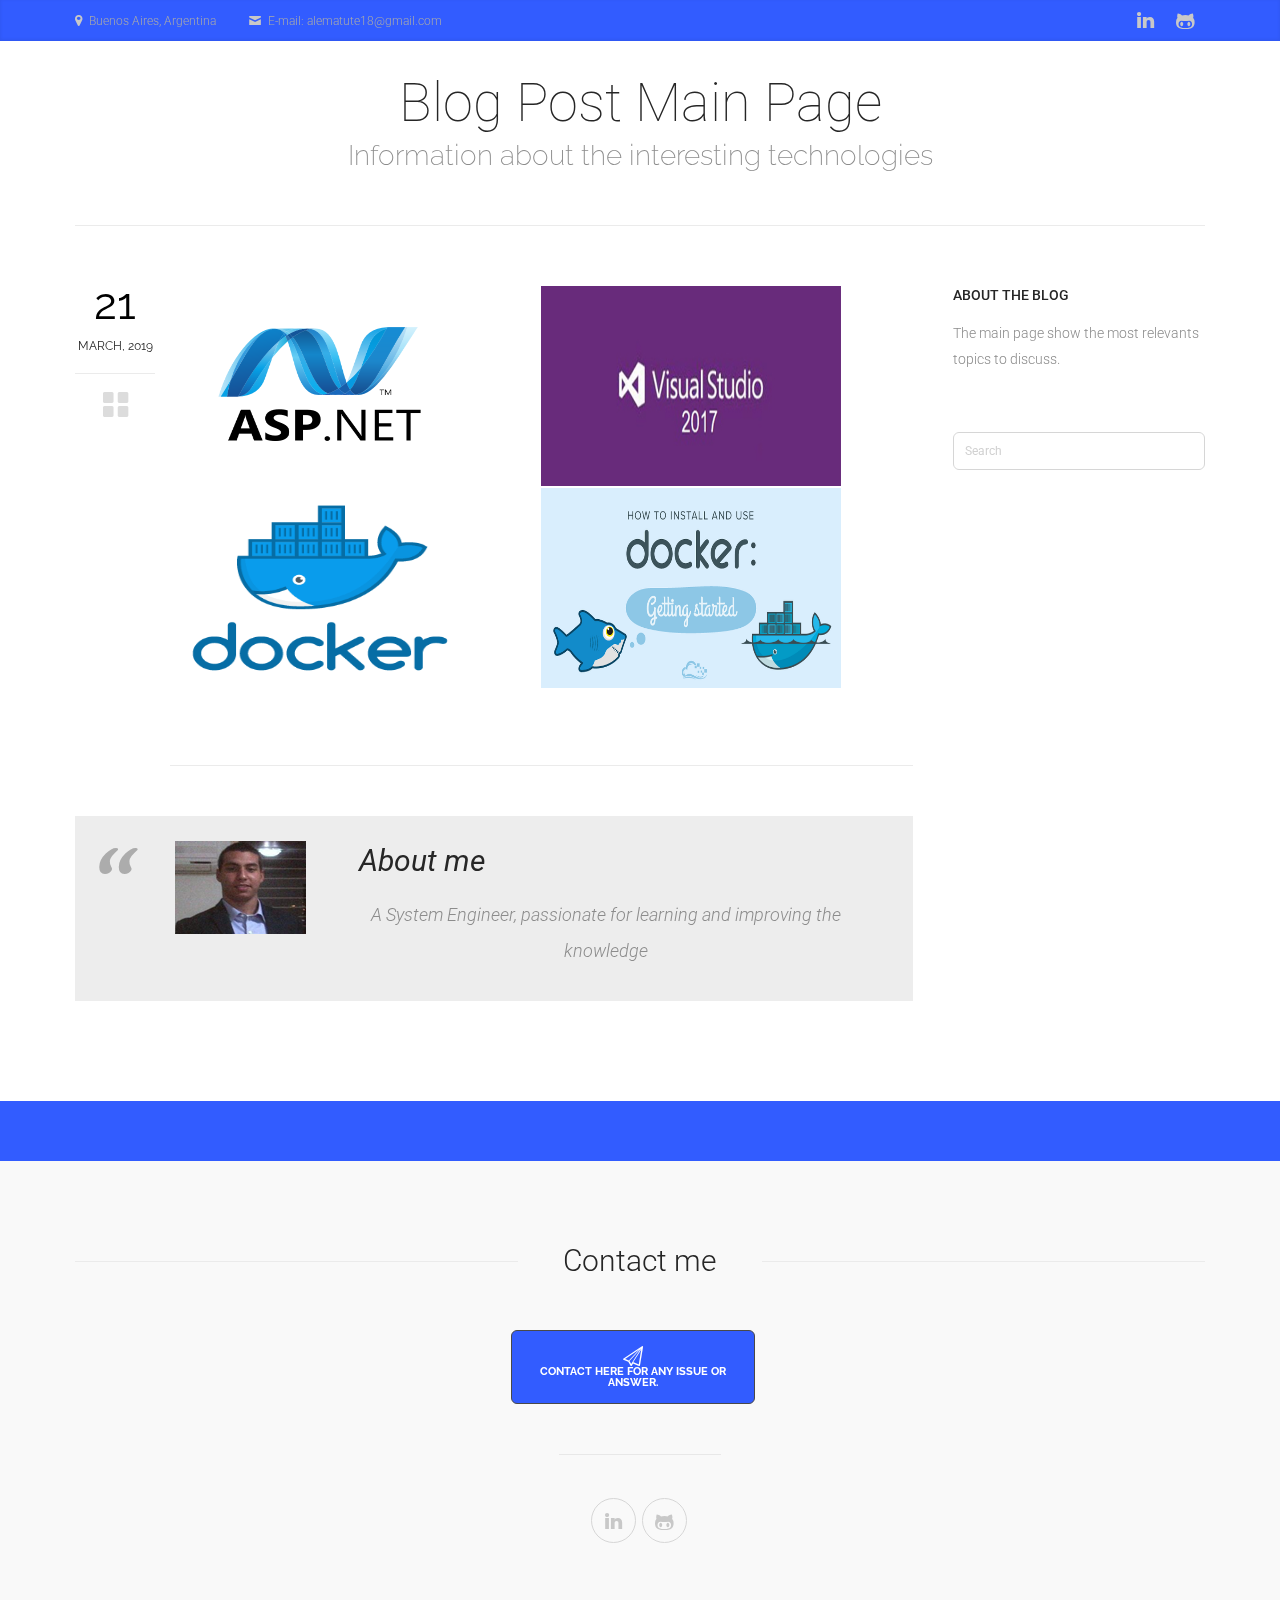
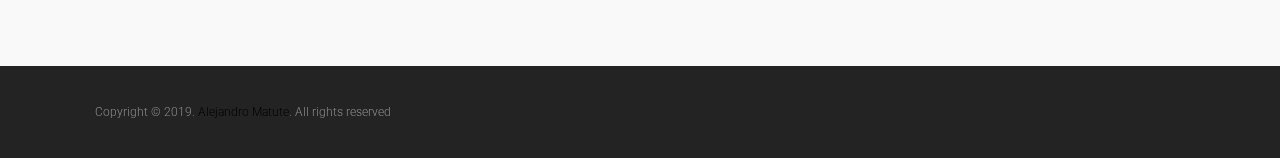
<file: index.html>
<!DOCTYPE html>
<!--[if lte IE 8]>              <html class="ie8 no-js" lang="en">     <![endif]-->
<!--[if (gte IE 9)|!(IE)]><!--> <html class="not-ie no-js" lang="en">  <!--<![endif]-->
<head>
	
	<!-- Google Web Fonts
  ================================================== -->
	<link href='http://fonts.googleapis.com/css?family=Roboto:100,300,300italic,400,500%7cCourgette%7cRaleway:200,300,400,500,600,700,800' rel='stylesheet' type='text/css'>
	
	<!-- Basic Page Needs
  ================================================== -->
	<meta http-equiv="Content-Type" content="text/html; charset=utf-8" />
	
	<title>ASP .NET AND DOCKER MAIN PAGE | Blog</title>	
	
	<meta name="description" content="">
	<meta name="author" content="">

	<!-- Favicons
	================================================== -->
	<link rel="shortcut icon" href="images/user-male.png">
	<link rel="apple-touch-icon" href="images/apple-touch-icon.png">
	<link rel="apple-touch-icon" sizes="72x72" href="images/apple-touch-icon-72x72.png">
	<link rel="apple-touch-icon" sizes="114x114" href="images/apple-touch-icon-114x114.png">	

	<!-- Mobile Specific Metas
  ================================================== -->
	<meta name="viewport" content="width=device-width, initial-scale=1, maximum-scale=1">
	
	<!-- CSS
  ================================================== -->
    <link rel="stylesheet" href="css/style.css" />
	<link rel="stylesheet" href="css/grid.css" />
	<link rel="stylesheet" href="css/layout.css" />
	<link rel="stylesheet" href="css/fontello.css" />
	<link rel="stylesheet" href="css/animation.css" />
	<link rel="stylesheet" href="css/animate.css" />

	
	<link rel="stylesheet" href="css/tooltipster.css" />
	
	
    <link rel="stylesheet" href="js/owl-carousel/owl.carousel.css" />
    <link rel="stylesheet" href="js/owl-carousel/owl.theme.css" />
    <link rel="stylesheet" href="js/owl-carousel/owl.transitions.css" />
	
	<!-- HTML5 Shiv
	================================================== -->
	<script src="js/jquery.modernizr.js"></script>
	
</head>

<body>
	
	
<!-- - - - - - - - - - - - - - Wrapper - - - - - - - - - - - - - - - - -->

	
<div id="wrapper">
	
	
	<!-- - - - - - - - - - - - - Mobile Menu - - - - - - - - - - - - - - -->	
	
	
	<nav id="mobile-advanced" class="mobile-advanced"></nav>
	
	
	<!-- - - - - - - - - - - - end Mobile Menu - - - - - - - - - - - - - -->


	<!-- - - - - - - - - - - - - - Top Bar - - - - - - - - - - - - - - - - -->	


	<div id="top-bar" class="color-top">

		<div class="container">

			<div class="row">

				<div class="col-md-7">

					<ul class="mini-contacts">
						<li class="address">Buenos Aires, Argentina</li>
						<li class="email">E-mail: alematute18@gmail.com</li>
					</ul><!--/ .mini-contacts-->

				</div>

				<div class="col-md-5">

					<ul class="social-icons style-fall">
						<li class="linkedin"><a href="https://www.linkedin.com/in/alejandro-matute-504557165/">LinkedIn</a></li>
						<li class="github"><a href="https://github.com/alexiumop">GitHub</a></li>
					</ul><!--/ .social-icons-->

				</div>

			</div><!--/ .row-->

		</div><!--/ .container-->

	</div><!--/ #top-bar-->


	<!-- - - - - - - - - - - - - end Top Bar - - - - - - - - - - - - - - - -->	
	

	<!-- - - - - - - - - - - - - - Header - - - - - - - - - - - - - - - - -->	


		


	<!-- - - - - - - - - - - - - end Header - - - - - - - - - - - - - - - -->


	<!-- - - - - - - - - - - - - - Content - - - - - - - - - - - - - - - - -->


	<div id="content">

		<div class="container">
			
			<div class="row">

				<div class="col-xs-12">
					<header class="page-header">
						<h1>Blog Post Main Page</h1>
						<h2>Information about the interesting technologies</h2>
					</header><!--/ .page-header-->		
				</div>

			</div><!--/ .row-->
			
			<div class="row">
				
				<section id="main" class="col-md-9">
					
					<div id="post-area">
						
						<article class="entry-item elementFade">
							
							<div class="entry-meta">

								<span class="entry-date">
									<a href="#">21</a>
									<span class="month">March, 2019</span>
								</span>
								
								<a class="post-format-type" href="#">
									<span class="post-format grid-post-icon"></span>
								</a>
								
							</div><!--/ .entry-meta-->		

							<div class="entry-body">

								<div class="entry-media">

									<ul class="grid-post">
										<li >

											<a href="blog-single-1.html" class="slide-image link-icon" target="_blank">
												<img src="images/content/ASPlogo.png" alt="" />
											</a>	
										</li>
										<li >
											<a href="blog-single-4.html" class="slide-image link-icon" target="_blank">
												<img src="images/content/visual-studio.jpg" alt=""  />
											</a>	
										</li>
										
										<li >
											<a href="blog-single-2.html" class="slide-image link-icon" target="_blank">
												<img src="images/content/docker.png" alt=""  />
											</a>	
										</li>
										<li >
											<a href="blog-single-3.html" class="slide-image link-icon" target="_blank">
												<img src="images/content/dockerinstall.png" alt=""  />
											</a>	
										</li>
									</ul><!--/ .grid-post-->

								</div><!--/ .entry-media-->

								

								
								
								

							</div><!--/ .entry-body-->

						</article><!--/ .entry-item-->

						
							<div class="entry-body">

								<div class="entry-media">
											
								</div><!--/ .entry-media-->

								

								

								<p>
									<blockquote class="type-1 quote-text">
										<div class="col-md-3">
											<img src="images/content/yo.png" class="quote-image">
                                          

										</div>
										<div class="col-md-9">
											<h2>About me</h2>
                                          

										</div>
										<div class="col-md-12">
											<p>A System Engineer, passionate for learning and improving the knowledge</p>
                                          

										</div>

										
									</blockquote>
								</p>

								

							</div><!--/ .entry-body-->

						</article><!--/ .entry-item-->	
						
					</div><!--/ #post-area-->
					
					
						
				</section><!--/ #main-->
				
				<aside id="sidebar" class="col-md-3">

					<div class="widget widget_text">

						<h3 class="widget-title">About the blog</h3>

						<div class="textwidget">
							The main page show the most relevants topics to discuss.
						</div>	

					</div><!--/ .widget-->

					

					
					

					
					
					<div class="widget widget_search">

						<form action="/" method="get">
							<p>
								<input placeholder="Search" type="text" value="" name="s">
								<button class="submit-search" type="submit">Search</button>	
							</p>
						</form>	

					</div><!--/ .widget-->
					
				</aside><!--/ #sidebar-->
				
			</div><!--/ .row-->
			
		</div><!--/ .container-->
		
		<section class="section padding-off color-top">
			
			<div class="container">
				
				<div class="row">
					
					<div class="reading-box">
						
						<div class="col-box-8">
							
						</div>
						
						
						
					</div><!--/ .reading-box-->
						
				</div><!--/ .row-->
				
			</div><!--/ .container-->
			
		</section><!--/ .section-->
		
		<section class="section bg-gray-color">

			<div class="container">

				<div class="row">

					<div class="col-xs-12">

						<div class="section-title">
							<h2>Contact me</h2>
						</div>

					</div>

				</div><!--/ .row-->

				<div class="row">

					<div class="col-sm-8 col-sm-push-2 col-sm-pull-2">

						

						<center><div class="inputs-block">

								
									<p class="input-block">
								<a class="button default submit pull-center color-top" href="mailto:alematute18@gmail.com" id="submit"><i class="icon-paper-plane-2" style="color: #ffffff; font-size: 20px; font-weight: bold;"></i><br><span style="color:#ffffff; font-weight:bold;">Contact here for any issue or answer.</span></a>  
								</p>
								
								

							</div></center><!--/ .textarea-block-->


						<div class="divider"></div>

						<ul class="social-icons style-fall align-center">
						<li class="linkedin"><a href="https://www.linkedin.com/in/alejandro-matute-504557165/">LinkedIn</a></li>
						<li class="github"><a href="https://github.com/alexiumop">GitHub</a></li>
					</ul><!--/ .social-icons-->

					</div>

				</div><!--/ .row-->

			</div><!--/ .container-->

		</section><!--/ .section-->
		
	</div><!--/ #content-->
	

	<!-- - - - - - - - - - - - - end Content - - - - - - - - - - - - - - - -->


	<!-- - - - - - - - - - - - - Bottom Footer - - - - - - - - - - - - - - - -->


	<footer class="bottom-footer">

		<div class="container">

			<div class="row">

				<div class="col-xs-12">

					<div class="col-sm-6">

						<div class="copyright">
							Copyright © 2019. <a target="_blank" href="https://www.linkedin.com/in/alejandro-matute-504557165/">Alejandro Matute</a>. All rights reserved
						</div><!--/ .cppyright-->

					</div>

				</div>

			</div><!--/ .row-->

		</div><!--/ .container-->

	</footer><!--/ .bottom-footer-->	


	<!-- - - - - - - - - - - - end Bottom Footer - - - - - - - - - - - - - - -->


</div><!--/ #wrapper-->


<!-- - - - - - - - - - - - end Wrapper - - - - - - - - - - - - - - -->


<script src="https://ajax.googleapis.com/ajax/libs/jquery/1.12.0/jquery.min.js"></script>
<script>window.jQuery || document.write('<script src="js/jquery.min.js"><\/script>')</script>
<!--[if lt IE 9]>
	<script src="js/respond.min.js"></script>
	<script src="js/jquery.selectivizr.min.js"></script>
<![endif]-->
<script src="js/plugins.js"></script>
<script src="js/mediaelement/mediaelement-and-player.min.js"></script>
<script src="js/owl-carousel/owl.carousel.js"></script>
<script src="js/plugins/min/twitterFetcher-min.js"></script>
<script src="js/config.js"></script>
<script src="js/custom.js"></script>
<script src="https://maxcdn.bootstrapcdn.com/bootstrap/3.4.0/js/bootstrap.min.js"></script>
      
</body>
</html>
</file>
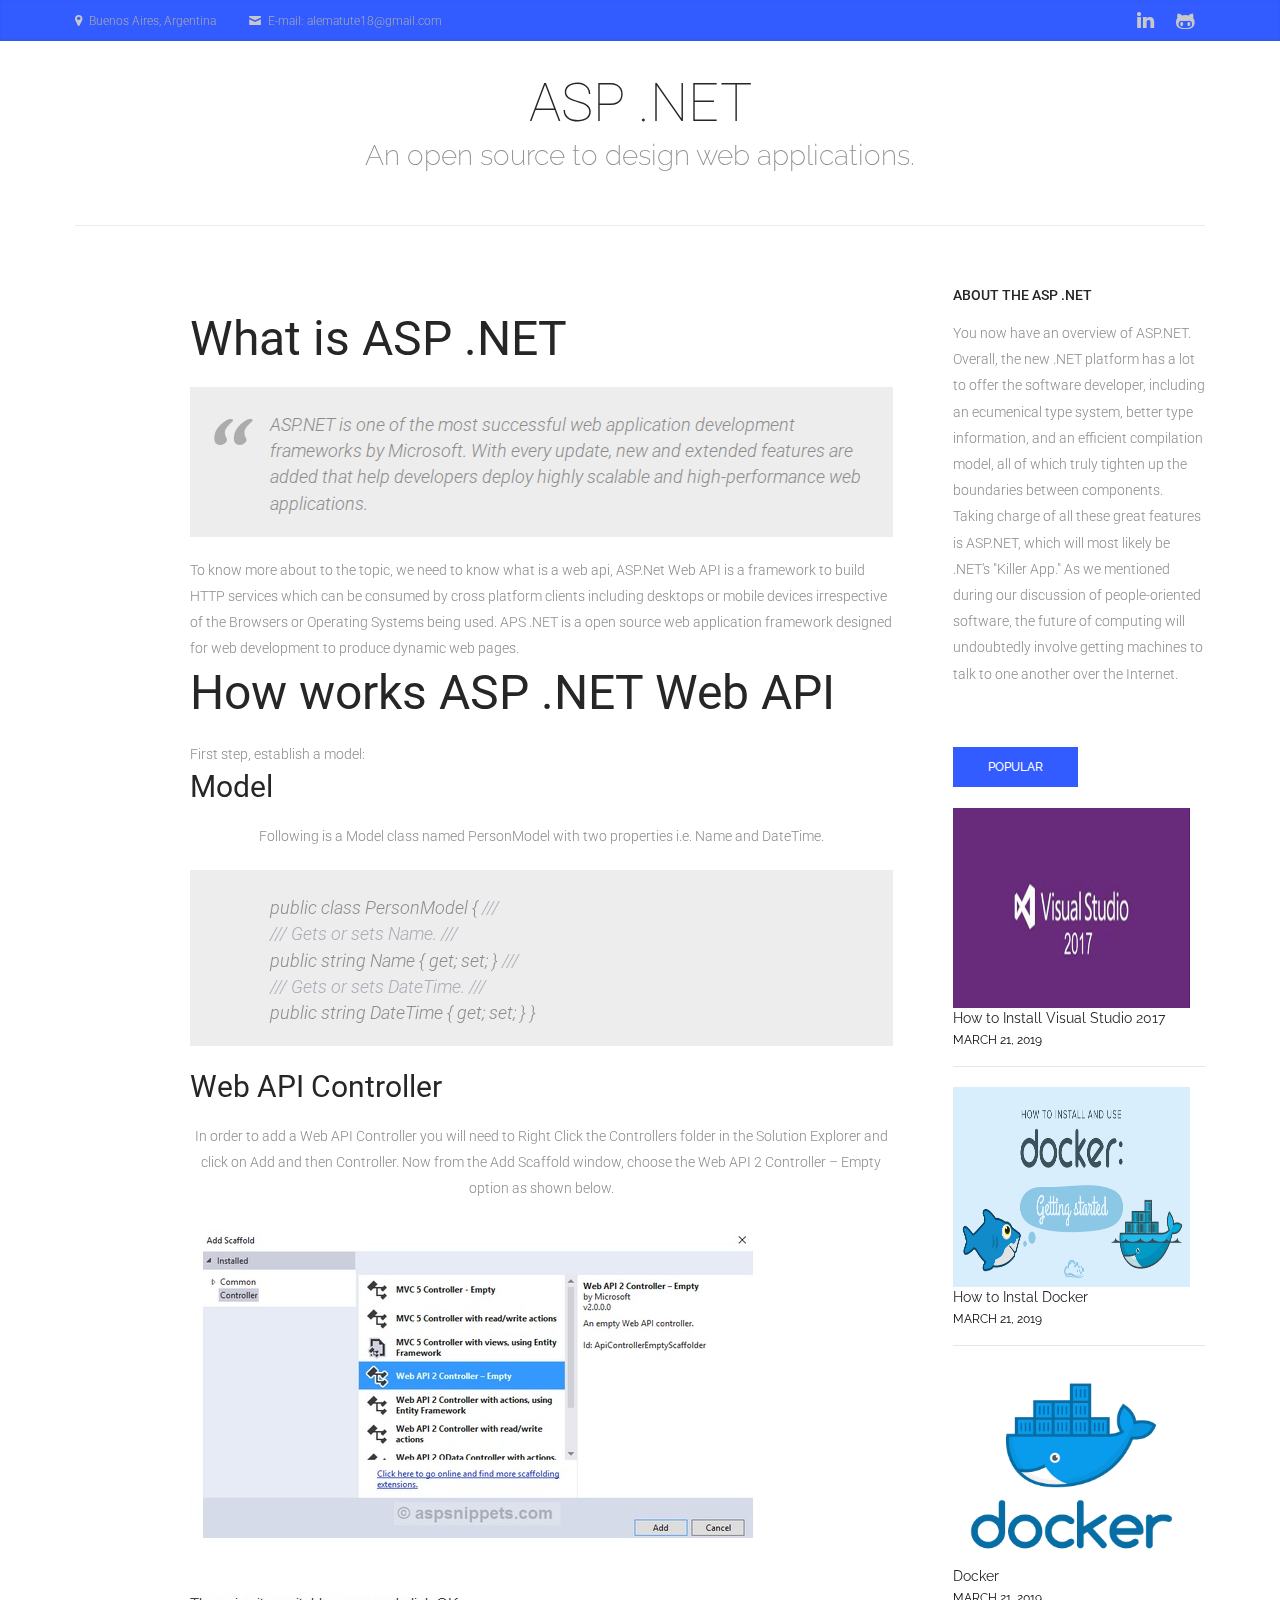
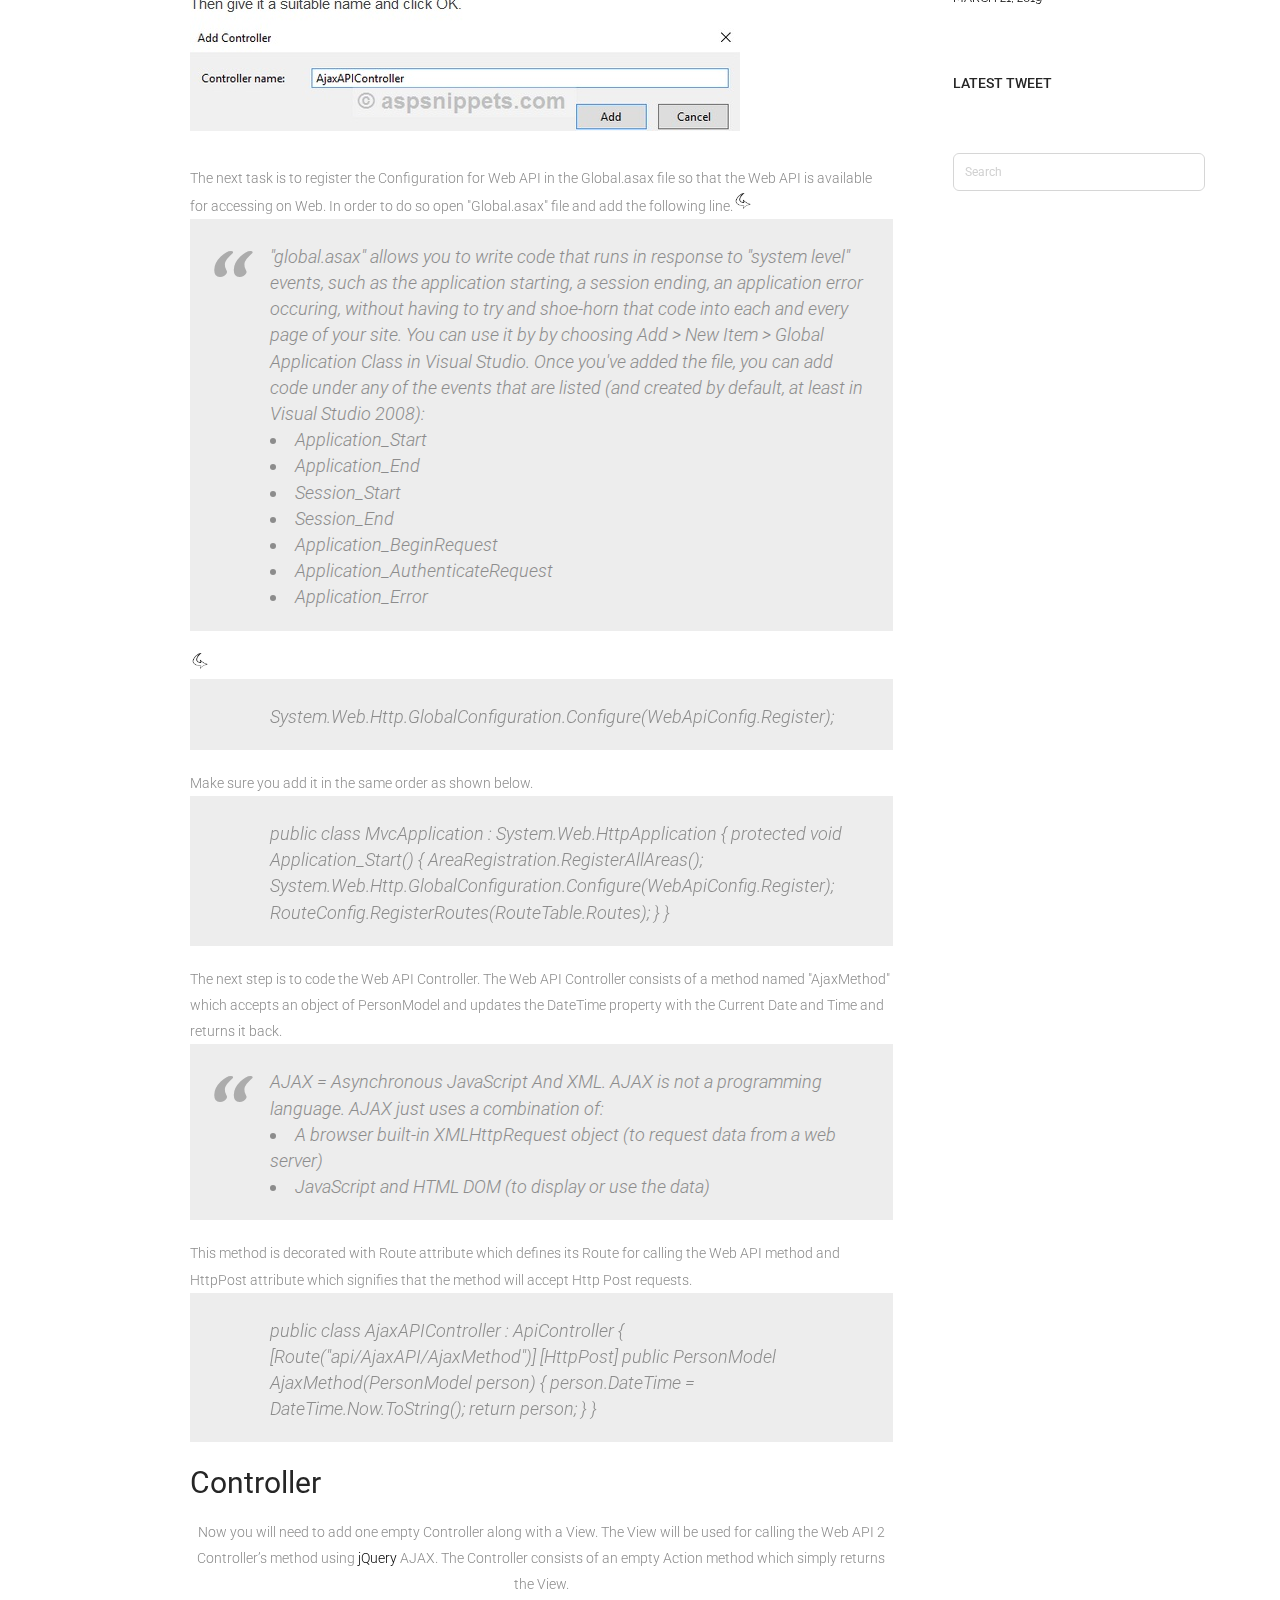
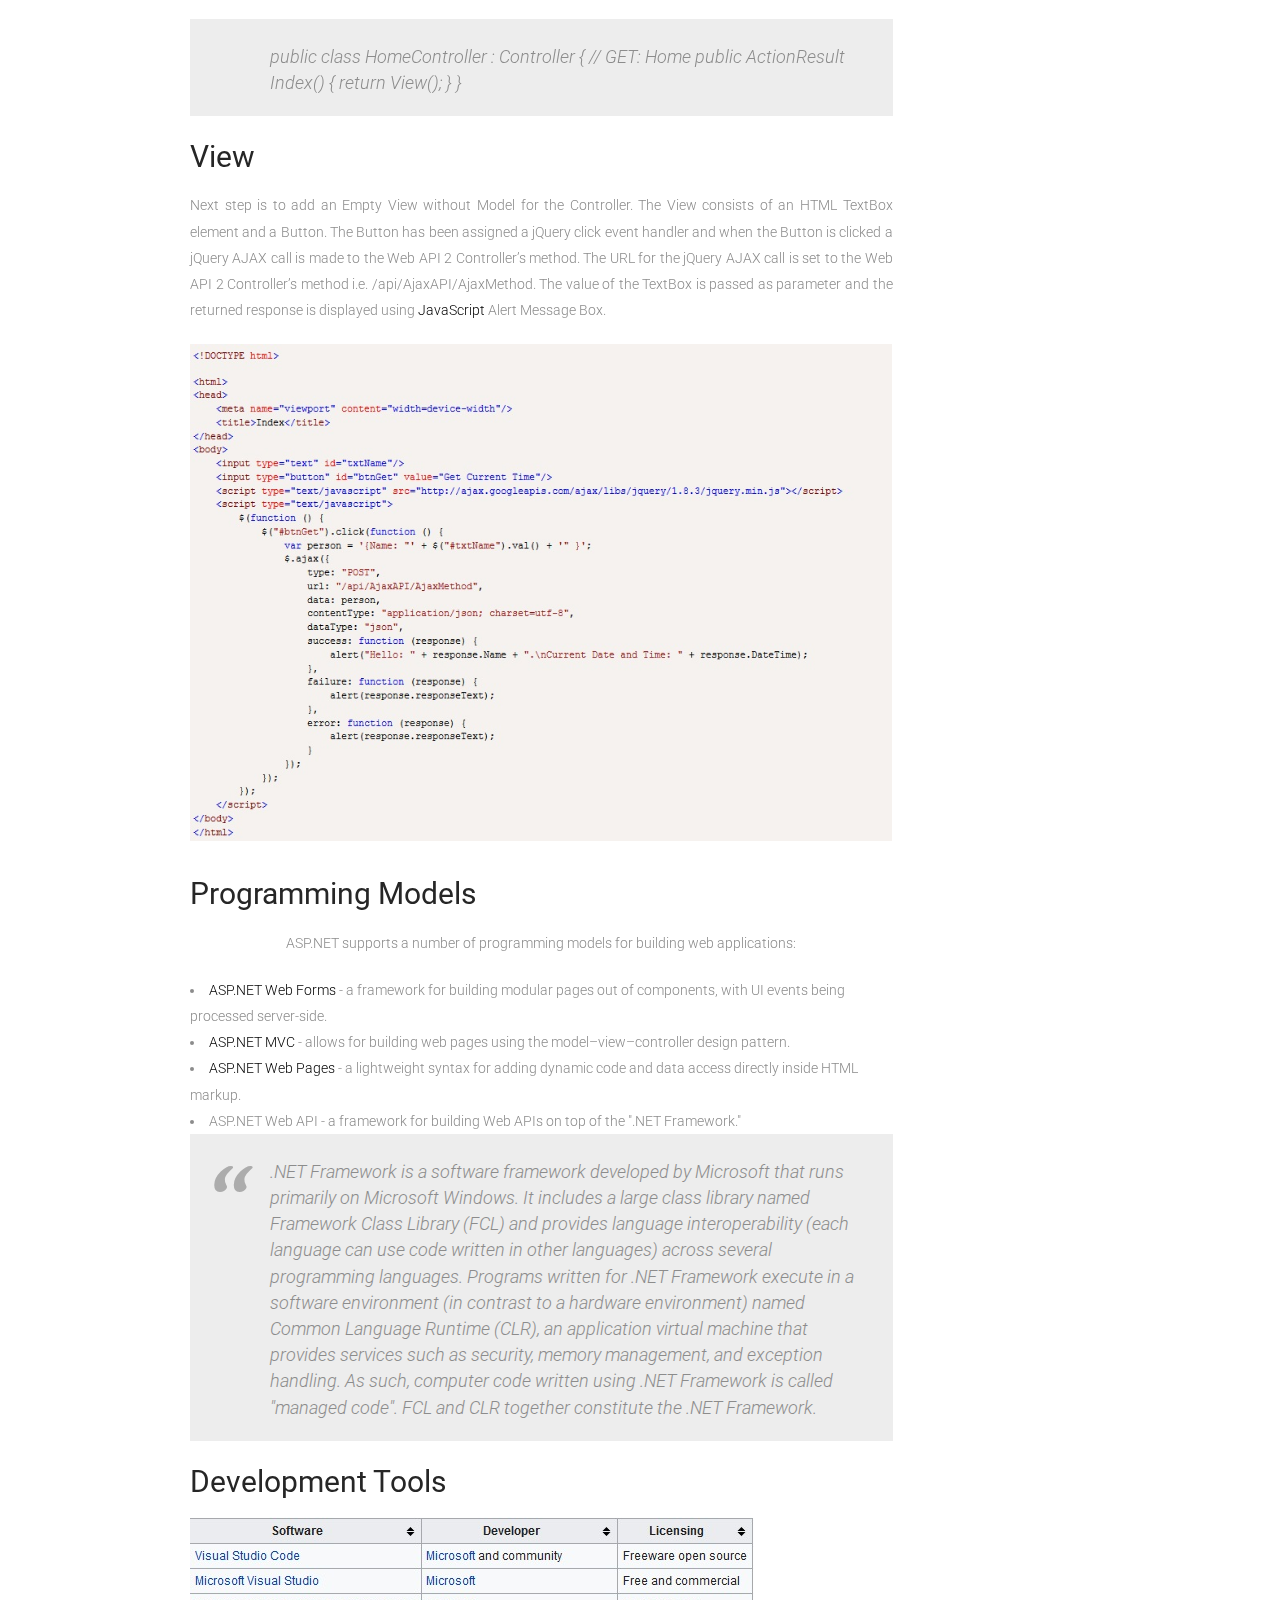
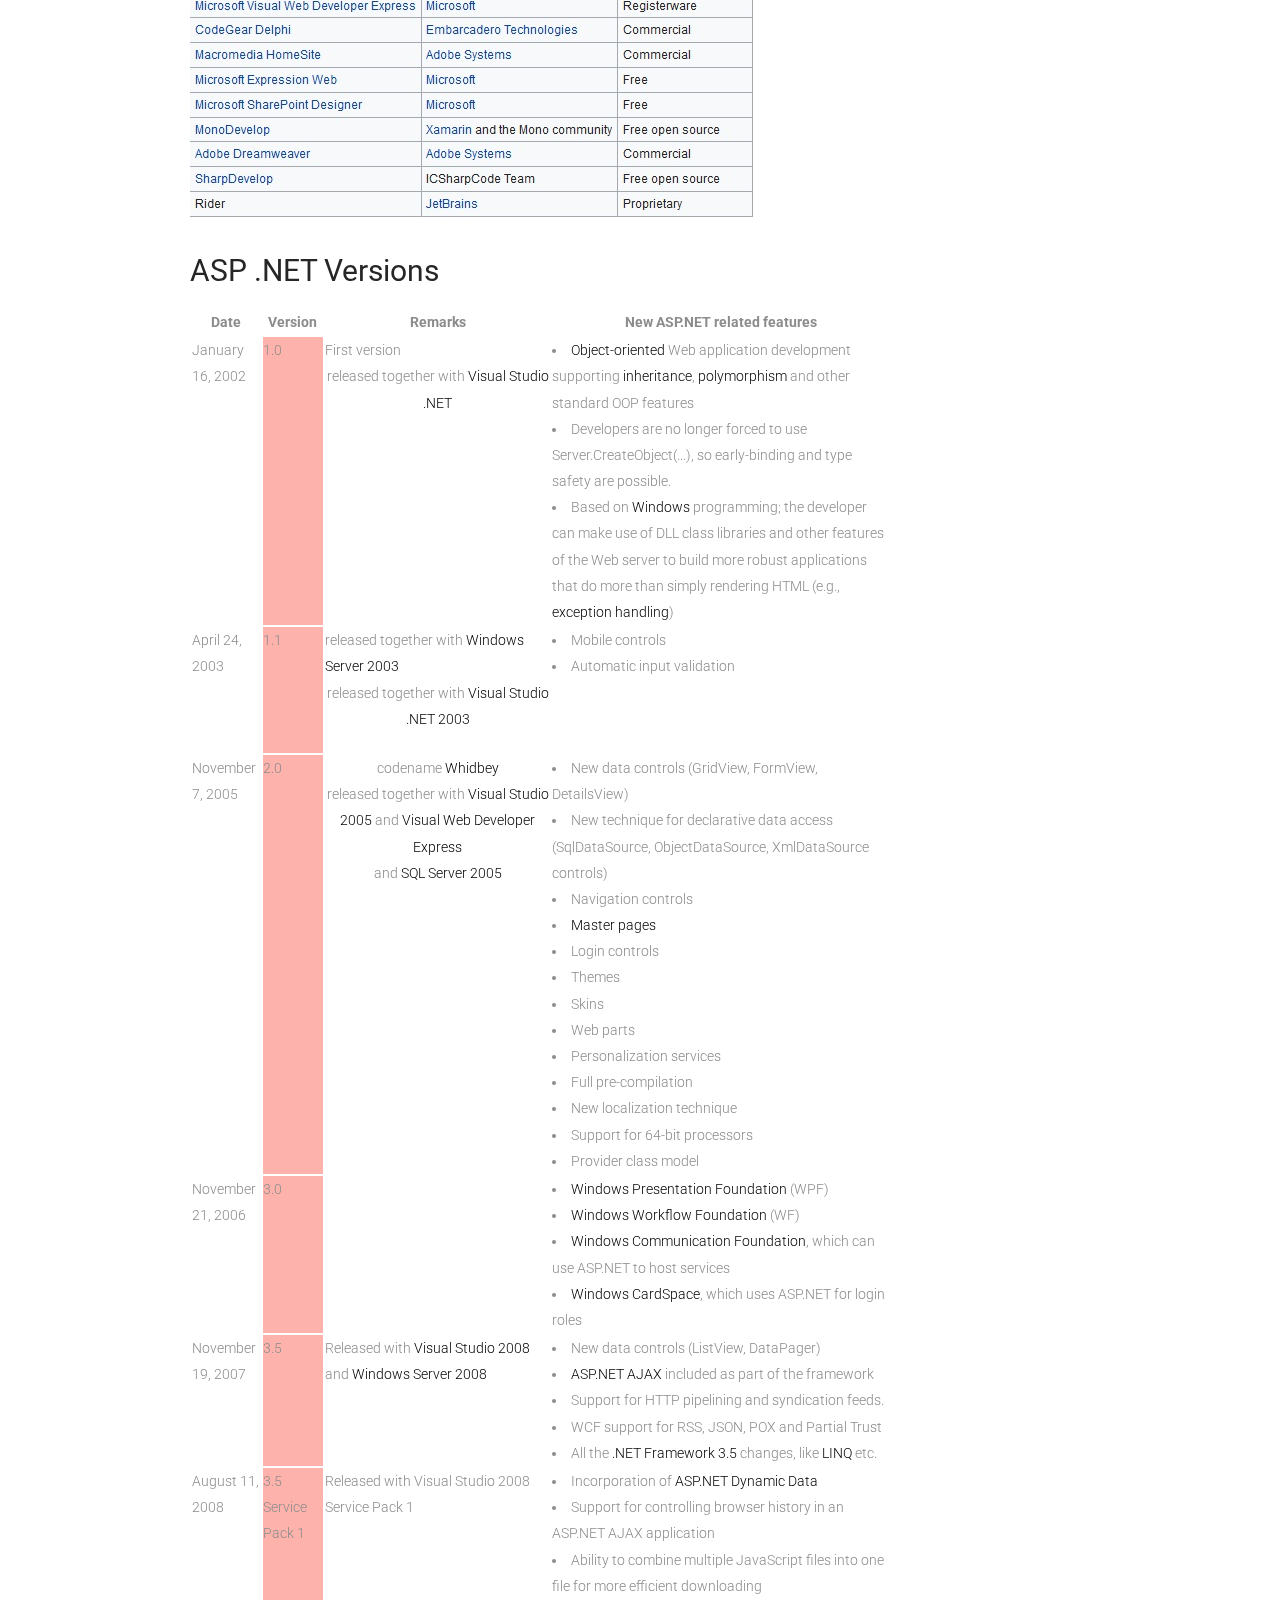
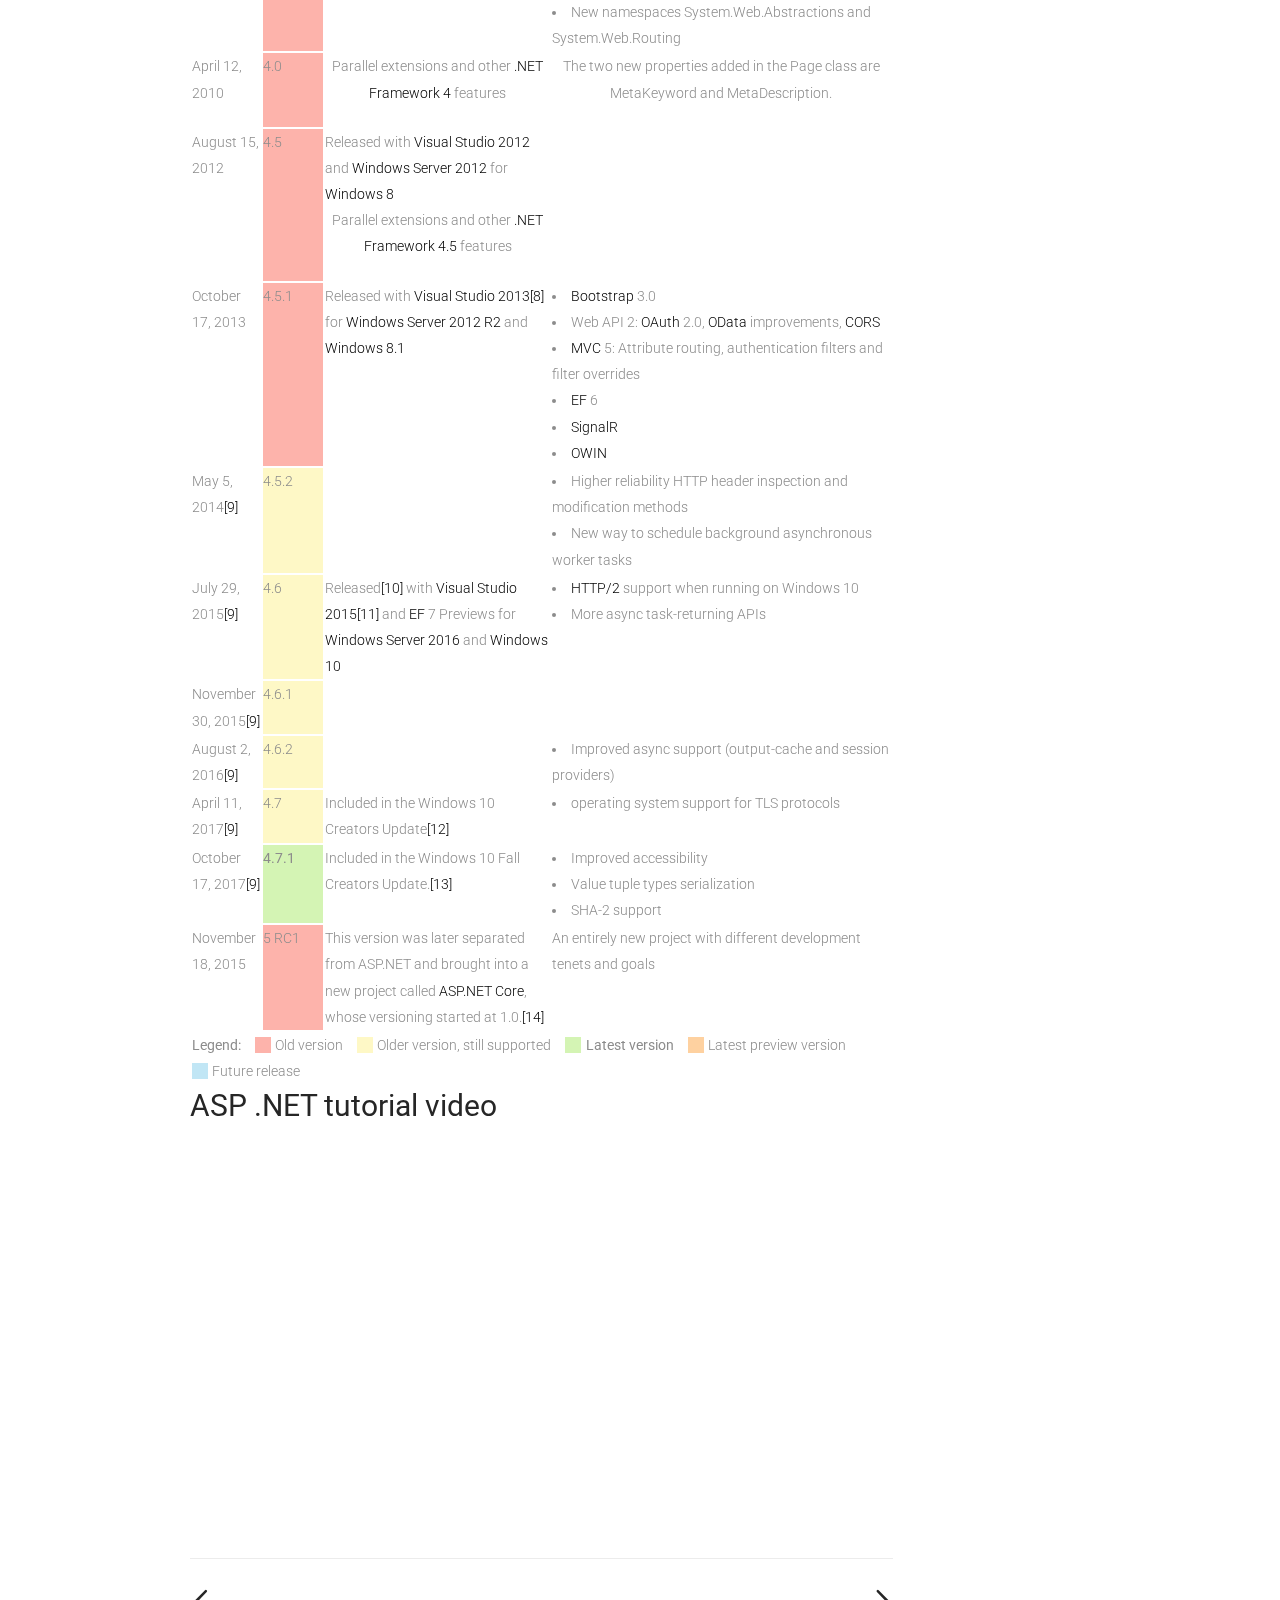
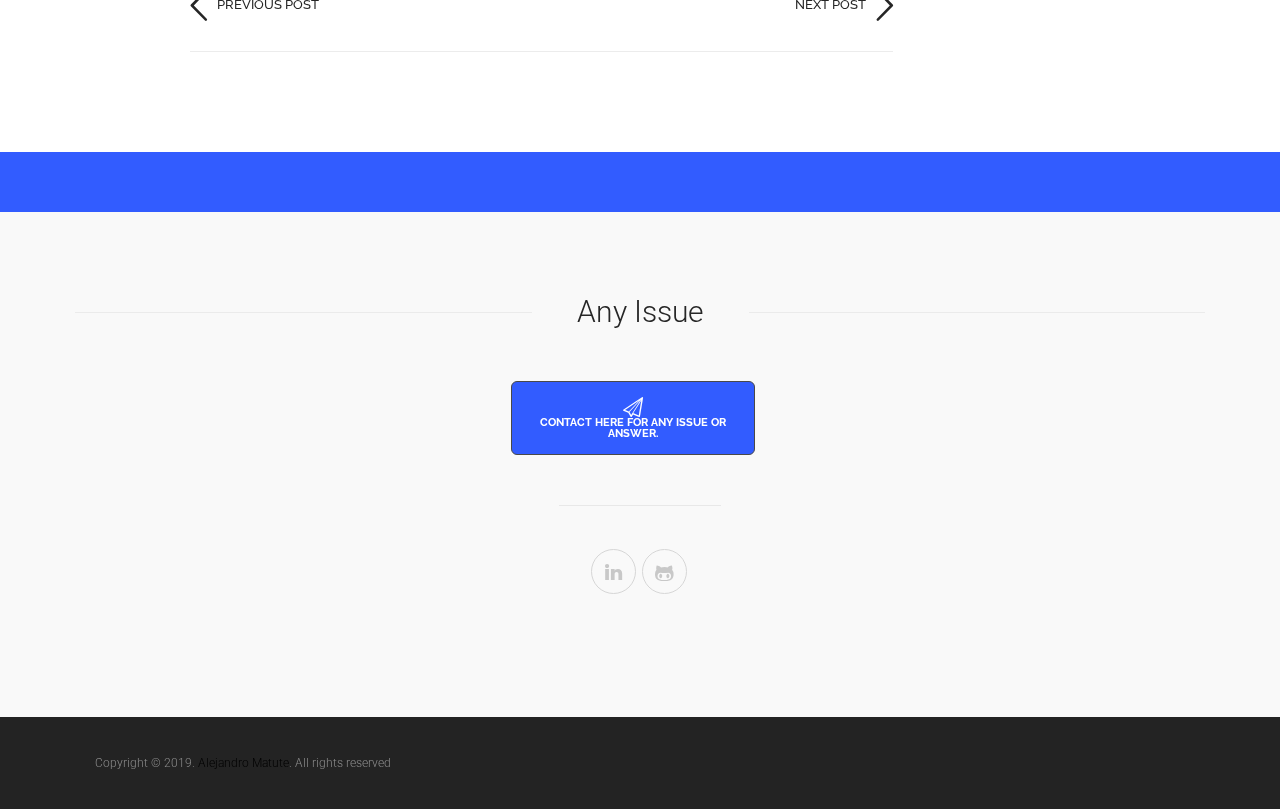
<file: blog-single-1.html>
<!DOCTYPE html>
<!--[if lte IE 8]>              <html class="ie8 no-js" lang="en">     <![endif]-->
<!--[if (gte IE 9)|!(IE)]><!--> <html class="not-ie no-js" lang="en">  <!--<![endif]-->
<head>
	
	<!-- Google Web Fonts
  ================================================== -->
	<link href='http://fonts.googleapis.com/css?family=Roboto:100,300,300italic,400,500%7cCourgette%7cRaleway:200,300,400,500,600,700,800' rel='stylesheet' type='text/css'>
	
	<!-- Basic Page Needs
  ================================================== -->
	<meta http-equiv="Content-Type" content="text/html; charset=utf-8" />
	
	<title>ASP .NET | Blog Single</title>	
	
	<meta name="description" content="">
	<meta name="author" content="">

	<!-- Favicons
	================================================== -->
	<link rel="shortcut icon" href="images/user-male.png">
	<link rel="apple-touch-icon" href="images/apple-touch-icon.png">
	<link rel="apple-touch-icon" sizes="72x72" href="images/apple-touch-icon-72x72.png">
	<link rel="apple-touch-icon" sizes="114x114" href="images/apple-touch-icon-114x114.png">	

	<!-- Mobile Specific Metas
  ================================================== -->
	<meta name="viewport" content="width=device-width, initial-scale=1, maximum-scale=1">
	
	<!-- CSS
  ================================================== -->
    <link rel="stylesheet" href="css/style.css" />
	<link rel="stylesheet" href="css/grid.css" />
	<link rel="stylesheet" href="css/layout.css" />
	<link rel="stylesheet" href="css/fontello.css" />
	<link rel="stylesheet" href="css/animation.css" />
	<link rel="stylesheet" href="css/animate.css" />
	<link rel="stylesheet" href="css/tooltipster.css" />
	<link rel="stylesheet" href="js/magnific-popup/magnific-popup.css" />
	
	<!-- HTML5 Shiv
	================================================== -->
	<script src="js/jquery.modernizr.js"></script>
	
</head>

<body class="header-type-in animated">
	
	
<!-- - - - - - - - - - - - - - Wrapper - - - - - - - - - - - - - - - - -->

	
<div id="wrapper">
	
	
	<!-- - - - - - - - - - - - - Mobile Menu - - - - - - - - - - - - - - -->	
	
	
	<nav id="mobile-advanced" class="mobile-advanced"></nav>
	
	
	<!-- - - - - - - - - - - - end Mobile Menu - - - - - - - - - - - - - -->


	<!-- - - - - - - - - - - - - - Top Bar - - - - - - - - - - - - - - - - -->	


	<div id="top-bar" class="color-top">

		<div class="container">

			<div class="row">

				<div class="col-md-7">

					<ul class="mini-contacts">
						<li class="address">Buenos Aires, Argentina</li>
						<li class="email">E-mail: alematute18@gmail.com</li>
					</ul><!--/ .mini-contacts-->

				</div>

				<div class="col-md-5">

					<ul class="social-icons style-fall">
						<li class="linkedin"><a href="https://www.linkedin.com/in/alejandro-matute-504557165/">LinkedIn</a></li>
						<li class="github"><a href="https://github.com/alexiumop">GitHub</a></li>
					</ul><!--/ .social-icons-->

				</div>

			</div><!--/ .row-->

		</div><!--/ .container-->

	</div><!--/ #top-bar-->


	<!-- - - - - - - - - - - - - end Top Bar - - - - - - - - - - - - - - - -->	

	<!-- - - - - - - - - - - - - - Content - - - - - - - - - - - - - - - - -->


	<div id="content">

		<div class="container">
			
			<div class="row">

				<div class="col-xs-12">
					<header class="page-header">
						<h1>ASP .NET</h1>
						<h2>An open source to design web applications.</h2>
					</header><!--/ .page-header-->		
				</div>

			</div><!--/ .row-->
			
			<div class="row">
				
				<section id="main" class="col-md-9">
					
					<div id="post-area">
					
						<article class="entry-item">
							
									

							<div class="entry-body">

								<div class="col-md-12">

								<p>
									<h1>What is ASP .NET</h1>
									   <blockquote class="type-1 quote-text">
									   	ASP.NET is one of the most successful web application development frameworks by Microsoft. With every update, new and extended features are added that help developers deploy highly scalable and high-performance web applications.
									   </blockquote> 
                                        To know more about to the topic, we need to know what is a web api, ASP.Net Web API is a framework to build HTTP services which can be consumed by cross platform clients including desktops or mobile devices irrespective of the Browsers or Operating Systems being used.

                                        APS .NET is a open source web application framework  designed for web development to produce dynamic web pages.

                                        <h1>How works ASP .NET Web API</h1>
                                        First step, establish a model:
                                         <h2>Model</h2>
                                         <p>
                                         	Following is a Model class named PersonModel with two properties i.e. Name and DateTime.
                                         	<blockquote class="type-1">
                                         		
<span class="color-code">public class</span> PersonModel
{
    <span class="color-code-2">///<summary>
    /// Gets or sets Name.
    ///</summary></span>
    public string Name { get; set; }
 
    <span class="color-code-2">///<summary>
    /// Gets or sets DateTime.
    ///</summary></span>
    public string DateTime { get; set; }
}

                                         	</blockquote>
                                         </p>
                                         <h2>Web API Controller</h2>
                                         <p>
                                         	 In order to add a Web API Controller you will need to Right Click the Controllers folder in the Solution Explorer and click on Add and then Controller.
                                             Now from the Add Scaffold window, choose the Web API 2 Controller – Empty option as shown below.
                                             <div class="entry-media animate shake">
                                             	<img src="images/content/example1.jpg">
                                             </div>
                                             <div class="entry-media animate easyBounce">
                                             	<img src="images/content/example2.jpg">
                                             </div>
                                              The next task is to register the Configuration for Web API in the Global.asax file so that the Web API is available for accessing on Web.
                                              In order to do so open "Global.asax" file and add the following line.<img src="images/content/follow.png" width="20px">
                                              <blockquote class="type-1 quote-text">
                                              	"global.asax" allows you to write code that runs in response to "system level" events, such as the application starting, a session ending, an application error occuring, without having to try and shoe-horn that code into each and every page of your site.

                                              	You can use it by by choosing Add > New Item > Global Application Class in Visual Studio. Once you've added the file, you can add code under any of the events that are listed (and created by default, at least in Visual Studio 2008):

                                              	<ul>
                                              		<li>Application_Start </li>
                                              		<li>Application_End</li>
                                              		<li>Session_Start </li>
                                              		<li>Session_End </li>
                                              		<li>Application_BeginRequest </li>
                                              		<li>Application_AuthenticateRequest </li>
                                              		<li>Application_Error </li>
                                              	</ul>
                                              </blockquote>
                                              <img src="images/content/follow.png" width="20px"><blockquote class="type-1">
                                              	
                                              System.Web.Http.GlobalConfiguration.Configure(WebApiConfig.Register);

                                              </blockquote>
                                              Make sure you add it in the same order as shown below.
                                              <blockquote class="type-1">
                                              	
                                             public class MvcApplication : System.Web.HttpApplication
                                             {
                                                   protected void Application_Start()
                                              {
                                               AreaRegistration.RegisterAllAreas();
                                               System.Web.Http.GlobalConfiguration.Configure(WebApiConfig.Register);
                                               RouteConfig.RegisterRoutes(RouteTable.Routes);
                                              }
                                             }

                                              </blockquote>

                                             The next step is to code the Web API Controller. The Web API Controller consists of a method named "AjaxMethod" which accepts an object of PersonModel and updates the DateTime property with the Current Date and Time and returns it back.

                                              <blockquote class="type-1 quote-text">
                                             	AJAX = Asynchronous JavaScript And XML.
                                             	AJAX is not a programming language.
                                             	AJAX just uses a combination of: 
                                             	<ul>
                                             		<li>A browser built-in XMLHttpRequest object (to request data from a web server)</li>
                                             		<li>JavaScript and HTML DOM (to display or use the data)</li>
                                             	</ul>
                                             </blockquote>

                                             This method is decorated with Route attribute which defines its Route for calling the Web API method and HttpPost attribute which signifies that the method will accept Http Post requests.

                                             <blockquote class="type-1">
                                             	
public class AjaxAPIController : ApiController
{
    [Route("api/AjaxAPI/AjaxMethod")]
    [HttpPost]
    public PersonModel AjaxMethod(PersonModel person)
    {
        person.DateTime = DateTime.Now.ToString();
        return person;
    }
}

                                             </blockquote>

                                            
                                         </p>
                                         <h2>Controller</h2>
                                         <p>
                                         	 Now you will need to add one empty Controller along with a View. The View will be used for calling the Web API 2 Controller’s method using <a href="https://www.w3schools.com/jquery/jquery_intro.asp" target="_blank" style="color:#000000">jQuery</a> AJAX.
                                             The Controller consists of an empty Action method which simply returns the View.
                                             <blockquote class="type-1">
                                             	
public class HomeController : Controller
{
    // GET: Home
    public ActionResult Index()
    {
        return View();
    }
}

                                             </blockquote>
                                         </p>
                                         <h2>View</h2>
                                         <p style="text-align: justify;">
                                         	 Next step is to add an Empty View without Model for the Controller.
                                            The View consists of an HTML TextBox element and a Button. The Button has been assigned a jQuery click event handler and when the Button is clicked a jQuery AJAX call is made to the Web API 2 Controller’s method.
                                            The URL for the jQuery AJAX call is set to the Web API 2 Controller’s method i.e. /api/AjaxAPI/AjaxMethod. The value of the TextBox is passed as parameter and the returned response is displayed using <a href="https://www.w3schools.com/whatis/whatis_js.asp" style="color:#000000" target="_blank">JavaScript</a> Alert Message Box.
                                            <div class="entry-media animate tada">
                                            	<img src="images/content/example3.jpg">
                                            </div>
                                            
                                         </p>

                                        <h2>Programming Models</h2>
                                        <p>
                                        	ASP.NET supports a number of programming models for building web applications:
                                        	<ul>
                                        		<li><a href="https://en.wikipedia.org/wiki/ASP.NET_Web_Forms" style="color: #000000">ASP.NET Web Forms</a> - a framework for building modular pages out of components, with UI events being processed server-side.</li>
                                        		<li><a href="https://en.wikipedia.org/wiki/ASP.NET_MVC" style="color: #000000" target="_blank">ASP.NET MVC</a> - allows for building web pages using the model–view–controller design pattern.</li>
                                        		<li><a href="https://en.wikipedia.org/wiki/ASP.NET_Razor" style="color: #000000" target="_blank">ASP.NET Web Pages</a> - a lightweight syntax for adding dynamic code and data access directly inside HTML markup.</li>
                                        		<li>ASP.NET Web API - a framework for building Web APIs on top of the ".NET Framework."</li>
                                        	</ul>
                                        	<blockquote class="type-1 quote-text">
                                        		.NET Framework is a software framework developed by Microsoft that runs primarily on Microsoft Windows. It includes a large class library named Framework Class Library (FCL) and provides language interoperability (each language can use code written in other languages) across several programming languages. Programs written for .NET Framework execute in a software environment (in contrast to a hardware environment) named Common Language Runtime (CLR), an application virtual machine that provides services such as security, memory management, and exception handling. As such, computer code written using .NET Framework is called "managed code". FCL and CLR together constitute the .NET Framework.
                                        	</blockquote>
                                        </p>
                                        <h2>Development Tools</h2>
                                        <div class="entry-media animate shake">
                                        	<img src="images/content/example4.jpg">
                                        </div>

                                        <h2>ASP .NET Versions</h2>
                                        	<table class="wikitable sortable jquery-tablesorter" border="solid">

<thead><tr>
<th style="width:8%" class="headerSort" tabindex="0" role="columnheader button" title="Sort ascending">Date
</th>
<th style="width:8%" class="headerSort" tabindex="0" role="columnheader button" title="Sort ascending">Version
</th>
<th class="unsortable" style="width:30%">Remarks
</th>
<th class="unsortable" style="width:45%">New ASP.NET related features
</th></tr></thead><tbody>
<tr>
<td>January 16, 2002
</td>
<td style="background-color: #FDB3AB;" title="Old version, no longer supported" data-sort-value="1.00"><span style="display: none;">Old version, no longer supported:</span> 1.0
</td>
<td>First version<br>
<p>released together with <a href="/wiki/Visual_Studio_.NET" class="mw-redirect" title="Visual Studio .NET">Visual Studio .NET</a>
</p>
</td>
<td>
<ul><li><a href="/wiki/Object-oriented" class="mw-redirect" title="Object-oriented">Object-oriented</a> Web application development supporting <a href="/wiki/Inheritance_(computer_science)" class="mw-redirect" title="Inheritance (computer science)">inheritance</a>, <a href="/wiki/Polymorphism_in_object-oriented_programming" class="mw-redirect" title="Polymorphism in object-oriented programming">polymorphism</a> and other standard OOP features
<ul><li>Developers are no longer forced to use Server.CreateObject(...), so early-binding and type safety are possible.</li></ul></li>
<li>Based on <a href="/wiki/Microsoft_Windows" title="Microsoft Windows">Windows</a> programming;  the developer can make use of DLL class libraries and other features of the Web server to build more robust applications that do more than simply rendering HTML (e.g., <a href="/wiki/Exception_handling" title="Exception handling">exception handling</a>)</li></ul>
</td></tr>
<tr>
<td>April 24, 2003
</td>
<td style="background-color: #FDB3AB;" title="Old version, no longer supported" data-sort-value="1.10"><span style="display: none;">Old version, no longer supported:</span> 1.1
</td>
<td>released together with <a href="/wiki/Windows_Server_2003" title="Windows Server 2003">Windows Server 2003</a><br>
<p>released together with <a href="/wiki/Visual_Studio_.NET_2003" class="mw-redirect" title="Visual Studio .NET 2003">Visual Studio .NET 2003</a>
</p>
</td>
<td>
<ul><li>Mobile controls</li>
<li>Automatic input validation</li></ul>
</td></tr>
<tr>
<td>November 7, 2005
</td>
<td style="background-color: #FDB3AB;" title="Old version, no longer supported" data-sort-value="2.00"><span style="display: none;">Old version, no longer supported:</span> 2.0
</td>
<td>
<p>codename <a href="/wiki/Microsoft_codenames" class="mw-redirect" title="Microsoft codenames">Whidbey</a><br>
released together with <a href="/wiki/Visual_Studio_2005" class="mw-redirect" title="Visual Studio 2005">Visual Studio 2005</a> and <a href="/wiki/Microsoft_Visual_Studio_Express" title="Microsoft Visual Studio Express">Visual Web Developer Express</a><br>
and <a href="/wiki/Microsoft_SQL_Server" title="Microsoft SQL Server">SQL Server 2005</a>
</p>
</td>
<td>
<ul><li>New data controls (GridView, FormView, DetailsView)</li>
<li>New technique for declarative data access (SqlDataSource, ObjectDataSource, XmlDataSource controls)</li>
<li>Navigation controls</li>
<li><a href="/wiki/ASP_master_pages" class="mw-redirect" title="ASP master pages">Master pages</a></li>
<li>Login controls</li>
<li>Themes</li>
<li>Skins</li>
<li>Web parts</li>
<li>Personalization services</li>
<li>Full pre-compilation</li>
<li>New localization technique</li>
<li>Support for 64-bit processors</li>
<li>Provider class model</li></ul>
</td></tr>
<tr>
<td>November 21, 2006
</td>
<td style="background-color: #FDB3AB;" title="Old version, no longer supported" data-sort-value="3.00"><span style="display: none;">Old version, no longer supported:</span> 3.0
</td>
<td>
</td>
<td>
<ul><li><a href="/wiki/Windows_Presentation_Foundation" title="Windows Presentation Foundation">Windows Presentation Foundation</a> (WPF)</li>
<li><a href="/wiki/Windows_Workflow_Foundation" title="Windows Workflow Foundation">Windows Workflow Foundation</a> (WF)</li>
<li><a href="/wiki/Windows_Communication_Foundation" title="Windows Communication Foundation">Windows Communication Foundation</a>, which can use ASP.NET to host services</li>
<li><a href="/wiki/Windows_CardSpace" title="Windows CardSpace">Windows CardSpace</a>, which uses ASP.NET for login roles</li></ul>
</td></tr>
<tr>
<td>November 19, 2007
</td>
<td style="background-color: #FDB3AB;" title="Old version, no longer supported" data-sort-value="3.50"><span style="display: none;">Old version, no longer supported:</span> 3.5
</td>
<td>Released with <a href="/wiki/Visual_Studio_2008" class="mw-redirect" title="Visual Studio 2008">Visual Studio 2008</a> and <a href="/wiki/Windows_Server_2008" title="Windows Server 2008">Windows Server 2008</a>
</td>
<td>
<ul><li>New data controls (ListView, DataPager)</li>
<li><a href="/wiki/ASP.NET_AJAX" title="ASP.NET AJAX">ASP.NET AJAX</a> included as part of the framework</li>
<li>Support for HTTP pipelining and syndication feeds.</li>
<li>WCF support for RSS, JSON, POX and Partial Trust</li>
<li>All the <a href="/wiki/.NET_Framework_3.5" class="mw-redirect" title=".NET Framework 3.5">.NET Framework 3.5</a> changes, like <a href="/wiki/Language_Integrated_Query" title="Language Integrated Query">LINQ</a> etc.</li></ul>
</td></tr>
<tr>
<td>August 11, 2008
</td>
<td style="background-color: #FDB3AB;" title="Old version, no longer supported" data-sort-value="3.51"><span style="display: none;">Old version, no longer supported:</span> 3.5 Service Pack 1
</td>
<td>Released with Visual Studio 2008 Service Pack 1
</td>
<td>
<ul><li>Incorporation of <a href="/wiki/ASP.NET_Dynamic_Data" title="ASP.NET Dynamic Data">ASP.NET Dynamic Data</a></li>
<li>Support for controlling browser history in an ASP.NET AJAX application</li>
<li>Ability to combine multiple JavaScript files into one file for more efficient downloading</li>
<li>New namespaces System.Web.Abstractions and System.Web.Routing</li></ul>
</td></tr>
<tr>
<td>April 12, 2010
</td>
<td style="background-color: #FDB3AB;" title="Old version, no longer supported" data-sort-value="4.00"><span style="display: none;">Old version, no longer supported:</span> 4.0
</td>
<td>
<p>Parallel extensions and other <a href="/wiki/.NET_Framework_4" class="mw-redirect" title=".NET Framework 4">.NET Framework 4</a> features
</p>
</td>
<td>
<p>The two new properties added in the Page class are MetaKeyword and MetaDescription.
</p>
</td></tr>
<tr>
<td>August 15, 2012
</td>
<td style="background-color: #FDB3AB;" title="Old version, no longer supported" data-sort-value="4.50"><span style="display: none;">Old version, no longer supported:</span> 4.5
</td>
<td>Released with <a href="/wiki/Visual_Studio_2012" class="mw-redirect" title="Visual Studio 2012">Visual Studio 2012</a> and <a href="/wiki/Windows_Server_2012" title="Windows Server 2012">Windows Server 2012</a> for <a href="/wiki/Windows_8" title="Windows 8">Windows 8</a>
<p>Parallel extensions and other <a href="/wiki/.NET_Framework_4.5" class="mw-redirect" title=".NET Framework 4.5">.NET Framework 4.5</a> features
</p>
</td>
<td>
</td></tr>
<tr>
<td>October 17, 2013
</td>
<td style="background-color: #FDB3AB;" title="Old version, no longer supported" data-sort-value="4.51"><span style="display: none;">Old version, no longer supported:</span> 4.5.1
</td>
<td>Released with <a href="/wiki/Visual_Studio_2013" class="mw-redirect" title="Visual Studio 2013">Visual Studio 2013</a><sup id="cite_ref-8" class="reference"><a href="#cite_note-8">[8]</a></sup> for <a href="/wiki/Windows_Server_2012_R2" title="Windows Server 2012 R2">Windows Server 2012 R2</a> and <a href="/wiki/Windows_8.1" title="Windows 8.1">Windows 8.1</a>
</td>
<td>
<ul><li><a href="/wiki/Bootstrap_(front-end_framework)" title="Bootstrap (front-end framework)">Bootstrap</a> 3.0</li>
<li>Web API 2: <a href="/wiki/OAuth" title="OAuth">OAuth</a> 2.0, <a href="/wiki/Open_Data_Protocol" title="Open Data Protocol">OData</a> improvements, <a href="/wiki/Cross-origin_resource_sharing" title="Cross-origin resource sharing">CORS</a></li>
<li><a href="/wiki/ASP.NET_MVC" title="ASP.NET MVC">MVC</a> 5: Attribute routing, authentication filters and filter overrides</li>
<li><a href="/wiki/Entity_Framework" title="Entity Framework">EF</a> 6</li>
<li><a href="/wiki/SignalR" title="SignalR">SignalR</a></li>
<li><a href="/wiki/Open_Web_Interface_for_.NET" title="Open Web Interface for .NET">OWIN</a></li></ul>
</td></tr>
<tr>
<td>May 5, 2014<sup id="cite_ref-lifecycle_9-0" class="reference"><a href="#cite_note-lifecycle-9">[9]</a></sup>
</td>
<td class="templateVersion co" style="background-color: #FEF8C6;" title="Older version, yet still supported" data-sort-value="4.52"><span style="display: none;">Older version, yet still supported:</span> 4.5.2
</td>
<td>
</td>
<td>
<ul><li>Higher reliability HTTP header inspection and modification methods</li>
<li>New way to schedule background asynchronous worker tasks</li></ul>
</td></tr>
<tr>
<td>July 29, 2015<sup id="cite_ref-lifecycle_9-1" class="reference"><a href="#cite_note-lifecycle-9">[9]</a></sup>
</td>
<td class="templateVersion co" style="background-color: #FEF8C6;" title="Older version, yet still supported" data-sort-value="4.60"><span style="display: none;">Older version, yet still supported:</span> 4.6
</td>
<td>Released<sup id="cite_ref-10" class="reference"><a href="#cite_note-10">[10]</a></sup> with <a href="/wiki/Visual_Studio_2015" class="mw-redirect" title="Visual Studio 2015">Visual Studio 2015</a><sup id="cite_ref-11" class="reference"><a href="#cite_note-11">[11]</a></sup> and <a href="/wiki/Entity_Framework" title="Entity Framework">EF</a> 7 Previews for <a href="/wiki/Windows_Server_2016" title="Windows Server 2016">Windows Server 2016</a> and <a href="/wiki/Windows_10" title="Windows 10">Windows 10</a>
</td>
<td>
<ul><li><a href="/wiki/HTTP/2" title="HTTP/2">HTTP/2</a> support when running on Windows 10</li>
<li>More async task-returning APIs</li></ul>
</td></tr>
<tr>
<td>November 30, 2015<sup id="cite_ref-lifecycle_9-2" class="reference"><a href="#cite_note-lifecycle-9">[9]</a></sup>
</td>
<td class="templateVersion co" style="background-color: #FEF8C6;" title="Older version, yet still supported" data-sort-value="4.61"><span style="display: none;">Older version, yet still supported:</span> 4.6.1
</td>
<td>
</td>
<td>
</td></tr>
<tr>
<td>August 2, 2016<sup id="cite_ref-lifecycle_9-3" class="reference"><a href="#cite_note-lifecycle-9">[9]</a></sup>
</td>
<td class="templateVersion co" style="background-color: #FEF8C6;" title="Older version, yet still supported" data-sort-value="4.62"><span style="display: none;">Older version, yet still supported:</span> 4.6.2
</td>
<td>
</td>
<td>
<ul><li>Improved async support (output-cache and session providers)</li></ul>
</td></tr>
<tr>
<td>April 11, 2017<sup id="cite_ref-lifecycle_9-4" class="reference"><a href="#cite_note-lifecycle-9">[9]</a></sup>
</td>
<td class="templateVersion co" style="background-color: #FEF8C6;" title="Older version, yet still supported" data-sort-value="4.70"><span style="display: none;">Older version, yet still supported:</span> 4.7
</td>
<td>Included in the Windows 10 Creators Update<sup id="cite_ref-12" class="reference"><a href="#cite_note-12">[12]</a></sup>
</td>
<td>
<ul><li>operating system support for TLS protocols</li></ul>
</td></tr>
<tr>
<td>October 17, 2017<sup id="cite_ref-lifecycle_9-5" class="reference"><a href="#cite_note-lifecycle-9">[9]</a></sup>
</td>
<td class="templateVersion c" style="background-color: #D4F4B4;" title="Current stable version" data-sort-value="4.71"><span style="display: none;">Current stable version:</span> <b>4.7.1   </b>
</td>
<td>Included in the Windows 10 Fall Creators Update.<sup id="cite_ref-13" class="reference"><a href="#cite_note-13">[13]</a></sup>
</td>
<td>
<ul><li>Improved accessibility</li>
<li>Value tuple types serialization</li>
<li>SHA-2 support</li></ul>
</td></tr>
<tr>
<td>November 18, 2015
</td>
<td style="background-color: #FDB3AB;" title="Old version, no longer supported" data-sort-value="4.90"><span style="display: none;">Old version, no longer supported:</span> 5 RC1
</td>
<td>This version was later separated from ASP.NET and brought into a new project called <a href="/wiki/ASP.NET_Core" title="ASP.NET Core">ASP.NET Core</a>, whose versioning started at 1.0.<sup id="cite_ref-GHreleases_14-0" class="reference"><a href="#cite_note-GHreleases-14">[14]</a></sup>
</td>
<td>An entirely new project with different development tenets and goals
</td></tr>
<tr class="sortbottom">
<td colspan="4"><div class="templateVersion l" style="margin-left: -1em;"><div style="float: left; margin-left: 1em;"><span style="white-space: nowrap;"><b>Legend:</b></span></div><div style="float: left; margin-left: 1em;"><span style="border-left: 1.2em solid #FDB3AB; padding-left: 0.3em; white-space: nowrap;" title="Old version, no longer supported">Old version</span></div><div style="float: left; margin-left: 1em;"><span style="border-left: 1.2em solid #FEF8C6; padding-left: 0.3em; white-space: nowrap;" title="An older version, yet still supported">Older version, still supported</span></div><div style="float: left; margin-left: 1em;"><span style="border-left: 1.2em solid #D4F4B4; padding-left: 0.3em; white-space: nowrap;" title="Latest stable version"><b>Latest version</b></span></div><div style="float: left; margin-left: 1em;"><span style="border-left: 1.2em solid #FED1A0; padding-left: 0.3em; white-space: nowrap;" title="Latest preview of a future release">Latest preview version</span></div><div style="float: left; margin-left: 1em;"><span style="border-left: 1.2em solid #C1E6F5; padding-left: 0.3em; white-space: nowrap;" title="A future release">Future release</span></div><div style="clear: left;"></div></div>
</td></tr></tbody><tfoot></tfoot></table>
                                        
                                    <h2>ASP .NET tutorial video</h2>
                                    <iframe width="560" height="315" src="https://www.youtube.com/embed/E7Voso411Vs" frameborder="0" allow="accelerometer; autoplay; encrypted-media; gyroscope; picture-in-picture" allowfullscreen></iframe>   
								</p>

								
								
								<div class="single-post-nav clearfix">
									<a title="Previous post" class="prev" href="blog-single-2.html">Previous Post</a>
									<a title="Next post" class="next" href="blog-single-4.html">Next Post</a>
								</div><!--/ .single-post-nav-->		

							</div><!--/ .entry-body-->

						</article><!--/ .entry-item-->

						

						
						
					</div><!--/ #post-area-->
											
				</section><!--/ #main-->
				
				<aside id="sidebar" class="col-md-3">

					<div class="widget widget_text">

						<h3 class="widget-title">About the ASP .NET</h3>

						<div class="textwidget">
							You now have an overview of ASP.NET. Overall, the new .NET platform has a lot to offer the software developer, including an ecumenical type system, better type information, and an efficient compilation model, all of which truly tighten up the boundaries between components. Taking charge of all these great features is ASP.NET, which will most likely be .NET's "Killer App."

                            As we mentioned during our discussion of people-oriented software, the future of computing will undoubtedly involve getting machines to talk to one another over the Internet.
						</div>	

					</div><!--/ .widget-->

					

					<div class="widget widget_recent_posts">

						<div class="tabs-holder">
								
							<ul class="tabs-nav">
								<li><a>Popular</a></li>
							
							</ul><!--/ .tabs-nav-->
									
							<div class="tabs-container">
									
								<div class="tab-content">
							
									<section>

										<article class="entry"> 

											<div class="entry-media">
												<a href="blog-single-4.html" class="slide-image link-icon">
													<img alt="" src="images/content/visual-studio.jpg" />
												</a>	
											</div><!--/ .entry-media-->

											<div class="post-holder">
												<h6 class="entry-title">
													<a href="blog-single-4.html" target="_blank">How to Install Visual Studio 2017</a>
												</h6>
												<div class="post-meta clearfix">
													<span class="date"><a href="#">March 21, 2019</a></span>
												</div><!--/ .entry-meta-->
											</div><!--/ .post-holder-->

										</article><!--/ .entry-->

										<article class="entry"> 

											<div class="entry-media">
												<a href="blog-single-3.html" class="slide-image link-icon">
													<img alt="" src="images/content/dockerinstall.png" />
												</a>	
											</div><!--/ .entry-media-->

											<div class="post-holder">
												<h6 class="entry-title">
													<a href="blog-single-3.html" target="_blank">How to Instal Docker</a>
												</h6>
												<div class="post-meta clearfix">
													<span class="date"><a href="#">March 21, 2019</a></span>
												</div><!--/ .entry-meta-->
											</div><!--/ .post-holder-->

										</article><!--/ .entry-->

										<article class="entry"> 

											<div class="entry-media">
												<a href="blog-single-2.html" class="slide-image link-icon">
													<img alt="" src="images/content/docker.png" />
												</a>	
											</div><!--/ .entry-media-->

											<div class="post-holder">
												<h6 class="entry-title">
													<a href="blog-single-2.html" target="_blank">Docker</a>
												</h6>
												<div class="post-meta clearfix">
													<span class="date"><a href="#">March 21, 2019</a></span>
												</div><!--/ .entry-meta-->
											</div><!--/ .post-holder-->

										</article><!--/ .entry-->

									</section>	
									
								</div><!--/ .tab-content-->
										
								
		
							</div><!--/ .tabs-container-->
									
						</div><!--/ .tabs-holder-->	
						
					</div><!--/ .widget-->

					

					<div class="widget widget_latest_tweets">

						<h3 class="widget-title">Latest Tweet</h3>

						<div class="tweets-container" id="tweet"></div>

					</div><!--/ .widget-->
					
					<div class="widget widget_search">

						<form action="/" id="searchform-2" method="get">
							<p>
								<input placeholder="Search" type="text" value="" name="s">
								<button class="submit-search" type="submit">Search</button>	
							</p>
						</form>	

					</div>				
					
				</aside><!--/ #sidebar-->
				
			</div><!--/ .row-->
			
		</div><!--/ .container-->

		<section class="section padding-off color-top">
			
			<div class="container">
				
				<div class="row">
					
					<div class="reading-box">
						
						<div class="col-box-8">
							<h3></h3>
						</div>
						
						
						
					</div><!--/ .reading-box-->
						
				</div><!--/ .row-->
				
			</div><!--/ .container-->
			
		</section><!--/ .section-->
		
		<section class="section bg-gray-color">

			<div class="container">

				<div class="row">

					<div class="col-xs-12">

						<div class="section-title">
							<h2>Any Issue</h2>
						</div>

					</div>

				</div><!--/ .row-->

				<div class="row">

					<div class="col-sm-8 col-sm-push-2 col-sm-pull-2">

						

						

							<center><div class="inputs-block">

								
									<p class="input-block">
								<a class="button default submit pull-center color-top" href="mailto:alematute18@gmail.com" id="submit"><i class="icon-paper-plane-2" style="color: #ffffff; font-size: 20px; font-weight: bold;"></i><br><span style="color:#ffffff; font-weight:bold;">Contact here for any issue or answer.</span></a>  
								</p>
								
								

							</div></center><!--/ .textarea-block-->

						

						<div class="divider"></div>

						<ul class="social-icons style-fall align-center">
						<li class="linkedin"><a href="https://www.linkedin.com/in/alejandro-matute-504557165/">LinkedIn</a></li>
						<li class="github"><a href="https://github.com/alexiumop">GitHub</a></li>
					</ul><!--/ .social-icons-->

					</div>

				</div><!--/ .row-->

			</div><!--/ .container-->

		</section><!--/ .section-->
		
	</div><!--/ #content-->
	

	<!-- - - - - - - - - - - - - end Content - - - - - - - - - - - - - - - -->


	<!-- - - - - - - - - - - - - Bottom Footer - - - - - - - - - - - - - - - -->


	<footer class="bottom-footer">

		<div class="container">

			<div class="row">

				<div class="col-xs-12">

					<div class="col-sm-6">

						<div class="copyright">
							Copyright © 2019. <a target="_blank" href="https://www.linkedin.com/in/alejandro-matute-504557165/">Alejandro Matute</a>. All rights reserved
						</div><!--/ .cppyright-->

					</div>

					

				</div>

			</div><!--/ .row-->

		</div><!--/ .container-->

	</footer><!--/ .bottom-footer-->	


	<!-- - - - - - - - - - - - end Bottom Footer - - - - - - - - - - - - - - -->


</div><!--/ #wrapper-->


<!-- - - - - - - - - - - - end Wrapper - - - - - - - - - - - - - - -->


<script src="https://ajax.googleapis.com/ajax/libs/jquery/1.12.0/jquery.min.js"></script>
<script>window.jQuery || document.write('<script src="js/jquery.min.js"><\/script>')</script>
<!--[if lt IE 9]>
	<script src="js/respond.min.js"></script>
	<script src="js/jquery.selectivizr.min.js"></script>
<![endif]-->
<script src="js/plugins.js"></script>
<script src="js/plugins/min/twitterFetcher-min.js"></script>
<script src="js/magnific-popup/jquery.magnific-popup.min.js"></script>
<script src="js/config.js"></script>
<script src="js/custom.js"></script>
      
</body>
</html>
</file>
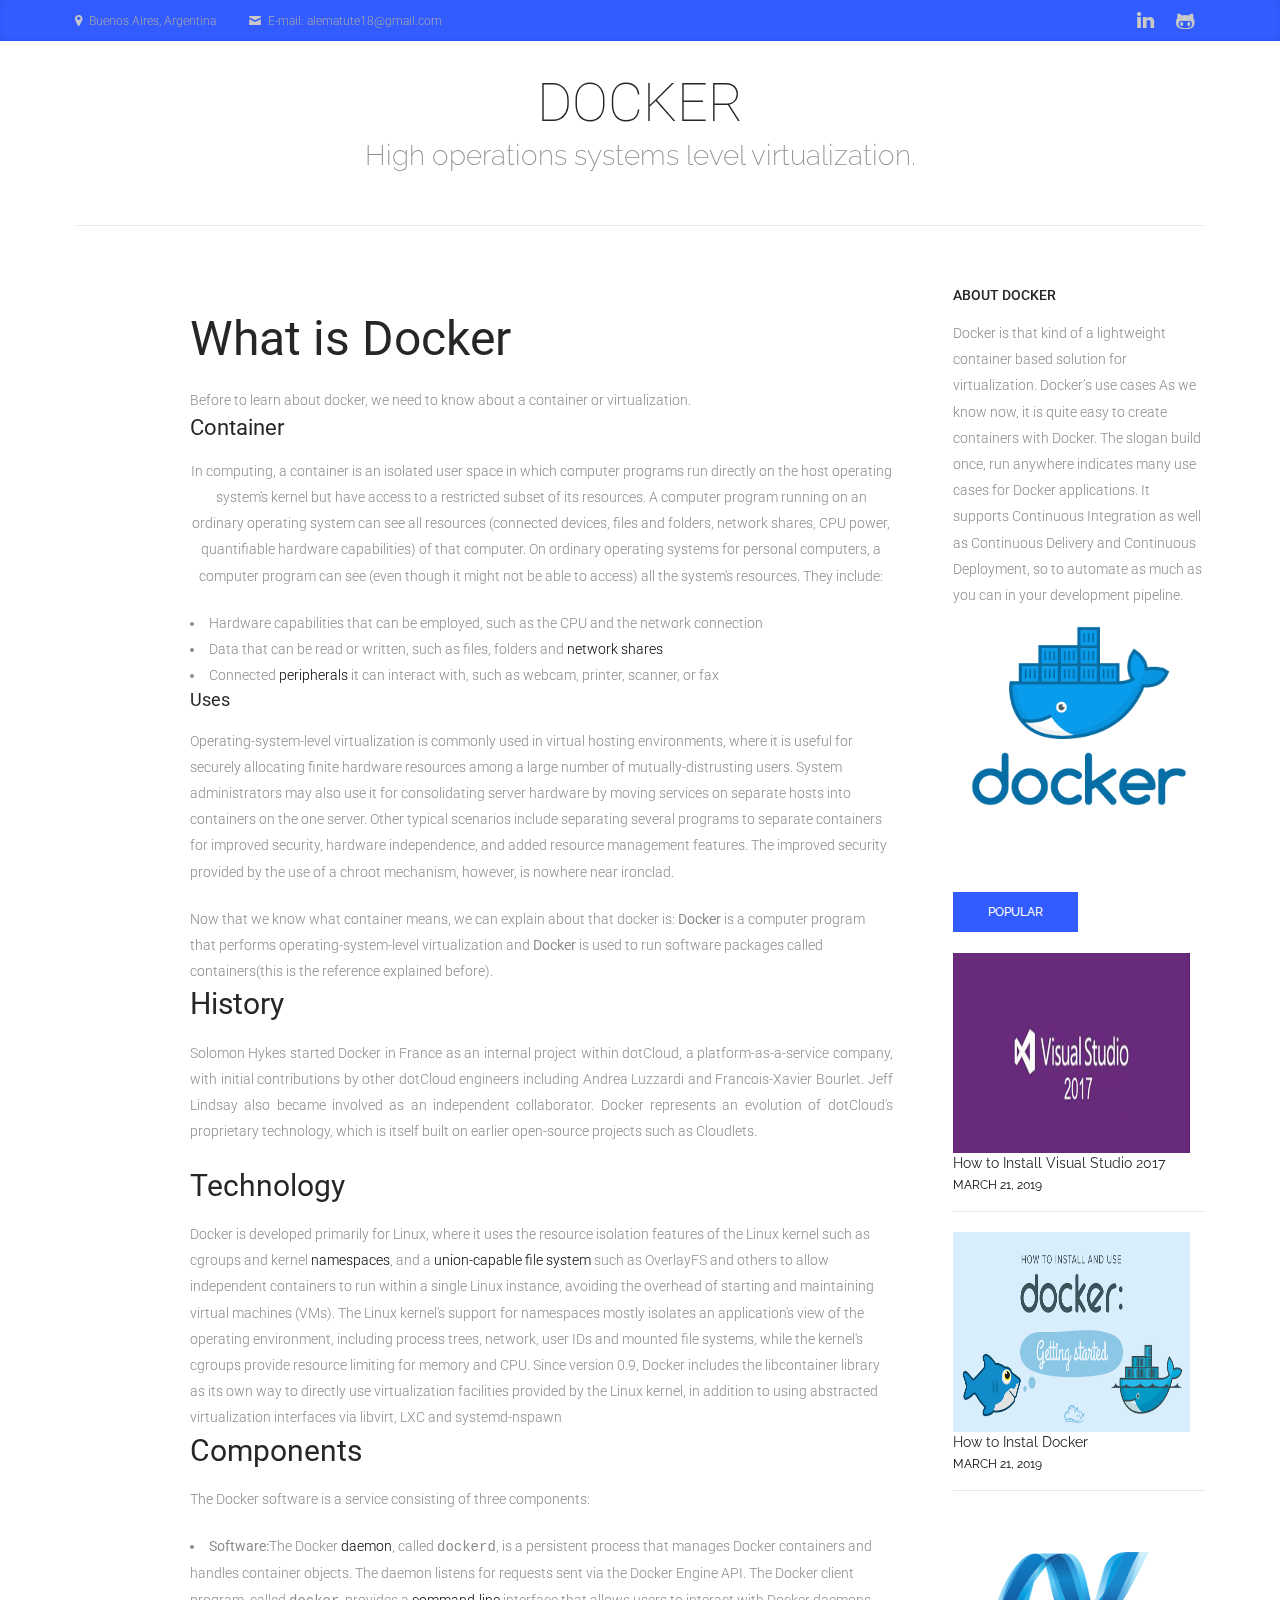
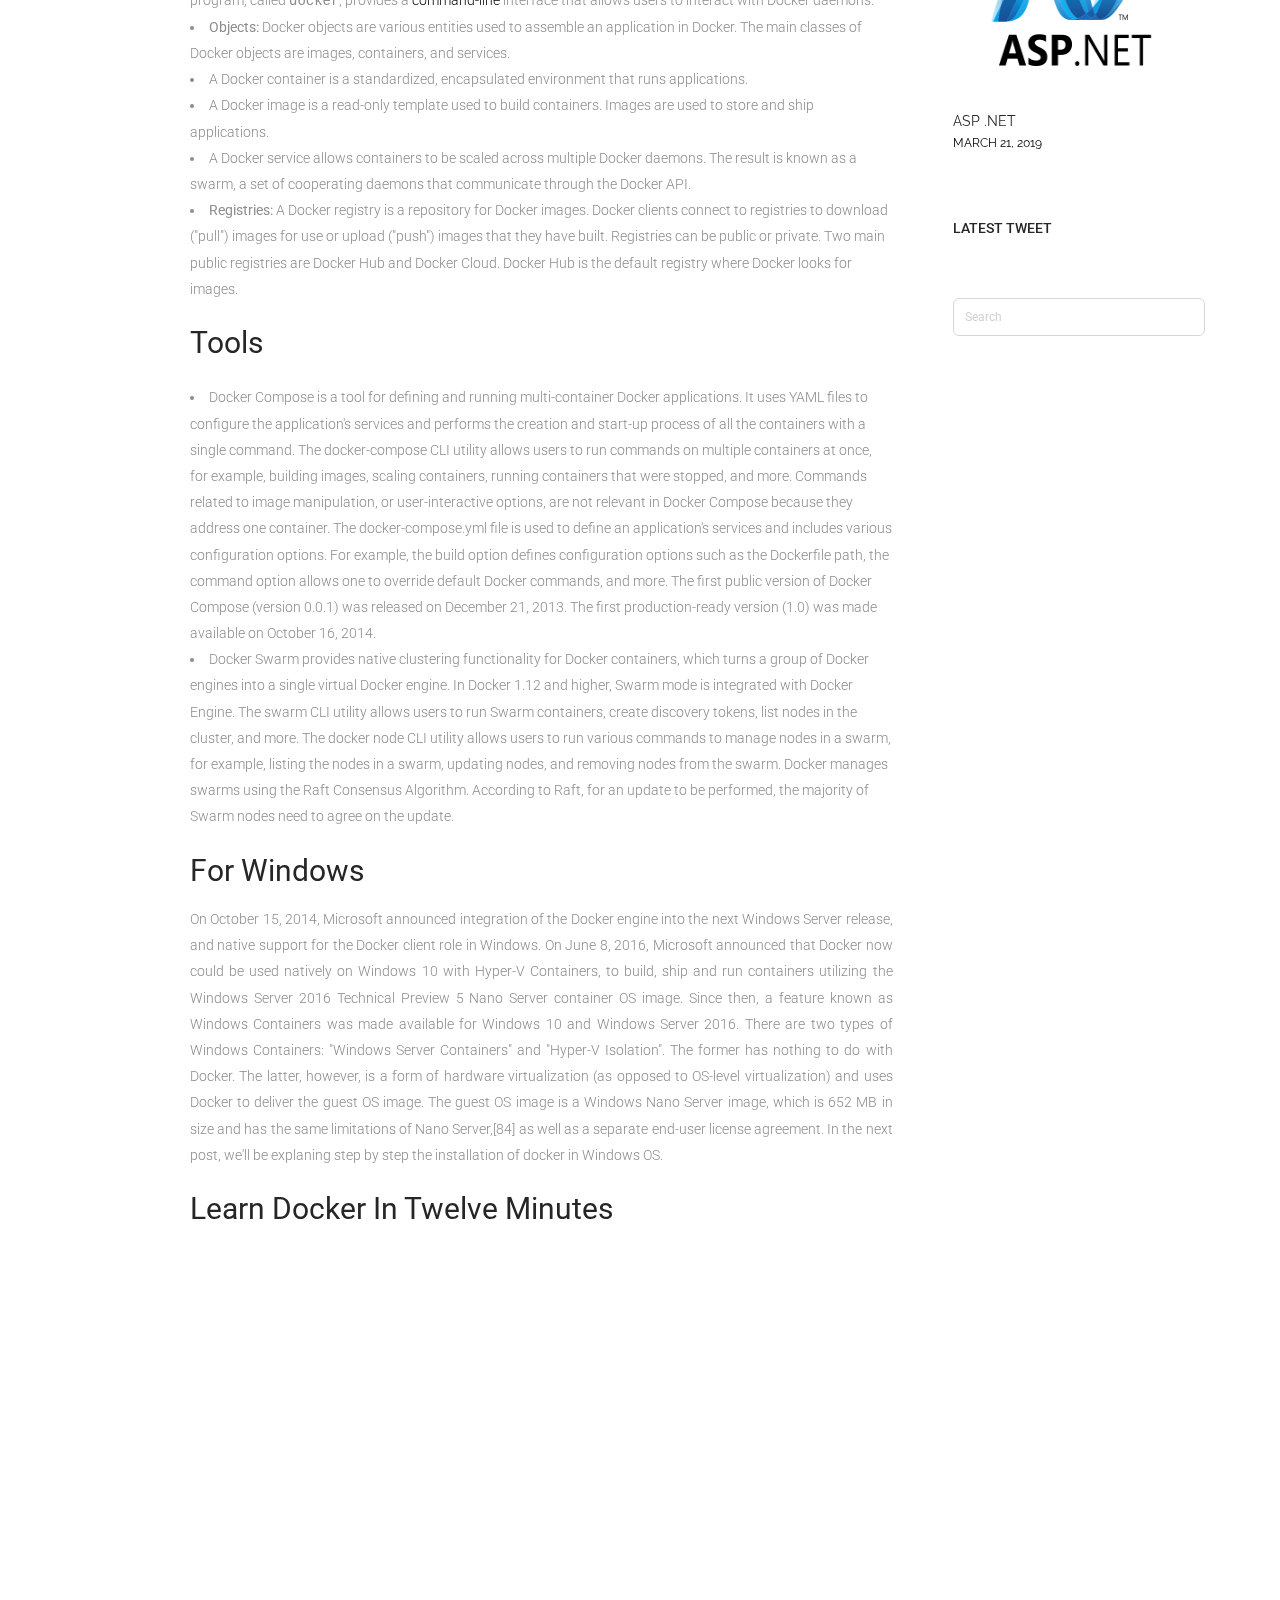
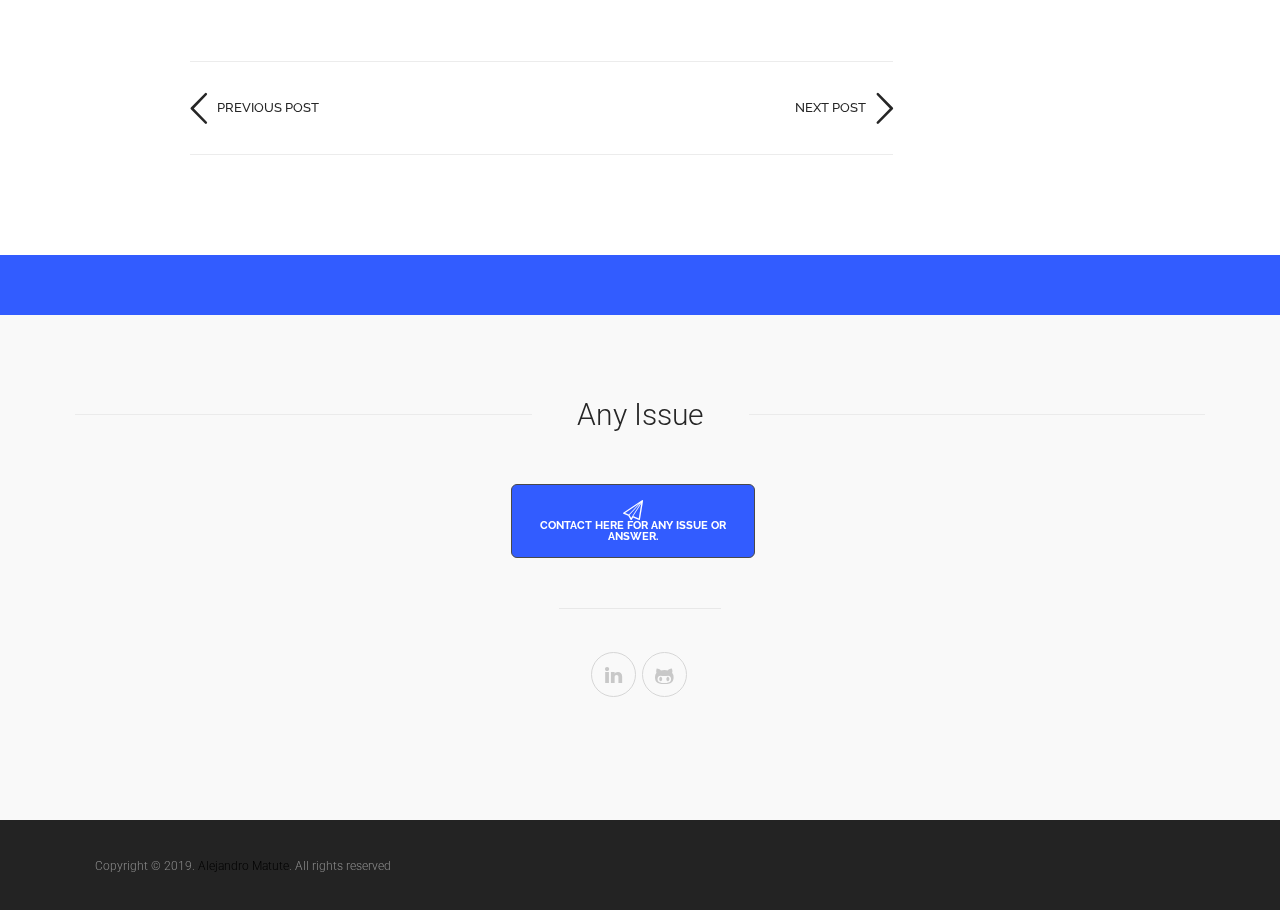
<file: blog-single-2.html>
<!DOCTYPE html>
<!--[if lte IE 8]>              <html class="ie8 no-js" lang="en">     <![endif]-->
<!--[if (gte IE 9)|!(IE)]><!--> <html class="not-ie no-js" lang="en">  <!--<![endif]-->
<head>
	
	<!-- Google Web Fonts
  ================================================== -->
	<link href='http://fonts.googleapis.com/css?family=Roboto:100,300,300italic,400,500%7cCourgette%7cRaleway:200,300,400,500,600,700,800' rel='stylesheet' type='text/css'>
	
	<!-- Basic Page Needs
  ================================================== -->
	<meta http-equiv="Content-Type" content="text/html; charset=utf-8" />
	
	<title>Docker| Blog Single</title>	
	
	<meta name="description" content="">
	<meta name="author" content="">

	<!-- Favicons
	================================================== -->
	<link rel="shortcut icon" href="images/user-male.png">
	<link rel="apple-touch-icon" href="images/apple-touch-icon.png">
	<link rel="apple-touch-icon" sizes="72x72" href="images/apple-touch-icon-72x72.png">
	<link rel="apple-touch-icon" sizes="114x114" href="images/apple-touch-icon-114x114.png">	

	<!-- Mobile Specific Metas
  ================================================== -->
	<meta name="viewport" content="width=device-width, initial-scale=1, maximum-scale=1">
	
	<!-- CSS
  ================================================== -->
    <link rel="stylesheet" href="css/style.css" />
	<link rel="stylesheet" href="css/grid.css" />
	<link rel="stylesheet" href="css/layout.css" />
	<link rel="stylesheet" href="css/fontello.css" />
	<link rel="stylesheet" href="css/animation.css" />
	<link rel="stylesheet" href="css/animate.css" />
	<link rel="stylesheet" href="css/tooltipster.css" />
	<link rel="stylesheet" href="js/magnific-popup/magnific-popup.css" />
	
	<!-- HTML5 Shiv
	================================================== -->
	<script src="js/jquery.modernizr.js"></script>
	
</head>

<body class="header-type-in animated">
	
	
<!-- - - - - - - - - - - - - - Wrapper - - - - - - - - - - - - - - - - -->

	
<div id="wrapper">
	
	
	<!-- - - - - - - - - - - - - Mobile Menu - - - - - - - - - - - - - - -->	
	
	
	<nav id="mobile-advanced" class="mobile-advanced"></nav>
	
	
	<!-- - - - - - - - - - - - end Mobile Menu - - - - - - - - - - - - - -->


	<!-- - - - - - - - - - - - - - Top Bar - - - - - - - - - - - - - - - - -->	


	<div id="top-bar" class="color-top">

		<div class="container">

			<div class="row">

				<div class="col-md-7">

					<ul class="mini-contacts">
						<li class="address">Buenos Aires, Argentina</li>
						<li class="email">E-mail: alematute18@gmail.com</li>
					</ul><!--/ .mini-contacts-->

				</div>

				<div class="col-md-5">

					<ul class="social-icons style-fall">
						<li class="linkedin"><a href="https://www.linkedin.com/in/alejandro-matute-504557165/">LinkedIn</a></li>
						<li class="github"><a href="https://github.com/alexiumop">GitHub</a></li>
					</ul><!--/ .social-icons-->

				</div>

			</div><!--/ .row-->

		</div><!--/ .container-->

	</div><!--/ #top-bar-->


	<!-- - - - - - - - - - - - - end Top Bar - - - - - - - - - - - - - - - -->	

	<!-- - - - - - - - - - - - - - Content - - - - - - - - - - - - - - - - -->


	<div id="content">

		<div class="container">
			
			<div class="row">

				<div class="col-xs-12">
					<header class="page-header">
						<h1>DOCKER</h1>
						<h2>High operations systems level virtualization.</h2>
					</header><!--/ .page-header-->		
				</div>

			</div><!--/ .row-->
			
			<div class="row">
				
				<section id="main" class="col-md-9">
					
					<div id="post-area">
					
						<article class="entry-item">
							
									

							<div class="entry-body">

								<div class="col-md-12">

								<p style="text-align: justify;">
									<h1>What is Docker</h1>
									   Before to learn about docker, we need to know about a container or virtualization.
									   <h3>Container</h3>
									   <p>In computing, a container is an isolated user space in which computer programs run directly on the host operating system's kernel but have access to a restricted subset of its resources. A computer program running on an ordinary operating system can see all resources (connected devices, files and folders, network shares, CPU power, quantifiable hardware capabilities) of that computer.

									   	On ordinary operating systems for personal computers, a computer program can see (even though it might not be able to access) all the system's resources. They include: 
									   	<ul>
									   		<li>Hardware capabilities that can be employed, such as the CPU and the network connection</li>
									   		<li>Data that can be read or written, such as files, folders and <a href="https://en.wikipedia.org/wiki/Shared_resource" target="_blank">network shares</a></li>
									   		<li>Connected <a href="https://en.wikipedia.org/wiki/Peripheral">peripherals</a> it can interact with, such as webcam, printer, scanner, or fax</li>
									   	</ul>
									   	<h4>Uses</h4>
									   	Operating-system-level virtualization is commonly used in virtual hosting environments, where it is useful for securely allocating finite hardware resources among a large number of mutually-distrusting users. System administrators may also use it for consolidating server hardware by moving services on separate hosts into containers on the one server.

                                        Other typical scenarios include separating several programs to separate containers for improved security, hardware independence, and added resource management features. The improved security provided by the use of a chroot mechanism, however, is nowhere near ironclad.

									   </p>
                                       Now that we know what container means, we can explain about that docker is: 
                                       <b>Docker</b> is a computer program that performs operating-system-level virtualization and <b>Docker</b> is used to run software packages called containers(this is the reference explained before). 
                                        <h2>History</h2>
                                        <p style="text-align: justify;"y>Solomon Hykes started Docker in France as an internal project within dotCloud, a platform-as-a-service company, with initial contributions by other dotCloud engineers including Andrea Luzzardi and Francois-Xavier Bourlet. Jeff Lindsay also became involved as an independent collaborator. Docker represents an evolution of dotCloud's proprietary technology, which is itself built on earlier open-source projects such as Cloudlets.</p>
                                         <h2>Technology</h2>
                                         Docker is developed primarily for Linux, where it uses the resource isolation features of the Linux kernel such as cgroups and kernel <a href="https://en.wikipedia.org/wiki/Linux_namespaces" target="_blank">namespaces</a>, and a <a href="https://en.wikipedia.org/wiki/Union_mount" target="_blank">union-capable file system</a> such as OverlayFS and others to allow independent containers to run within a single Linux instance, avoiding the overhead of starting and maintaining virtual machines (VMs). The Linux kernel's support for namespaces mostly isolates an application's view of the operating environment, including process trees, network, user IDs and mounted file systems, while the kernel's cgroups provide resource limiting for memory and CPU. Since version 0.9, Docker includes the libcontainer library as its own way to directly use virtualization facilities provided by the Linux kernel, in addition to using abstracted virtualization interfaces via libvirt, LXC and systemd-nspawn
                                        

                                        <h2>Components</h2>
                                        <p style="text-align: justify;">
                                        	The Docker software is a service consisting of three components:
                                        	<ul>
                                        		<li><b>Software:</b>The Docker <a href="https://en.wikipedia.org/wiki/Daemon_(computing)" target="_blank">daemon</a>, called <code>dockerd</code>, is a persistent process that manages Docker containers and handles container objects. The daemon listens for requests sent via the Docker Engine API. The Docker client program, called <code>docker</code>, provides a <a href="https://en.wikipedia.org/wiki/Command-line_interface" target="_blank">command-line</a> interface that allows users to interact with Docker daemons.</li>
                                        		<li><b>Objects:</b> Docker objects are various entities used to assemble an application in Docker. The main classes of Docker objects are images, containers, and services.
                                                    <ol>
                                                    	<li>A Docker container is a standardized, encapsulated environment that runs applications.</li>
                                                    	<li>A Docker image is a read-only template used to build containers. Images are used to store and ship applications.</li>
                                                    	<li>A Docker service allows containers to be scaled across multiple Docker daemons. The result is known as a swarm, a set of cooperating daemons that communicate through the Docker API.</li>
                                                    </ol>
                                        		</li>
                                        		
                                        		<li><b>Registries:</b> A Docker registry is a repository for Docker images. Docker clients connect to registries to download ("pull") images for use or upload ("push") images that they have built. Registries can be public or private. Two main public registries are Docker Hub and Docker Cloud. Docker Hub is the default registry where Docker looks for images.</li>
                                        	</ul>
                                        	
                                        </p>
                                        <h2> Tools</h2>
                                        <p>
                                        	<ul>
                                        		<li>Docker Compose is a tool for defining and running multi-container Docker applications. It uses YAML files to configure the application's services and performs the creation and start-up process of all the containers with a single command. The docker-compose CLI utility allows users to run commands on multiple containers at once, for example, building images, scaling containers, running containers that were stopped, and more. Commands related to image manipulation, or user-interactive options, are not relevant in Docker Compose because they address one container. The docker-compose.yml file is used to define an application's services and includes various configuration options. For example, the build option defines configuration options such as the Dockerfile path, the command option allows one to override default Docker commands, and more. The first public version of Docker Compose (version 0.0.1) was released on December 21, 2013. The first production-ready version (1.0) was made available on October 16, 2014.</li>
                                        		<li>Docker Swarm provides native clustering functionality for Docker containers, which turns a group of Docker engines into a single virtual Docker engine. In Docker 1.12 and higher, Swarm mode is integrated with Docker Engine. The swarm CLI utility allows users to run Swarm containers, create discovery tokens, list nodes in the cluster, and more. The docker node CLI utility allows users to run various commands to manage nodes in a swarm, for example, listing the nodes in a swarm, updating nodes, and removing nodes from the swarm. Docker manages swarms using the Raft Consensus Algorithm. According to Raft, for an update to be performed, the majority of Swarm nodes need to agree on the update.</li>
                                        	</ul>
                                        </p>

                                        <h2>For Windows</h2>
                                        <p style="text-align: justify;">On October 15, 2014, Microsoft announced integration of the Docker engine into the next Windows Server release, and native support for the Docker client role in Windows. On June 8, 2016, Microsoft announced that Docker now could be used natively on Windows 10 with Hyper-V Containers, to build, ship and run containers utilizing the Windows Server 2016 Technical Preview 5 Nano Server container OS image.

                                        Since then, a feature known as Windows Containers was made available for Windows 10 and Windows Server 2016. There are two types of Windows Containers: "Windows Server Containers" and "Hyper-V Isolation". The former has nothing to do with Docker. The latter, however, is a form of hardware virtualization (as opposed to OS-level virtualization) and uses Docker to deliver the guest OS image. The guest OS image is a Windows Nano Server image, which is 652 MB in size and has the same limitations of Nano Server,[84] as well as a separate end-user license agreement.

                                        In the next post, we'll be explaning step by step the installation of docker in Windows OS.

                                        </p>
                                        
                                    <h2>Learn Docker In Twelve Minutes</h2>
                                    <iframe width="560" height="315" src="https://www.youtube.com/embed/YFl2mCHdv24" frameborder="0" allow="accelerometer; autoplay; encrypted-media; gyroscope; picture-in-picture" allowfullscreen></iframe>  
								</p>

								
								
								<div class="single-post-nav clearfix">
									<a title="Previous post" class="prev" href="blog-single-4.html">Previous Post</a>
									<a title="Next post" class="next" href="#">Next Post</a>
								</div><!--/ .single-post-nav-->		

							</div><!--/ .entry-body-->

						</article><!--/ .entry-item-->

						

						
						
					</div><!--/ #post-area-->
											
				</section><!--/ #main-->
				
				<aside id="sidebar" class="col-md-3">

					<div class="widget widget_text">

						<h3 class="widget-title">About Docker</h3>

						<div class="textwidget">
							Docker is that kind of a lightweight container based solution for virtualization. Docker’s use cases As we know now, it is quite easy to create containers with Docker. The slogan build once, run anywhere indicates many use cases for Docker applications. It supports Continuous Integration as well as Continuous Delivery and Continuous Deployment, so to automate as much as you can in your development pipeline. 
							<div class="entry-media">
								<img src="images/content/docker.png">

							</div>
						</div>	

					</div><!--/ .widget-->

					

					<div class="widget widget_recent_posts">

						<div class="tabs-holder">
								
							<ul class="tabs-nav">
								<li><a>Popular</a></li>
							
							</ul><!--/ .tabs-nav-->
									
							<div class="tabs-container">
									
								<div class="tab-content">
							
									<section>

										<article class="entry"> 

											<div class="entry-media">
												<a href="blog-single-4.html" class="slide-image link-icon">
													<img alt="" src="images/content/visual-studio.jpg" />
												</a>	
											</div><!--/ .entry-media-->

											<div class="post-holder">
												<h6 class="entry-title">
													<a href="blog-single-4.html" target="_blank">How to Install Visual Studio 2017</a>
												</h6>
												<div class="post-meta clearfix">
													<span class="date"><a href="#">March 21, 2019</a></span>
												</div><!--/ .entry-meta-->
											</div><!--/ .post-holder-->

										</article><!--/ .entry-->

										<article class="entry"> 

											<div class="entry-media">
												<a href="blog-single-3.html" class="slide-image link-icon">
													<img alt="" src="images/content/dockerinstall.png" />
												</a>	
											</div><!--/ .entry-media-->

											<div class="post-holder">
												<h6 class="entry-title">
													<a href="blog-single-3.html" target="_blank">How to Instal Docker</a>
												</h6>
												<div class="post-meta clearfix">
													<span class="date"><a href="#">March 21, 2019</a></span>
												</div><!--/ .entry-meta-->
											</div><!--/ .post-holder-->

										</article><!--/ .entry-->

										<article class="entry"> 

											<div class="entry-media">
												<a href="blog-single-1.html" class="slide-image link-icon">
													<img alt="" src="images/content/ASPlogo.png" />
												</a>	
											</div><!--/ .entry-media-->

											<div class="post-holder">
												<h6 class="entry-title">
													<a href="blog-single-1.html" target="_blank">ASP .NET</a>
												</h6>
												<div class="post-meta clearfix">
													<span class="date"><a href="#">March 21, 2019</a></span>
												</div><!--/ .entry-meta-->
											</div><!--/ .post-holder-->

										</article><!--/ .entry-->

									</section>	
									
								</div><!--/ .tab-content-->
										
								
		
							</div><!--/ .tabs-container-->
									
						</div><!--/ .tabs-holder-->	
						
					</div><!--/ .widget-->

					

					<div class="widget widget_latest_tweets">

						<h3 class="widget-title">Latest Tweet</h3>

						<div class="tweets-container" id="tweet"></div>

					</div><!--/ .widget-->
					
					<div class="widget widget_search">

						<form action="/" id="searchform-2" method="get">
							<p>
								<input placeholder="Search" type="text" value="" name="s">
								<button class="submit-search" type="submit">Search</button>	
							</p>
						</form>	

					</div>				
					
				</aside><!--/ #sidebar-->
				
			</div><!--/ .row-->
			
		</div><!--/ .container-->

		<section class="section padding-off color-top">
			
			<div class="container">
				
				<div class="row">
					
					<div class="reading-box">
						
						<div class="col-box-8">
							<h3></h3>
						</div>
						
						
						
					</div><!--/ .reading-box-->
						
				</div><!--/ .row-->
				
			</div><!--/ .container-->
			
		</section><!--/ .section-->
		
		<section class="section bg-gray-color">

			<div class="container">

				<div class="row">

					<div class="col-xs-12">

						<div class="section-title">
							<h2>Any Issue</h2>
						</div>

					</div>

				</div><!--/ .row-->

				<div class="row">

					<div class="col-sm-8 col-sm-push-2 col-sm-pull-2">

						

						

							<center><div class="inputs-block">

								
									<p class="input-block">
								<a class="button default submit pull-center color-top" href="mailto:alematute18@gmail.com" id="submit"><i class="icon-paper-plane-2" style="color: #ffffff; font-size: 20px; font-weight: bold;"></i><br><span style="color:#ffffff; font-weight:bold;">Contact here for any issue or answer.</span></a>  
								</p>
								
								

							</div></center><!--/ .textarea-block-->

						

						<div class="divider"></div>

						<ul class="social-icons style-fall align-center">
						<li class="linkedin"><a href="https://www.linkedin.com/in/alejandro-matute-504557165/">LinkedIn</a></li>
						<li class="github"><a href="https://github.com/alexiumop">GitHub</a></li>
					</ul><!--/ .social-icons-->

					</div>

				</div><!--/ .row-->

			</div><!--/ .container-->

		</section><!--/ .section-->
		
	</div><!--/ #content-->
	

	<!-- - - - - - - - - - - - - end Content - - - - - - - - - - - - - - - -->


	<!-- - - - - - - - - - - - - Bottom Footer - - - - - - - - - - - - - - - -->


	<footer class="bottom-footer">

		<div class="container">

			<div class="row">

				<div class="col-xs-12">

					<div class="col-sm-6">

						<div class="copyright">
							Copyright © 2019. <a target="_blank" href="https://www.linkedin.com/in/alejandro-matute-504557165/">Alejandro Matute</a>. All rights reserved
						</div><!--/ .cppyright-->

					</div>

					

				</div>

			</div><!--/ .row-->

		</div><!--/ .container-->

	</footer><!--/ .bottom-footer-->	


	<!-- - - - - - - - - - - - end Bottom Footer - - - - - - - - - - - - - - -->


</div><!--/ #wrapper-->


<!-- - - - - - - - - - - - end Wrapper - - - - - - - - - - - - - - -->


<script src="https://ajax.googleapis.com/ajax/libs/jquery/1.12.0/jquery.min.js"></script>
<script>window.jQuery || document.write('<script src="js/jquery.min.js"><\/script>')</script>
<!--[if lt IE 9]>
	<script src="js/respond.min.js"></script>
	<script src="js/jquery.selectivizr.min.js"></script>
<![endif]-->
<script src="js/plugins.js"></script>
<script src="js/plugins/min/twitterFetcher-min.js"></script>
<script src="js/magnific-popup/jquery.magnific-popup.min.js"></script>
<script src="js/config.js"></script>
<script src="js/custom.js"></script>
      
</body>
</html>
</file>
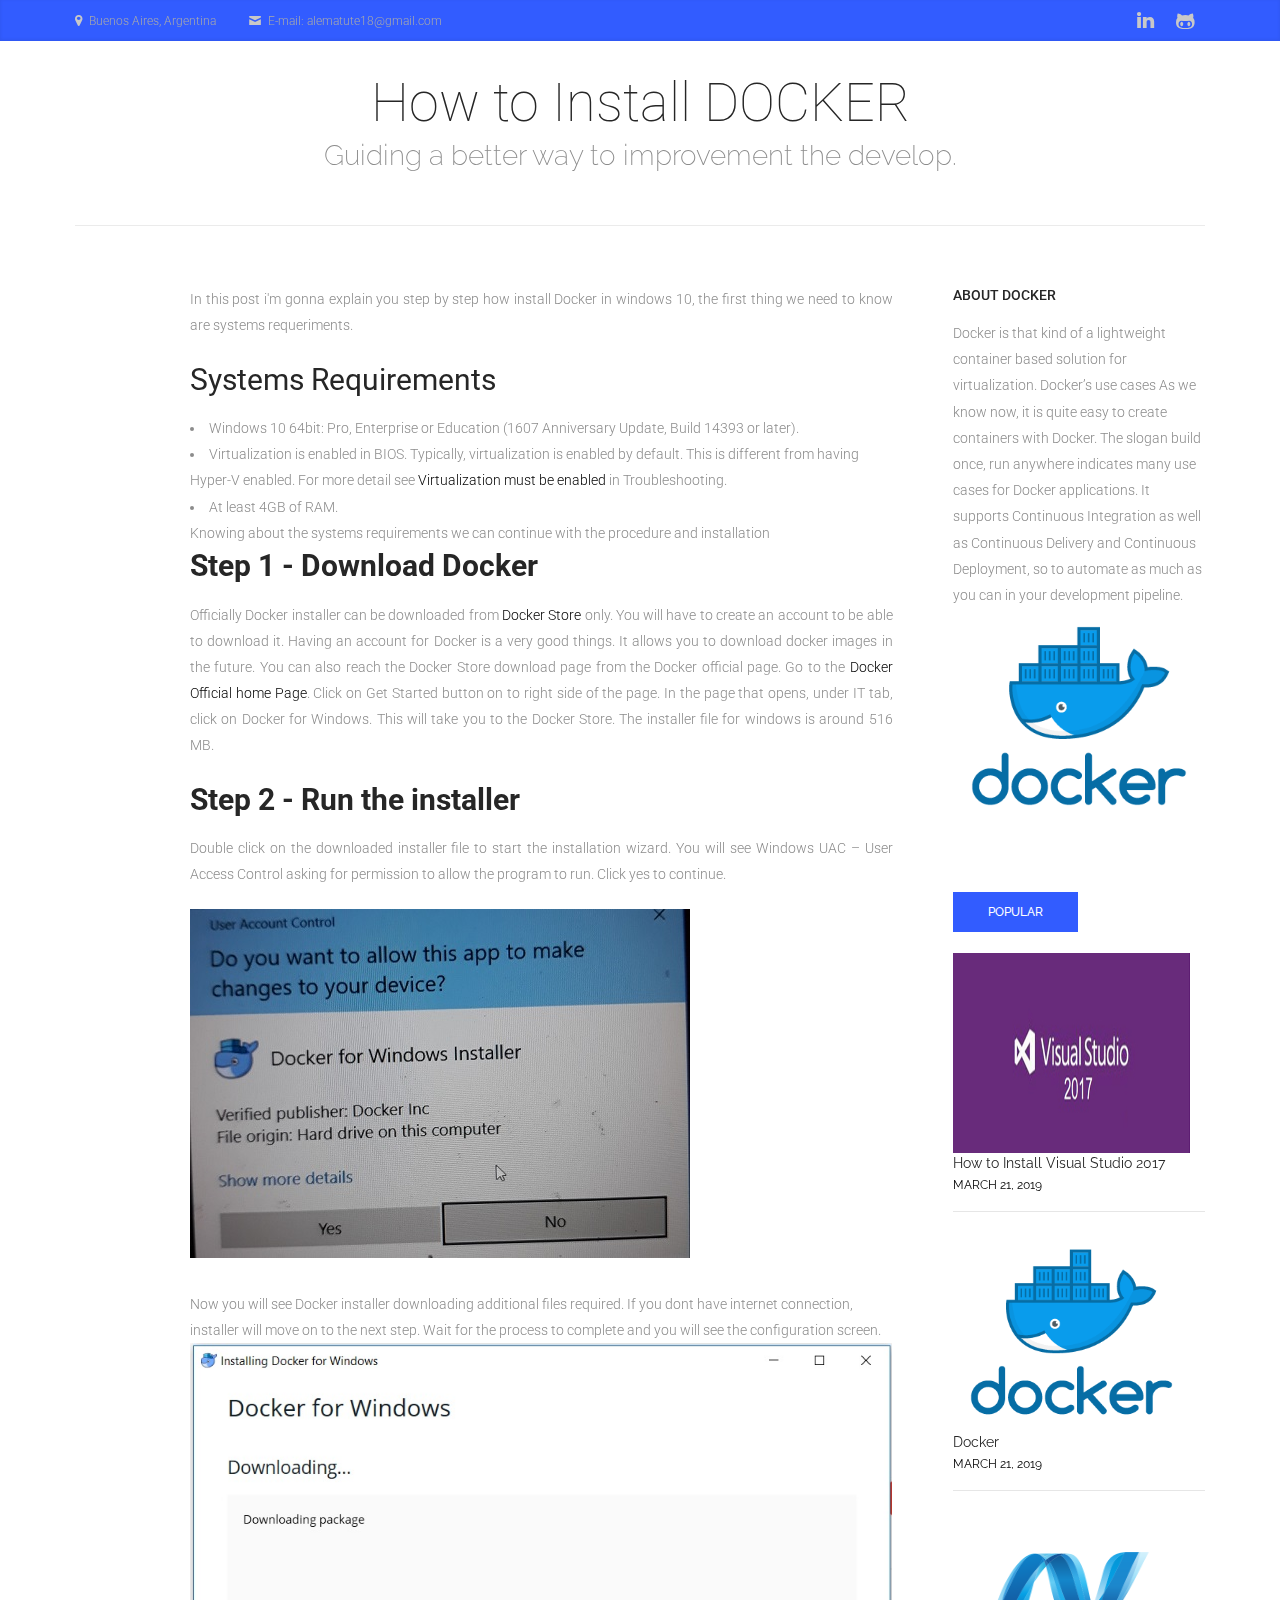
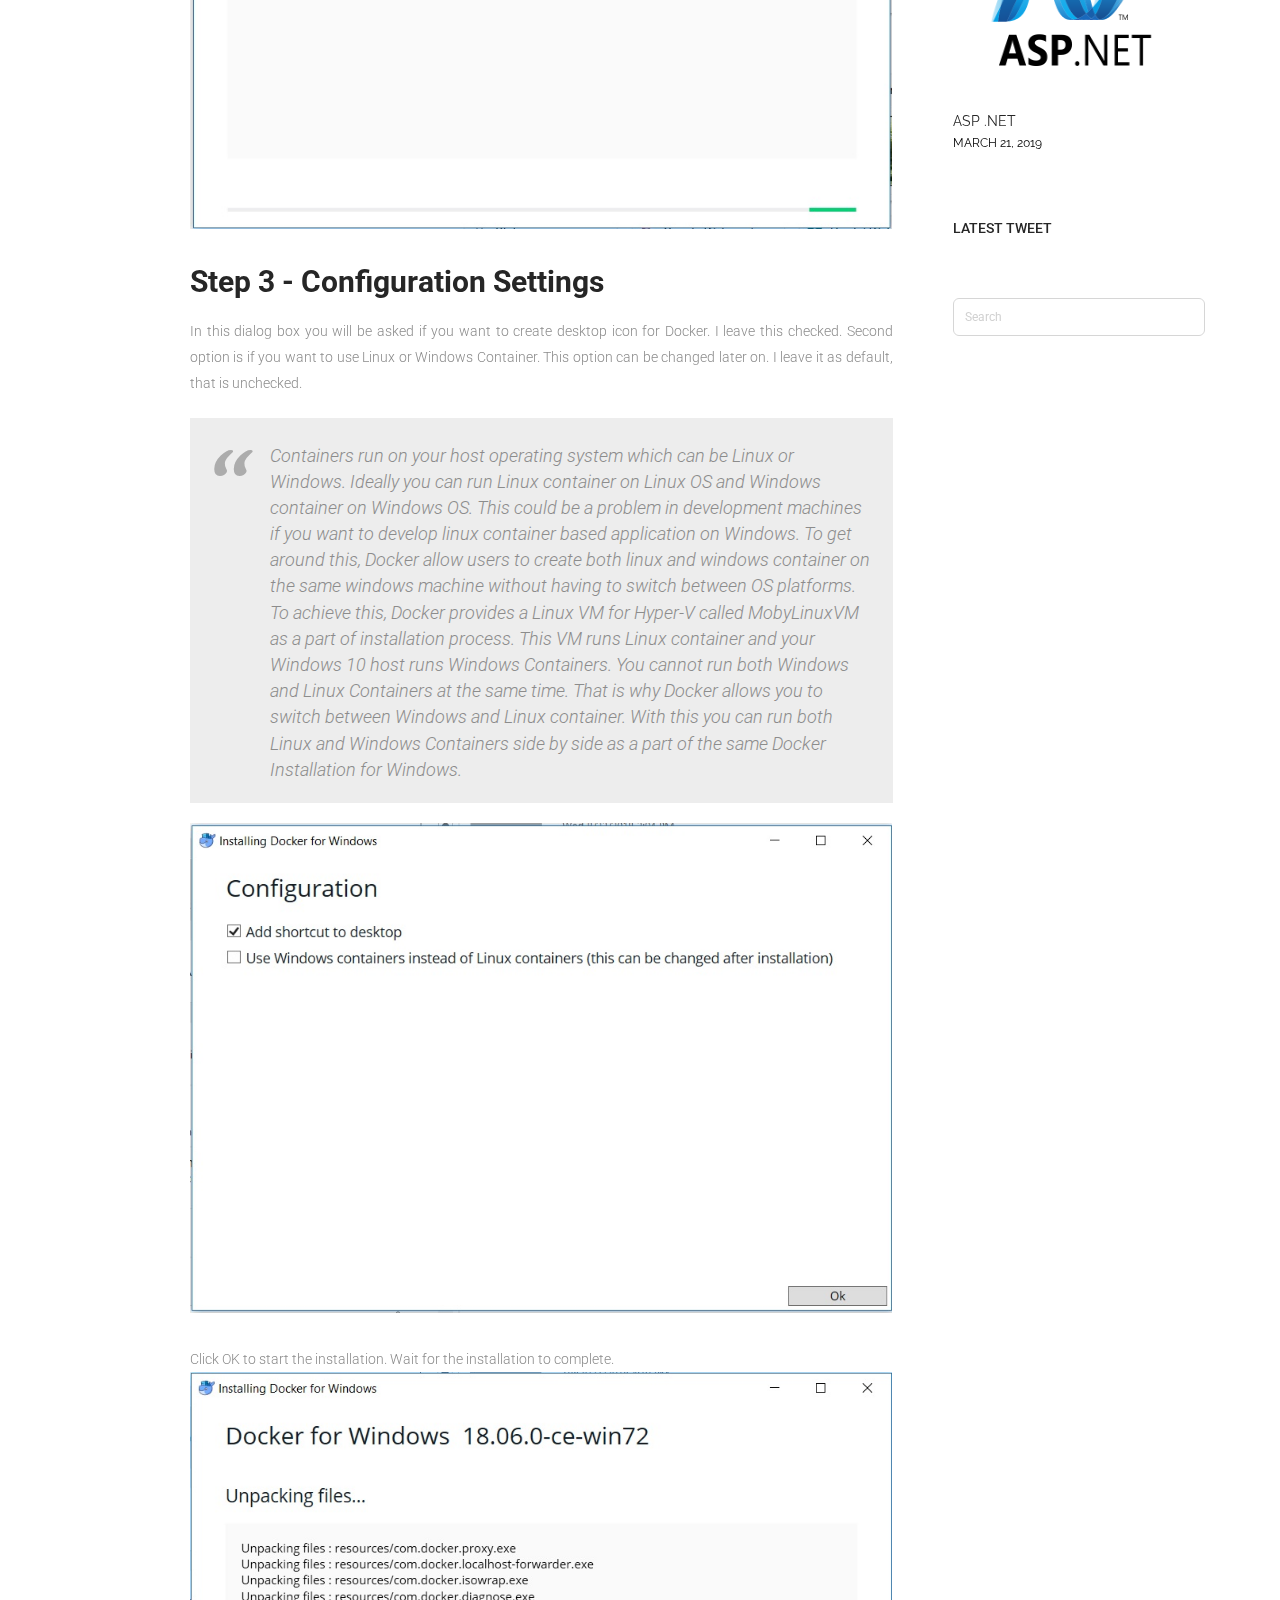
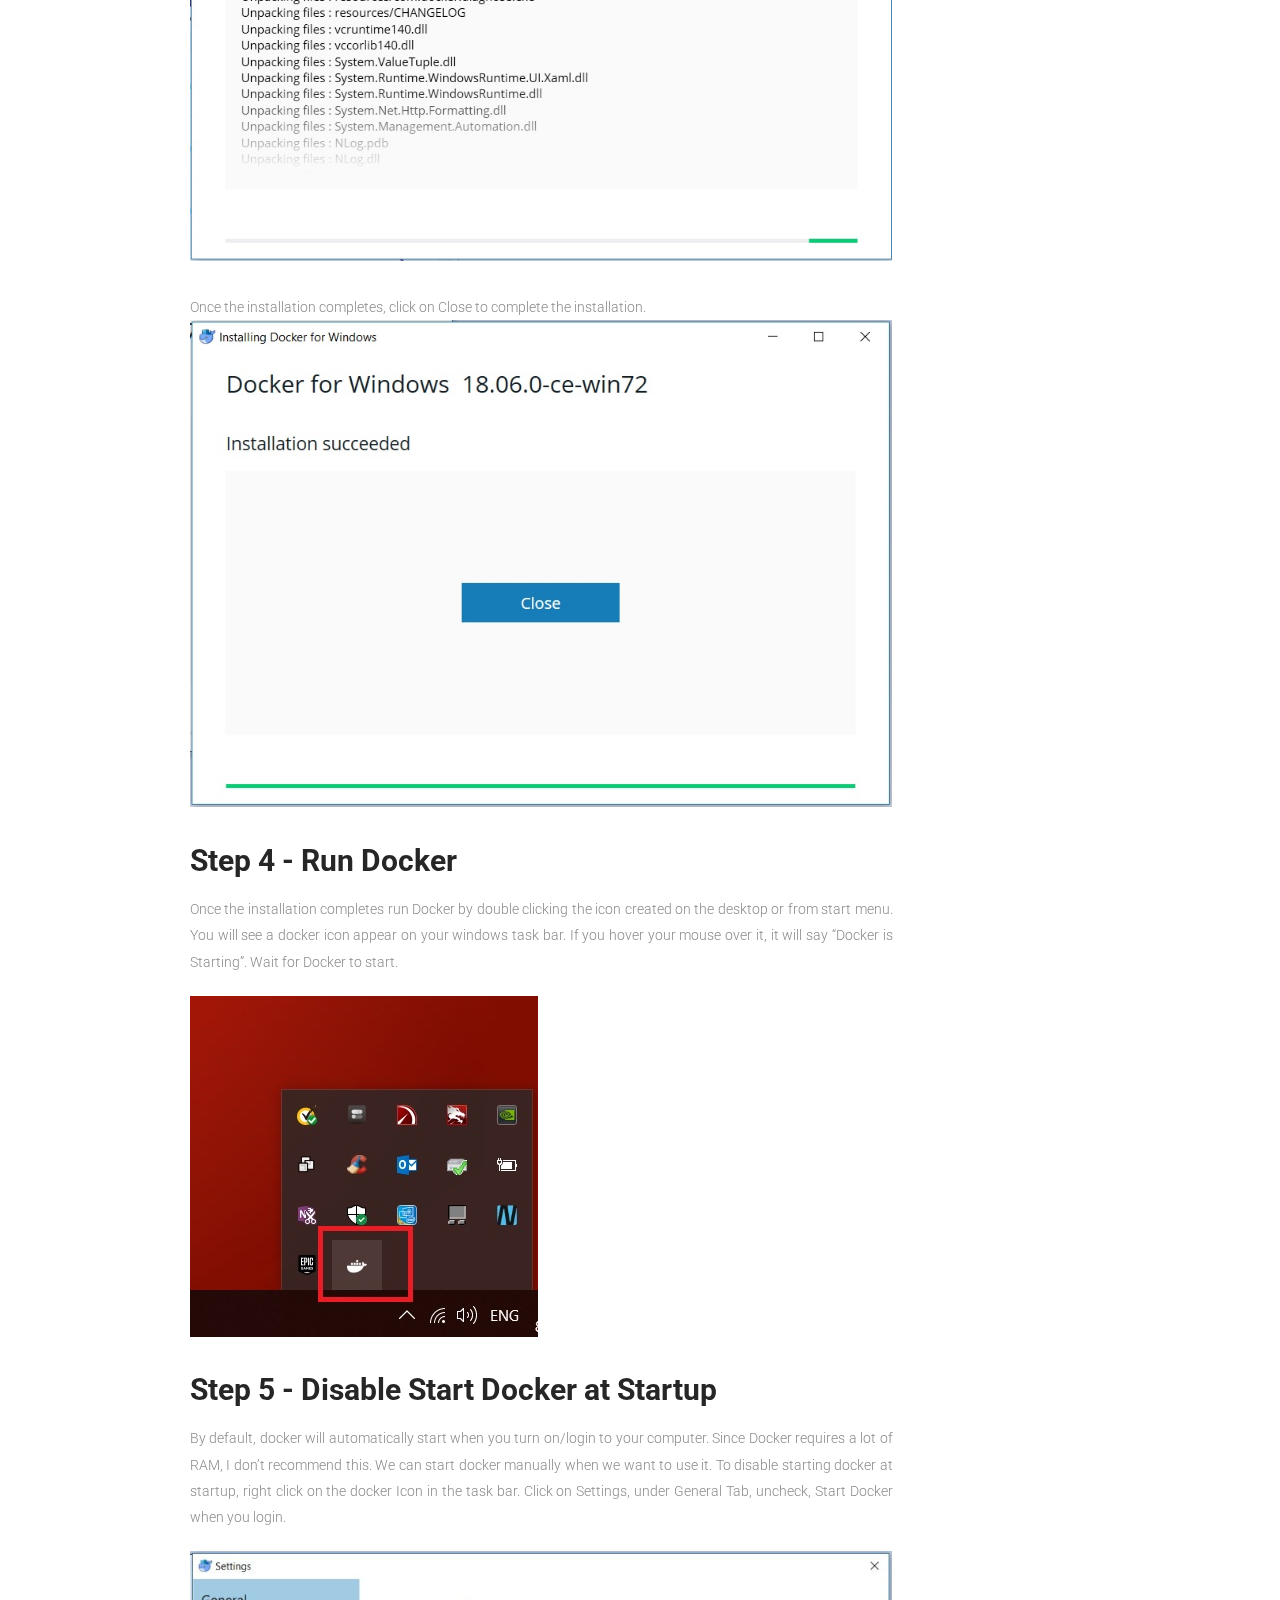
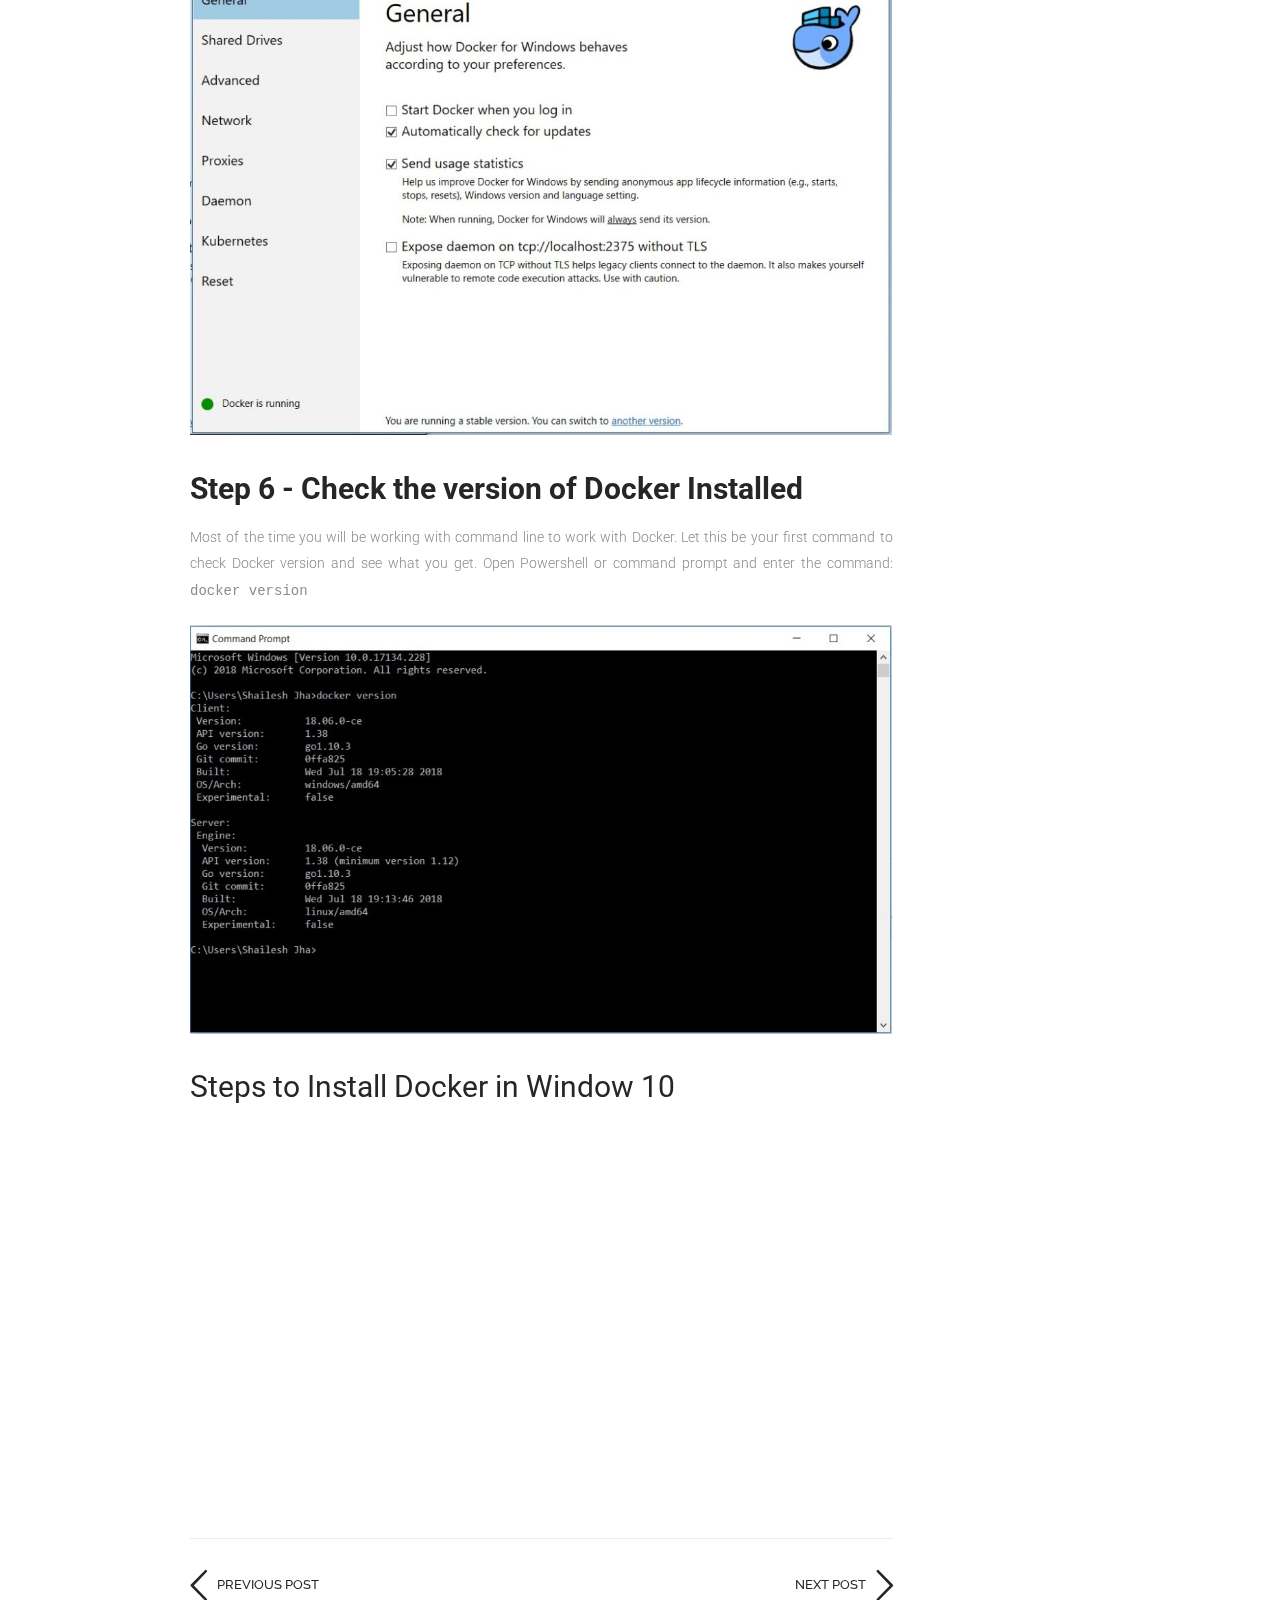
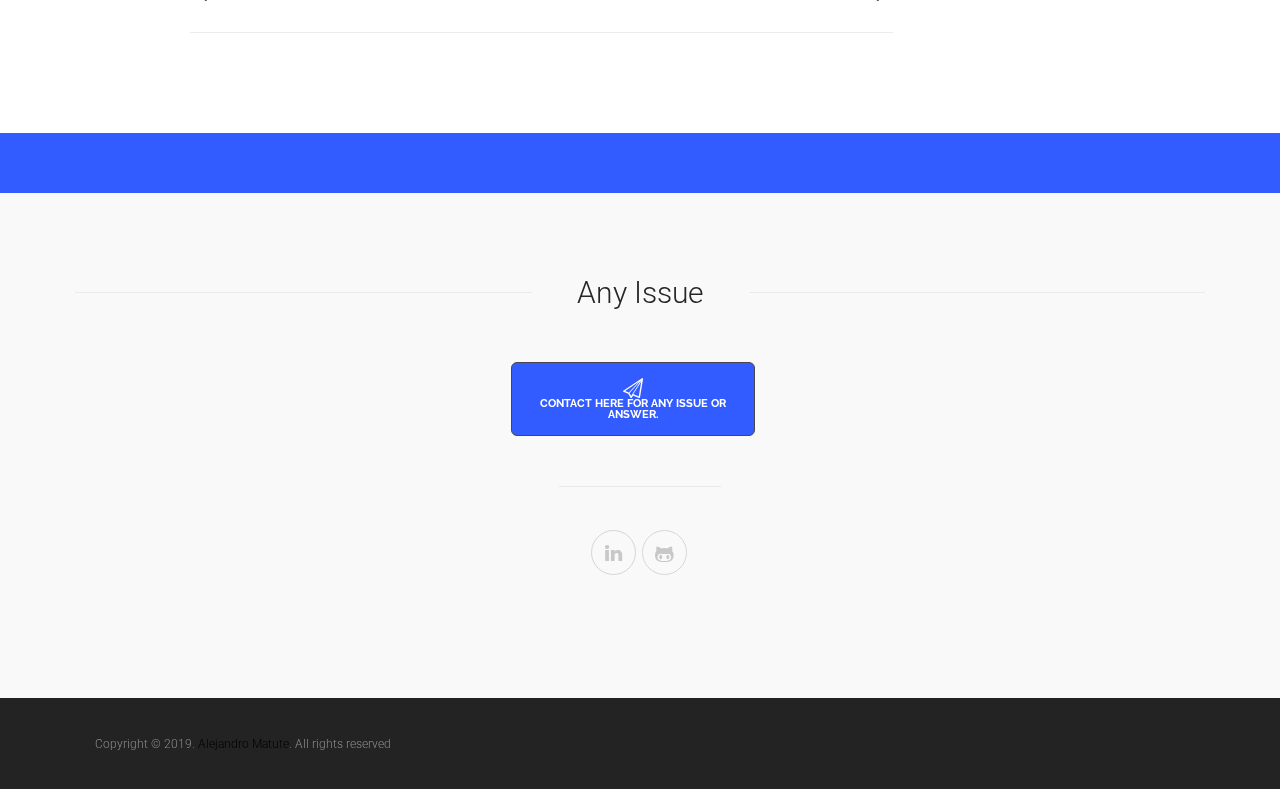
<file: blog-single-3.html>
<!DOCTYPE html>
<!--[if lte IE 8]>              <html class="ie8 no-js" lang="en">     <![endif]-->
<!--[if (gte IE 9)|!(IE)]><!--> <html class="not-ie no-js" lang="en">  <!--<![endif]-->
<head>
	
	<!-- Google Web Fonts
  ================================================== -->
	<link href='http://fonts.googleapis.com/css?family=Roboto:100,300,300italic,400,500%7cCourgette%7cRaleway:200,300,400,500,600,700,800' rel='stylesheet' type='text/css'>
	
	<!-- Basic Page Needs
  ================================================== -->
	<meta http-equiv="Content-Type" content="text/html; charset=utf-8" />
	
	<title>How to Install Docker| Blog Single</title>	
	
	<meta name="description" content="">
	<meta name="author" content="">

	<!-- Favicons
	================================================== -->
	<link rel="shortcut icon" href="images/user-male.png">
	<link rel="apple-touch-icon" href="images/apple-touch-icon.png">
	<link rel="apple-touch-icon" sizes="72x72" href="images/apple-touch-icon-72x72.png">
	<link rel="apple-touch-icon" sizes="114x114" href="images/apple-touch-icon-114x114.png">	

	<!-- Mobile Specific Metas
  ================================================== -->
	<meta name="viewport" content="width=device-width, initial-scale=1, maximum-scale=1">
	
	<!-- CSS
  ================================================== -->
    <link rel="stylesheet" href="css/style.css" />
	<link rel="stylesheet" href="css/grid.css" />
	<link rel="stylesheet" href="css/layout.css" />
	<link rel="stylesheet" href="css/fontello.css" />
	<link rel="stylesheet" href="css/animation.css" />
	<link rel="stylesheet" href="css/animate.css" />
	<link rel="stylesheet" href="css/tooltipster.css" />
	<link rel="stylesheet" href="js/magnific-popup/magnific-popup.css" />
	
	<!-- HTML5 Shiv
	================================================== -->
	<script src="js/jquery.modernizr.js"></script>
	
</head>

<body class="header-type-in animated">
	
	
<!-- - - - - - - - - - - - - - Wrapper - - - - - - - - - - - - - - - - -->

	
<div id="wrapper">
	
	
	<!-- - - - - - - - - - - - - Mobile Menu - - - - - - - - - - - - - - -->	
	
	
	<nav id="mobile-advanced" class="mobile-advanced"></nav>
	
	
	<!-- - - - - - - - - - - - end Mobile Menu - - - - - - - - - - - - - -->


	<!-- - - - - - - - - - - - - - Top Bar - - - - - - - - - - - - - - - - -->	


	<div id="top-bar" class="color-top">

		<div class="container">

			<div class="row">

				<div class="col-md-7">

					<ul class="mini-contacts">
						<li class="address">Buenos Aires, Argentina</li>
						<li class="email">E-mail: alematute18@gmail.com</li>
					</ul><!--/ .mini-contacts-->

				</div>

				<div class="col-md-5">

					<ul class="social-icons style-fall">
						<li class="linkedin"><a href="https://www.linkedin.com/in/alejandro-matute-504557165/">LinkedIn</a></li>
						<li class="github"><a href="https://github.com/alexiumop">GitHub</a></li>
					</ul><!--/ .social-icons-->

				</div>

			</div><!--/ .row-->

		</div><!--/ .container-->

	</div><!--/ #top-bar-->


	<!-- - - - - - - - - - - - - end Top Bar - - - - - - - - - - - - - - - -->	

	<!-- - - - - - - - - - - - - - Content - - - - - - - - - - - - - - - - -->


	<div id="content">

		<div class="container">
			
			<div class="row">

				<div class="col-xs-12">
					<header class="page-header">
						<h1>How to Install DOCKER</h1>
						<h2>Guiding a better way to improvement the develop.</h2>
					</header><!--/ .page-header-->		
				</div>

			</div><!--/ .row-->
			
			<div class="row">
				
				<section id="main" class="col-md-9">
					
					<div id="post-area">
					
						<article class="entry-item">
							
									

							<div class="entry-body">

								<div class="col-md-12">

								<p style="text-align: justify;">
									In this post i'm gonna explain you step by step how install Docker in windows 10, the first thing we need to know are systems requeriments.

									<h2>Systems Requirements</h2>
									<ul>
										<li>Windows 10 64bit: Pro, Enterprise or Education (1607 Anniversary Update, Build 14393 or later).</li>
										<li>Virtualization is enabled in BIOS. Typically, virtualization is enabled by default. This is different from having Hyper-V enabled. For more detail see <a href="https://docs.docker.com/docker-for-windows/troubleshoot/#virtualization-must-be-enabled" target="_blank">Virtualization must be enabled</a> in Troubleshooting.</li>
										<li>At least 4GB of RAM.</li>
									</ul>

									  Knowing about the systems requirements we can continue with the procedure and installation

									  <h2><strong>Step 1 - Download Docker</strong></h2>
									  <p style="text-align: justify;">Officially Docker installer can be downloaded from <a href="https://hub.docker.com/editions/community/docker-ce-desktop-windows" target="_blank">Docker Store</a> only. You will have to create an account to be able to download it. Having an account for Docker is a very good things. It allows you to download docker images in the future.

									  You can also reach the Docker Store download page from the Docker official page. Go to the <a href="https://www.docker.com/" target="_blank">Docker Official home Page</a>. Click on Get Started button on to right side of the page. In the page that opens, under IT tab, click on Docker for Windows. This will take you to the Docker Store.
                                      
                                      The installer file for windows is around 516 MB.


									  </p>
									  <h2><strong>Step 2 - Run the installer</strong></h2>
                                      <p style="text-align: justify;">
                                      	Double click on the downloaded installer file to start the installation wizard. You will see Windows UAC – User Access Control asking for permission to allow the program to run. Click yes to continue.
                                      	<div class="entry-media animate shake">
                                      		<img src="images/content/example5.jpg">
                                      	</div>
                                      	Now you will see Docker installer downloading additional files required. If you dont have internet connection, installer will move on to the next step. Wait for the process to complete and you will see the configuration screen.
                                      	<div class="entry-media animate shake">
                                      		<img src="images/content/example6.jpg">
                                      	</div>
                                      </p>
                                      <h2><strong>Step 3 - Configuration Settings</strong></h2>
                                      <p style="text-align: justify;">
                                      	In this dialog box you will be asked if you want to create desktop icon for Docker. I leave this checked. Second option is if you want to use Linux or Windows Container. This option can be changed later on. I leave it as default, that is unchecked.
                                      	<blockquote class="type-1 quote-text">
                                      		Containers run on your host operating system which can be Linux or Windows. Ideally you can run Linux container on Linux OS and Windows container on Windows OS. This could be a problem in development machines if you want to develop linux container based application on Windows.
                                            To get around this, Docker allow users to create both linux and windows container on the same windows machine without having to switch between OS platforms. To achieve this, Docker provides a Linux VM for Hyper-V called MobyLinuxVM as a part of installation process. This VM runs Linux container and your Windows 10 host runs Windows Containers. You cannot run both Windows and Linux Containers at the same time. That is why Docker allows you to switch between Windows and Linux container.
                                            With this you can run both Linux and Windows Containers side by side as a part of the same Docker Installation for Windows.
                                      	</blockquote>
                                      	<div class="entry-media animate shake">
                                      		<img src="images/content/example7.jpg">
                                      	</div>
                                        Click OK to start the installation. Wait for the installation to complete.
                                        <div class="entry-media animate shake">
                                      		<img src="images/content/example8.jpg">
                                      	</div>
                                      	Once the installation completes, click on Close to complete the installation.
                                      	<div class="entry-media animate shake">
                                      		<img src="images/content/example9.jpg">
                                      	</div>
                                      </p>
                                      <h2><strong>Step 4 - Run Docker</strong></h2>
                                        <p style="text-align: justify;">Once the installation completes run Docker by double clicking the icon created on the desktop or from start menu. You will see a docker icon appear on your windows task bar. If you hover your mouse over it, it will say “Docker is Starting”. Wait for Docker to start.
                                        <div class="entry-media animate shake">
                                      		<img src="images/content/example10.jpg">
                                      	</div>	
                                        </p>
                                        <h2><strong>Step 5 - Disable Start Docker at Startup</strong></h2>
                                        <p style="text-align: justify;">
                                        By default, docker will automatically start when you turn on/login to your computer. Since Docker requires a lot of RAM, I don’t recommend this. We can start docker manually when we want to use it.

                                        To disable starting docker at startup, right click on the docker Icon in the task bar. Click on Settings, under General Tab, uncheck, Start Docker when you login.	

                                        <div class="entry-media animate shake">
                                      		<img src="images/content/example11.jpg">
                                      	</div>
                                        </p>
                                        <h2><strong>Step 6 - Check the version of Docker Installed</strong></h2>
                                        <p style="text-align: justify;">
                                        	Most of the time you will be working with command line to work with Docker. Let this be your first command to check Docker version and see what you get.
                                            Open Powershell or command prompt and enter the command:
                                            <code>docker version</code>
                                            <div class="entry-media animate shake">
                                      		<img src="images/content/example12.jpg">
                                      	</div>
                                        </p>
                                        
                                    <h2>Steps to Install Docker in Window 10</h2>
                                    <iframe width="560" height="315" src="https://www.youtube.com/embed/2Rc7glcM3D8" frameborder="0" allow="accelerometer; autoplay; encrypted-media; gyroscope; picture-in-picture" allowfullscreen></iframe>
								</p>

								
								
								<div class="single-post-nav clearfix">
									<a title="Previous post" class="prev" href="blog-single-2.html">Previous Post</a>
									<a title="Next post" class="next" href="blog-single-1.html">Next Post</a>
								</div><!--/ .single-post-nav-->		

							</div><!--/ .entry-body-->

						</article><!--/ .entry-item-->

						

						
						
					</div><!--/ #post-area-->
											
				</section><!--/ #main-->
				
				<aside id="sidebar" class="col-md-3">

					<div class="widget widget_text">

						<h3 class="widget-title">About Docker</h3>

						<div class="textwidget">
							Docker is that kind of a lightweight container based solution for virtualization. Docker’s use cases As we know now, it is quite easy to create containers with Docker. The slogan build once, run anywhere indicates many use cases for Docker applications. It supports Continuous Integration as well as Continuous Delivery and Continuous Deployment, so to automate as much as you can in your development pipeline. 
							<div class="entry-media">
								<img src="images/content/docker.png">

							</div>
						</div>	

					</div><!--/ .widget-->

					

					<div class="widget widget_recent_posts">

						<div class="tabs-holder">
								
							<ul class="tabs-nav">
								<li><a>Popular</a></li>
							
							</ul><!--/ .tabs-nav-->
									
							<div class="tabs-container">
									
								<div class="tab-content">
							
									<section>

										<article class="entry"> 

											<div class="entry-media">
												<a href="blog-single-4.html" class="slide-image link-icon">
													<img alt="" src="images/content/visual-studio.jpg" />
												</a>	
											</div><!--/ .entry-media-->

											<div class="post-holder">
												<h6 class="entry-title">
													<a href="blog-single-4.html" target="_blank">How to Install Visual Studio 2017</a>
												</h6>
												<div class="post-meta clearfix">
													<span class="date"><a href="#">March 21, 2019</a></span>
												</div><!--/ .entry-meta-->
											</div><!--/ .post-holder-->

										</article><!--/ .entry-->

										<article class="entry"> 

											<div class="entry-media">
												<a href="blog-single-2.html" class="slide-image link-icon">
													<img alt="" src="images/content/docker.png" />
												</a>	
											</div><!--/ .entry-media-->

											<div class="post-holder">
												<h6 class="entry-title">
													<a href="blog-single-2.html" target="_blank"> Docker</a>
												</h6>
												<div class="post-meta clearfix">
													<span class="date"><a href="#">March 21, 2019</a></span>
												</div><!--/ .entry-meta-->
											</div><!--/ .post-holder-->

										</article><!--/ .entry-->

										<article class="entry"> 

											<div class="entry-media">
												<a href="blog-single-1.html" class="slide-image link-icon">
													<img alt="" src="images/content/ASPlogo.png" />
												</a>	
											</div><!--/ .entry-media-->

											<div class="post-holder">
												<h6 class="entry-title">
													<a href="blog-single-1.html" target="_blank">ASP .NET</a>
												</h6>
												<div class="post-meta clearfix">
													<span class="date"><a href="#">March 21, 2019</a></span>
												</div><!--/ .entry-meta-->
											</div><!--/ .post-holder-->

										</article><!--/ .entry-->

									</section>	
									
								</div><!--/ .tab-content-->
										
								
		
							</div><!--/ .tabs-container-->
									
						</div><!--/ .tabs-holder-->	
						
					</div><!--/ .widget-->

					

					<div class="widget widget_latest_tweets">

						<h3 class="widget-title">Latest Tweet</h3>

						<div class="tweets-container" id="tweet"></div>

					</div><!--/ .widget-->
					
					<div class="widget widget_search">

						<form action="/" id="searchform-2" method="get">
							<p>
								<input placeholder="Search" type="text" value="" name="s">
								<button class="submit-search" type="submit">Search</button>	
							</p>
						</form>	

					</div>				
					
				</aside><!--/ #sidebar-->
				
			</div><!--/ .row-->
			
		</div><!--/ .container-->

		<section class="section padding-off color-top">
			
			<div class="container">
				
				<div class="row">
					
					<div class="reading-box">
						
						<div class="col-box-8">
							<h3></h3>
						</div>
						
						
						
					</div><!--/ .reading-box-->
						
				</div><!--/ .row-->
				
			</div><!--/ .container-->
			
		</section><!--/ .section-->
		
		<section class="section bg-gray-color">

			<div class="container">

				<div class="row">

					<div class="col-xs-12">

						<div class="section-title">
							<h2>Any Issue</h2>
						</div>

					</div>

				</div><!--/ .row-->

				<div class="row">

					<div class="col-sm-8 col-sm-push-2 col-sm-pull-2">

						

						

							<center><div class="inputs-block">

								
									<p class="input-block">
								<a class="button default submit pull-center color-top" href="mailto:alematute18@gmail.com" id="submit"><i class="icon-paper-plane-2" style="color: #ffffff; font-size: 20px; font-weight: bold;"></i><br><span style="color:#ffffff; font-weight:bold;">Contact here for any issue or answer.</span></a>  
								</p>
								
								

							</div></center><!--/ .textarea-block-->

						

						<div class="divider"></div>

						<ul class="social-icons style-fall align-center">
						<li class="linkedin"><a href="https://www.linkedin.com/in/alejandro-matute-504557165/">LinkedIn</a></li>
						<li class="github"><a href="https://github.com/alexiumop">GitHub</a></li>
					</ul><!--/ .social-icons-->

					</div>

				</div><!--/ .row-->

			</div><!--/ .container-->

		</section><!--/ .section-->
		
	</div><!--/ #content-->
	

	<!-- - - - - - - - - - - - - end Content - - - - - - - - - - - - - - - -->


	<!-- - - - - - - - - - - - - Bottom Footer - - - - - - - - - - - - - - - -->


	<footer class="bottom-footer">

		<div class="container">

			<div class="row">

				<div class="col-xs-12">

					<div class="col-sm-6">

						<div class="copyright">
							Copyright © 2019. <a target="_blank" href="https://www.linkedin.com/in/alejandro-matute-504557165/">Alejandro Matute</a>. All rights reserved
						</div><!--/ .cppyright-->

					</div>

					

				</div>

			</div><!--/ .row-->

		</div><!--/ .container-->

	</footer><!--/ .bottom-footer-->	


	<!-- - - - - - - - - - - - end Bottom Footer - - - - - - - - - - - - - - -->


</div><!--/ #wrapper-->


<!-- - - - - - - - - - - - end Wrapper - - - - - - - - - - - - - - -->


<script src="https://ajax.googleapis.com/ajax/libs/jquery/1.12.0/jquery.min.js"></script>
<script>window.jQuery || document.write('<script src="js/jquery.min.js"><\/script>')</script>
<!--[if lt IE 9]>
	<script src="js/respond.min.js"></script>
	<script src="js/jquery.selectivizr.min.js"></script>
<![endif]-->
<script src="js/plugins.js"></script>
<script src="js/plugins/min/twitterFetcher-min.js"></script>
<script src="js/magnific-popup/jquery.magnific-popup.min.js"></script>
<script src="js/config.js"></script>
<script src="js/custom.js"></script>
      
</body>
</html>
</file>
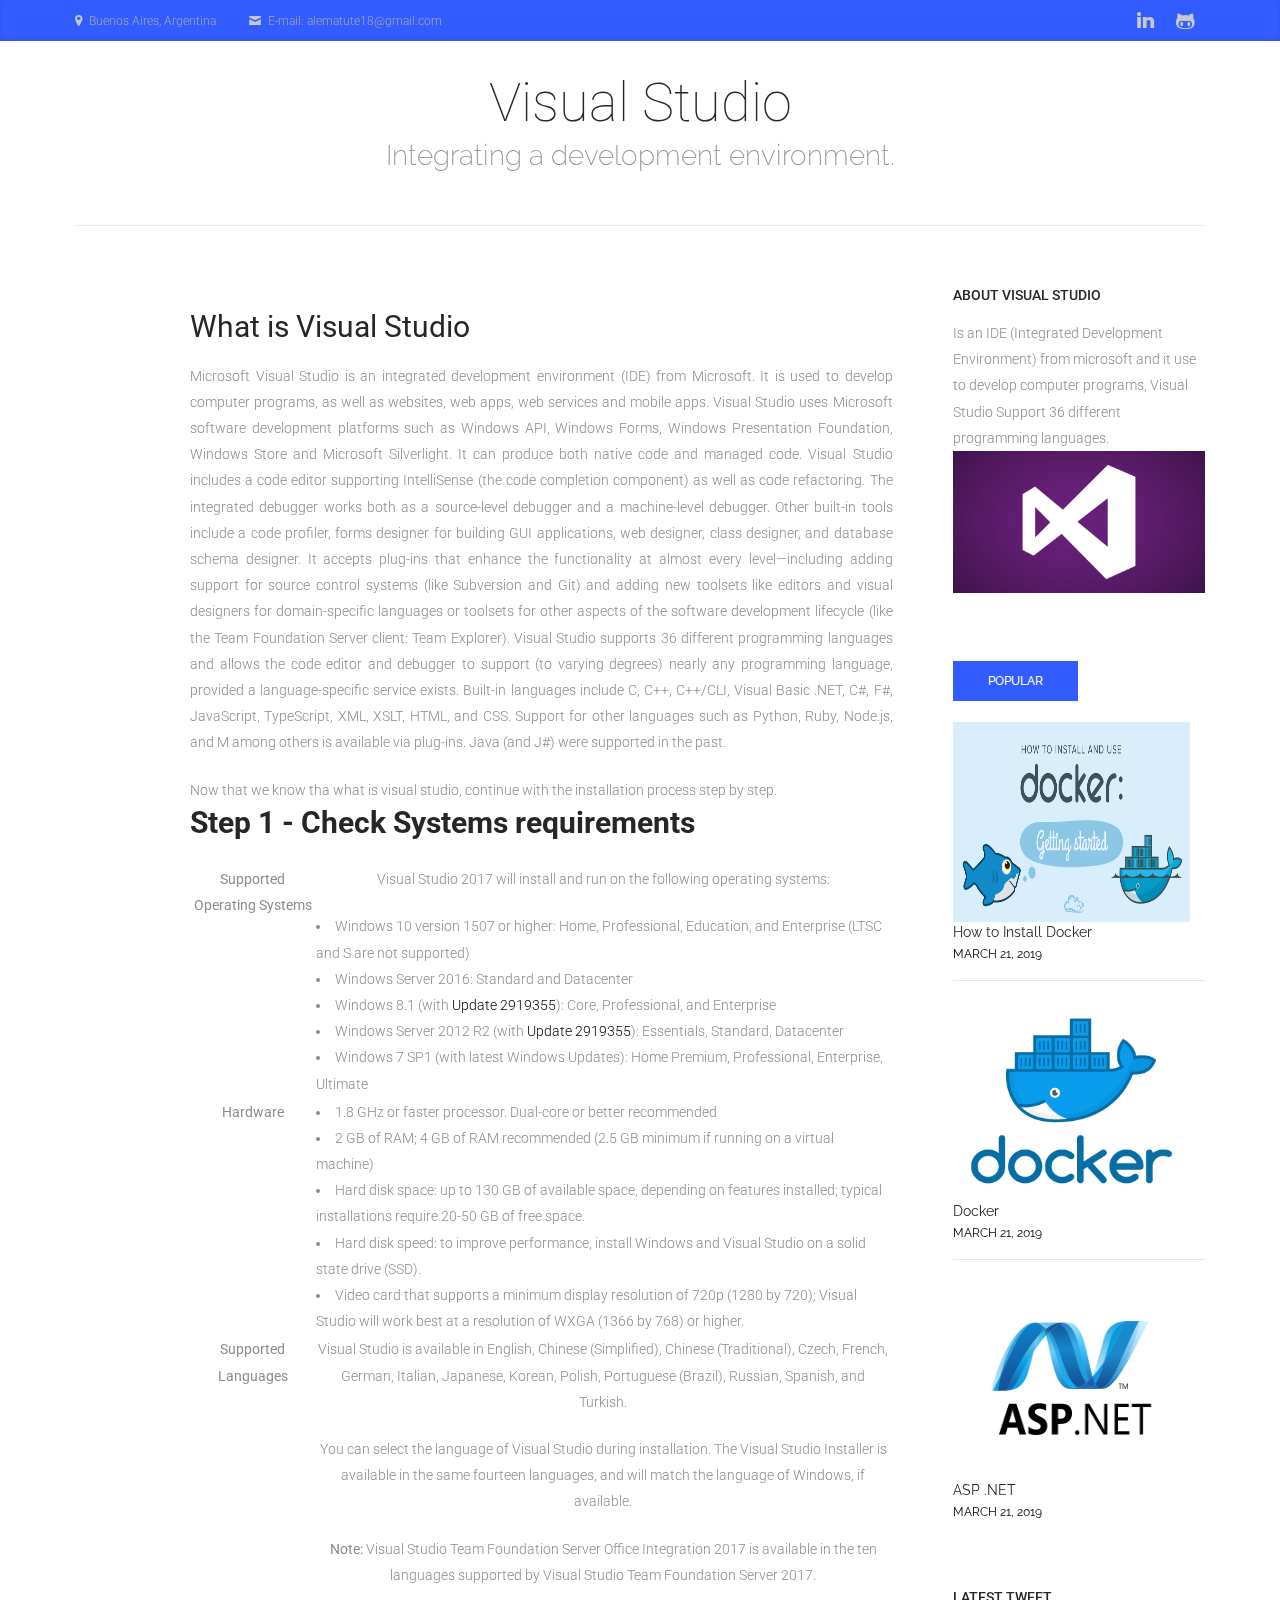
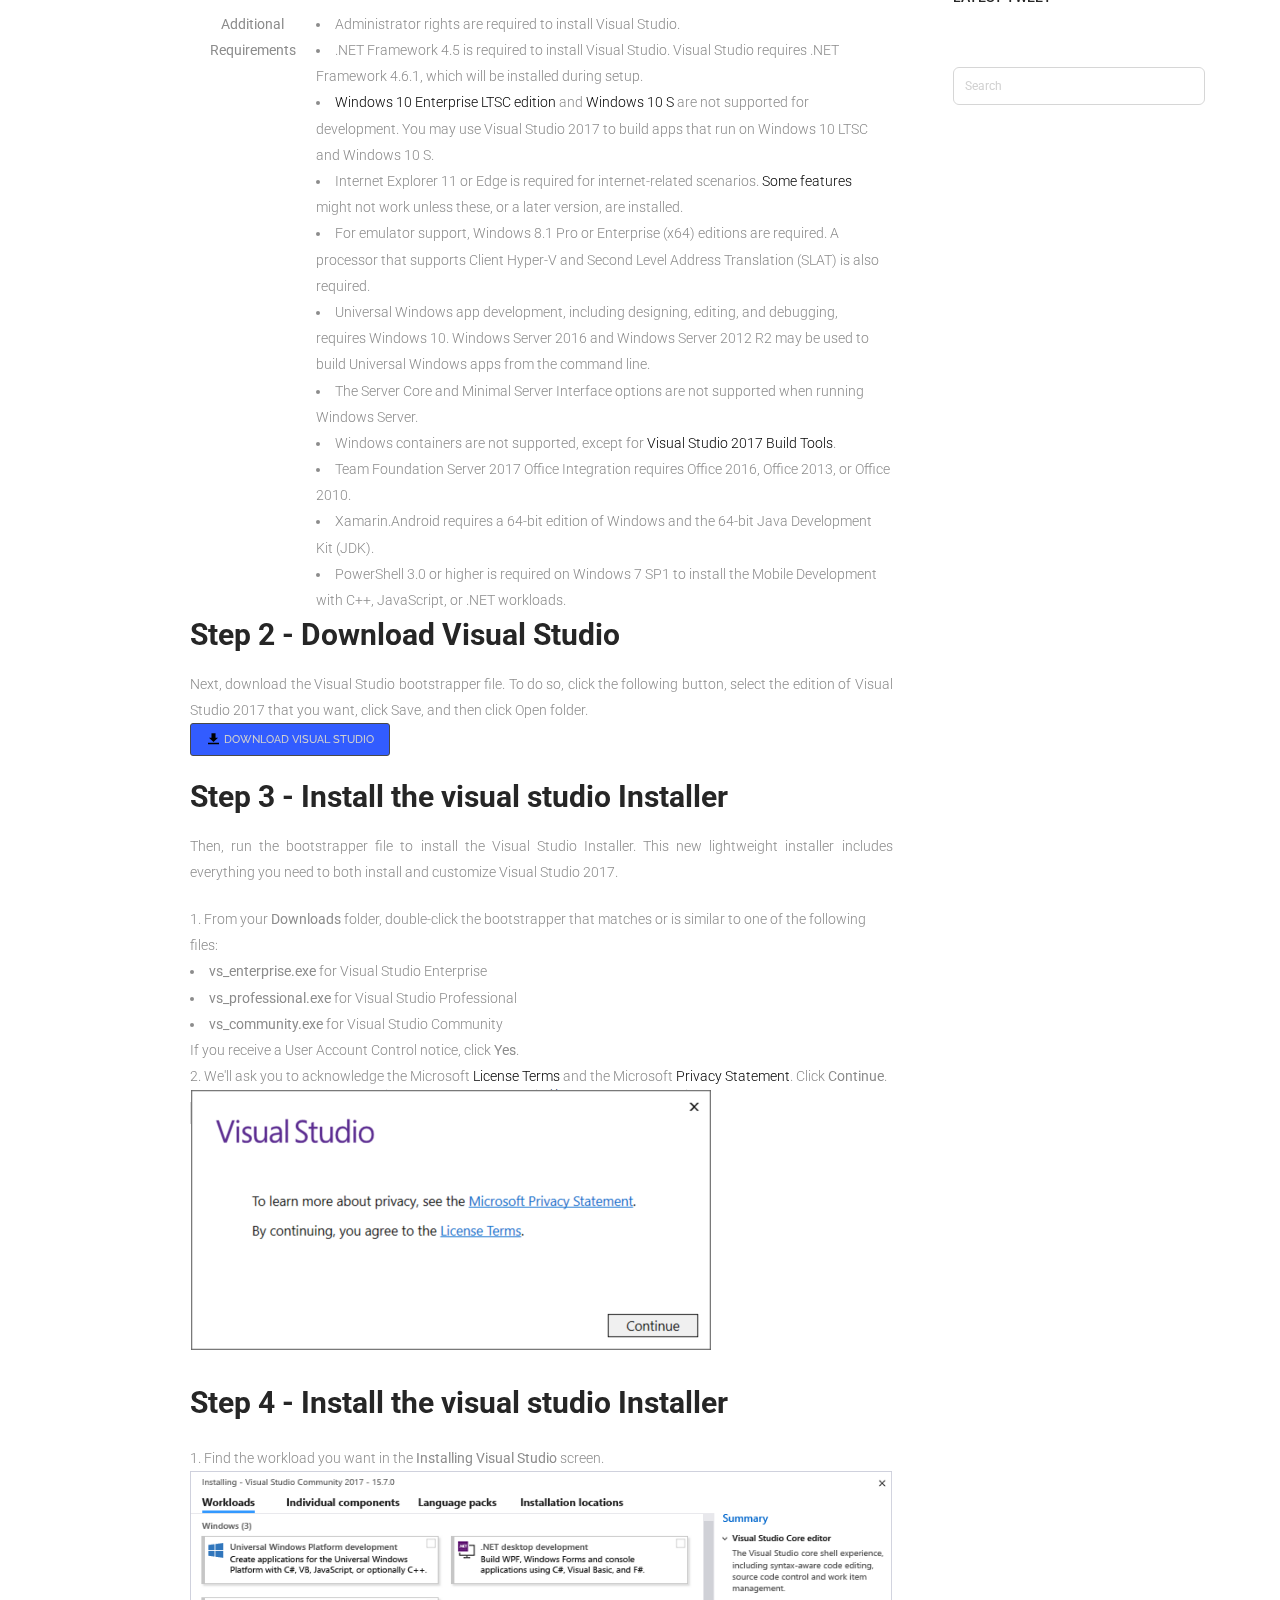
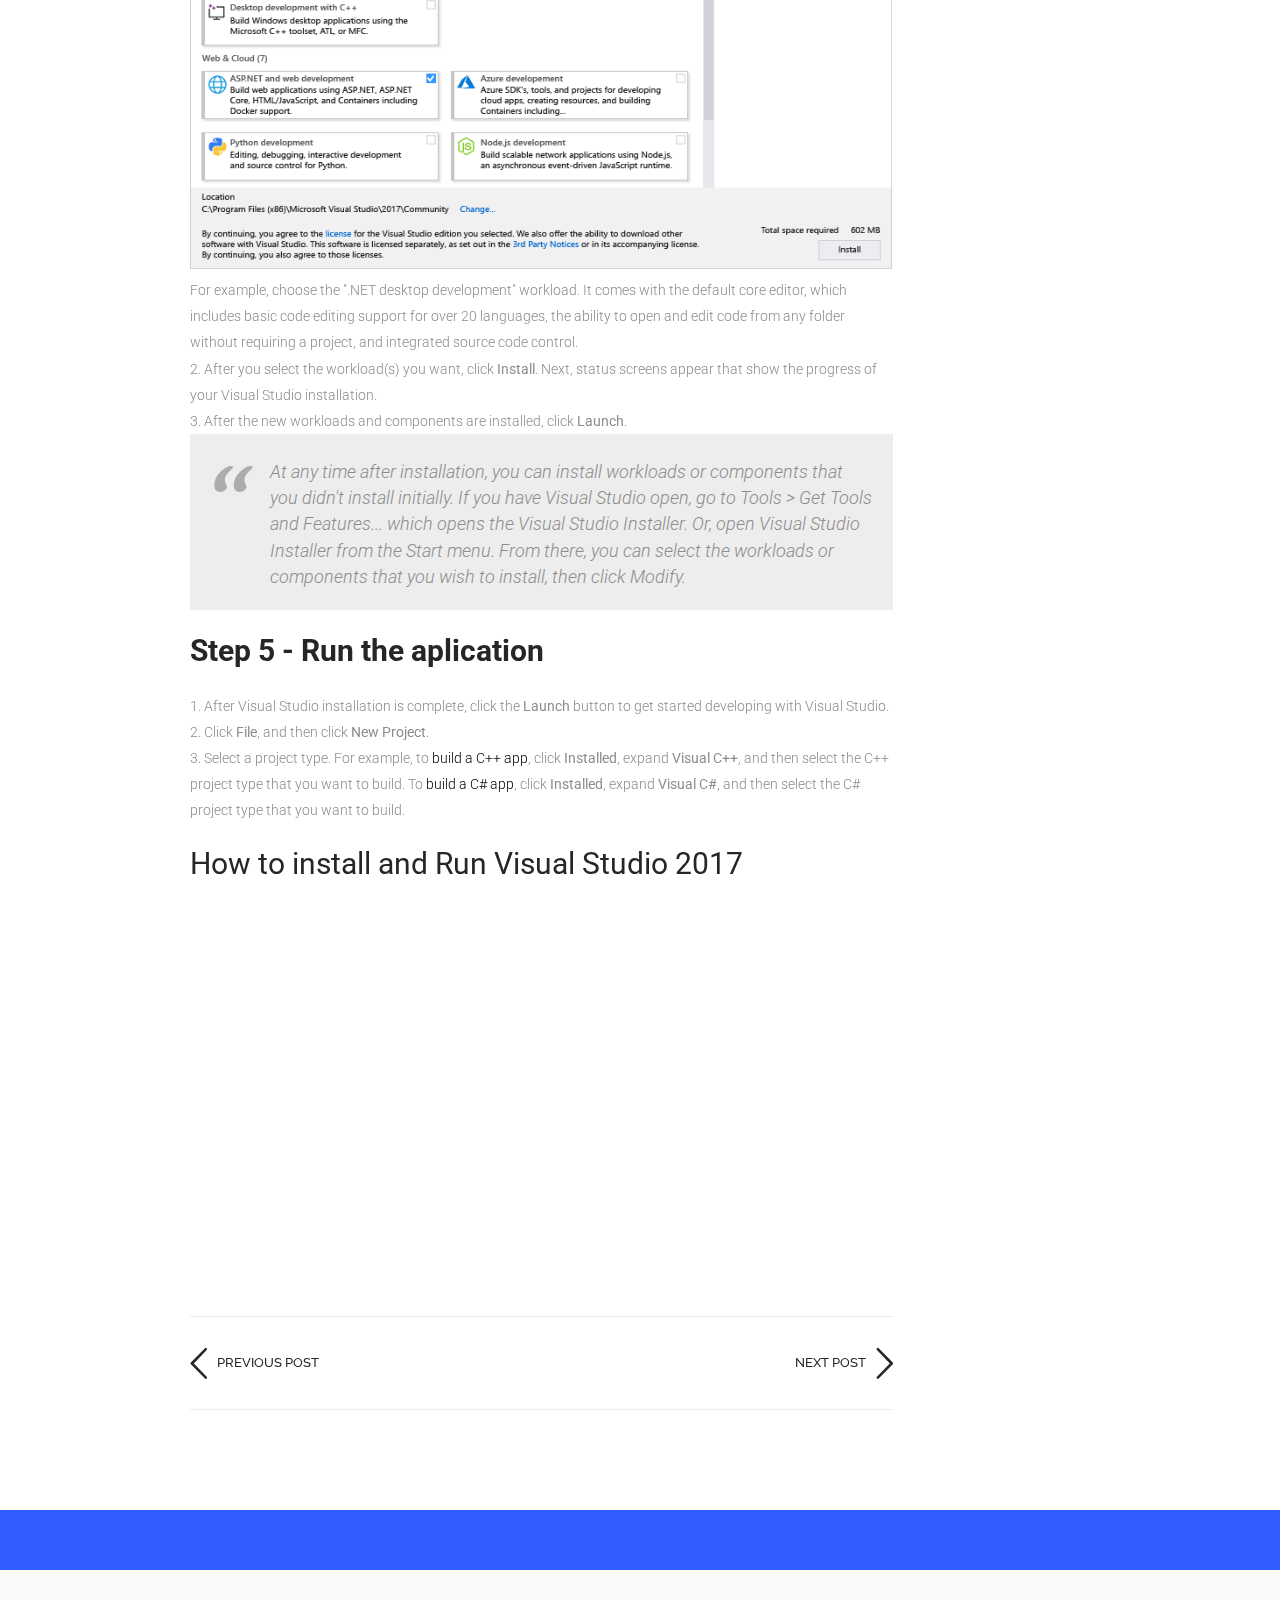
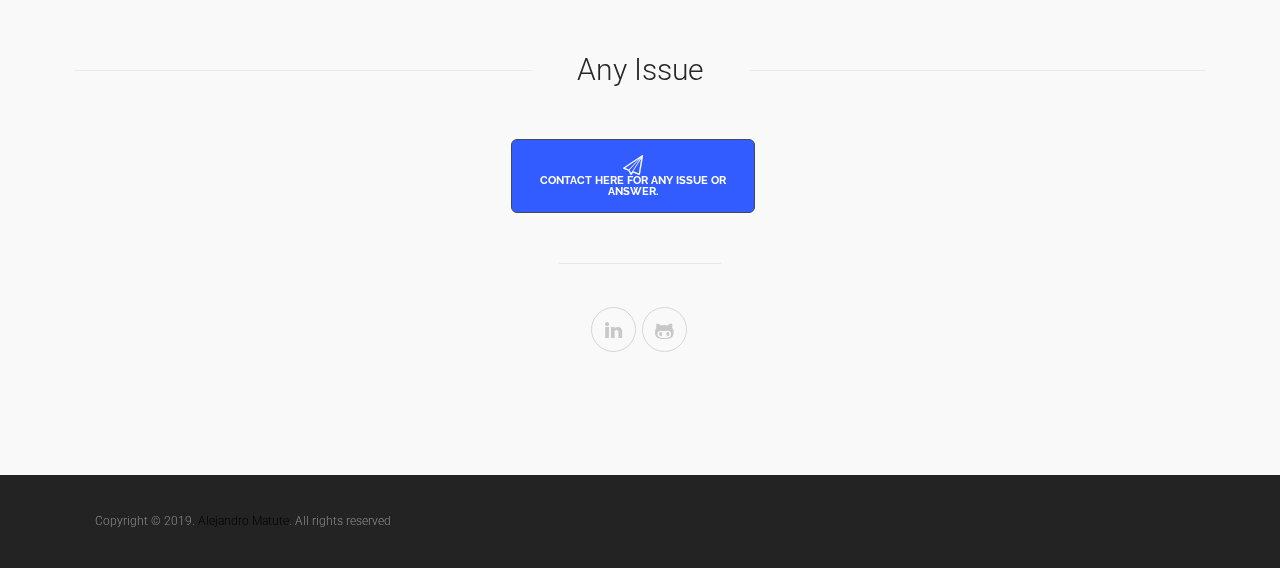
<file: blog-single-4.html>
<!DOCTYPE html>
<!--[if lte IE 8]>              <html class="ie8 no-js" lang="en">     <![endif]-->
<!--[if (gte IE 9)|!(IE)]><!--> <html class="not-ie no-js" lang="en">  <!--<![endif]-->
<head>
	
	<!-- Google Web Fonts
  ================================================== -->
	<link href='http://fonts.googleapis.com/css?family=Roboto:100,300,300italic,400,500%7cCourgette%7cRaleway:200,300,400,500,600,700,800' rel='stylesheet' type='text/css'>
	
	<!-- Basic Page Needs
  ================================================== -->
	<meta http-equiv="Content-Type" content="text/html; charset=utf-8" />
	
	<title>Visual Studio 2017 | Blog Single</title>	
	
	<meta name="description" content="">
	<meta name="author" content="">

	<!-- Favicons
	================================================== -->
	<link rel="shortcut icon" href="images/user-male.png">
	<link rel="apple-touch-icon" href="images/apple-touch-icon.png">
	<link rel="apple-touch-icon" sizes="72x72" href="images/apple-touch-icon-72x72.png">
	<link rel="apple-touch-icon" sizes="114x114" href="images/apple-touch-icon-114x114.png">	

	<!-- Mobile Specific Metas
  ================================================== -->
	<meta name="viewport" content="width=device-width, initial-scale=1, maximum-scale=1">
	
	<!-- CSS
  ================================================== -->
    <link rel="stylesheet" href="css/style.css" />
	<link rel="stylesheet" href="css/grid.css" />
	<link rel="stylesheet" href="css/layout.css" />
	<link rel="stylesheet" href="css/fontello.css" />
	<link rel="stylesheet" href="css/animation.css" />
	<link rel="stylesheet" href="css/animate.css" />
	<link rel="stylesheet" href="css/tooltipster.css" />
	<link rel="stylesheet" href="js/magnific-popup/magnific-popup.css" />
	
	<!-- HTML5 Shiv
	================================================== -->
	<script src="js/jquery.modernizr.js"></script>
	
</head>

<body class="header-type-in animated">
	
	
<!-- - - - - - - - - - - - - - Wrapper - - - - - - - - - - - - - - - - -->

	
<div id="wrapper">
	
	
	<!-- - - - - - - - - - - - - Mobile Menu - - - - - - - - - - - - - - -->	
	
	
	<nav id="mobile-advanced" class="mobile-advanced"></nav>
	
	
	<!-- - - - - - - - - - - - end Mobile Menu - - - - - - - - - - - - - -->


	<!-- - - - - - - - - - - - - - Top Bar - - - - - - - - - - - - - - - - -->	


	<div id="top-bar" class="color-top">

		<div class="container">

			<div class="row">

				<div class="col-md-7">

					<ul class="mini-contacts">
						<li class="address">Buenos Aires, Argentina</li>
						<li class="email">E-mail: alematute18@gmail.com</li>
					</ul><!--/ .mini-contacts-->

				</div>

				<div class="col-md-5">

					<ul class="social-icons style-fall">
						<li class="linkedin"><a href="https://www.linkedin.com/in/alejandro-matute-504557165/">LinkedIn</a></li>
						<li class="github"><a href="https://github.com/alexiumop">GitHub</a></li>
					</ul><!--/ .social-icons-->

				</div>

			</div><!--/ .row-->

		</div><!--/ .container-->

	</div><!--/ #top-bar-->


	<!-- - - - - - - - - - - - - end Top Bar - - - - - - - - - - - - - - - -->	

	<!-- - - - - - - - - - - - - - Content - - - - - - - - - - - - - - - - -->


	<div id="content">

		<div class="container">
			
			<div class="row">

				<div class="col-xs-12">
					<header class="page-header">
						<h1>Visual Studio</h1>
						<h2>Integrating a development environment.</h2>
					</header><!--/ .page-header-->		
				</div>

			</div><!--/ .row-->
			
			<div class="row">
				
				<section id="main" class="col-md-9">
					
					<div id="post-area">
					
						<article class="entry-item">
							
									

							<div class="entry-body">

								<div class="col-md-12">

								<p style="text-align: justify;">
									<h2>What is Visual Studio</h2>
                                        <p style="text-align: justify;">
                                        	Microsoft Visual Studio is an integrated development environment (IDE) from Microsoft. It is used to develop computer programs, as well as websites, web apps, web services and mobile apps. Visual Studio uses Microsoft software development platforms such as Windows API, Windows Forms, Windows Presentation Foundation, Windows Store and Microsoft Silverlight. It can produce both native code and managed code.

                                            Visual Studio includes a code editor supporting IntelliSense (the code completion component) as well as code refactoring. The integrated debugger works both as a source-level debugger and a machine-level debugger. Other built-in tools include a code profiler, forms designer for building GUI applications, web designer, class designer, and database schema designer. It accepts plug-ins that enhance the functionality at almost every level—including adding support for source control systems (like Subversion and Git) and adding new toolsets like editors and visual designers for domain-specific languages or toolsets for other aspects of the software development lifecycle (like the Team Foundation Server client: Team Explorer).

                                            Visual Studio supports 36 different programming languages and allows the code editor and debugger to support (to varying degrees) nearly any programming language, provided a language-specific service exists. Built-in languages include C, C++, C++/CLI, Visual Basic .NET, C#, F#, JavaScript, TypeScript, XML, XSLT, HTML, and CSS. Support for other languages such as Python, Ruby, Node.js, and M among others is available via plug-ins. Java (and J#) were supported in the past. 
                                        </p>
                                        Now that we know tha what is visual studio, continue with the installation process step by step.

                                        <h2><strong>Step 1 - Check Systems requirements</strong></h2>
                                        <P style="text-align: justify;">
                                        	<div class="table-scroll-wrapper"><table border="1">
<tbody><tr>
  <td><p><strong>Supported Operating Systems</strong></p></td>
  <td><p class="x-hidden-focus">Visual Studio 2017 will install and run on the following operating systems:</p>
    <ul>
      <li>Windows 10 version 1507 or higher: Home, Professional, Education, and Enterprise (LTSC and S are not supported)</li>
      <li>Windows Server 2016: Standard and Datacenter</li>
      <li>Windows 8.1 (with <a href="https://support.microsoft.com/kb/2919355" data-linktype="external">Update 2919355</a>): Core, Professional, and Enterprise</li>
      <li>Windows Server 2012 R2 (with <a href="https://support.microsoft.com/kb/2919355" data-linktype="external">Update 2919355</a>): Essentials, Standard, Datacenter</li>
      <li>Windows 7 SP1 (with latest Windows Updates): Home Premium, Professional, Enterprise, Ultimate</li>
  </ul></td>
</tr>
<tr>
  <td><p><strong>Hardware</strong></p></td>
  <td>
    <ul>
      <li>1.8 GHz or faster processor. Dual-core or better recommended</li>
      <li>2 GB of RAM; 4 GB of RAM recommended (2.5 GB minimum if running on a virtual machine)</li>
      <li>Hard disk space: up to 130 GB of available space, depending on features installed; typical installations require 20-50 GB of free space.</li>
      <li>Hard disk speed: to improve performance, install Windows and Visual Studio on a solid state drive (SSD).</li>
      <li>Video card that supports a minimum display resolution of 720p (1280 by 720); Visual Studio will work best at a resolution of WXGA (1366 by 768) or higher.</li>
    </ul>
  </td>
</tr>
<tr>
  <td><p><strong>Supported Languages</strong></p></td>
  <td>
    <p>Visual Studio is available in English, Chinese (Simplified), Chinese (Traditional), Czech, French, German, Italian, Japanese, Korean, Polish, Portuguese (Brazil), Russian, Spanish, and Turkish.</p>
    <p>You can select the language of Visual Studio during installation. The Visual Studio Installer is available in the same fourteen languages, and will match the language of Windows, if available.</p>
    <p><strong>Note:</strong> Visual Studio Team Foundation Server Office Integration 2017 is available in the ten languages supported by Visual Studio Team Foundation Server 2017.</p>
  </td>
</tr>
<tr>
  <td><p><strong>Additional Requirements</strong></p></td>
  <td>
    <ul>
      <li>Administrator rights are required to install Visual Studio.</li>
      <li>.NET Framework 4.5 is required to install Visual Studio. Visual Studio requires .NET Framework 4.6.1, 
          which will be installed during setup.</li>
      <li><a href="https://technet.microsoft.com/itpro/windows/manage/waas-overview" data-linktype="external">Windows 10 Enterprise LTSC edition</a> and <a href="https://www.microsoft.com/windows/windows-10-s" data-linktype="external">Windows 10 S</a> are not supported for development. 
          You may use Visual Studio 2017 to build apps that run on Windows 10 LTSC and Windows 10 S.</li>
      <li>Internet Explorer 11 or Edge is required for internet-related scenarios. <a href="https://go.microsoft.com/fwlink/?linkid=833023" data-linktype="external">Some features</a> 
          might not work unless these, or a later version, are installed.</li>
      <li>For emulator support, Windows 8.1 Pro or Enterprise (x64) editions are required. A processor that supports 
          Client Hyper-V and Second Level Address Translation (SLAT) is also required.</li>
      <li>Universal Windows app development, including designing, editing, and debugging, requires Windows 10. Windows Server 2016 and Windows Server 2012 R2 
          may be used to build Universal Windows apps from the command line.</li>
      <li>The Server Core and Minimal Server Interface options are not supported when running Windows Server.</li>
      <li>Windows containers are not supported, except for <a href="#microsoft-visual-studio-build-tools-2017" data-linktype="self-bookmark">Visual Studio 2017 Build Tools</a>.</li>
      <li>Team Foundation Server 2017 Office Integration requires Office 2016, Office 2013, or Office 2010.</li>
      <li>Xamarin.Android requires a 64-bit edition of Windows and the 64-bit Java Development Kit (JDK).</li> 
      <li>PowerShell 3.0 or higher is required on Windows 7 SP1 to install the Mobile Development with C++, JavaScript, or .NET workloads.</li>
    </ul>
  </td>
</tr>
</tbody></table></div>
                               <h2><strong>Step 2 - Download Visual Studio</strong></h2>
                                <p style="text-align: justify;">
                                	Next, download the Visual Studio bootstrapper file. To do so, click the following button, select the edition of Visual Studio 2017 that you want, click Save, and then click Open folder.

                                	<br>

                                	<a  target="_blank" class="button default color-top" href="https://visualstudio.microsoft.com/downloads/?utm_medium=microsoft&utm_source=docs.microsoft.com&utm_campaign=button+cta&utm_content=download+vs2017"><i class="icon-download-alt"></i> Download Visual Studio</a> 
                                </p>
                                        </P>
                                <h2><strong>Step 3 - Install the visual studio Installer</strong></h2>
                                <p style="text-align: justify;">
                                	Then, run the bootstrapper file to install the Visual Studio Installer. This new lightweight installer includes everything you need to both install and customize Visual Studio 2017.

                                	<ol>
                                   <li>From your <strong>Downloads</strong> folder, double-click the bootstrapper that matches or is similar to one of the following files:
                                   <ul>
                                   <li><strong>vs_enterprise.exe</strong> for Visual Studio Enterprise</li>
                                   <li><strong>vs_professional.exe</strong> for Visual Studio Professional</li>
                                   <li><strong>vs_community.exe</strong> for Visual Studio Community</li>
                                   </ul>
                                   If you receive a User Account Control notice, click <strong>Yes</strong>.
                                   </li>
                                   <li>We'll ask you to acknowledge the Microsoft <a href="https://visualstudio.microsoft.com/license-terms/" data-linktype="external">License Terms</a> and the Microsoft <a href="https://privacy.microsoft.com/privacystatement" data-linktype="external">Privacy Statement</a>. Click <strong>Continue</strong>.
 
                                   </li>
                                   </ol>
                                   <div class="entry-media animate shake">
                                   	<img src="images/content/install1.png">

                                   </div>
                                </p>
                                 <h2><strong>Step 4 - Install the visual studio Installer</strong></h2>
                                <p style="text-align: justify;">
                                	
                                	<ol>
                                    <li>Find the workload you want in the <strong>Installing Visual Studio</strong> screen.
                                    <img src="images/content/install2.png" class="animate shake">
                                    For example, choose the ".NET desktop development" workload. It comes with the default core editor, which includes basic code editing support for over 20 languages, the ability to open and edit code from any folder without requiring a project, and integrated source code control.
                                    </li>
                                    <li>After you select the workload(s) you want, click <strong>Install</strong>.
                                    Next, status screens appear that show the progress of your Visual Studio installation.
                                    </li>
                                    <li>After the new workloads and components are installed, click <strong>Launch</strong>.
                                    </li>
                                    </ol>
                                    <blockquote class="type-1 quote-text">
                                    	At any time after installation, you can install workloads or components that you didn't install initially. If you have Visual Studio open, go to Tools > Get Tools and Features... which opens the Visual Studio Installer. Or, open Visual Studio Installer from the Start menu. From there, you can select the workloads or components that you wish to install, then click Modify.
                                    </blockquote>
                                </p>
                                <h2><strong>Step 5 - Run the aplication</strong></h2> 
                                <p style="text-align: justify;">
                                	<ol>
                                    <li>After Visual Studio installation is complete, click the <strong>Launch</strong> button to get started developing with Visual Studio.
                                    </li>
                                    <li>Click <strong>File</strong>, and then click <strong>New Project</strong>.
                                    </li>
                                    <li>Select a project type.
                                    For example, to <a href="../ide/getting-started-with-cpp-in-visual-studio?view=vs-2017" data-linktype="relative-path" class="x-hidden-focus">build a C++ app</a>, click <strong>Installed</strong>, expand <strong>Visual C++</strong>, and then select the C++ project type that you want to build.
                                    To <a href="../get-started/csharp/tutorial-wpf?view=vs-2017" data-linktype="relative-path">build a C# app</a>, click <strong>Installed</strong>, expand <strong>Visual C#</strong>, and then select the C# project type that you want to build.
                                    </li>
                                    </ol>
                                </p>       
                                    <h2>How to install and Run Visual Studio 2017</h2>
                                    <iframe width="560" height="315" src="https://www.youtube.com/embed/7EHJafw3djk" frameborder="0" allow="accelerometer; autoplay; encrypted-media; gyroscope; picture-in-picture" allowfullscreen></iframe>
								</p>

								
								
								<div class="single-post-nav clearfix">
									<a title="Previous post" class="prev" href="blog-single-2.html">Previous Post</a>
									<a title="Next post" class="next" href="blog-single-1.html">Next Post</a>
								</div><!--/ .single-post-nav-->		

							</div><!--/ .entry-body-->

						</article><!--/ .entry-item-->

						

						
						
					</div><!--/ #post-area-->
											
				</section><!--/ #main-->
				
				<aside id="sidebar" class="col-md-3">

					<div class="widget widget_text">

						<h3 class="widget-title">About Visual Studio</h3>

						<div class="textwidget">
							Is an IDE (Integrated Development Environment) from microsoft and it use to develop computer programs, Visual Studio Support 36 different programming languages.
							<div class="entry-media">
								<img src="images/content/vslogo.png">

							</div>
						</div>	

					</div><!--/ .widget-->

					

					<div class="widget widget_recent_posts">

						<div class="tabs-holder">
								
							<ul class="tabs-nav">
								<li><a>Popular</a></li>
							
							</ul><!--/ .tabs-nav-->
									
							<div class="tabs-container">
									
								<div class="tab-content">
							
									<section>

										<article class="entry"> 

											<div class="entry-media">
												<a href="blog-single-3.html" class="slide-image link-icon">
													<img alt="" src="images/content/dockerinstall.png" />
												</a>	
											</div><!--/ .entry-media-->

											<div class="post-holder">
												<h6 class="entry-title">
													<a href="blog-single-3.html" target="_blank">How to Install Docker</a>
												</h6>
												<div class="post-meta clearfix">
													<span class="date"><a href="#">March 21, 2019</a></span>
												</div><!--/ .entry-meta-->
											</div><!--/ .post-holder-->

										</article><!--/ .entry-->

										<article class="entry"> 

											<div class="entry-media">
												<a href="blog-single-2.html" class="slide-image link-icon">
													<img alt="" src="images/content/docker.png" />
												</a>	
											</div><!--/ .entry-media-->

											<div class="post-holder">
												<h6 class="entry-title">
													<a href="blog-single-2.html" target="_blank"> Docker</a>
												</h6>
												<div class="post-meta clearfix">
													<span class="date"><a href="#">March 21, 2019</a></span>
												</div><!--/ .entry-meta-->
											</div><!--/ .post-holder-->

										</article><!--/ .entry-->

										<article class="entry"> 

											<div class="entry-media">
												<a href="blog-single-1.html" class="slide-image link-icon">
													<img alt="" src="images/content/ASPlogo.png" />
												</a>	
											</div><!--/ .entry-media-->

											<div class="post-holder">
												<h6 class="entry-title">
													<a href="blog-single-1.html" target="_blank">ASP .NET</a>
												</h6>
												<div class="post-meta clearfix">
													<span class="date"><a href="#">March 21, 2019</a></span>
												</div><!--/ .entry-meta-->
											</div><!--/ .post-holder-->

										</article><!--/ .entry-->

									</section>	
									
								</div><!--/ .tab-content-->
										
								
		
							</div><!--/ .tabs-container-->
									
						</div><!--/ .tabs-holder-->	
						
					</div><!--/ .widget-->

					

					<div class="widget widget_latest_tweets">

						<h3 class="widget-title">Latest Tweet</h3>

						<div class="tweets-container" id="tweet"></div>

					</div><!--/ .widget-->
					
					<div class="widget widget_search">

						<form action="/" id="searchform-2" method="get">
							<p>
								<input placeholder="Search" type="text" value="" name="s">
								<button class="submit-search" type="submit">Search</button>	
							</p>
						</form>	

					</div>				
					
				</aside><!--/ #sidebar-->
				
			</div><!--/ .row-->
			
		</div><!--/ .container-->

		<section class="section padding-off color-top">
			
			<div class="container">
				
				<div class="row">
					
					<div class="reading-box">
						
						<div class="col-box-8">
							<h3></h3>
						</div>
						
						
						
					</div><!--/ .reading-box-->
						
				</div><!--/ .row-->
				
			</div><!--/ .container-->
			
		</section><!--/ .section-->
		
		<section class="section bg-gray-color">

			<div class="container">

				<div class="row">

					<div class="col-xs-12">

						<div class="section-title">
							<h2>Any Issue</h2>
						</div>

					</div>

				</div><!--/ .row-->

				<div class="row">

					<div class="col-sm-8 col-sm-push-2 col-sm-pull-2">

						

						

							<center><div class="inputs-block">

								
									<p class="input-block">
								<a class="button default submit pull-center color-top" href="mailto:alematute18@gmail.com" id="submit"><i class="icon-paper-plane-2" style="color: #ffffff; font-size: 20px; font-weight: bold;"></i><br><span style="color:#ffffff; font-weight:bold;">Contact here for any issue or answer.</span></a>  
								</p>
								
								

							</div></center><!--/ .textarea-block-->

						

						<div class="divider"></div>

						<ul class="social-icons style-fall align-center">
						<li class="linkedin"><a href="https://www.linkedin.com/in/alejandro-matute-504557165/">LinkedIn</a></li>
						<li class="github"><a href="https://github.com/alexiumop">GitHub</a></li>
					</ul><!--/ .social-icons-->

					</div>

				</div><!--/ .row-->

			</div><!--/ .container-->

		</section><!--/ .section-->
		
	</div><!--/ #content-->
	

	<!-- - - - - - - - - - - - - end Content - - - - - - - - - - - - - - - -->


	<!-- - - - - - - - - - - - - Bottom Footer - - - - - - - - - - - - - - - -->


	<footer class="bottom-footer">

		<div class="container">

			<div class="row">

				<div class="col-xs-12">

					<div class="col-sm-6">

						<div class="copyright">
							Copyright © 2019. <a target="_blank" href="https://www.linkedin.com/in/alejandro-matute-504557165/">Alejandro Matute</a>. All rights reserved
						</div><!--/ .cppyright-->

					</div>

					

				</div>

			</div><!--/ .row-->

		</div><!--/ .container-->

	</footer><!--/ .bottom-footer-->	


	<!-- - - - - - - - - - - - end Bottom Footer - - - - - - - - - - - - - - -->


</div><!--/ #wrapper-->


<!-- - - - - - - - - - - - end Wrapper - - - - - - - - - - - - - - -->


<script src="https://ajax.googleapis.com/ajax/libs/jquery/1.12.0/jquery.min.js"></script>
<script>window.jQuery || document.write('<script src="js/jquery.min.js"><\/script>')</script>
<!--[if lt IE 9]>
	<script src="js/respond.min.js"></script>
	<script src="js/jquery.selectivizr.min.js"></script>
<![endif]-->
<script src="js/plugins.js"></script>
<script src="js/plugins/min/twitterFetcher-min.js"></script>
<script src="js/magnific-popup/jquery.magnific-popup.min.js"></script>
<script src="js/config.js"></script>
<script src="js/custom.js"></script>
      
</body>
</html>
</file>
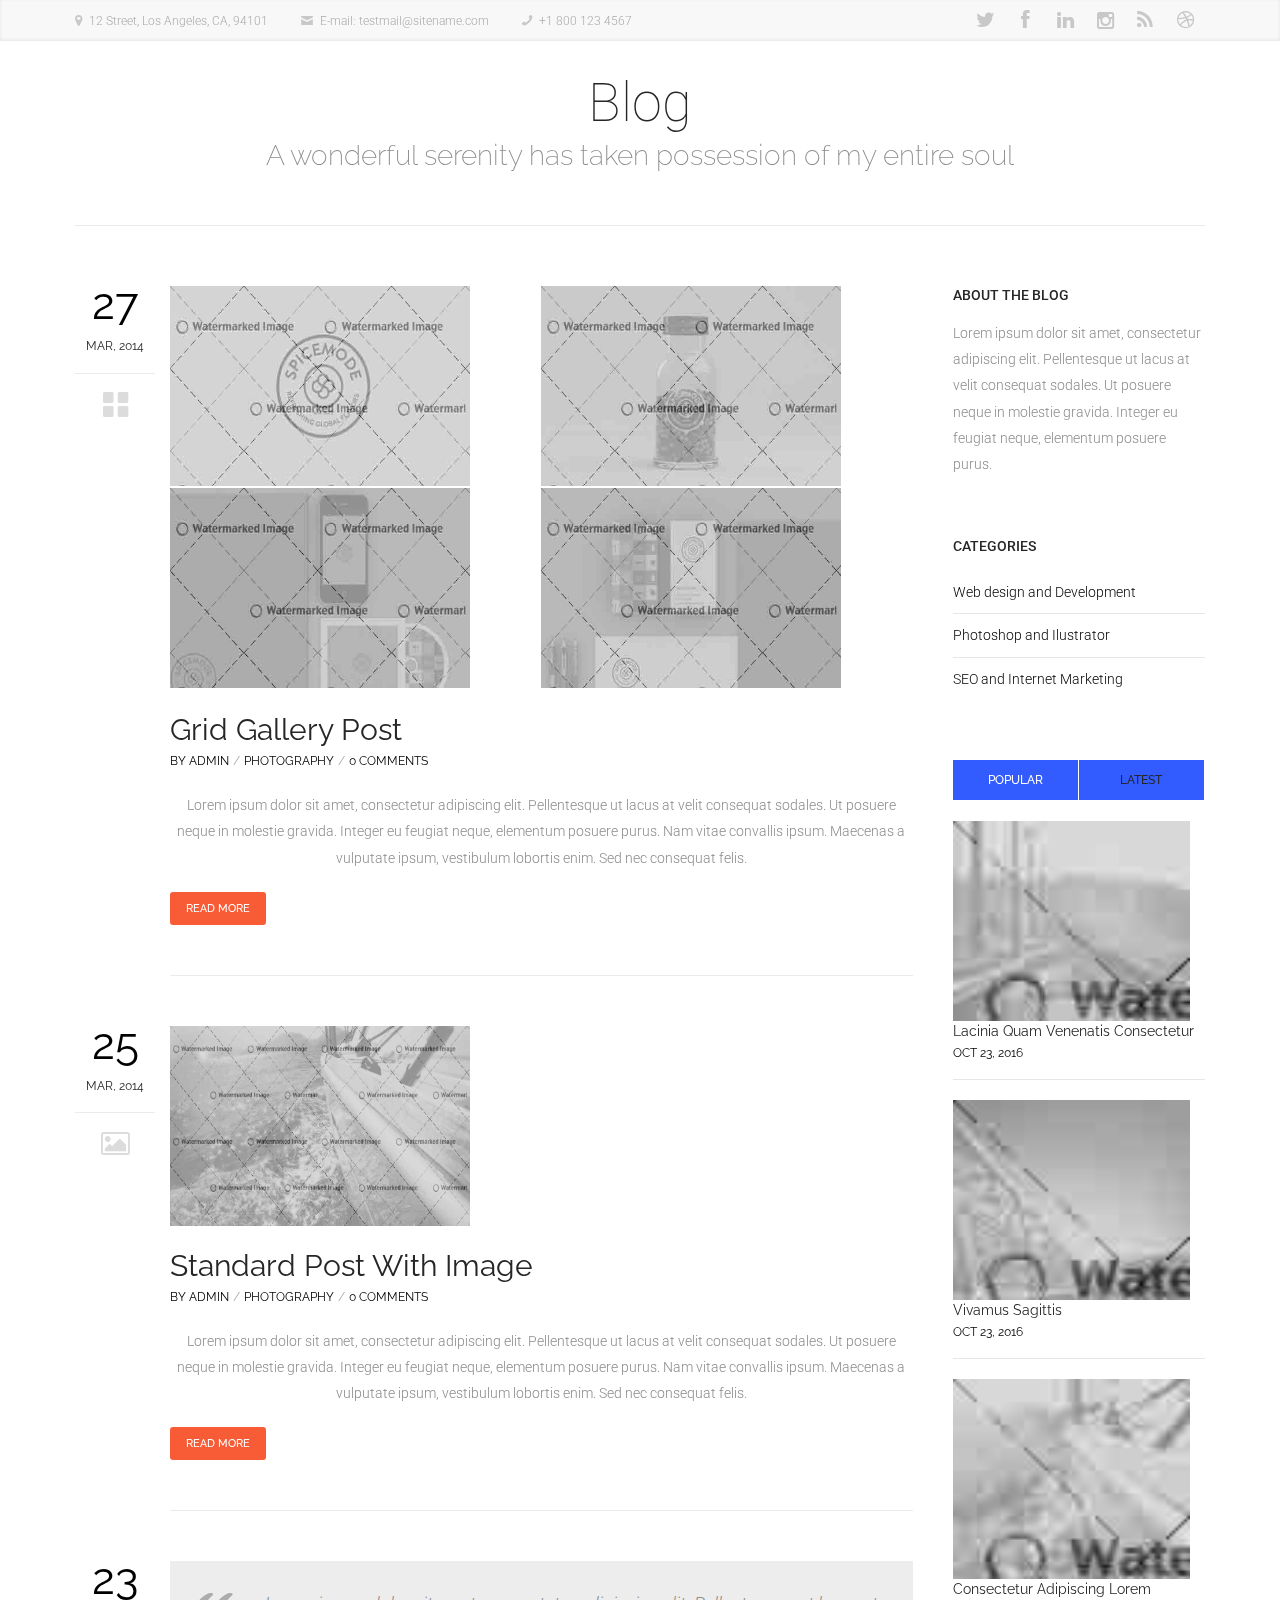
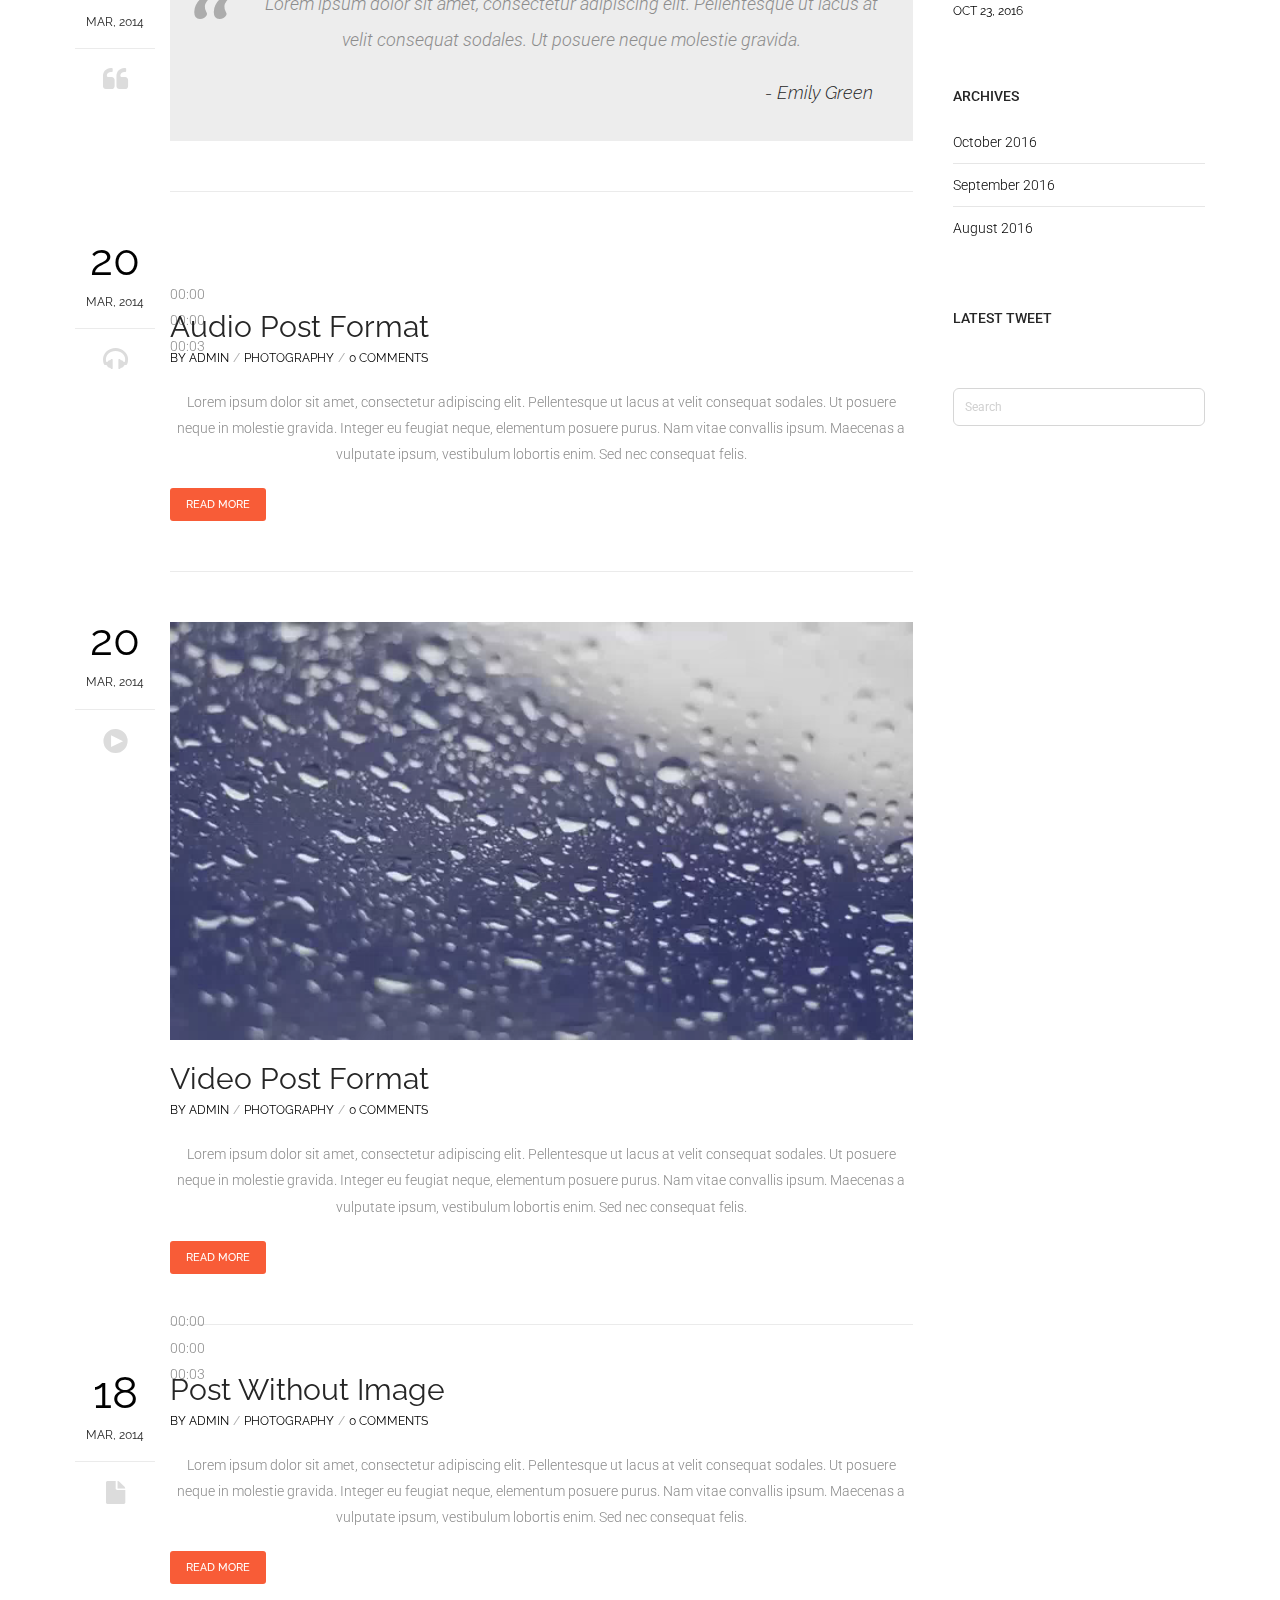
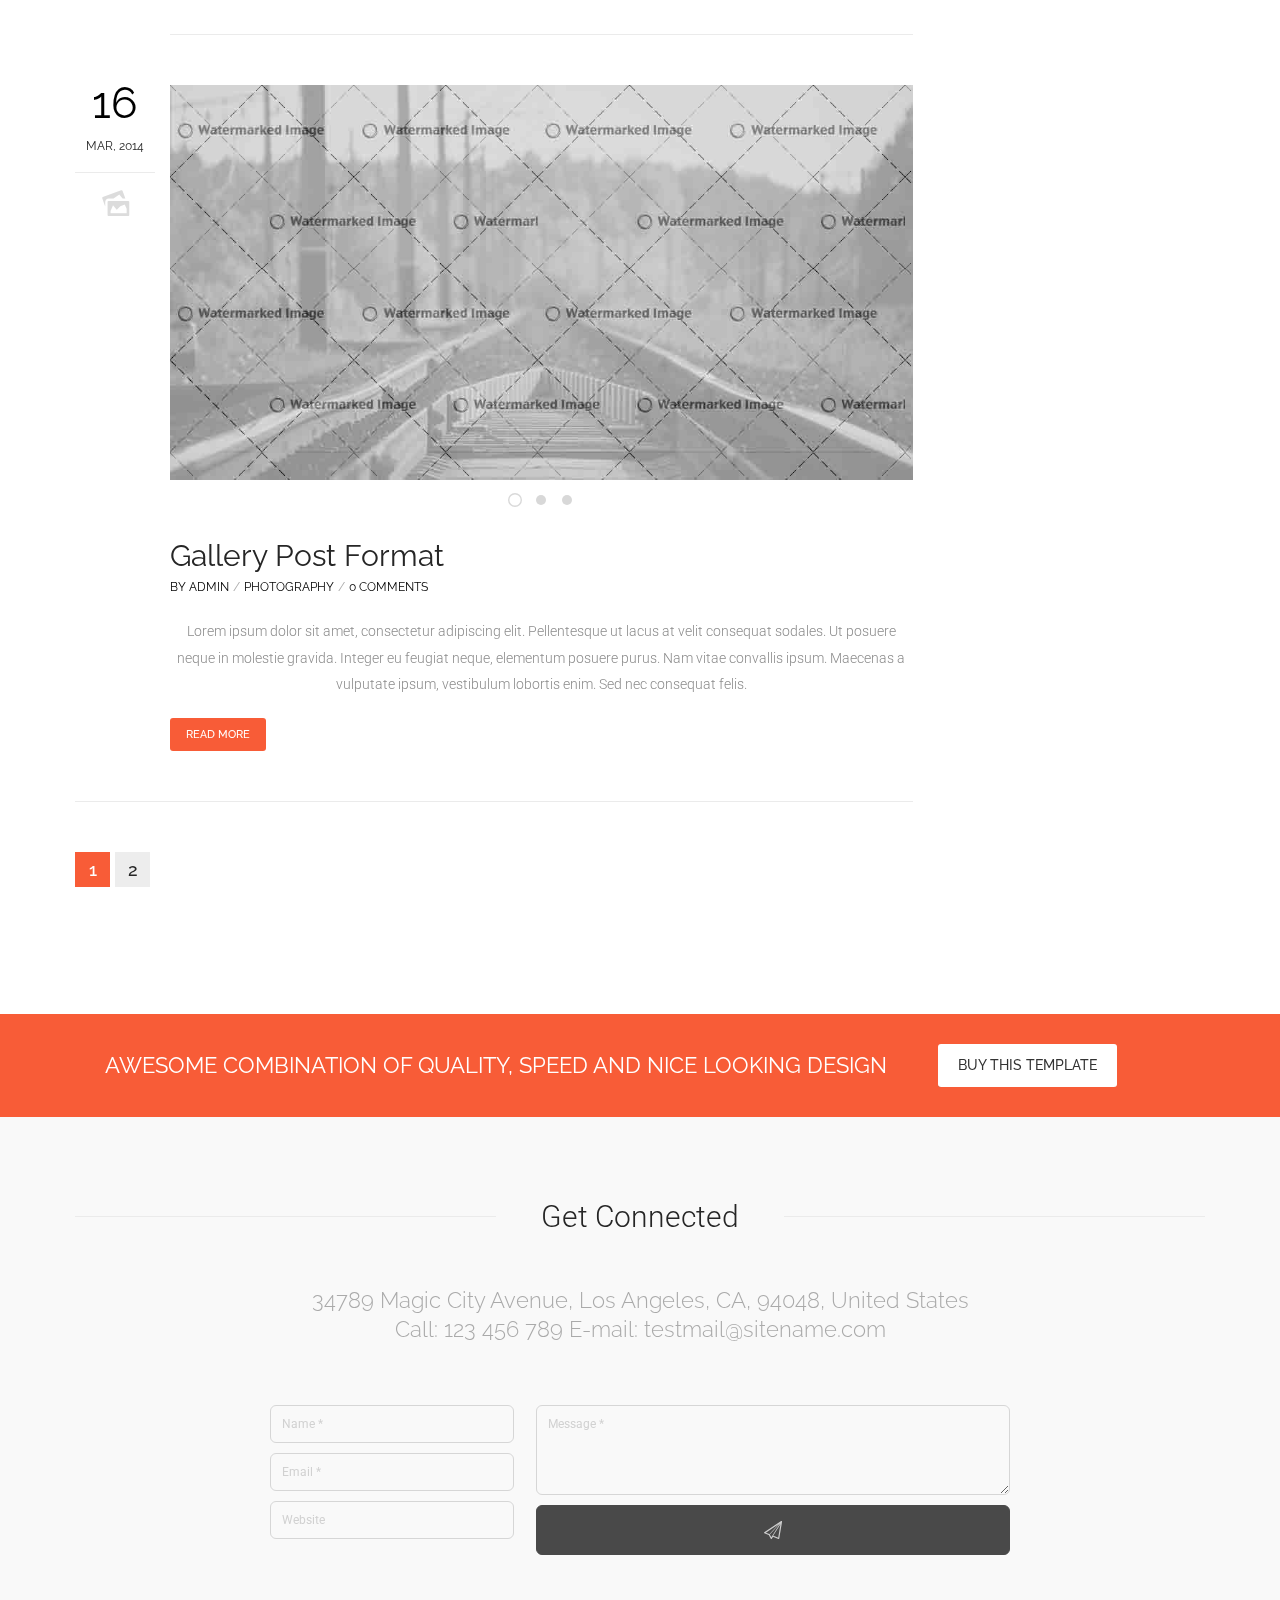
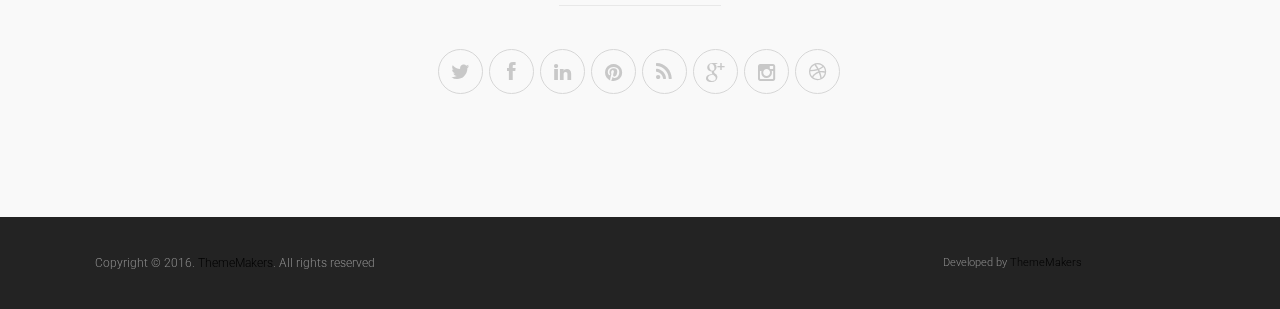
<file: blog.html>
<!DOCTYPE html>
<!--[if lte IE 8]>              <html class="ie8 no-js" lang="en">     <![endif]-->
<!--[if (gte IE 9)|!(IE)]><!--> <html class="not-ie no-js" lang="en">  <!--<![endif]-->
<head>
	
	<!-- Google Web Fonts
  ================================================== -->
	<link href='http://fonts.googleapis.com/css?family=Roboto:100,300,300italic,400,500%7cCourgette%7cRaleway:200,300,400,500,600,700,800' rel='stylesheet' type='text/css'>
	
	<!-- Basic Page Needs
  ================================================== -->
	<meta http-equiv="Content-Type" content="text/html; charset=utf-8" />
	
	<title>ASP .NET AND DOCKER | Blog</title>	
	
	<meta name="description" content="">
	<meta name="author" content="">

	<!-- Favicons
	================================================== -->
	<link rel="shortcut icon" href="images/favicon.png">
	<link rel="apple-touch-icon" href="images/apple-touch-icon.png">
	<link rel="apple-touch-icon" sizes="72x72" href="images/apple-touch-icon-72x72.png">
	<link rel="apple-touch-icon" sizes="114x114" href="images/apple-touch-icon-114x114.png">	

	<!-- Mobile Specific Metas
  ================================================== -->
	<meta name="viewport" content="width=device-width, initial-scale=1, maximum-scale=1">
	
	<!-- CSS
  ================================================== -->
    <link rel="stylesheet" href="css/style.css" />
	<link rel="stylesheet" href="css/grid.css" />
	<link rel="stylesheet" href="css/layout.css" />
	<link rel="stylesheet" href="css/fontello.css" />
	<link rel="stylesheet" href="css/animation.css" />
	<link rel="stylesheet" href="css/animate.css" />
	
	<link rel="stylesheet" href="css/tooltipster.css" />
	
	
    <link rel="stylesheet" href="js/owl-carousel/owl.carousel.css" />
    <link rel="stylesheet" href="js/owl-carousel/owl.theme.css" />
    <link rel="stylesheet" href="js/owl-carousel/owl.transitions.css" />
	
	<!-- HTML5 Shiv
	================================================== -->
	<script src="js/jquery.modernizr.js"></script>
	
</head>

<body>
	
	
<!-- - - - - - - - - - - - - - Wrapper - - - - - - - - - - - - - - - - -->

	
<div id="wrapper">
	
	
	<!-- - - - - - - - - - - - - Mobile Menu - - - - - - - - - - - - - - -->	
	
	
	<nav id="mobile-advanced" class="mobile-advanced"></nav>
	
	
	<!-- - - - - - - - - - - - end Mobile Menu - - - - - - - - - - - - - -->


	<!-- - - - - - - - - - - - - - Top Bar - - - - - - - - - - - - - - - - -->	


	<div id="top-bar">

		<div class="container">

			<div class="row">

				<div class="col-md-7">

					<ul class="mini-contacts">
						<li class="address">12 Street, Los Angeles, CA, 94101</li>
						<li class="email">E-mail: testmail@sitename.com</li>
						<li class="phone">+1 800 123 4567</li>
					</ul><!--/ .mini-contacts-->

				</div>

				<div class="col-md-5">

					<ul class="social-icons style-fall">
						<li class="twitter"><a href="#">Twitter</a></li>
						<li class="facebook"><a href="#">Facebook</a></li>
						<li class="linkedin"><a href="#">LinkedIn</a></li>
						<li class="instagram"><a href="#">Instagram</a></li>
						<li class="rss"><a href="#">Rss</a></li>
						<li class="dribbble"><a href="#">Dribbble</a></li>
					</ul><!--/ .social-icons-->

				</div>

			</div><!--/ .row-->

		</div><!--/ .container-->

	</div><!--/ #top-bar-->


	<!-- - - - - - - - - - - - - end Top Bar - - - - - - - - - - - - - - - -->	
	

	<!-- - - - - - - - - - - - - - Header - - - - - - - - - - - - - - - - -->	


		


	<!-- - - - - - - - - - - - - end Header - - - - - - - - - - - - - - - -->


	<!-- - - - - - - - - - - - - - Content - - - - - - - - - - - - - - - - -->


	<div id="content">

		<div class="container">
			
			<div class="row">

				<div class="col-xs-12">
					<header class="page-header">
						<h1>Blog</h1>
						<h2>A wonderful serenity has taken possession of my entire soul</h2>
					</header><!--/ .page-header-->		
				</div>

			</div><!--/ .row-->
			
			<div class="row">
				
				<section id="main" class="col-md-9">
					
					<div id="post-area">
						
						<article class="entry-item elementFade">
							
							<div class="entry-meta">

								<span class="entry-date">
									<a href="#">27</a>
									<span class="month">Mar, 2014</span>
								</span>
								
								<a class="post-format-type" href="#">
									<span class="post-format grid-post-icon"></span>
								</a>
								
							</div><!--/ .entry-meta-->		

							<div class="entry-body">

								<div class="entry-media">

									<ul class="grid-post">
										<li>
											<a href="blog-single.html" class="slide-image link-icon">
												<img src="images/blog/blog-grid-img-1.jpg" alt="" />
											</a>	
										</li>
										<li>
											<a href="blog-single.html" class="slide-image link-icon">
												<img src="images/blog/blog-grid-img-2.jpg" alt="" />
											</a>	
										</li>
										<li>
											<a href="blog-single.html" class="slide-image link-icon">
												<img src="images/blog/blog-grid-img-3.jpg" alt="" />
											</a>	
										</li>
										<li>
											<a href="blog-single.html" class="slide-image link-icon">
												<img src="images/blog/blog-grid-img-4.jpg" alt="" />
											</a>	
										</li>
									</ul><!--/ .grid-post-->

								</div><!--/ .entry-media-->

								<h2 class="entry-title">
									<a href="blog-single.html">Grid Gallery Post</a>
								</h2><!--/ .entry-title-->

								<div class="post-meta clearfix">
									<span><a href="#">By Admin</a></span>
									<span><a href="#">Photography</a></span>
									<span><a href="#">0 Comments</a></span>
								</div><!--/ .post-meta-->
								
								<p>
									Lorem ipsum dolor sit amet, consectetur adipiscing elit. Pellentesque ut lacus at velit consequat sodales. 
									Ut posuere neque in molestie gravida. Integer eu feugiat neque, elementum posuere purus. Nam vitae convallis ipsum. 
									Maecenas a vulputate ipsum, vestibulum lobortis enim. Sed nec consequat felis. 
								</p>

								<a href="blog-single.html" class="button orange">Read More</a>

							</div><!--/ .entry-body-->

						</article><!--/ .entry-item-->

						<article class="entry-item elementFade">
							
							<div class="entry-meta">

								<span class="entry-date">
									<a href="#">25</a>
									<span class="month">Mar, 2014</span>
								</span>
								
								<a class="post-format-type" href="#">
									<span class="post-format picture-icon"></span>
								</a>
								
							</div><!--/ .entry-meta-->	

							<div class="entry-body">

								<div class="entry-media">
									<a href="blog-single.html" class="slide-image link-icon">
										<img src="images/blog/blog-img-1.jpg" alt="" />
									</a>
								</div><!--/ .entry-media-->

								<h2 class="entry-title">
									<a href="blog-single.html">Standard Post With Image</a>
								</h2><!--/ .entry-title-->

								<div class="post-meta clearfix">
									<span><a href="#">By Admin</a></span>
									<span><a href="#">Photography</a></span>
									<span><a href="#">0 Comments</a></span>
								</div><!--/ .post-meta-->

								<p>
									Lorem ipsum dolor sit amet, consectetur adipiscing elit. Pellentesque ut lacus at velit consequat sodales. 
									Ut posuere neque in molestie gravida. Integer eu feugiat neque, elementum posuere purus. Nam vitae convallis ipsum. 
									Maecenas a vulputate ipsum, vestibulum lobortis enim. Sed nec consequat felis. 
								</p>

								<a href="blog-single.html" class="button orange">Read More</a>

							</div><!--/ .entry-body-->

						</article><!--/ .entry-item-->

						<article class="entry-item elementFade">
							
							<div class="entry-meta">

								<span class="entry-date">
									<a href="#">23</a>
									<span class="month">Mar, 2014</span>
								</span>
								
								<a class="post-format-type" href="#">
									<span class="post-format quote-icon"></span>
								</a>
								
							</div><!--/ .entry-meta-->	

							<div class="entry-body">

								<div class="quote-inner">
									<a class="whole-link" href="blog-single.html"></a>
									<blockquote class="quote-text type-1">
										<p>
											Lorem ipsum dolor sit amet, consectetur adipiscing elit. 
											Pellentesque ut lacus at velit consequat sodales. Ut posuere neque molestie gravida. 	
										</p>			
									</blockquote>
									<div class="quote-meta">
										<div class="quote-author">Emily Green</div>
									</div>
								</div><!--/ .quote-inner-->

							</div><!--/ .entry-body-->

						</article><!--/ .entry-item-->
						
						<article class="entry-item elementFade">
							
							<div class="entry-meta">

								<span class="entry-date">
									<a href="#">20</a>
									<span class="month">Mar, 2014</span>
								</span>
								
								<a class="post-format-type" href="#">
									<span class="post-format audio-icon"></span>
								</a>
								
							</div><!--/ .entry-meta-->	

							<div class="entry-body">

								<div class="entry-media">
									<audio src="media/AirReview-Landmarks-02-ChasingCorporate.mp3" controls="controls"></audio>
								</div><!--/ .entry-media-->

								<h2 class="entry-title">
									<a href="blog-single.html">Audio Post Format</a>
								</h2><!--/ .entry-title-->

								<div class="post-meta clearfix">
									<span><a href="#">By Admin</a></span>
									<span><a href="#">Photography</a></span>
									<span><a href="#">0 Comments</a></span>
								</div><!--/ .post-meta-->

								<p>
									Lorem ipsum dolor sit amet, consectetur adipiscing elit. Pellentesque ut lacus at velit consequat sodales. 
									Ut posuere neque in molestie gravida. Integer eu feugiat neque, elementum posuere purus. Nam vitae convallis ipsum. 
									Maecenas a vulputate ipsum, vestibulum lobortis enim. Sed nec consequat felis. 
								</p>

								<a href="blog-single.html" class="button orange">Read More</a>

							</div><!--/ .entry-body-->

						</article><!--/ .entry-item-->

						<article class="entry-item elementFade">
							
							<div class="entry-meta">

								<span class="entry-date">
									<a href="#">20</a>
									<span class="month">Mar, 2014</span>
								</span>
								
								<a class="post-format-type" href="#">
									<span class="post-format video-icon"></span>
								</a>
								
							</div><!--/ .entry-meta-->	

							<div class="entry-body">
									
								<div class="entry-media">

									<video width="640" height="360" controls="controls" preload="auto">
										<!-- MP4 source must come first for iOS -->
										<source type="video/mp4" src="media/media.mp4" />
										<!-- Fallback flash player for no-HTML5 browsers with JavaScript turned off -->
										<object width="640" height="360" type="application/x-shockwave-flash" data="js/mediaelement/flashmediaelement.swf"> 		
											<param name="movie" value="../build/flashmediaelement.swf" /> 
											<param name="flashvars" value="controls=true&poster=file=media/media.mp4" />
											<!-- Image fall back for non-HTML5 browser with JavaScript turned off and no Flash player installed -->
										</object>
									</video>		

								</div><!--/ .entry-media-->	
								
								<h2 class="entry-title">
									<a href="blog-single.html">Video Post Format</a>
								</h2><!--/ .entry-title-->

								<div class="post-meta clearfix">
									<span><a href="#">By Admin</a></span>
									<span><a href="#">Photography</a></span>
									<span><a href="#">0 Comments</a></span>
								</div><!--/ .post-meta-->

								<p>
									Lorem ipsum dolor sit amet, consectetur adipiscing elit. Pellentesque ut lacus at velit consequat sodales. 
									Ut posuere neque in molestie gravida. Integer eu feugiat neque, elementum posuere purus. Nam vitae convallis ipsum. 
									Maecenas a vulputate ipsum, vestibulum lobortis enim. Sed nec consequat felis. 
								</p>

								<a href="blog-single.html" class="button orange">Read More</a>

							</div><!--/ .entry-body-->

						</article><!--/ .entry-item-->

						<article class="entry-item elementFade">
							
							<div class="entry-meta">

								<span class="entry-date">
									<a href="#">18</a>
									<span class="month">Mar, 2014</span>
								</span>
								
								<a class="post-format-type" href="#">
									<span class="post-format noimage-icon"></span>
								</a>
								
							</div><!--/ .entry-meta-->		

							<div class="entry-body">

								<h2 class="entry-title">
									<a href="blog-single.html">Post Without Image</a>
								</h2><!--/ .entry-title-->

								<div class="post-meta clearfix">
									<span><a href="#">By Admin</a></span>
									<span><a href="#">Photography</a></span>
									<span><a href="#">0 Comments</a></span>
								</div><!--/ .entry-meta-->

								<p>
									Lorem ipsum dolor sit amet, consectetur adipiscing elit. Pellentesque ut lacus at velit consequat sodales. 
									Ut posuere neque in molestie gravida. Integer eu feugiat neque, elementum posuere purus. Nam vitae convallis ipsum. 
									Maecenas a vulputate ipsum, vestibulum lobortis enim. Sed nec consequat felis. 
								</p>

								<a href="blog-single.html" class="button orange">Read More</a>

							</div><!--/ .entry-body-->

						</article><!--/ .entry-item-->

						<article class="entry-item elementFade">
							
							<div class="entry-meta">

								<span class="entry-date">
									<a href="#">16</a>
									<span class="month">Mar, 2014</span>
								</span>
								
								<a class="post-format-type" href="#">
									<span class="post-format gallery-icon"></span>
								</a>
								
							</div><!--/ .entry-meta-->		

							<div class="entry-body">

								<div class="entry-media">
									<div class="image-slider">
										
										<div class="item"><a class="slide-image link-icon" href="blog-single.html"><img src="images/blog/blog-img-2.jpg" alt="" /></a></div>
										<div class="item"><a class="slide-image link-icon" href="blog-single.html"><img src="images/blog/blog-img-3.jpg" alt="" /></a></div>
										<div class="item"><a class="slide-image link-icon" href="blog-single.html"><img src="images/blog/blog-img-4.jpg" alt="" /></a></div>
											
									</div><!--/ .image-slider-->		
								</div><!--/ .entry-media-->

								<h2 class="entry-title">
									<a href="blog-single.html">Gallery Post Format</a>
								</h2><!--/ .entry-title-->

								<div class="post-meta clearfix">
									<span><a href="#">By Admin</a></span>
									<span><a href="#">Photography</a></span>
									<span><a href="#">0 Comments</a></span>
								</div><!--/ .post-meta-->

								<p>
									Lorem ipsum dolor sit amet, consectetur adipiscing elit. Pellentesque ut lacus at velit consequat sodales. 
									Ut posuere neque in molestie gravida. Integer eu feugiat neque, elementum posuere purus. Nam vitae convallis ipsum. 
									Maecenas a vulputate ipsum, vestibulum lobortis enim. Sed nec consequat felis. 
								</p>

								<a href="blog-single.html" class="button orange">Read More</a>

							</div><!--/ .entry-body-->

						</article><!--/ .entry-item-->	
						
					</div><!--/ #post-area-->
					
					<div class="pagenavbar">
						<div class="pagenavi">
							<span class="page-numbers current">1</span>
							<a href="#" class="page-numbers">2</a>
						</div><!--/ .pagenavi-->			
					</div><!--/ .pagenavbar-->
						
				</section><!--/ #main-->
				
				<aside id="sidebar" class="col-md-3">

					<div class="widget widget_text">

						<h3 class="widget-title">About the blog</h3>

						<div class="textwidget">
							Lorem ipsum dolor sit amet, consectetur adipiscing elit. Pellentesque ut lacus at velit consequat sodales. Ut posuere 
							neque in molestie gravida. Integer eu feugiat neque, elementum posuere purus.
						</div>	

					</div><!--/ .widget-->

					<div class="widget widget_categories">

						<h3 class="widget-title">Categories</h3>

						<ul>
							<li><a href="fullwidth-blog.html">Web design and Development</a></li>
							<li><a href="fullwidth-blog.html">Photoshop and Ilustrator</a></li>
							<li><a href="fullwidth-blog.html">SEO and Internet Marketing</a></li>
						</ul>

					</div><!--/ .widget-->

					<div class="widget widget_recent_posts">

						<div class="tabs-holder">
								
							<ul class="tabs-nav">
								<li><a href="#">Popular</a></li>
								<li><a href="#">Latest</a></li>
							</ul><!--/ .tabs-nav-->
									
							<div class="tabs-container">
									
								<div class="tab-content">
							
									<section>

										<article class="entry"> 

											<div class="entry-media">
												<a href="blog-single.html" class="slide-image link-icon">
													<img alt="" src="images/blog/recent-img-1.jpg" />
												</a>	
											</div><!--/ .entry-media-->

											<div class="post-holder">
												<h6 class="entry-title">
													<a href="blog-single.html">Lacinia Quam Venenatis Consectetur</a>
												</h6>
												<div class="post-meta clearfix">
													<span class="date"><a href="#">Oct 23, 2016</a></span>
												</div><!--/ .entry-meta-->
											</div><!--/ .post-holder-->

										</article><!--/ .entry-->

										<article class="entry"> 

											<div class="entry-media">
												<a href="blog-single.html" class="slide-image link-icon">
													<img alt="" src="images/blog/recent-img-2.jpg" />
												</a>	
											</div><!--/ .entry-media-->

											<div class="post-holder">
												<h6 class="entry-title">
													<a href="blog-single.html">Vivamus Sagittis</a>
												</h6>
												<div class="post-meta clearfix">
													<span class="date"><a href="#">Oct 23, 2016</a></span>
												</div><!--/ .entry-meta-->
											</div><!--/ .post-holder-->

										</article><!--/ .entry-->

										<article class="entry"> 

											<div class="entry-media">
												<a href="blog-single.html" class="slide-image link-icon">
													<img alt="" src="images/blog/recent-img-3.jpg" />
												</a>	
											</div><!--/ .entry-media-->

											<div class="post-holder">
												<h6 class="entry-title">
													<a href="blog-single.html">Consectetur Adipiscing Lorem</a>
												</h6>
												<div class="post-meta clearfix">
													<span class="date"><a href="#">Oct 23, 2016</a></span>
												</div><!--/ .entry-meta-->
											</div><!--/ .post-holder-->

										</article><!--/ .entry-->

									</section>	
									
								</div><!--/ .tab-content-->
										
								<div class="tab-content">
								
									<section>

										<article class="entry"> 

											<div class="entry-media">
												<a href="blog-single.html" class="slide-image link-icon">
													<img alt="" src="images/blog/recent-img-3.jpg" />
												</a>	
											</div><!--/ .entry-media-->

											<div class="post-holder">
												<h6 class="entry-title">
													<a href="blog-single.html">Consectetur Adipiscing Lorem</a>
												</h6>
												<div class="post-meta clearfix">
													<span class="date"><a href="#">Oct 23, 2016</a></span>
												</div><!--/ .entry-meta-->
											</div><!--/ .post-holder-->

										</article><!--/ .entry-->

										<article class="entry"> 

											<div class="entry-media">
												<a href="blog-single.html" class="slide-image link-icon">
													<img alt="" src="images/blog/recent-img-1.jpg" />
												</a>	
											</div><!--/ .entry-media-->

											<div class="post-holder">
												<h6 class="entry-title">
													<a href="blog-single.html">Lacinia Quam Venenatis Consectetur</a>
												</h6>
												<div class="post-meta clearfix">
													<span class="date"><a href="#">Oct 23, 2016</a></span>
												</div><!--/ .entry-meta-->
											</div><!--/ .post-holder-->

										</article><!--/ .entry-->

										<article class="entry"> 

											<div class="entry-media">
												<a href="blog-single.html" class="slide-image link-icon">
													<img alt="" src="images/blog/recent-img-2.jpg" />
												</a>	
											</div><!--/ .entry-media-->

											<div class="post-holder">
												<h6 class="entry-title">
													<a href="blog-single.html">Vivamus Sagittis</a>
												</h6>
												<div class="post-meta clearfix">
													<span class="date"><a href="#">Oct 23, 2016</a></span>
												</div><!--/ .entry-meta-->
											</div><!--/ .post-holder-->

										</article><!--/ .entry-->

									</section>			
									
								</div><!--/ .tab-content-->
		
							</div><!--/ .tabs-container-->
									
						</div><!--/ .tabs-holder-->	
						
					</div><!--/ .widget-->

					<div class="widget widget_archive">

						<h3 class="widget-title">Archives</h3>

						<ul>
							<li><a href="fullwidth-blog.html">October 2016</a></li>
							<li><a href="fullwidth-blog.html">September 2016</a></li>
							<li><a href="fullwidth-blog.html">August 2016</a></li>
						</ul>

					</div><!--/ .widget-->

					<div class="widget widget_latest_tweets">

						<h3 class="widget-title">Latest Tweet</h3>

						<div class="tweets-container" id="tweet"></div>

					</div><!--/ .widget-->
					
					<div class="widget widget_search">

						<form action="/" method="get">
							<p>
								<input placeholder="Search" type="text" value="" name="s">
								<button class="submit-search" type="submit">Search</button>	
							</p>
						</form>	

					</div><!--/ .widget-->
					
				</aside><!--/ #sidebar-->
				
			</div><!--/ .row-->
			
		</div><!--/ .container-->
		
		<section class="section padding-off bg-orange-color">
			
			<div class="container">
				
				<div class="row">
					
					<div class="reading-box">
						
						<div class="col-box-8">
							<h3>Awesome Combination of Quality, Speed and Nice Looking Design</h3>
						</div>
						
						<div class="col-box-4">

                            <div class="button-overflow">
                                <a href="#" class="button-roll">
                                    <span data-hover="Buy This Template">Buy This Template</span>
                                </a>
                            </div><!--/ .button-overflow-->
							
						</div>	
						
					</div><!--/ .reading-box-->
						
				</div><!--/ .row-->
				
			</div><!--/ .container-->
			
		</section><!--/ .section-->
		
		<section class="section bg-gray-color">

			<div class="container">

				<div class="row">

					<div class="col-xs-12">

						<div class="section-title">
							<h2>Get Connected</h2>
						</div>

					</div>

				</div><!--/ .row-->

				<div class="row">

					<div class="col-sm-8 col-sm-push-2 col-sm-pull-2">

						<h3 class="simple-title align-center">
							34789 Magic City Avenue, Los Angeles, CA, 94048, United States <br/>
							Call: <a href="#">123 456 789</a> E-mail: <a href="#">testmail@sitename.com</a>
						</h3>

						<form class="contact-form" method="post" action="/">

							<div class="inputs-block">

								<p class="input-block type-input">
									<input type="text" name="name" id="name" placeholder="Name *" />
								</p>

								<p class="input-block type-input">
									<input type="email" name="email" id="email" placeholder="Email *" />
								</p>

								<p class="input-block type-input">
									<input type="url" name="website" id="url" placeholder="Website" />
								</p>

							</div><!--/ .inputs-block-->

							<div class="textarea-block">

								<p class="input-block">
									<textarea name="message" id="message" placeholder="Message *"></textarea>	
								</p>	

								<p class="input-block">
									<button class="button default submit" type="submit" id="submit"><i class="icon-paper-plane-2"></i></button>
								</p>

							</div><!--/ .textarea-block-->

						</form><!--/ .contact-form-->

						<div class="divider"></div>

						<ul class="social-icons style-fall align-center">
							<li class="twitter"><a href="#">Twitter</a></li>
							<li class="facebook"><a href="#">Facebook</a></li>
							<li class="linkedin"><a href="#">LinkedIn</a></li>
							<li class="pinterest"><a href="#">Pinterest</a></li>
							<li class="rss"><a href="#">Rss</a></li>
							<li class="gplus"><a href="#">Gplus</a></li>
							<li class="instagram"><a href="#">Instagram</a></li>
							<li class="dribbble"><a href="#">Dribbble</a></li>
						</ul><!--/ .social-icons-->

					</div>

				</div><!--/ .row-->

			</div><!--/ .container-->

		</section><!--/ .section-->
		
	</div><!--/ #content-->
	

	<!-- - - - - - - - - - - - - end Content - - - - - - - - - - - - - - - -->


	<!-- - - - - - - - - - - - - Bottom Footer - - - - - - - - - - - - - - - -->


	<footer class="bottom-footer">

		<div class="container">

			<div class="row">

				<div class="col-xs-12">

					<div class="col-sm-6">

						<div class="copyright">
							Copyright © 2016. <a target="_blank" href="http://webtemplatemasters.com">ThemeMakers</a>. All rights reserved
						</div><!--/ .cppyright-->

					</div>

					<div class="col-sm-3 col-sm-offset-3">

						<div class="developed">
							Developed by <a target="_blank" href="http://webtemplatemasters.com/">ThemeMakers</a>
						</div><!--/ .developed-->

					</div>

				</div>

			</div><!--/ .row-->

		</div><!--/ .container-->

	</footer><!--/ .bottom-footer-->	


	<!-- - - - - - - - - - - - end Bottom Footer - - - - - - - - - - - - - - -->


</div><!--/ #wrapper-->


<!-- - - - - - - - - - - - end Wrapper - - - - - - - - - - - - - - -->


<script src="https://ajax.googleapis.com/ajax/libs/jquery/1.12.0/jquery.min.js"></script>
<script>window.jQuery || document.write('<script src="js/jquery.min.js"><\/script>')</script>
<!--[if lt IE 9]>
	<script src="js/respond.min.js"></script>
	<script src="js/jquery.selectivizr.min.js"></script>
<![endif]-->
<script src="js/plugins.js"></script>
<script src="js/mediaelement/mediaelement-and-player.min.js"></script>
<script src="js/owl-carousel/owl.carousel.js"></script>
<script src="js/plugins/min/twitterFetcher-min.js"></script>
<script src="js/config.js"></script>
<script src="js/custom.js"></script>
      
</body>
</html>
</file>
<file: css/layout.css>
/* #Media Queries
================================================== */

	@media screen and (max-width: 1200px) {
		
		/* -------------------------------------------------- */
		/*	Social Share
		/* -------------------------------------------------- */	
		
			.social-like,
			.social-share { padding: 0; }
		
			.social-like  { border-right-width: 0; }
			.social-share { padding-right: 5px; }
		
			.side-share { display: block; }
			
			.post-footer .side-share { 
				display: inline-block; 
				padding-left: 10px;
			}

		/* ---------------------------------------------------------------------- */
		/*	Widgets + Shortcodes
		/* ---------------------------------------------------------------------- */

			/* -------------------------------------------------- */
			/*	Social Icons
			/* -------------------------------------------------- */

			ul.social-icons li a {
				width: 40px;
				height: 40px;
			}
			
			/* Style Fall Vertical */
			
			ul.style-fall li a:before, 
			ul.style-fall li a:after {
				font-size: 19px;
				line-height: 40px;
			}	
			
	}

	@media screen and (min-width: 993px) and (max-width: 1200px) {
		
		/* -------------------------------------------------- */
		/*	Mini Contacts
		/* -------------------------------------------------- */	

			.mini-contacts li { margin-right: 13px; }
			
		/* ---------------------------------------------------------------------- */
		/*	Portfolio
		/* ---------------------------------------------------------------------- */	
				
			/* -------------------------------------------------- */
			/*	Portfolio Items
			/* -------------------------------------------------- */

				.portfolio-items.col-5 article,
				.portfolio-items.col-6 article { width: 33.33333333333333%; }	
			
		/* ---------------------------------------------------------------------- */
		/*	Section
		/* ---------------------------------------------------------------------- */	
			
			/* -------------------------------------------------- */
			/* Cycle Rotator
			/* -------------------------------------------------- */	

				.cycle-rotator .item h1 {
					font-size: 50px;
				}		
		
		/* ---------------------------------------------------------------------- */
		/*	Blog
		/* ---------------------------------------------------------------------- */	
		
			/* -------------------------------------------------- */
			/*	Masonry Blog 
			/* -------------------------------------------------- */
				
	}

	/* Smaller than standard 992 (devices and browsers) */
	@media only screen and (max-width: 992px) {
		
			/* -------------------------------------------------- */
			/*	Social Icons
			/* -------------------------------------------------- */

				#top-bar ul.social-icons {
					float: none;
					margin-bottom: 7px;
					text-align: center;
				}
		
		/* ---------------------------------------------------------------------- */
		/*	Header
		/* ---------------------------------------------------------------------- */
		
			.header-type-out .header-out,
			.header-type-in .header-in,
			.header-type-fixed .header-in { padding: 5px 0; }
			
			.header-type-fixed .header-shrink-fixed .header-in { padding-top: 5px; }
			.header-out .header-in #logo { display: none; }

			/* -------------------------------------------------- */
			/*	Mobile Menu
			/* -------------------------------------------------- */
		
			#mobile-advanced {
				position: absolute;
				top: 0;
				right: -100%;
				z-index: 101;
				overflow: hidden;
				display: block;
				width: 100%;
				height: 100%;
				background-color: #fff;
				pointer-events: none;
				
				
				-webkit-transform-origin: 0 0;
						  transform-origin: 0 0;
				
				-webkit-transition: -webkit-transform .35s ease;
						  transition: transform .35s ease;
				
				-webkit-transform: translateX(0);
						  transform: translateX(0);
			}
			
			#wrapper.active .mobile-advanced {
				pointer-events: auto;
				
				-webkit-transform: translate(-100%, 0);
						  transform: translate(-100%, 0);
			}

				.mobile-advanced > ul { padding-top: 80px; }

					.mobile-advanced li {
						display: block;
						list-style: none;
					}

						.mobile-advanced li > span {
							display: block;
							padding: 10px 15px;
							color: #262626;
							font-weight: 400;
						}

						.mobile-advanced li a {
							display: block;
							padding: 10px 20px;
							border-bottom: 1px solid #ccc;
							line-height: 1.15em;
						}

						.mobile-advanced > ul > li > a {
							border-bottom-width: 0;
							background-color: #f85c37;
							color: #fff;
							font-weight: 400;
							font-size: 16px;
						}	

						.mobile-advanced ul ul li > a { padding-left: 30px; }

						.mobile-advanced ul ul li > a:before {
							position: relative;
							top: -2px;
							margin-right: 5px;
							font-size: 8px;
							font-family: 'fontello';
							content: "\e9a4";
						}
						
						.mobile-advanced ul .mega-menu ul li > a:before { content: "\e9a4  \e9a4"; }
						
							.mobile-advanced ul ul ul li > a	     { padding-left: 55px; }
							.mobile-advanced ul .mega-menu ul li > a { padding-left: 35px; }
					
				#advanced-menu-hide {
					position: fixed;
					top: 20px;
					right: 30px;
					z-index: 105;
					width: 40px;
					height: 40px;
					background-color: #f85c37;
					text-align: center;
					
					-webkit-backface-visibility: hidden;
							backface-visibility: hidden;
					-webkit-border-radius: 6px;
							border-radius: 6px;	
				}
				
				#wrapper.active #advanced-menu-hide {
					visibility: visible;
					pointer-events: auto;
					
					-webkit-transform: translateX(0);
							transform: translateX(0);
				}
				
				#advanced-menu-hide:after {
					color: #fff;
					content: '\efc0';
					vertical-align: middle;
					text-align: center;
					font-size: 21px;
					font-family: 'fontello';
					line-height: 40px;
				}

			/* -------------------------------------------------- */
			/* Search Box
			/* -------------------------------------------------- */	

				.mobile-advanced .search-icon { display: none; }

				.mobile-advanced .inner-tooltip {
					position: relative;
					display: block;
					padding: 10px;
					width: 100%;
				}
				
					.mobile-advanced .inner-tooltip label { display: block; }
				
						.mobile-advanced #searchform input[type="text"] {
							padding: 8px 15px;
							width: 100%;
						}
				
			/* -------------------------------------------------- */
			/*	Main Navigation
			/* -------------------------------------------------- */

			.responsive-nav-button {
				display: inline-block;
				vertical-align: middle;
			}	

			#header #navigation {
				position: absolute;
				z-index: 999;
				right: 0;
				left: 0;
				top: 100%;
				display: none;
				overflow: hidden;
				margin-bottom: 7px;
				padding-top: 0;
				width: 100%;
				background-color: #fff;
				
				-webkit-border-radius: 3px;
						border-radius: 3px;
			}
			
			.navigation ul li {
				display: block;
				float: none;
				margin: 2px;
				padding-bottom: 0;
			}

				.navigation ul li > a {
					padding: 10px 15px;
					background-color: #262626;
					color: #fff;
					cursor: pointer;
					font-weight: 400;
					text-align: center;
				}
				
				.navigation ul a:hover,
				.navigation ul .current-menu-item > a,
				.navigation ul .current-menu-parent > a,
				.navigation ul .current-menu-ancestor > a,
				.navigation ul .current_page_item > a,
				.navigation ul .current_page_parent > a,
				.navigation ul .current_page_ancestor > a { 
					background-color: #f85c37;
				}

				.navigation ul a {
					-webkit-border-radius: 3px;
							border-radius: 3px;
				}
				
				.navigation ul a:hover:after,
				.navigation ul .current-menu-item > a:after,
				.navigation ul .current-menu-parent > a:after,
				.navigation ul .current-menu-ancestor > a:after,
				.navigation ul .current_page_item > a:after,
				.navigation ul .current_page_parent > a:after,
				.navigation ul .current_page_ancestor > a:after { color: #00c2a9; }

			/* Dropdown */
			
			.navigation ul ul {
				position: relative;
				display: none;
				padding: 2px 10% 2px 10%;
				width: 100%;
				background-color: #ececec;
				
				-webkit-border-radius: 3px;
						border-radius: 3px;  
			}

				.navigation ul ul a:hover,
				.navigation ul ul .current-menu-item > a,
				.navigation ul ul .current-menu-parent > a,
				.navigation ul ul .current-menu-ancestor > a,
				.navigation ul ul .current_page_item > a,
				.navigation ul ul .current_page_parent > a,
				.navigation ul ul .current_page_ancestor > a { color: #00c2a9; }

		/* ---------------------------------------------------------------------- */
		/*	Footer
		/* ---------------------------------------------------------------------- */

			/* -------------------------------------------------- */
			/*	Bottom Footer
			/* -------------------------------------------------- */	

				.copyright { font-size: 11px; }
				.developed { font-size: 10px; }	
				
	}

	/* Tablet Portrait size to standard 960 (devices and browsers) */
	@media only screen and (min-width: 768px) and (max-width: 992px) {
		
		/* ---------------------------------------------------------------------- */
		/*	Content
		/* ---------------------------------------------------------------------- */

			/* -------------------------------------------------- */
			/*  Extra Radius
			/* -------------------------------------------------- */

				.ls-layer .extra-radius {
					margin: 0;
					width: 280px;
					height: 280px;
				}	
					
					.ls-layer .inner-content h3 { font-size: 25px; }
					
			/* -------------------------------------------------- */
			/* Cycle Rotator
			/* -------------------------------------------------- */	

				.cycle-rotator .item h1 { font-size: 55px; }	
				
			/* -------------------------------------------------- */
			/*	Contacts
			/* -------------------------------------------------- */

			.contact-text {
				display: inline-block;
				width: 49%; 
			}	
			
		/* ---------------------------------------------------------------------- */
		/*	Blog
		/* ---------------------------------------------------------------------- */	
		
			/* -------------------------------------------------- */
			/*	Masonry Blog 
			/* -------------------------------------------------- */
			
				.masonry .post-item,
				.masonry.col-4 .post-item,
				#main .masonry .post-item { 
					width: 46%;
				}
				
				.section > #post-area.masonry .post-item {
					padding-left: 20px;
					padding-right: 20px;
				}	

		/* ---------------------------------------------------------------------- */
		/*	Portfolio
		/* ---------------------------------------------------------------------- */	
				
			/* -------------------------------------------------- */
			/*	Portfolio Items
			/* -------------------------------------------------- */

				.portfolio-items.col-4 article,
				.portfolio-items.col-5 article,
				.portfolio-items.col-6 article { width: 33.33333333333333%; }
				
			/* -------------------------------------------------- */
			/*	Portfolio Single
			/* -------------------------------------------------- */

				.project-meta span { font-size: 12px; }

		/* ---------------------------------------------------------------------- */
		/*	Widgets + Shortcodes
		/* ---------------------------------------------------------------------- */

			/* -------------------------------------------------- */
			/*	Content Box
			/* -------------------------------------------------- */		

				.content-boxes > ul > li {
	width: 50%;
	color: #0E0E0E;
}		
				
	
	}

	/* All Mobile Sizes (devices and browser) */
	@media only screen and (max-width: 767px) {
		
		/* -------------------------------------------------- */
		/*	Typography
		/* -------------------------------------------------- */

			blockquote.quote-text { padding-left: 50px; }
			
			blockquote.quote-text:before {
				left: -5px;
				top: 8px;
				font-size: 65px;
			}
		
		/* -------------------------------------------------- */
		/*	Contact and Comments Form
		/* -------------------------------------------------- */

			.inputs-block {
				margin-right: 0;
				width: 100%;
			}

			.textarea-block {
				margin-left: 0;
				width: 100%;
			}

			.full-inputs-block .input-block {
				display: inline-block;
				margin-left: 0;
				width: 100%;
			}

				.full-textarea-block textarea { min-height: 160px; }
						
		/* ---------------------------------------------------------------------- */
		/*	Top Bar
		/* ---------------------------------------------------------------------- */
		
			/* -------------------------------------------------- */
			/*	Mini Contacts
			/* -------------------------------------------------- */		
			
			.mini-contacts { text-align: center; }
			
				.mini-contacts li {
					display: block;
					margin-right: 0;
				}	

		/* ---------------------------------------------------------------------- */
		/*	Header
		/* ---------------------------------------------------------------------- */	
				
			/* -------------------------------------------------- */
			/*	Logo
			/* -------------------------------------------------- */

				#logo { 
					padding: 10px 0;
					max-width: 50%; 
				}
				
				.header-type-out #logo {
					padding: 30px 0;
					display: block;
					margin: 0 auto;
					text-align: center;
				}
				
			/* -------------------------------------------------- */
			/*	Social Icons in Header
			/* -------------------------------------------------- */

				#header ul.social-icons { 
					display: block;
					padding-top: 0; 
					text-align: center;
				}

		/* ---------------------------------------------------------------------- */
		/*	Slider
		/* ---------------------------------------------------------------------- */

		/* ---------------------------------------------------------------------- */
		/*	Page Header
		/* ---------------------------------------------------------------------- */

			.page-header h1 { font-size: 40px; }

		/* ---------------------------------------------------------------------- */
		/*	Main
		/* ---------------------------------------------------------------------- */
		
			/* -------------------------------------------------- */
			/* Slogan Title
			/* -------------------------------------------------- */
			
			.section-title { margin-bottom: 30px; }

				.section-title * { padding: 0; }

				.section-title *:after,
				.section-title *:before { display: none; }

			/* -------------------------------------------------- */
			/*	Clients
			/* -------------------------------------------------- */			

				.clients-items li { width: 50%; }
				
		/* ---------------------------------------------------------------------- */
		/*	Blog
		/* ---------------------------------------------------------------------- */	
		
			/* -------------------------------------------------- */
			/*	Masonry Blog 
			/* -------------------------------------------------- */
			
				#main > #post-area.masonry, 
				.col-xs-12 > #post-area.masonry {
					margin-left: 0;
					margin-right: 0;
				}
			
				.masonry .post-item,
				.masonry.col-4 .post-item,
				#main .masonry .post-item { 
					margin-left: 0;
					margin-right: 0;
					padding-left: 0;
					padding-right: 0;
					width: 100%;
				}
				
				.section > #post-area.masonry .post-item {
					padding-left: 25px;
					padding-right: 25px;
				}
				
			/* -------------------------------------------------- */
			/*	Comments
			/* -------------------------------------------------- */

			#comments { margin-left: 0; }	

			/* -------------------------------------------------- */
			/*	Respond
			/* -------------------------------------------------- */

			#respond { margin-left: 0; }

				#respond input[type="text"],
				#respond input[type="email"],
				#respond input[type="url"] { width: 100%; }

				#respond textarea {
					width: 100%;
					min-width: 100%;
					min-height: 200px;
				}	
				
		/* ---------------------------------------------------------------------- */
		/*	Section
		/* ---------------------------------------------------------------------- */
		
			/* -------------------------------------------------- */
			/* Reading Box
			/* -------------------------------------------------- */	

				.reading-box { text-align: center; }
				
					.reading-box h3 { margin-bottom: 25px; }	
					
			/* -------------------------------------------------- */
			/* Fullscreen
			/* -------------------------------------------------- */	

				.fullscreen-entry { padding: 2%; }	
				
			/* -------------------------------------------------- */
			/* Cycle Rotator
			/* -------------------------------------------------- */	

				.cycle-rotator .item h1 { font-size: 29px; }	
			
			/* -------------------------------------------------- */
			/* Pricing Tables
			/* -------------------------------------------------- */	

				.simple-pricing-table .column { 
					margin-bottom: 20px;
					width: 100%;
				}

				.simple-pricing-table.col-2 .column,
				.simple-pricing-table.col-3 .column,
				.simple-pricing-table.col-4 .column { width: 100%; }
				
				.simple-pricing-table .column:hover,
				.simple-pricing-table .featured {
					-webkit-transform: scale(1);
							transform: scale(1);
				}

		/* ---------------------------------------------------------------------- */
		/*	Blog
		/* ---------------------------------------------------------------------- */	
		
		.entry-item .entry-meta {
			position: relative;
			left: auto;
			top: auto;
			margin-bottom: 10px;
			width: auto;
		}
		
		.entry-item .entry-body {
			margin-left: 0;
			margin-bottom: 25px;
			padding-bottom: 25px;
		}
		
			.entry-item .post-meta { margin-bottom: 15px; }

		/* ---------------------------------------------------------------------- */
		/*	Portfolio
		/* ---------------------------------------------------------------------- */	
				
			/* -------------------------------------------------- */
			/*	Portfolio Items
			/* -------------------------------------------------- */

				.portfolio-items.col-3 article,
				.portfolio-items.col-4 article,
				.portfolio-items.col-5 article,
				.portfolio-items.col-6 article { width: 100%; }	
				
			/* -------------------------------------------------- */
			/*	Portfolio Single
			/* -------------------------------------------------- */	
			
			.project-single-entry + .tabs-holder { margin-bottom: 0; }
			
			/* Project Similar Posts */

				.project-similar li { width: 50%; }
				
			/* -------------------------------------------------- */
			/*	Image List
			/* -------------------------------------------------- */	

			.image-list { margin-bottom: 30px; }
			
		/* ---------------------------------------------------------------------- */
		/*	Footer
		/* ---------------------------------------------------------------------- */

			/* -------------------------------------------------- */
			/*	Bottom Footer
			/* -------------------------------------------------- */	

				.copyright, .developed { text-align: center; }
				
		/* ---------------------------------------------------------------------- */
		/*	Widgets + Shortcodes
		/* ---------------------------------------------------------------------- */

			/* -------------------------------------------------- */
			/*	Content Box
			/* -------------------------------------------------- */		

				.content-boxes > ul > li { width: 100%; }		

			/* -------------------------------------------------- */
			/*	Counter
			/* -------------------------------------------------- */		

				.counter-box .counter { 
					margin: 15px 0;
					width: 100%; 
				}		
		
	}

	/* Mobile Landscape Size to Tablet Portrait (devices and browsers) */
	@media only screen and (min-width: 480px) and (max-width: 767px) {
		
		/* ---------------------------------------------------------------------- */
		/*	Content
		/* ---------------------------------------------------------------------- */

			/* -------------------------------------------------- */
			/*  Extra Radius
			/* -------------------------------------------------- */

			.extra-radius { 
				width: 200px;
				height: 200px;
			}
			
				.inner-content h2 { 
					margin-bottom: 10px;
					font-size: 25px; 
				}
				
				/* for Layer Slider */
				
				.ls-layer .extra-radius {
					margin: 0;
					width: 195px;
					height: 195px;
				}	
					
					.ls-layer .inner-content h3 { font-size: 17px; }	
		
		/* ---------------------------------------------------------------------- */
		/*	Portfolio
		/* ---------------------------------------------------------------------- */	
				
			/* -------------------------------------------------- */
			/*	Portfolio Items
			/* -------------------------------------------------- */

				.portfolio-items.col-3 article,
				.portfolio-items.col-4 article,
				.portfolio-items.col-5 article,
				.portfolio-items.col-6 article { width: 50%; }	
		
		/* ---------------------------------------------------------------------- */
		/*	Widgets + Shortcodes
		/* ---------------------------------------------------------------------- */

			/* -------------------------------------------------- */
			/*	Tabs
			/* -------------------------------------------------- */

				.tabs-nav li a { padding: 12px 20px; }

			/* -------------------------------------------------- */
			/*	Counter
			/* -------------------------------------------------- */

				.counter-box .counter { width: 50%; }

				
	}

	/* Mobile Portrait Size to Mobile Landscape Size (devices and browsers) */
	@media only screen and (max-width: 479px) {

		/* ---------------------------------------------------------------------- */
		/*	Content
		/* ---------------------------------------------------------------------- */

			/* -------------------------------------------------- */
			/*  Extra Radius
			/* -------------------------------------------------- */

			.extra-radius { 
				width: 260px;
				height: 260px;
			}
			
				.inner-content h2 { 
					margin-bottom: 10px;
					font-size: 35px; 
				}
				
				/* for Layer Slider */

				.ls-layer .extra-radius {
					margin: 0;
					width: 105px;
					height: 105px;
				}	
					
					.ls-layer .inner-content h3 { font-size: 10px; }
		
			/* -------------------------------------------------- */
			/*	Portfolio Filter
			/* -------------------------------------------------- */

			.filter-container { text-align: left; }

				.portfolio-filter li {
					display: inline-block;
					margin: 1%;
					width: 48%;
					text-align: center;
				}
				
			/* -------------------------------------------------- */
			/* Cycle Rotator
			/* -------------------------------------------------- */	

				.cycle-rotator .item h1 { font-size: 24px; }		
					
		/* ---------------------------------------------------------------------- */
		/*	Blog
		/* ---------------------------------------------------------------------- */
		
			.entry-item .entry-body { margin-left: 0; }
			
				.post-meta .entry-date:after {
					padding: 0 2px 0 4px;
					content: "/"
				}	

			/* -------------------------------------------------- */
			/*	Masonry Blog 
			/* -------------------------------------------------- */
			
				.section > #post-area.masonry .post-item {
					padding-left: 20px;
					padding-right: 20px;
				}		
				
		/* ---------------------------------------------------------------------- */
		/*	Widgets + Shortcodes
		/* ---------------------------------------------------------------------- */

			/* -------------------------------------------------- */
			/*	Tabs
			/* -------------------------------------------------- */

			.tabs-nav li { width: 50%; }
			
			/* -------------------------------------------------- */
			/*	Clients
			/* -------------------------------------------------- */			

				.clients-items li { padding: 0 5%; }		

	}
</file>
<file: css/fontello.css>
@font-face {
  font-family: 'fontello';
  src: url('../fonts/fontello.eot');
  src: url('../fonts/fontello.eot#iefix') format('embedded-opentype'),
       url('../fonts/fontello.woff') format('woff'),
       url('../fonts/fontello.ttf') format('truetype'),
       url('../fonts/fontello.svg#fontello') format('svg');
  font-weight: normal;
  font-style: normal;
}

/* Chrome hack: SVG is rendered more smooth in Windozze. 100% magic, uncomment if you need it. */
/* Note, that will break hinting! In other OS-es font will be not as sharp as it could be */
/*
@media screen and (-webkit-min-device-pixel-ratio:0) {
  @font-face {
    font-family: 'fontello';
    src: url('../font/fontello.svg?5890093#fontello') format('svg');
  }
}
*/
 
 [class^="icon-"]:before, 
 [class*=" icon-"]:before {
  font-family: "fontello";
  font-style: normal;
  font-weight: normal;
  speak: none;
  display: inline-block;
  text-decoration: inherit;
  width: 1em;
  margin-right: .2em;
  text-align: center;
  font-variant: normal;
  text-transform: none;
  line-height: 1em;
  margin-left: .2em;
}
 
.icon-emo-happy:before { content: '\e801'; } /* '' */
.icon-odnoklassniki-rect-1:before { content: '\efb7'; } /* '' */
.icon-emo-wink2:before { content: '\e803'; } /* '' */
.icon-emo-unhappy:before { content: '\e804'; } /* '' */
.icon-emo-sleep:before { content: '\e805'; } /* '' */
.icon-emo-thumbsup:before { content: '\e806'; } /* '' */
.icon-emo-devil:before { content: '\e807'; } /* '' */
.icon-emo-surprised:before { content: '\e808'; } /* '' */
.icon-emo-tongue:before { content: '\e809'; } /* '' */
.icon-emo-coffee:before { content: '\e80a'; } /* '' */
.icon-emo-sunglasses:before { content: '\e80b'; } /* '' */
.icon-emo-displeased:before { content: '\e80c'; } /* '' */
.icon-emo-beer:before { content: '\e80d'; } /* '' */
.icon-emo-grin:before { content: '\e80e'; } /* '' */
.icon-emo-angry:before { content: '\e81d'; } /* '' */
.icon-emo-saint:before { content: '\e81e'; } /* '' */
.icon-emo-cry:before { content: '\e81f'; } /* '' */
.icon-emo-shoot:before { content: '\e820'; } /* '' */
.icon-emo-squint:before { content: '\e821'; } /* '' */
.icon-emo-laugh:before { content: '\e822'; } /* '' */
.icon-spin1:before { content: '\e80f'; } /* '' */
.icon-spin2:before { content: '\e810'; } /* '' */
.icon-spin3:before { content: '\e811'; } /* '' */
.icon-spin4:before { content: '\e812'; } /* '' */
.icon-spin5:before { content: '\e813'; } /* '' */
.icon-spin6:before { content: '\e814'; } /* '' */
.icon-firefox:before { content: '\e815'; } /* '' */
.icon-chrome:before { content: '\e816'; } /* '' */
.icon-opera:before { content: '\e817'; } /* '' */
.icon-ie:before { content: '\e818'; } /* '' */
.icon-crown:before { content: '\e819'; } /* '' */
.icon-crown-plus:before { content: '\e81a'; } /* '' */
.icon-crown-minus:before { content: '\e81b'; } /* '' */
.icon-marquee:before { content: '\e81c'; } /* '' */
.icon-glass:before { content: '\e823'; } /* '' */
.icon-music:before { content: '\e824'; } /* '' */
.icon-search-1:before { content: '\e825'; } /* '' */
.icon-mail:before { content: '\e826'; } /* '' */
.icon-mail-alt:before { content: '\e827'; } /* '' */
.icon-heart:before { content: '\e828'; } /* '' */
.icon-heart-empty:before { content: '\e829'; } /* '' */
.icon-star:before { content: '\e82a'; } /* '' */
.icon-star-empty:before { content: '\e82b'; } /* '' */
.icon-star-half:before { content: '\e82c'; } /* '' */
.icon-star-half-alt:before { content: '\e82d'; } /* '' */
.icon-user:before { content: '\e82e'; } /* '' */
.icon-users:before { content: '\e82f'; } /* '' */
.icon-male:before { content: '\e830'; } /* '' */
.icon-female:before { content: '\e831'; } /* '' */
.icon-video:before { content: '\e832'; } /* '' */
.icon-videocam:before { content: '\e833'; } /* '' */
.icon-picture:before { content: '\e834'; } /* '' */
.icon-camera:before { content: '\e835'; } /* '' */
.icon-camera-alt:before { content: '\e836'; } /* '' */
.icon-th-large:before { content: '\e837'; } /* '' */
.icon-th:before { content: '\e838'; } /* '' */
.icon-th-list:before { content: '\e839'; } /* '' */
.icon-ok:before { content: '\e83a'; } /* '' */
.icon-ok-circled:before { content: '\e83b'; } /* '' */
.icon-ok-circled2:before { content: '\e83c'; } /* '' */
.icon-ok-squared:before { content: '\e83d'; } /* '' */
.icon-cancel:before { content: '\e83e'; } /* '' */
.icon-cancel-circled:before { content: '\e83f'; } /* '' */
.icon-cancel-circled2:before { content: '\e840'; } /* '' */
.icon-plus:before { content: '\e841'; } /* '' */
.icon-plus-circled:before { content: '\e842'; } /* '' */
.icon-plus-squared:before { content: '\e843'; } /* '' */
.icon-plus-squared-small:before { content: '\e844'; } /* '' */
.icon-minus:before { content: '\e845'; } /* '' */
.icon-minus-circled:before { content: '\e846'; } /* '' */
.icon-minus-squared:before { content: '\e847'; } /* '' */
.icon-minus-squared-alt:before { content: '\e848'; } /* '' */
.icon-minus-squared-small:before { content: '\e849'; } /* '' */
.icon-help:before { content: '\e84a'; } /* '' */
.icon-help-circled:before { content: '\e84b'; } /* '' */
.icon-info-circled:before { content: '\e84c'; } /* '' */
.icon-info:before { content: '\e84d'; } /* '' */
.icon-home:before { content: '\e84e'; } /* '' */
.icon-link:before { content: '\e84f'; } /* '' */
.icon-unlink:before { content: '\e850'; } /* '' */
.icon-link-ext:before { content: '\e851'; } /* '' */
.icon-link-ext-alt:before { content: '\e852'; } /* '' */
.icon-attach:before { content: '\e853'; } /* '' */
.icon-lock:before { content: '\e854'; } /* '' */
.icon-lock-open:before { content: '\e855'; } /* '' */
.icon-lock-open-alt:before { content: '\e856'; } /* '' */
.icon-pin:before { content: '\e857'; } /* '' */
.icon-eye:before { content: '\e858'; } /* '' */
.icon-eye-off:before { content: '\e859'; } /* '' */
.icon-tag:before { content: '\e85a'; } /* '' */
.icon-tags:before { content: '\e85b'; } /* '' */
.icon-bookmark:before { content: '\e85c'; } /* '' */
.icon-bookmark-empty:before { content: '\e85d'; } /* '' */
.icon-flag:before { content: '\e85e'; } /* '' */
.icon-flag-empty:before { content: '\e85f'; } /* '' */
.icon-flag-checkered:before { content: '\e860'; } /* '' */
.icon-thumbs-up:before { content: '\e861'; } /* '' */
.icon-thumbs-down:before { content: '\e862'; } /* '' */
.icon-thumbs-up-alt:before { content: '\e863'; } /* '' */
.icon-thumbs-down-alt:before { content: '\e864'; } /* '' */
.icon-download:before { content: '\e865'; } /* '' */
.icon-upload:before { content: '\e866'; } /* '' */
.icon-download-cloud:before { content: '\e867'; } /* '' */
.icon-upload-cloud:before { content: '\e868'; } /* '' */
.icon-reply:before { content: '\e869'; } /* '' */
.icon-reply-all:before { content: '\e86a'; } /* '' */
.icon-forward:before { content: '\e86b'; } /* '' */
.icon-quote-left:before { content: '\e86c'; } /* '' */
.icon-quote-right:before { content: '\e86d'; } /* '' */
.icon-code:before { content: '\e86e'; } /* '' */
.icon-export:before { content: '\e86f'; } /* '' */
.icon-export-alt:before { content: '\e870'; } /* '' */
.icon-pencil:before { content: '\e871'; } /* '' */
.icon-pencil-squared:before { content: '\e872'; } /* '' */
.icon-edit:before { content: '\e873'; } /* '' */
.icon-print:before { content: '\e874'; } /* '' */
.icon-retweet:before { content: '\e875'; } /* '' */
.icon-keyboard:before { content: '\e876'; } /* '' */
.icon-gamepad:before { content: '\e877'; } /* '' */
.icon-comment:before { content: '\e878'; } /* '' */
.icon-chat:before { content: '\e879'; } /* '' */
.icon-comment-empty:before { content: '\e87a'; } /* '' */
.icon-chat-empty:before { content: '\e87b'; } /* '' */
.icon-bell:before { content: '\e87c'; } /* '' */
.icon-bell-alt:before { content: '\e87d'; } /* '' */
.icon-attention-alt:before { content: '\e87e'; } /* '' */
.icon-attention:before { content: '\e87f'; } /* '' */
.icon-attention-circled:before { content: '\e880'; } /* '' */
.icon-location:before { content: '\e881'; } /* '' */
.icon-direction:before { content: '\e882'; } /* '' */
.icon-compass:before { content: '\e883'; } /* '' */
.icon-trash:before { content: '\e884'; } /* '' */
.icon-doc:before { content: '\e885'; } /* '' */
.icon-docs:before { content: '\e886'; } /* '' */
.icon-doc-text:before { content: '\e887'; } /* '' */
.icon-doc-inv:before { content: '\e888'; } /* '' */
.icon-doc-text-inv:before { content: '\e889'; } /* '' */
.icon-folder:before { content: '\e88a'; } /* '' */
.icon-folder-open:before { content: '\e88b'; } /* '' */
.icon-folder-empty:before { content: '\e88c'; } /* '' */
.icon-folder-open-empty:before { content: '\e88d'; } /* '' */
.icon-box:before { content: '\e88e'; } /* '' */
.icon-rss:before { content: '\e88f'; } /* '' */
.icon-rss-squared:before { content: '\e890'; } /* '' */
.icon-phone:before { content: '\e891'; } /* '' */
.icon-phone-squared:before { content: '\e892'; } /* '' */
.icon-menu:before { content: '\e893'; } /* '' */
.icon-cog:before { content: '\e894'; } /* '' */
.icon-cog-alt:before { content: '\e895'; } /* '' */
.icon-wrench:before { content: '\e896'; } /* '' */
.icon-basket:before { content: '\e897'; } /* '' */
.icon-calendar:before { content: '\e898'; } /* '' */
.icon-calendar-empty:before { content: '\e899'; } /* '' */
.icon-login:before { content: '\e89a'; } /* '' */
.icon-logout:before { content: '\e89b'; } /* '' */
.icon-mic:before { content: '\e89c'; } /* '' */
.icon-mute:before { content: '\e89d'; } /* '' */
.icon-volume-off:before { content: '\e89e'; } /* '' */
.icon-volume-down:before { content: '\e89f'; } /* '' */
.icon-volume-up:before { content: '\e8a0'; } /* '' */
.icon-headphones:before { content: '\e8a1'; } /* '' */
.icon-clock:before { content: '\e8a2'; } /* '' */
.icon-lightbulb:before { content: '\e8a3'; } /* '' */
.icon-block:before { content: '\e8a4'; } /* '' */
.icon-resize-full:before { content: '\e8a5'; } /* '' */
.icon-resize-full-alt:before { content: '\e8a6'; } /* '' */
.icon-resize-small:before { content: '\e8a7'; } /* '' */
.icon-resize-vertical:before { content: '\e8a8'; } /* '' */
.icon-resize-horizontal:before { content: '\e8a9'; } /* '' */
.icon-move:before { content: '\e8aa'; } /* '' */
.icon-zoom-in:before { content: '\e8ab'; } /* '' */
.icon-zoom-out:before { content: '\e8ac'; } /* '' */
.icon-down-circled2:before { content: '\e8ad'; } /* '' */
.icon-up-circled2:before { content: '\e8ae'; } /* '' */
.icon-down-dir:before { content: '\e8af'; } /* '' */
.icon-up-dir:before { content: '\e8b0'; } /* '' */
.icon-left-dir:before { content: '\e8b1'; } /* '' */
.icon-right-dir:before { content: '\e8b2'; } /* '' */
.icon-down-open:before { content: '\e8b3'; } /* '' */
.icon-left-open:before { content: '\e8b4'; } /* '' */
.icon-right-open:before { content: '\e8b5'; } /* '' */
.icon-up-open:before { content: '\e8b6'; } /* '' */
.icon-angle-left:before { content: '\e8b7'; } /* '' */
.icon-angle-right:before { content: '\e8b8'; } /* '' */
.icon-angle-up:before { content: '\e8b9'; } /* '' */
.icon-angle-down:before { content: '\e8ba'; } /* '' */
.icon-angle-circled-left:before { content: '\e8bb'; } /* '' */
.icon-angle-circled-right:before { content: '\e8bc'; } /* '' */
.icon-angle-circled-up:before { content: '\e8bd'; } /* '' */
.icon-angle-circled-down:before { content: '\e8be'; } /* '' */
.icon-angle-double-left:before { content: '\e8bf'; } /* '' */
.icon-angle-double-right:before { content: '\e8c0'; } /* '' */
.icon-angle-double-up:before { content: '\e8c1'; } /* '' */
.icon-angle-double-down:before { content: '\e8c2'; } /* '' */
.icon-down:before { content: '\e8c3'; } /* '' */
.icon-left:before { content: '\e8c4'; } /* '' */
.icon-right:before { content: '\e8c5'; } /* '' */
.icon-up:before { content: '\e8c6'; } /* '' */
.icon-down-big:before { content: '\e8c7'; } /* '' */
.icon-left-big:before { content: '\e8c8'; } /* '' */
.icon-right-big:before { content: '\e8c9'; } /* '' */
.icon-up-big:before { content: '\e8ca'; } /* '' */
.icon-right-hand:before { content: '\e8cb'; } /* '' */
.icon-left-hand:before { content: '\e8cc'; } /* '' */
.icon-up-hand:before { content: '\e8cd'; } /* '' */
.icon-down-hand:before { content: '\e8ce'; } /* '' */
.icon-left-circled:before { content: '\e8cf'; } /* '' */
.icon-right-circled:before { content: '\e8d0'; } /* '' */
.icon-up-circled:before { content: '\e8d1'; } /* '' */
.icon-down-circled:before { content: '\e8d2'; } /* '' */
.icon-cw:before { content: '\e8d3'; } /* '' */
.icon-ccw:before { content: '\e8d4'; } /* '' */
.icon-arrows-cw:before { content: '\e8d5'; } /* '' */
.icon-level-up:before { content: '\e8d6'; } /* '' */
.icon-level-down:before { content: '\e8d7'; } /* '' */
.icon-shuffle:before { content: '\e8d8'; } /* '' */
.icon-exchange:before { content: '\e8d9'; } /* '' */
.icon-collapse:before { content: '\e8da'; } /* '' */
.icon-collapse-top:before { content: '\e8db'; } /* '' */
.icon-expand:before { content: '\e8dc'; } /* '' */
.icon-play:before { content: '\e8dd'; } /* '' */
.icon-play-circled:before { content: '\e8de'; } /* '' */
.icon-play-circled2:before { content: '\e8df'; } /* '' */
.icon-stop:before { content: '\e8e0'; } /* '' */
.icon-pause:before { content: '\e8e1'; } /* '' */
.icon-to-end:before { content: '\e8e2'; } /* '' */
.icon-to-end-alt:before { content: '\e8e3'; } /* '' */
.icon-to-start:before { content: '\e8e4'; } /* '' */
.icon-to-start-alt:before { content: '\e8e5'; } /* '' */
.icon-fast-fw:before { content: '\e8e6'; } /* '' */
.icon-fast-bw:before { content: '\e8e7'; } /* '' */
.icon-eject:before { content: '\e8e8'; } /* '' */
.icon-target:before { content: '\e8e9'; } /* '' */
.icon-signal:before { content: '\e8ea'; } /* '' */
.icon-award:before { content: '\e8eb'; } /* '' */
.icon-desktop:before { content: '\e8ec'; } /* '' */
.icon-laptop:before { content: '\e8ed'; } /* '' */
.icon-tablet:before { content: '\e8ee'; } /* '' */
.icon-mobile:before { content: '\e8ef'; } /* '' */
.icon-inbox:before { content: '\e8f0'; } /* '' */
.icon-globe:before { content: '\e8f1'; } /* '' */
.icon-sun:before { content: '\e8f2'; } /* '' */
.icon-cloud:before { content: '\e8f3'; } /* '' */
.icon-flash:before { content: '\e8f4'; } /* '' */
.icon-moon:before { content: '\e8f5'; } /* '' */
.icon-umbrella:before { content: '\e8f6'; } /* '' */
.icon-flight:before { content: '\e8f7'; } /* '' */
.icon-fighter-jet:before { content: '\e8f8'; } /* '' */
.icon-leaf:before { content: '\e8f9'; } /* '' */
.icon-font:before { content: '\e8fa'; } /* '' */
.icon-bold:before { content: '\e8fb'; } /* '' */
.icon-italic:before { content: '\e8fc'; } /* '' */
.icon-text-height:before { content: '\e8fd'; } /* '' */
.icon-text-width:before { content: '\e8fe'; } /* '' */
.icon-align-left:before { content: '\e8ff'; } /* '' */
.icon-align-center:before { content: '\e900'; } /* '' */
.icon-align-right:before { content: '\e901'; } /* '' */
.icon-align-justify:before { content: '\e902'; } /* '' */
.icon-list:before { content: '\e903'; } /* '' */
.icon-indent-left:before { content: '\e904'; } /* '' */
.icon-indent-right:before { content: '\e905'; } /* '' */
.icon-list-bullet:before { content: '\e906'; } /* '' */
.icon-list-numbered:before { content: '\e907'; } /* '' */
.icon-strike:before { content: '\e908'; } /* '' */
.icon-underline:before { content: '\e909'; } /* '' */
.icon-superscript:before { content: '\e90a'; } /* '' */
.icon-subscript:before { content: '\e90b'; } /* '' */
.icon-table:before { content: '\e90c'; } /* '' */
.icon-columns:before { content: '\e90d'; } /* '' */
.icon-crop:before { content: '\e90e'; } /* '' */
.icon-scissors:before { content: '\e90f'; } /* '' */
.icon-paste:before { content: '\e910'; } /* '' */
.icon-briefcase:before { content: '\e911'; } /* '' */
.icon-suitcase:before { content: '\e912'; } /* '' */
.icon-ellipsis:before { content: '\e913'; } /* '' */
.icon-ellipsis-vert:before { content: '\e914'; } /* '' */
.icon-off:before { content: '\e915'; } /* '' */
.icon-road:before { content: '\e916'; } /* '' */
.icon-list-alt:before { content: '\e917'; } /* '' */
.icon-qrcode:before { content: '\e918'; } /* '' */
.icon-barcode:before { content: '\e919'; } /* '' */
.icon-book:before { content: '\e91a'; } /* '' */
.icon-ajust:before { content: '\e91b'; } /* '' */
.icon-tint:before { content: '\e91c'; } /* '' */
.icon-check:before { content: '\e91d'; } /* '' */
.icon-check-empty:before { content: '\e91e'; } /* '' */
.icon-circle:before { content: '\e91f'; } /* '' */
.icon-circle-empty:before { content: '\e920'; } /* '' */
.icon-asterisk:before { content: '\e921'; } /* '' */
.icon-gift:before { content: '\e922'; } /* '' */
.icon-fire:before { content: '\e923'; } /* '' */
.icon-magnet:before { content: '\e924'; } /* '' */
.icon-chart-bar:before { content: '\e925'; } /* '' */
.icon-ticket:before { content: '\e926'; } /* '' */
.icon-credit-card:before { content: '\e927'; } /* '' */
.icon-floppy:before { content: '\e928'; } /* '' */
.icon-megaphone:before { content: '\e929'; } /* '' */
.icon-hdd:before { content: '\e92a'; } /* '' */
.icon-key:before { content: '\e92b'; } /* '' */
.icon-fork:before { content: '\e92c'; } /* '' */
.icon-rocket:before { content: '\e92d'; } /* '' */
.icon-bug:before { content: '\e92e'; } /* '' */
.icon-certificate:before { content: '\e92f'; } /* '' */
.icon-tasks:before { content: '\e930'; } /* '' */
.icon-filter:before { content: '\e931'; } /* '' */
.icon-beaker:before { content: '\e932'; } /* '' */
.icon-magic:before { content: '\e933'; } /* '' */
.icon-truck:before { content: '\e934'; } /* '' */
.icon-money:before { content: '\e935'; } /* '' */
.icon-euro:before { content: '\e936'; } /* '' */
.icon-pound:before { content: '\e937'; } /* '' */
.icon-dollar:before { content: '\e938'; } /* '' */
.icon-rupee:before { content: '\e939'; } /* '' */
.icon-yen:before { content: '\e93a'; } /* '' */
.icon-renminbi:before { content: '\e93b'; } /* '' */
.icon-won:before { content: '\e93c'; } /* '' */
.icon-bitcoin:before { content: '\e93d'; } /* '' */
.icon-sort:before { content: '\e93e'; } /* '' */
.icon-sort-down:before { content: '\e93f'; } /* '' */
.icon-sort-up:before { content: '\e940'; } /* '' */
.icon-sort-alt-up:before { content: '\e941'; } /* '' */
.icon-sort-alt-down:before { content: '\e942'; } /* '' */
.icon-sort-name-up:before { content: '\e943'; } /* '' */
.icon-sort-name-down:before { content: '\e944'; } /* '' */
.icon-sort-number-up:before { content: '\e945'; } /* '' */
.icon-sort-number-down:before { content: '\e946'; } /* '' */
.icon-hammer:before { content: '\e947'; } /* '' */
.icon-gauge:before { content: '\e948'; } /* '' */
.icon-sitemap:before { content: '\e949'; } /* '' */
.icon-spinner:before { content: '\e94a'; } /* '' */
.icon-coffee:before { content: '\e94b'; } /* '' */
.icon-food:before { content: '\e94c'; } /* '' */
.icon-beer:before { content: '\e94d'; } /* '' */
.icon-user-md:before { content: '\e94e'; } /* '' */
.icon-stethoscope:before { content: '\e94f'; } /* '' */
.icon-ambulance:before { content: '\e950'; } /* '' */
.icon-medkit:before { content: '\e951'; } /* '' */
.icon-h-sigh:before { content: '\e952'; } /* '' */
.icon-hospital:before { content: '\e953'; } /* '' */
.icon-building:before { content: '\e954'; } /* '' */
.icon-smile:before { content: '\e955'; } /* '' */
.icon-frown:before { content: '\e956'; } /* '' */
.icon-meh:before { content: '\e957'; } /* '' */
.icon-anchor:before { content: '\e958'; } /* '' */
.icon-terminal:before { content: '\e959'; } /* '' */
.icon-eraser:before { content: '\e95a'; } /* '' */
.icon-puzzle:before { content: '\e95b'; } /* '' */
.icon-shield:before { content: '\e95c'; } /* '' */
.icon-extinguisher:before { content: '\e95d'; } /* '' */
.icon-bullseye:before { content: '\e95e'; } /* '' */
.icon-adn:before { content: '\e95f'; } /* '' */
.icon-android:before { content: '\e960'; } /* '' */
.icon-apple:before { content: '\e961'; } /* '' */
.icon-bitbucket:before { content: '\e962'; } /* '' */
.icon-bitbucket-squared:before { content: '\e963'; } /* '' */
.icon-css3:before { content: '\e964'; } /* '' */
.icon-dribbble:before { content: '\e965'; } /* '' */
.icon-dropbox:before { content: '\e966'; } /* '' */
.icon-facebook:before { content: '\e967'; } /* '' */
.icon-facebook-squared:before { content: '\e968'; } /* '' */
.icon-flickr:before { content: '\e969'; } /* '' */
.icon-foursquare:before { content: '\e96a'; } /* '' */
.icon-github:before { content: '\e96b'; } /* '' */
.icon-github-squared:before { content: '\e96c'; } /* '' */
.icon-github-circled:before { content: '\e96d'; } /* '' */
.icon-gittip:before { content: '\e96e'; } /* '' */
.icon-gplus-squared:before { content: '\e96f'; } /* '' */
.icon-gplus:before { content: '\e970'; } /* '' */
.icon-html5:before { content: '\e971'; } /* '' */
.icon-instagramm:before { content: '\e972'; } /* '' */
.icon-linkedin-squared:before { content: '\e973'; } /* '' */
.icon-linux:before { content: '\e974'; } /* '' */
.icon-linkedin:before { content: '\e975'; } /* '' */
.icon-maxcdn:before { content: '\e976'; } /* '' */
.icon-pinterest-circled:before { content: '\e977'; } /* '' */
.icon-pinterest-squared:before { content: '\e978'; } /* '' */
.icon-renren:before { content: '\e979'; } /* '' */
.icon-skype:before { content: '\e97a'; } /* '' */
.icon-stackoverflow:before { content: '\e97b'; } /* '' */
.icon-trello:before { content: '\e97c'; } /* '' */
.icon-tumblr:before { content: '\e97d'; } /* '' */
.icon-tumblr-squared:before { content: '\e97e'; } /* '' */
.icon-twitter-squared:before { content: '\e97f'; } /* '' */
.icon-twitter:before { content: '\e980'; } /* '' */
.icon-vkontakte:before { content: '\e981'; } /* '' */
.icon-weibo:before { content: '\e982'; } /* '' */
.icon-windows:before { content: '\e983'; } /* '' */
.icon-xing:before { content: '\e984'; } /* '' */
.icon-xing-squared:before { content: '\e985'; } /* '' */
.icon-youtube:before { content: '\e986'; } /* '' */
.icon-youtube-squared:before { content: '\e987'; } /* '' */
.icon-youtube-play:before { content: '\e988'; } /* '' */
.icon-blank:before { content: '\e989'; } /* '' */
.icon-lemon:before { content: '\e98a'; } /* '' */
.icon-note:before { content: '\e98b'; } /* '' */
.icon-note-beamed:before { content: '\e98c'; } /* '' */
.icon-music-1:before { content: '\e98d'; } /* '' */
.icon-search-2:before { content: '\e98e'; } /* '' */
.icon-flashlight:before { content: '\e98f'; } /* '' */
.icon-mail-1:before { content: '\e990'; } /* '' */
.icon-heart-1:before { content: '\e991'; } /* '' */
.icon-heart-empty-1:before { content: '\e992'; } /* '' */
.icon-star-1:before { content: '\e993'; } /* '' */
.icon-star-empty-1:before { content: '\e994'; } /* '' */
.icon-user-1:before { content: '\e995'; } /* '' */
.icon-users-1:before { content: '\e996'; } /* '' */
.icon-user-add:before { content: '\e997'; } /* '' */
.icon-video-1:before { content: '\e998'; } /* '' */
.icon-picture-1:before { content: '\e999'; } /* '' */
.icon-camera-1:before { content: '\e99a'; } /* '' */
.icon-layout:before { content: '\e99b'; } /* '' */
.icon-menu-1:before { content: '\e99c'; } /* '' */
.icon-check-1:before { content: '\e99d'; } /* '' */
.icon-cancel-1:before { content: '\e99e'; } /* '' */
.icon-cancel-circled-1:before { content: '\e99f'; } /* '' */
.icon-cancel-squared:before { content: '\e9a0'; } /* '' */
.icon-plus-1:before { content: '\e9a1'; } /* '' */
.icon-plus-circled-1:before { content: '\e9a2'; } /* '' */
.icon-plus-squared-1:before { content: '\e9a3'; } /* '' */
.icon-minus-1:before { content: '\e9a4'; } /* '' */
.icon-minus-circled-1:before { content: '\e9a5'; } /* '' */
.icon-minus-squared-1:before { content: '\e9a6'; } /* '' */
.icon-help-1:before { content: '\e9a7'; } /* '' */
.icon-help-circled-1:before { content: '\e9a8'; } /* '' */
.icon-info-1:before { content: '\e9a9'; } /* '' */
.icon-info-circled-1:before { content: '\e9aa'; } /* '' */
.icon-back:before { content: '\e9ab'; } /* '' */
.icon-home-1:before { content: '\e9ac'; } /* '' */
.icon-link-1:before { content: '\e9ad'; } /* '' */
.icon-attach-1:before { content: '\e9ae'; } /* '' */
.icon-lock-1:before { content: '\e9af'; } /* '' */
.icon-lock-open-1:before { content: '\e9b0'; } /* '' */
.icon-eye-1:before { content: '\e9b1'; } /* '' */
.icon-tag-1:before { content: '\e9b2'; } /* '' */
.icon-bookmark-1:before { content: '\e9b3'; } /* '' */
.icon-bookmarks:before { content: '\e9b4'; } /* '' */
.icon-flag-1:before { content: '\e9b5'; } /* '' */
.icon-thumbs-up-1:before { content: '\e9b6'; } /* '' */
.icon-thumbs-down-1:before { content: '\e9b7'; } /* '' */
.icon-download-1:before { content: '\e9b8'; } /* '' */
.icon-upload-1:before { content: '\e9b9'; } /* '' */
.icon-upload-cloud-1:before { content: '\e9ba'; } /* '' */
.icon-reply-1:before { content: '\e9bb'; } /* '' */
.icon-reply-all-1:before { content: '\e9bc'; } /* '' */
.icon-forward-1:before { content: '\e9bd'; } /* '' */
.icon-quote:before { content: '\e9be'; } /* '' */
.icon-code-1:before { content: '\e9bf'; } /* '' */
.icon-export-1:before { content: '\e9c0'; } /* '' */
.icon-pencil-1:before { content: '\e9c1'; } /* '' */
.icon-feather:before { content: '\e9c2'; } /* '' */
.icon-print-1:before { content: '\e9c3'; } /* '' */
.icon-retweet-1:before { content: '\e9c4'; } /* '' */
.icon-keyboard-1:before { content: '\e9c5'; } /* '' */
.icon-comment-1:before { content: '\e9c6'; } /* '' */
.icon-chat-1:before { content: '\e9c7'; } /* '' */
.icon-bell-1:before { content: '\e9c8'; } /* '' */
.icon-attention-1:before { content: '\e9c9'; } /* '' */
.icon-alert:before { content: '\e9ca'; } /* '' */
.icon-vcard:before { content: '\e9cb'; } /* '' */
.icon-address:before { content: '\e9cc'; } /* '' */
.icon-location-1:before { content: '\e9cd'; } /* '' */
.icon-map:before { content: '\e9ce'; } /* '' */
.icon-direction-1:before { content: '\e9cf'; } /* '' */
.icon-compass-1:before { content: '\e9d0'; } /* '' */
.icon-cup:before { content: '\e9d1'; } /* '' */
.icon-trash-1:before { content: '\e9d2'; } /* '' */
.icon-doc-1:before { content: '\e9d3'; } /* '' */
.icon-docs-1:before { content: '\e9d4'; } /* '' */
.icon-doc-landscape:before { content: '\e9d5'; } /* '' */
.icon-doc-text-1:before { content: '\e9d6'; } /* '' */
.icon-doc-text-inv-1:before { content: '\e9d7'; } /* '' */
.icon-newspaper:before { content: '\e9d8'; } /* '' */
.icon-book-open:before { content: '\e9d9'; } /* '' */
.icon-book-1:before { content: '\e9da'; } /* '' */
.icon-folder-1:before { content: '\e9db'; } /* '' */
.icon-archive:before { content: '\e9dc'; } /* '' */
.icon-box-1:before { content: '\e9dd'; } /* '' */
.icon-rss-1:before { content: '\e9de'; } /* '' */
.icon-phone-1:before { content: '\e9df'; } /* '' */
.icon-cog-1:before { content: '\e9e0'; } /* '' */
.icon-tools:before { content: '\e9e1'; } /* '' */
.icon-share:before { content: '\e9e2'; } /* '' */
.icon-shareable:before { content: '\e9e3'; } /* '' */
.icon-basket-1:before { content: '\e9e4'; } /* '' */
.icon-bag:before { content: '\e9e5'; } /* '' */
.icon-calendar-1:before { content: '\e9e6'; } /* '' */
.icon-login-1:before { content: '\e9e7'; } /* '' */
.icon-logout-1:before { content: '\e9e8'; } /* '' */
.icon-mic-1:before { content: '\e9e9'; } /* '' */
.icon-mute-1:before { content: '\e9ea'; } /* '' */
.icon-sound:before { content: '\e9eb'; } /* '' */
.icon-volume:before { content: '\e9ec'; } /* '' */
.icon-clock-1:before { content: '\e9ed'; } /* '' */
.icon-hourglass:before { content: '\e9ee'; } /* '' */
.icon-lamp:before { content: '\e9ef'; } /* '' */
.icon-light-down:before { content: '\e9f0'; } /* '' */
.icon-light-up:before { content: '\e9f1'; } /* '' */
.icon-adjust:before { content: '\e9f2'; } /* '' */
.icon-block-1:before { content: '\e9f3'; } /* '' */
.icon-resize-full-1:before { content: '\e9f4'; } /* '' */
.icon-resize-small-1:before { content: '\e9f5'; } /* '' */
.icon-popup:before { content: '\e9f6'; } /* '' */
.icon-publish:before { content: '\e9f7'; } /* '' */
.icon-window:before { content: '\e9f8'; } /* '' */
.icon-arrow-combo:before { content: '\e9f9'; } /* '' */
.icon-down-circled-1:before { content: '\e9fa'; } /* '' */
.icon-left-circled-1:before { content: '\e9fb'; } /* '' */
.icon-right-circled-1:before { content: '\e9fc'; } /* '' */
.icon-up-circled-1:before { content: '\e9fd'; } /* '' */
.icon-down-open-1:before { content: '\e9fe'; } /* '' */
.icon-left-open-1:before { content: '\e9ff'; } /* '' */
.icon-right-open-1:before { content: '\ea00'; } /* '' */
.icon-up-open-1:before { content: '\ea01'; } /* '' */
.icon-down-open-mini:before { content: '\ea02'; } /* '' */
.icon-left-open-mini:before { content: '\ea03'; } /* '' */
.icon-right-open-mini:before { content: '\ea04'; } /* '' */
.icon-up-open-mini:before { content: '\ea05'; } /* '' */
.icon-down-open-big:before { content: '\ea06'; } /* '' */
.icon-left-open-big:before { content: '\ea07'; } /* '' */
.icon-right-open-big:before { content: '\ea08'; } /* '' */
.icon-up-open-big:before { content: '\ea09'; } /* '' */
.icon-down-1:before { content: '\ea0a'; } /* '' */
.icon-left-1:before { content: '\ea0b'; } /* '' */
.icon-right-1:before { content: '\ea0c'; } /* '' */
.icon-up-1:before { content: '\ea0d'; } /* '' */
.icon-down-dir-1:before { content: '\ea0e'; } /* '' */
.icon-left-dir-1:before { content: '\ea0f'; } /* '' */
.icon-right-dir-1:before { content: '\ea10'; } /* '' */
.icon-up-dir-1:before { content: '\ea11'; } /* '' */
.icon-down-bold:before { content: '\ea12'; } /* '' */
.icon-left-bold:before { content: '\ea13'; } /* '' */
.icon-right-bold:before { content: '\ea14'; } /* '' */
.icon-up-bold:before { content: '\ea15'; } /* '' */
.icon-down-thin:before { content: '\ea16'; } /* '' */
.icon-left-thin:before { content: '\ea17'; } /* '' */
.icon-right-thin:before { content: '\ea18'; } /* '' */
.icon-up-thin:before { content: '\ea19'; } /* '' */
.icon-ccw-1:before { content: '\ea1a'; } /* '' */
.icon-cw-1:before { content: '\ea1b'; } /* '' */
.icon-arrows-ccw:before { content: '\ea1c'; } /* '' */
.icon-level-down-1:before { content: '\ea1d'; } /* '' */
.icon-level-up-1:before { content: '\ea1e'; } /* '' */
.icon-shuffle-1:before { content: '\ea1f'; } /* '' */
.icon-loop:before { content: '\ea20'; } /* '' */
.icon-switch:before { content: '\ea21'; } /* '' */
.icon-play-1:before { content: '\ea22'; } /* '' */
.icon-stop-1:before { content: '\ea23'; } /* '' */
.icon-pause-1:before { content: '\ea24'; } /* '' */
.icon-record:before { content: '\ea25'; } /* '' */
.icon-to-end-1:before { content: '\ea26'; } /* '' */
.icon-to-start-1:before { content: '\ea27'; } /* '' */
.icon-fast-forward:before { content: '\ea28'; } /* '' */
.icon-fast-backward:before { content: '\ea29'; } /* '' */
.icon-progress-0:before { content: '\ea2a'; } /* '' */
.icon-progress-1:before { content: '\ea2b'; } /* '' */
.icon-progress-2:before { content: '\ea2c'; } /* '' */
.icon-progress-3:before { content: '\ea2d'; } /* '' */
.icon-target-1:before { content: '\ea2e'; } /* '' */
.icon-palette:before { content: '\ea2f'; } /* '' */
.icon-list-1:before { content: '\ea30'; } /* '' */
.icon-list-add:before { content: '\ea31'; } /* '' */
.icon-signal-1:before { content: '\ea32'; } /* '' */
.icon-trophy:before { content: '\ea33'; } /* '' */
.icon-battery:before { content: '\ea34'; } /* '' */
.icon-back-in-time:before { content: '\ea35'; } /* '' */
.icon-monitor:before { content: '\ea36'; } /* '' */
.icon-mobile-1:before { content: '\ea37'; } /* '' */
.icon-network:before { content: '\ea38'; } /* '' */
.icon-cd:before { content: '\ea39'; } /* '' */
.icon-inbox-1:before { content: '\ea3a'; } /* '' */
.icon-install:before { content: '\ea3b'; } /* '' */
.icon-globe-1:before { content: '\ea3c'; } /* '' */
.icon-cloud-1:before { content: '\ea3d'; } /* '' */
.icon-cloud-thunder:before { content: '\ea3e'; } /* '' */
.icon-flash-1:before { content: '\ea3f'; } /* '' */
.icon-moon-1:before { content: '\ea40'; } /* '' */
.icon-flight-1:before { content: '\ea41'; } /* '' */
.icon-paper-plane:before { content: '\ea42'; } /* '' */
.icon-leaf-1:before { content: '\ea43'; } /* '' */
.icon-lifebuoy:before { content: '\ea44'; } /* '' */
.icon-mouse:before { content: '\ea45'; } /* '' */
.icon-briefcase-1:before { content: '\ea46'; } /* '' */
.icon-suitcase-1:before { content: '\ea47'; } /* '' */
.icon-dot:before { content: '\ea48'; } /* '' */
.icon-dot-2:before { content: '\ea49'; } /* '' */
.icon-dot-3:before { content: '\ea4a'; } /* '' */
.icon-brush:before { content: '\ea4b'; } /* '' */
.icon-magnet-1:before { content: '\ea4c'; } /* '' */
.icon-infinity:before { content: '\ea4d'; } /* '' */
.icon-erase:before { content: '\ea4e'; } /* '' */
.icon-chart-pie:before { content: '\ea4f'; } /* '' */
.icon-chart-line:before { content: '\ea50'; } /* '' */
.icon-chart-bar-1:before { content: '\ea51'; } /* '' */
.icon-chart-area:before { content: '\ea52'; } /* '' */
.icon-tape:before { content: '\ea53'; } /* '' */
.icon-graduation-cap:before { content: '\ea54'; } /* '' */
.icon-language:before { content: '\ea55'; } /* '' */
.icon-ticket-1:before { content: '\ea56'; } /* '' */
.icon-water:before { content: '\ea57'; } /* '' */
.icon-droplet:before { content: '\ea58'; } /* '' */
.icon-air:before { content: '\ea59'; } /* '' */
.icon-credit-card-1:before { content: '\ea5a'; } /* '' */
.icon-floppy-1:before { content: '\ea5b'; } /* '' */
.icon-clipboard:before { content: '\ea5c'; } /* '' */
.icon-megaphone-1:before { content: '\ea5d'; } /* '' */
.icon-database:before { content: '\ea5e'; } /* '' */
.icon-drive:before { content: '\ea5f'; } /* '' */
.icon-bucket:before { content: '\ea60'; } /* '' */
.icon-thermometer:before { content: '\ea61'; } /* '' */
.icon-key-1:before { content: '\ea62'; } /* '' */
.icon-flow-cascade:before { content: '\ea63'; } /* '' */
.icon-flow-branch:before { content: '\ea64'; } /* '' */
.icon-flow-tree:before { content: '\ea65'; } /* '' */
.icon-flow-line:before { content: '\ea66'; } /* '' */
.icon-flow-parallel:before { content: '\ea67'; } /* '' */
.icon-rocket-1:before { content: '\ea68'; } /* '' */
.icon-gauge-1:before { content: '\ea69'; } /* '' */
.icon-traffic-cone:before { content: '\ea6a'; } /* '' */
.icon-cc:before { content: '\ea6b'; } /* '' */
.icon-cc-by:before { content: '\ea6c'; } /* '' */
.icon-cc-nc:before { content: '\ea6d'; } /* '' */
.icon-cc-nc-eu:before { content: '\ea6e'; } /* '' */
.icon-cc-nc-jp:before { content: '\ea6f'; } /* '' */
.icon-cc-sa:before { content: '\ea70'; } /* '' */
.icon-cc-nd:before { content: '\ea71'; } /* '' */
.icon-cc-pd:before { content: '\ea72'; } /* '' */
.icon-cc-zero:before { content: '\ea73'; } /* '' */
.icon-cc-share:before { content: '\ea74'; } /* '' */
.icon-cc-remix:before { content: '\ea75'; } /* '' */
.icon-github-1:before { content: '\ea76'; } /* '' */
.icon-github-circled-1:before { content: '\ea77'; } /* '' */
.icon-flickr-1:before { content: '\ea78'; } /* '' */
.icon-flickr-circled:before { content: '\ea79'; } /* '' */
.icon-vimeo:before { content: '\ea7a'; } /* '' */
.icon-vimeo-circled:before { content: '\ea7b'; } /* '' */
.icon-twitter-1:before { content: '\ea7c'; } /* '' */
.icon-twitter-circled:before { content: '\ea7d'; } /* '' */
.icon-facebook-1:before { content: '\ea7e'; } /* '' */
.icon-facebook-circled:before { content: '\ea7f'; } /* '' */
.icon-facebook-squared-1:before { content: '\ea80'; } /* '' */
.icon-gplus-1:before { content: '\ea81'; } /* '' */
.icon-gplus-circled:before { content: '\ea82'; } /* '' */
.icon-pinterest:before { content: '\ea83'; } /* '' */
.icon-pinterest-circled-1:before { content: '\ea84'; } /* '' */
.icon-tumblr-1:before { content: '\ea85'; } /* '' */
.icon-tumblr-circled:before { content: '\ea86'; } /* '' */
.icon-linkedin-1:before { content: '\ea87'; } /* '' */
.icon-linkedin-circled:before { content: '\ea88'; } /* '' */
.icon-dribbble-1:before { content: '\ea89'; } /* '' */
.icon-dribbble-circled:before { content: '\ea8a'; } /* '' */
.icon-stumbleupon:before { content: '\ea8b'; } /* '' */
.icon-stumbleupon-circled:before { content: '\ea8c'; } /* '' */
.icon-lastfm:before { content: '\ea8d'; } /* '' */
.icon-lastfm-circled:before { content: '\ea8e'; } /* '' */
.icon-rdio:before { content: '\ea8f'; } /* '' */
.icon-rdio-circled:before { content: '\ea90'; } /* '' */
.icon-spotify:before { content: '\ea91'; } /* '' */
.icon-spotify-circled:before { content: '\ea92'; } /* '' */
.icon-qq:before { content: '\ea93'; } /* '' */
.icon-instagram:before { content: '\ea94'; } /* '' */
.icon-dropbox-1:before { content: '\ea95'; } /* '' */
.icon-evernote:before { content: '\ea96'; } /* '' */
.icon-flattr:before { content: '\ea97'; } /* '' */
.icon-skype-1:before { content: '\ea98'; } /* '' */
.icon-skype-circled:before { content: '\ea99'; } /* '' */
.icon-renren-1:before { content: '\ea9a'; } /* '' */
.icon-sina-weibo:before { content: '\ea9b'; } /* '' */
.icon-paypal:before { content: '\ea9c'; } /* '' */
.icon-picasa:before { content: '\ea9d'; } /* '' */
.icon-soundcloud:before { content: '\ea9e'; } /* '' */
.icon-mixi:before { content: '\ea9f'; } /* '' */
.icon-behance:before { content: '\eaa0'; } /* '' */
.icon-google-circles:before { content: '\eaa1'; } /* '' */
.icon-vkontakte-1:before { content: '\eaa2'; } /* '' */
.icon-smashing:before { content: '\eaa3'; } /* '' */
.icon-sweden:before { content: '\eaa4'; } /* '' */
.icon-db-shape:before { content: '\eaa5'; } /* '' */
.icon-logo-db:before { content: '\eaa6'; } /* '' */
.icon-music-outline:before { content: '\eaa7'; } /* '' */
.icon-music-2:before { content: '\eaa8'; } /* '' */
.icon-search-outline:before { content: '\eaa9'; } /* '' */
.icon-search-3:before { content: '\eaaa'; } /* '' */
.icon-mail-2:before { content: '\eaab'; } /* '' */
.icon-heart-2:before { content: '\eaac'; } /* '' */
.icon-heart-filled:before { content: '\eaad'; } /* '' */
.icon-star-2:before { content: '\eaae'; } /* '' */
.icon-star-filled:before { content: '\eaaf'; } /* '' */
.icon-user-outline:before { content: '\eab0'; } /* '' */
.icon-user-2:before { content: '\eab1'; } /* '' */
.icon-users-outline:before { content: '\eab2'; } /* '' */
.icon-users-2:before { content: '\eab3'; } /* '' */
.icon-user-add-outline:before { content: '\eab4'; } /* '' */
.icon-user-add-1:before { content: '\eab5'; } /* '' */
.icon-user-delete-outline:before { content: '\eab6'; } /* '' */
.icon-user-delete:before { content: '\eab7'; } /* '' */
.icon-video-2:before { content: '\eab8'; } /* '' */
.icon-videocam-outline:before { content: '\eab9'; } /* '' */
.icon-videocam-1:before { content: '\eaba'; } /* '' */
.icon-picture-outline:before { content: '\eabb'; } /* '' */
.icon-picture-2:before { content: '\eabc'; } /* '' */
.icon-camera-outline:before { content: '\eabd'; } /* '' */
.icon-camera-2:before { content: '\eabe'; } /* '' */
.icon-th-outline:before { content: '\eabf'; } /* '' */
.icon-th-1:before { content: '\eac0'; } /* '' */
.icon-th-large-outline:before { content: '\eac1'; } /* '' */
.icon-th-large-1:before { content: '\eac2'; } /* '' */
.icon-th-list-outline:before { content: '\eac3'; } /* '' */
.icon-th-list-1:before { content: '\eac4'; } /* '' */
.icon-ok-outline:before { content: '\eac5'; } /* '' */
.icon-ok-1:before { content: '\eac6'; } /* '' */
.icon-cancel-outline:before { content: '\eac7'; } /* '' */
.icon-cancel-2:before { content: '\eac8'; } /* '' */
.icon-cancel-alt:before { content: '\eac9'; } /* '' */
.icon-cancel-alt-filled:before { content: '\eaca'; } /* '' */
.icon-cancel-circled-outline:before { content: '\eacb'; } /* '' */
.icon-cancel-circled-2:before { content: '\eacc'; } /* '' */
.icon-plus-outline:before { content: '\eacd'; } /* '' */
.icon-plus-2:before { content: '\eace'; } /* '' */
.icon-minus-outline:before { content: '\eacf'; } /* '' */
.icon-minus-2:before { content: '\ead0'; } /* '' */
.icon-divide-outline:before { content: '\ead1'; } /* '' */
.icon-divide:before { content: '\ead2'; } /* '' */
.icon-eq-outline:before { content: '\ead3'; } /* '' */
.icon-eq:before { content: '\ead4'; } /* '' */
.icon-info-outline:before { content: '\ead5'; } /* '' */
.icon-info-2:before { content: '\ead6'; } /* '' */
.icon-home-outline:before { content: '\ead7'; } /* '' */
.icon-home-2:before { content: '\ead8'; } /* '' */
.icon-link-outline:before { content: '\ead9'; } /* '' */
.icon-link-2:before { content: '\eada'; } /* '' */
.icon-attach-outline:before { content: '\eadb'; } /* '' */
.icon-attach-2:before { content: '\eadc'; } /* '' */
.icon-lock-2:before { content: '\eadd'; } /* '' */
.icon-lock-filled:before { content: '\eade'; } /* '' */
.icon-lock-open-2:before { content: '\eadf'; } /* '' */
.icon-lock-open-filled:before { content: '\eae0'; } /* '' */
.icon-pin-outline:before { content: '\eae1'; } /* '' */
.icon-pin-1:before { content: '\eae2'; } /* '' */
.icon-eye-outline:before { content: '\eae3'; } /* '' */
.icon-eye-2:before { content: '\eae4'; } /* '' */
.icon-tag-2:before { content: '\eae5'; } /* '' */
.icon-tags-1:before { content: '\eae6'; } /* '' */
.icon-bookmark-2:before { content: '\eae7'; } /* '' */
.icon-flag-2:before { content: '\eae8'; } /* '' */
.icon-flag-filled:before { content: '\eae9'; } /* '' */
.icon-thumbs-up-2:before { content: '\eaea'; } /* '' */
.icon-thumbs-down-2:before { content: '\eaeb'; } /* '' */
.icon-download-outline:before { content: '\eaec'; } /* '' */
.icon-download-2:before { content: '\eaed'; } /* '' */
.icon-upload-outline:before { content: '\eaee'; } /* '' */
.icon-upload-2:before { content: '\eaef'; } /* '' */
.icon-upload-cloud-outline:before { content: '\eaf0'; } /* '' */
.icon-upload-cloud-2:before { content: '\eaf1'; } /* '' */
.icon-reply-outline:before { content: '\eaf2'; } /* '' */
.icon-reply-2:before { content: '\eaf3'; } /* '' */
.icon-forward-outline:before { content: '\eaf4'; } /* '' */
.icon-forward-2:before { content: '\eaf5'; } /* '' */
.icon-code-outline:before { content: '\eaf6'; } /* '' */
.icon-code-2:before { content: '\eaf7'; } /* '' */
.icon-export-outline:before { content: '\eaf8'; } /* '' */
.icon-export-2:before { content: '\eaf9'; } /* '' */
.icon-pencil-2:before { content: '\eafa'; } /* '' */
.icon-pen:before { content: '\eafb'; } /* '' */
.icon-feather-1:before { content: '\eafc'; } /* '' */
.icon-edit-1:before { content: '\eafd'; } /* '' */
.icon-print-2:before { content: '\eafe'; } /* '' */
.icon-comment-2:before { content: '\eaff'; } /* '' */
.icon-chat-2:before { content: '\eb00'; } /* '' */
.icon-chat-alt:before { content: '\eb01'; } /* '' */
.icon-bell-2:before { content: '\eb02'; } /* '' */
.icon-attention-2:before { content: '\eb03'; } /* '' */
.icon-attention-filled:before { content: '\eb04'; } /* '' */
.icon-warning-empty:before { content: '\eb05'; } /* '' */
.icon-warning:before { content: '\eb06'; } /* '' */
.icon-contacts:before { content: '\eb07'; } /* '' */
.icon-vcard-1:before { content: '\eb08'; } /* '' */
.icon-address-1:before { content: '\eb09'; } /* '' */
.icon-location-outline:before { content: '\eb0a'; } /* '' */
.icon-location-2:before { content: '\eb0b'; } /* '' */
.icon-map-1:before { content: '\eb0c'; } /* '' */
.icon-direction-outline:before { content: '\eb0d'; } /* '' */
.icon-direction-2:before { content: '\eb0e'; } /* '' */
.icon-compass-2:before { content: '\eb0f'; } /* '' */
.icon-trash-2:before { content: '\eb10'; } /* '' */
.icon-doc-2:before { content: '\eb11'; } /* '' */
.icon-doc-text-2:before { content: '\eb12'; } /* '' */
.icon-doc-add:before { content: '\eb13'; } /* '' */
.icon-doc-remove:before { content: '\eb14'; } /* '' */
.icon-news:before { content: '\eb15'; } /* '' */
.icon-folder-2:before { content: '\eb16'; } /* '' */
.icon-folder-add:before { content: '\eb17'; } /* '' */
.icon-folder-delete:before { content: '\eb18'; } /* '' */
.icon-archive-1:before { content: '\eb19'; } /* '' */
.icon-box-2:before { content: '\eb1a'; } /* '' */
.icon-rss-outline:before { content: '\eb1b'; } /* '' */
.icon-rss-2:before { content: '\eb1c'; } /* '' */
.icon-phone-outline:before { content: '\eb1d'; } /* '' */
.icon-phone-2:before { content: '\eb1e'; } /* '' */
.icon-menu-outline:before { content: '\eb1f'; } /* '' */
.icon-menu-2:before { content: '\eb20'; } /* '' */
.icon-cog-outline:before { content: '\eb21'; } /* '' */
.icon-cog-2:before { content: '\eb22'; } /* '' */
.icon-wrench-outline:before { content: '\eb23'; } /* '' */
.icon-wrench-1:before { content: '\eb24'; } /* '' */
.icon-basket-2:before { content: '\eb25'; } /* '' */
.icon-calendar-outlilne:before { content: '\eb26'; } /* '' */
.icon-calendar-2:before { content: '\eb27'; } /* '' */
.icon-mic-outline:before { content: '\eb28'; } /* '' */
.icon-mic-2:before { content: '\eb29'; } /* '' */
.icon-volume-off-1:before { content: '\eb2a'; } /* '' */
.icon-volume-low:before { content: '\eb2b'; } /* '' */
.icon-volume-middle:before { content: '\eb2c'; } /* '' */
.icon-volume-high:before { content: '\eb2d'; } /* '' */
.icon-headphones-1:before { content: '\eb2e'; } /* '' */
.icon-clock-2:before { content: '\eb2f'; } /* '' */
.icon-wristwatch:before { content: '\eb30'; } /* '' */
.icon-stopwatch:before { content: '\eb31'; } /* '' */
.icon-lightbulb-1:before { content: '\eb32'; } /* '' */
.icon-block-outline:before { content: '\eb33'; } /* '' */
.icon-block-2:before { content: '\eb34'; } /* '' */
.icon-resize-full-outline:before { content: '\eb35'; } /* '' */
.icon-resize-full-2:before { content: '\eb36'; } /* '' */
.icon-resize-normal-outline:before { content: '\eb37'; } /* '' */
.icon-resize-normal:before { content: '\eb38'; } /* '' */
.icon-move-outline:before { content: '\eb39'; } /* '' */
.icon-move-1:before { content: '\eb3a'; } /* '' */
.icon-popup-1:before { content: '\eb3b'; } /* '' */
.icon-zoom-in-outline:before { content: '\eb3c'; } /* '' */
.icon-zoom-in-1:before { content: '\eb3d'; } /* '' */
.icon-zoom-out-outline:before { content: '\eb3e'; } /* '' */
.icon-zoom-out-1:before { content: '\eb3f'; } /* '' */
.icon-popup-2:before { content: '\eb40'; } /* '' */
.icon-left-open-outline:before { content: '\eb41'; } /* '' */
.icon-left-open-2:before { content: '\eb42'; } /* '' */
.icon-right-open-outline:before { content: '\eb43'; } /* '' */
.icon-right-open-2:before { content: '\eb44'; } /* '' */
.icon-down-2:before { content: '\eb45'; } /* '' */
.icon-left-2:before { content: '\eb46'; } /* '' */
.icon-right-2:before { content: '\eb47'; } /* '' */
.icon-up-2:before { content: '\eb48'; } /* '' */
.icon-down-outline:before { content: '\eb49'; } /* '' */
.icon-left-outline:before { content: '\eb4a'; } /* '' */
.icon-right-outline:before { content: '\eb4b'; } /* '' */
.icon-up-outline:before { content: '\eb4c'; } /* '' */
.icon-down-small:before { content: '\eb4d'; } /* '' */
.icon-left-small:before { content: '\eb4e'; } /* '' */
.icon-right-small:before { content: '\eb4f'; } /* '' */
.icon-up-small:before { content: '\eb50'; } /* '' */
.icon-cw-outline:before { content: '\eb51'; } /* '' */
.icon-cw-2:before { content: '\eb52'; } /* '' */
.icon-arrows-cw-outline:before { content: '\eb53'; } /* '' */
.icon-arrows-cw-1:before { content: '\eb54'; } /* '' */
.icon-loop-outline:before { content: '\eb55'; } /* '' */
.icon-loop-1:before { content: '\eb56'; } /* '' */
.icon-loop-alt-outline:before { content: '\eb57'; } /* '' */
.icon-loop-alt:before { content: '\eb58'; } /* '' */
.icon-shuffle-2:before { content: '\eb59'; } /* '' */
.icon-play-outline:before { content: '\eb5a'; } /* '' */
.icon-play-2:before { content: '\eb5b'; } /* '' */
.icon-stop-outline:before { content: '\eb5c'; } /* '' */
.icon-stop-2:before { content: '\eb5d'; } /* '' */
.icon-pause-outline:before { content: '\eb5e'; } /* '' */
.icon-pause-2:before { content: '\eb5f'; } /* '' */
.icon-fast-fw-outline:before { content: '\eb60'; } /* '' */
.icon-fast-fw-1:before { content: '\eb61'; } /* '' */
.icon-rewind-outline:before { content: '\eb62'; } /* '' */
.icon-rewind:before { content: '\eb63'; } /* '' */
.icon-record-outline:before { content: '\eb64'; } /* '' */
.icon-record-1:before { content: '\eb65'; } /* '' */
.icon-eject-outline:before { content: '\eb66'; } /* '' */
.icon-eject-1:before { content: '\eb67'; } /* '' */
.icon-eject-alt-outline:before { content: '\eb68'; } /* '' */
.icon-eject-alt:before { content: '\eb69'; } /* '' */
.icon-bat1:before { content: '\eb6a'; } /* '' */
.icon-bat2:before { content: '\eb6b'; } /* '' */
.icon-bat3:before { content: '\eb6c'; } /* '' */
.icon-bat4:before { content: '\eb6d'; } /* '' */
.icon-bat-charge:before { content: '\eb6e'; } /* '' */
.icon-plug:before { content: '\eb6f'; } /* '' */
.icon-target-outline:before { content: '\eb70'; } /* '' */
.icon-target-2:before { content: '\eb71'; } /* '' */
.icon-wifi-outline:before { content: '\eb72'; } /* '' */
.icon-wifi:before { content: '\eb73'; } /* '' */
.icon-desktop-1:before { content: '\eb74'; } /* '' */
.icon-laptop-1:before { content: '\eb75'; } /* '' */
.icon-tablet-1:before { content: '\eb76'; } /* '' */
.icon-mobile-2:before { content: '\eb77'; } /* '' */
.icon-contrast:before { content: '\eb78'; } /* '' */
.icon-globe-outline:before { content: '\eb79'; } /* '' */
.icon-globe-2:before { content: '\eb7a'; } /* '' */
.icon-globe-alt-outline:before { content: '\eb7b'; } /* '' */
.icon-globe-alt:before { content: '\eb7c'; } /* '' */
.icon-sun-1:before { content: '\eb7d'; } /* '' */
.icon-sun-filled:before { content: '\eb7e'; } /* '' */
.icon-cloud-2:before { content: '\eb7f'; } /* '' */
.icon-flash-outline:before { content: '\eb80'; } /* '' */
.icon-flash-2:before { content: '\eb81'; } /* '' */
.icon-moon-2:before { content: '\eb82'; } /* '' */
.icon-waves-outline:before { content: '\eb83'; } /* '' */
.icon-waves:before { content: '\eb84'; } /* '' */
.icon-rain:before { content: '\eb85'; } /* '' */
.icon-cloud-sun:before { content: '\eb86'; } /* '' */
.icon-drizzle:before { content: '\eb87'; } /* '' */
.icon-snow:before { content: '\eb88'; } /* '' */
.icon-cloud-flash:before { content: '\eb89'; } /* '' */
.icon-cloud-wind:before { content: '\eb8a'; } /* '' */
.icon-wind:before { content: '\eb8b'; } /* '' */
.icon-plane-outline:before { content: '\eb8c'; } /* '' */
.icon-plane:before { content: '\eb8d'; } /* '' */
.icon-leaf-2:before { content: '\eb8e'; } /* '' */
.icon-lifebuoy-1:before { content: '\eb8f'; } /* '' */
.icon-briefcase-2:before { content: '\eb90'; } /* '' */
.icon-brush-1:before { content: '\eb91'; } /* '' */
.icon-pipette:before { content: '\eb92'; } /* '' */
.icon-power-outline:before { content: '\eb93'; } /* '' */
.icon-power:before { content: '\eb94'; } /* '' */
.icon-check-outline:before { content: '\eb95'; } /* '' */
.icon-check-2:before { content: '\eb96'; } /* '' */
.icon-gift-1:before { content: '\eb97'; } /* '' */
.icon-temperatire:before { content: '\eb98'; } /* '' */
.icon-chart-outline:before { content: '\eb99'; } /* '' */
.icon-chart:before { content: '\eb9a'; } /* '' */
.icon-chart-alt-outline:before { content: '\eb9b'; } /* '' */
.icon-chart-alt:before { content: '\eb9c'; } /* '' */
.icon-chart-bar-outline:before { content: '\eb9d'; } /* '' */
.icon-chart-bar-2:before { content: '\eb9e'; } /* '' */
.icon-chart-pie-outline:before { content: '\eb9f'; } /* '' */
.icon-chart-pie-1:before { content: '\eba0'; } /* '' */
.icon-ticket-2:before { content: '\eba1'; } /* '' */
.icon-credit-card-2:before { content: '\eba2'; } /* '' */
.icon-clipboard-1:before { content: '\eba3'; } /* '' */
.icon-database-1:before { content: '\eba4'; } /* '' */
.icon-key-outline:before { content: '\eba5'; } /* '' */
.icon-key-2:before { content: '\eba6'; } /* '' */
.icon-flow-split:before { content: '\eba7'; } /* '' */
.icon-flow-merge:before { content: '\eba8'; } /* '' */
.icon-flow-parallel-1:before { content: '\eba9'; } /* '' */
.icon-flow-cross:before { content: '\ebaa'; } /* '' */
.icon-certificate-outline:before { content: '\ebab'; } /* '' */
.icon-certificate-1:before { content: '\ebac'; } /* '' */
.icon-scissors-outline:before { content: '\ebad'; } /* '' */
.icon-scissors-1:before { content: '\ebae'; } /* '' */
.icon-flask:before { content: '\ebaf'; } /* '' */
.icon-wine:before { content: '\ebb0'; } /* '' */
.icon-coffee-1:before { content: '\ebb1'; } /* '' */
.icon-beer-1:before { content: '\ebb2'; } /* '' */
.icon-anchor-outline:before { content: '\ebb3'; } /* '' */
.icon-anchor-1:before { content: '\ebb4'; } /* '' */
.icon-puzzle-outline:before { content: '\ebb5'; } /* '' */
.icon-puzzle-1:before { content: '\ebb6'; } /* '' */
.icon-tree:before { content: '\ebb7'; } /* '' */
.icon-calculator:before { content: '\ebb8'; } /* '' */
.icon-infinity-outline:before { content: '\ebb9'; } /* '' */
.icon-infinity-1:before { content: '\ebba'; } /* '' */
.icon-pi-outline:before { content: '\ebbb'; } /* '' */
.icon-pi:before { content: '\ebbc'; } /* '' */
.icon-at:before { content: '\ebbd'; } /* '' */
.icon-at-circled:before { content: '\ebbe'; } /* '' */
.icon-looped-square-outline:before { content: '\ebbf'; } /* '' */
.icon-looped-square-interest:before { content: '\ebc0'; } /* '' */
.icon-sort-alphabet-outline:before { content: '\ebc1'; } /* '' */
.icon-sort-alphabet:before { content: '\ebc2'; } /* '' */
.icon-sort-numeric-outline:before { content: '\ebc3'; } /* '' */
.icon-sort-numeric:before { content: '\ebc4'; } /* '' */
.icon-dribbble-circled-1:before { content: '\ebc5'; } /* '' */
.icon-dribbble-2:before { content: '\ebc6'; } /* '' */
.icon-facebook-circled-1:before { content: '\ebc7'; } /* '' */
.icon-facebook-2:before { content: '\ebc8'; } /* '' */
.icon-flickr-circled-1:before { content: '\ebc9'; } /* '' */
.icon-flickr-2:before { content: '\ebca'; } /* '' */
.icon-github-circled-2:before { content: '\ebcb'; } /* '' */
.icon-github-2:before { content: '\ebcc'; } /* '' */
.icon-lastfm-circled-1:before { content: '\ebcd'; } /* '' */
.icon-lastfm-1:before { content: '\ebce'; } /* '' */
.icon-linkedin-circled-1:before { content: '\ebcf'; } /* '' */
.icon-linkedin-2:before { content: '\ebd0'; } /* '' */
.icon-pinterest-circled-2:before { content: '\ebd1'; } /* '' */
.icon-pinterest-1:before { content: '\ebd2'; } /* '' */
.icon-skype-outline:before { content: '\ebd3'; } /* '' */
.icon-skype-2:before { content: '\ebd4'; } /* '' */
.icon-tumbler-circled:before { content: '\ebd5'; } /* '' */
.icon-tumbler:before { content: '\ebd6'; } /* '' */
.icon-twitter-circled-1:before { content: '\ebd7'; } /* '' */
.icon-twitter-2:before { content: '\ebd8'; } /* '' */
.icon-vimeo-circled-1:before { content: '\ebd9'; } /* '' */
.icon-vimeo-1:before { content: '\ebda'; } /* '' */
.icon-search-4:before { content: '\ebdb'; } /* '' */
.icon-mail-3:before { content: '\ebdc'; } /* '' */
.icon-heart-3:before { content: '\ebdd'; } /* '' */
.icon-heart-empty-2:before { content: '\ebde'; } /* '' */
.icon-star-3:before { content: '\ebdf'; } /* '' */
.icon-user-3:before { content: '\ebe0'; } /* '' */
.icon-video-3:before { content: '\ebe1'; } /* '' */
.icon-picture-3:before { content: '\ebe2'; } /* '' */
.icon-camera-3:before { content: '\ebe3'; } /* '' */
.icon-ok-2:before { content: '\ebe4'; } /* '' */
.icon-ok-circle:before { content: '\ebe5'; } /* '' */
.icon-cancel-3:before { content: '\ec33'; } /* '' */
.icon-cancel-circle:before { content: '\ec34'; } /* '' */
.icon-plus-3:before { content: '\ec35'; } /* '' */
.icon-plus-circle:before { content: '\ec36'; } /* '' */
.icon-minus-3:before { content: '\ec37'; } /* '' */
.icon-minus-circle:before { content: '\ec38'; } /* '' */
.icon-help-2:before { content: '\ec39'; } /* '' */
.icon-info-3:before { content: '\ec3a'; } /* '' */
.icon-home-3:before { content: '\ec3b'; } /* '' */
.icon-link-3:before { content: '\ebe6'; } /* '' */
.icon-attach-3:before { content: '\ebe7'; } /* '' */
.icon-lock-3:before { content: '\ebe8'; } /* '' */
.icon-lock-empty:before { content: '\ebe9'; } /* '' */
.icon-lock-open-3:before { content: '\ebea'; } /* '' */
.icon-lock-open-empty:before { content: '\ebeb'; } /* '' */
.icon-pin-2:before { content: '\ebec'; } /* '' */
.icon-eye-3:before { content: '\ebed'; } /* '' */
.icon-tag-3:before { content: '\ebee'; } /* '' */
.icon-tag-empty:before { content: '\ebef'; } /* '' */
.icon-download-3:before { content: '\ebf0'; } /* '' */
.icon-upload-3:before { content: '\ec3c'; } /* '' */
.icon-download-cloud-1:before { content: '\ec3d'; } /* '' */
.icon-upload-cloud-3:before { content: '\ec3e'; } /* '' */
.icon-quote-left-1:before { content: '\ec3f'; } /* '' */
.icon-emo-wink:before { content: '\e802'; } /* '' */
.icon-quote-left-alt:before { content: '\ec41'; } /* '' */
.icon-quote-right-alt:before { content: '\ec42'; } /* '' */
.icon-pencil-3:before { content: '\ec43'; } /* '' */
.icon-pencil-neg:before { content: '\ec44'; } /* '' */
.icon-pencil-alt:before { content: '\ebf1'; } /* '' */
.icon-undo:before { content: '\ebf2'; } /* '' */
.icon-comment-3:before { content: '\ebf3'; } /* '' */
.icon-comment-inv:before { content: '\ebf4'; } /* '' */
.icon-comment-alt:before { content: '\ebf5'; } /* '' */
.icon-comment-inv-alt:before { content: '\ebf6'; } /* '' */
.icon-comment-alt2:before { content: '\ebf7'; } /* '' */
.icon-comment-inv-alt2:before { content: '\ebf8'; } /* '' */
.icon-chat-3:before { content: '\ebf9'; } /* '' */
.icon-chat-inv:before { content: '\ebfa'; } /* '' */
.icon-location-3:before { content: '\ebfb'; } /* '' */
.icon-location-inv:before { content: '\ec45'; } /* '' */
.icon-location-alt:before { content: '\ec46'; } /* '' */
.icon-compass-3:before { content: '\ec47'; } /* '' */
.icon-trash-3:before { content: '\ec48'; } /* '' */
.icon-trash-empty:before { content: '\ec49'; } /* '' */
.icon-doc-3:before { content: '\ec4a'; } /* '' */
.icon-doc-inv-1:before { content: '\ec4b'; } /* '' */
.icon-doc-alt:before { content: '\ec4c'; } /* '' */
.icon-doc-inv-alt:before { content: '\ec4d'; } /* '' */
.icon-article:before { content: '\ebfc'; } /* '' */
.icon-article-alt:before { content: '\ebfd'; } /* '' */
.icon-book-open-1:before { content: '\ebfe'; } /* '' */
.icon-folder-3:before { content: '\ebff'; } /* '' */
.icon-folder-empty-1:before { content: '\ec00'; } /* '' */
.icon-box-3:before { content: '\ec01'; } /* '' */
.icon-rss-3:before { content: '\ec02'; } /* '' */
.icon-rss-alt:before { content: '\ec03'; } /* '' */
.icon-cog-3:before { content: '\ec04'; } /* '' */
.icon-wrench-2:before { content: '\ec05'; } /* '' */
.icon-share-1:before { content: '\ec06'; } /* '' */
.icon-calendar-3:before { content: '\ec4e'; } /* '' */
.icon-calendar-inv:before { content: '\ec4f'; } /* '' */
.icon-calendar-alt:before { content: '\ec50'; } /* '' */
.icon-mic-3:before { content: '\ec51'; } /* '' */
.icon-volume-off-2:before { content: '\ec52'; } /* '' */
.icon-volume-up-1:before { content: '\ec53'; } /* '' */
.icon-headphones-2:before { content: '\ec54'; } /* '' */
.icon-clock-3:before { content: '\ec55'; } /* '' */
.icon-lamp-1:before { content: '\ec56'; } /* '' */
.icon-block-3:before { content: '\ec07'; } /* '' */
.icon-resize-full-3:before { content: '\ec08'; } /* '' */
.icon-resize-full-alt-1:before { content: '\ec09'; } /* '' */
.icon-resize-small-2:before { content: '\ec0a'; } /* '' */
.icon-resize-small-alt:before { content: '\ec0b'; } /* '' */
.icon-resize-vertical-1:before { content: '\ec0c'; } /* '' */
.icon-resize-horizontal-1:before { content: '\ec0d'; } /* '' */
.icon-move-2:before { content: '\ec0e'; } /* '' */
.icon-popup-3:before { content: '\ec0f'; } /* '' */
.icon-down-3:before { content: '\ec10'; } /* '' */
.icon-left-3:before { content: '\ec11'; } /* '' */
.icon-right-3:before { content: '\ec57'; } /* '' */
.icon-up-3:before { content: '\ec58'; } /* '' */
.icon-down-circle:before { content: '\ec59'; } /* '' */
.icon-left-circle:before { content: '\ec5a'; } /* '' */
.icon-right-circle:before { content: '\ec5b'; } /* '' */
.icon-up-circle:before { content: '\ec5c'; } /* '' */
.icon-cw-3:before { content: '\ec5d'; } /* '' */
.icon-loop-2:before { content: '\ec5e'; } /* '' */
.icon-loop-alt-1:before { content: '\ec5f'; } /* '' */
.icon-exchange-1:before { content: '\ec12'; } /* '' */
.icon-split:before { content: '\ec13'; } /* '' */
.icon-arrow-curved:before { content: '\ec14'; } /* '' */
.icon-play-3:before { content: '\ec15'; } /* '' */
.icon-play-circle2:before { content: '\ec16'; } /* '' */
.icon-stop-3:before { content: '\ec17'; } /* '' */
.icon-pause-3:before { content: '\ec18'; } /* '' */
.icon-to-start-2:before { content: '\ec19'; } /* '' */
.icon-to-end-2:before { content: '\ec1a'; } /* '' */
.icon-eject-2:before { content: '\ec1b'; } /* '' */
.icon-target-3:before { content: '\ec1c'; } /* '' */
.icon-signal-2:before { content: '\ec60'; } /* '' */
.icon-award-1:before { content: '\ec61'; } /* '' */
.icon-award-empty:before { content: '\ec62'; } /* '' */
.icon-list-2:before { content: '\ec63'; } /* '' */
.icon-list-nested:before { content: '\ec64'; } /* '' */
.icon-bat-empty:before { content: '\ec65'; } /* '' */
.icon-bat-half:before { content: '\ec66'; } /* '' */
.icon-bat-full:before { content: '\ec67'; } /* '' */
.icon-bat-charge-1:before { content: '\ec68'; } /* '' */
.icon-mobile-3:before { content: '\ec1d'; } /* '' */
.icon-cd-1:before { content: '\ec1e'; } /* '' */
.icon-equalizer:before { content: '\ec1f'; } /* '' */
.icon-cursor:before { content: '\ec20'; } /* '' */
.icon-aperture:before { content: '\ec21'; } /* '' */
.icon-aperture-alt:before { content: '\ec22'; } /* '' */
.icon-steering-wheel:before { content: '\ec23'; } /* '' */
.icon-book-2:before { content: '\ec24'; } /* '' */
.icon-book-alt:before { content: '\ec25'; } /* '' */
.icon-brush-2:before { content: '\ec26'; } /* '' */
.icon-brush-alt:before { content: '\ec27'; } /* '' */
.icon-eyedropper:before { content: '\ec69'; } /* '' */
.icon-layers:before { content: '\ec6a'; } /* '' */
.icon-layers-alt:before { content: '\ec6b'; } /* '' */
.icon-sun-2:before { content: '\ec6c'; } /* '' */
.icon-sun-inv:before { content: '\ec6d'; } /* '' */
.icon-cloud-3:before { content: '\ec6e'; } /* '' */
.icon-rain-1:before { content: '\ec6f'; } /* '' */
.icon-flash-3:before { content: '\ec70'; } /* '' */
.icon-moon-3:before { content: '\ec71'; } /* '' */
.icon-moon-inv:before { content: '\ec28'; } /* '' */
.icon-umbrella-1:before { content: '\ec29'; } /* '' */
.icon-chart-bar-3:before { content: '\ec2a'; } /* '' */
.icon-chart-pie-2:before { content: '\ec2b'; } /* '' */
.icon-chart-pie-alt:before { content: '\ec2c'; } /* '' */
.icon-key-3:before { content: '\ec2d'; } /* '' */
.icon-key-inv:before { content: '\ec2e'; } /* '' */
.icon-hash:before { content: '\ec2f'; } /* '' */
.icon-at-1:before { content: '\ec30'; } /* '' */
.icon-pilcrow:before { content: '\ec31'; } /* '' */
.icon-dial:before { content: '\ec32'; } /* '' */
.icon-search-5:before { content: '\ec72'; } /* '' */
.icon-mail-4:before { content: '\ec73'; } /* '' */
.icon-heart-4:before { content: '\ec74'; } /* '' */
.icon-star-4:before { content: '\ec75'; } /* '' */
.icon-user-4:before { content: '\ec76'; } /* '' */
.icon-user-woman:before { content: '\ec77'; } /* '' */
.icon-user-pair:before { content: '\ec78'; } /* '' */
.icon-video-alt:before { content: '\ec79'; } /* '' */
.icon-videocam-2:before { content: '\ec7a'; } /* '' */
.icon-videocam-alt:before { content: '\ec7b'; } /* '' */
.icon-camera-4:before { content: '\ec7c'; } /* '' */
.icon-th-2:before { content: '\eca9'; } /* '' */
.icon-th-list-2:before { content: '\ecaa'; } /* '' */
.icon-ok-3:before { content: '\ecab'; } /* '' */
.icon-cancel-4:before { content: '\ecac'; } /* '' */
.icon-cancel-circle-1:before { content: '\ecad'; } /* '' */
.icon-plus-4:before { content: '\ecae'; } /* '' */
.icon-home-4:before { content: '\ecaf'; } /* '' */
.icon-lock-4:before { content: '\ecb0'; } /* '' */
.icon-lock-open-4:before { content: '\ecb1'; } /* '' */
.icon-eye-4:before { content: '\ec7d'; } /* '' */
.icon-tag-4:before { content: '\ec7e'; } /* '' */
.icon-thumbs-up-3:before { content: '\ec7f'; } /* '' */
.icon-thumbs-down-3:before { content: '\ec80'; } /* '' */
.icon-download-4:before { content: '\ec81'; } /* '' */
.icon-export-3:before { content: '\ec82'; } /* '' */
.icon-pencil-4:before { content: '\ec83'; } /* '' */
.icon-pencil-alt-1:before { content: '\ec84'; } /* '' */
.icon-edit-2:before { content: '\ec85'; } /* '' */
.icon-chat-4:before { content: '\ec86'; } /* '' */
.icon-print-3:before { content: '\ec87'; } /* '' */
.icon-bell-3:before { content: '\ecb2'; } /* '' */
.icon-attention-3:before { content: '\ecb3'; } /* '' */
.icon-info-4:before { content: '\ecb4'; } /* '' */
.icon-question:before { content: '\ecb5'; } /* '' */
.icon-location-4:before { content: '\ecb6'; } /* '' */
.icon-trash-4:before { content: '\ecb7'; } /* '' */
.icon-doc-4:before { content: '\ecb8'; } /* '' */
.icon-article-1:before { content: '\ecb9'; } /* '' */
.icon-article-alt-1:before { content: '\ecba'; } /* '' */
.icon-rss-4:before { content: '\ec88'; } /* '' */
.icon-wrench-3:before { content: '\ec89'; } /* '' */
.icon-basket-3:before { content: '\ec8a'; } /* '' */
.icon-basket-alt:before { content: '\ec8b'; } /* '' */
.icon-calendar-4:before { content: '\ec8c'; } /* '' */
.icon-calendar-alt-1:before { content: '\ec8d'; } /* '' */
.icon-volume-off-3:before { content: '\ec8e'; } /* '' */
.icon-volume-down-1:before { content: '\ec8f'; } /* '' */
.icon-volume-up-2:before { content: '\ec90'; } /* '' */
.icon-bullhorn:before { content: '\ec91'; } /* '' */
.icon-clock-4:before { content: '\ec92'; } /* '' */
.icon-clock-alt:before { content: '\ecbb'; } /* '' */
.icon-stop-4:before { content: '\ecbc'; } /* '' */
.icon-resize-full-4:before { content: '\ecbd'; } /* '' */
.icon-resize-small-3:before { content: '\ecbe'; } /* '' */
.icon-zoom-in-2:before { content: '\ecbf'; } /* '' */
.icon-zoom-out-2:before { content: '\ecc0'; } /* '' */
.icon-popup-4:before { content: '\ecc1'; } /* '' */
.icon-down-dir-2:before { content: '\ecc2'; } /* '' */
.icon-left-dir-2:before { content: '\ecc3'; } /* '' */
.icon-right-dir-2:before { content: '\ec93'; } /* '' */
.icon-up-dir-2:before { content: '\ec94'; } /* '' */
.icon-down-4:before { content: '\ec95'; } /* '' */
.icon-up-4:before { content: '\ec96'; } /* '' */
.icon-cw-4:before { content: '\ec97'; } /* '' */
.icon-signal-3:before { content: '\ec98'; } /* '' */
.icon-award-2:before { content: '\ec99'; } /* '' */
.icon-mobile-4:before { content: '\ec9a'; } /* '' */
.icon-mobile-alt:before { content: '\ec9b'; } /* '' */
.icon-tablet-2:before { content: '\ec9c'; } /* '' */
.icon-ipod:before { content: '\ec9d'; } /* '' */
.icon-cd-2:before { content: '\ecc4'; } /* '' */
.icon-grid:before { content: '\ecc5'; } /* '' */
.icon-book-3:before { content: '\ecc6'; } /* '' */
.icon-easel:before { content: '\ecc7'; } /* '' */
.icon-globe-3:before { content: '\ecc8'; } /* '' */
.icon-chart-1:before { content: '\ecc9'; } /* '' */
.icon-chart-bar-4:before { content: '\ecca'; } /* '' */
.icon-chart-pie-3:before { content: '\eccb'; } /* '' */
.icon-dollar-1:before { content: '\eccc'; } /* '' */
.icon-at-2:before { content: '\ec9e'; } /* '' */
.icon-colon:before { content: '\ec9f'; } /* '' */
.icon-semicolon:before { content: '\eca0'; } /* '' */
.icon-squares:before { content: '\eca1'; } /* '' */
.icon-money-1:before { content: '\eca2'; } /* '' */
.icon-facebook-3:before { content: '\eca3'; } /* '' */
.icon-facebook-rect:before { content: '\eca4'; } /* '' */
.icon-twitter-3:before { content: '\eca5'; } /* '' */
.icon-twitter-bird:before { content: '\eca6'; } /* '' */
.icon-twitter-rect:before { content: '\eca7'; } /* '' */
.icon-youtube-1:before { content: '\eca8'; } /* '' */
.icon-windy-rain-inv:before { content: '\ed66'; } /* '' */
.icon-snow-inv:before { content: '\ed67'; } /* '' */
.icon-snow-heavy-inv:before { content: '\ed68'; } /* '' */
.icon-hail-inv:before { content: '\ed69'; } /* '' */
.icon-clouds-inv:before { content: '\ed6a'; } /* '' */
.icon-clouds-flash-inv:before { content: '\ed6b'; } /* '' */
.icon-temperature:before { content: '\ed6c'; } /* '' */
.icon-compass-4:before { content: '\ed7b'; } /* '' */
.icon-na:before { content: '\ed7c'; } /* '' */
.icon-celcius:before { content: '\ed7d'; } /* '' */
.icon-fahrenheit:before { content: '\ed7e'; } /* '' */
.icon-clouds-flash-alt:before { content: '\ed7f'; } /* '' */
.icon-sun-inv-1:before { content: '\ed80'; } /* '' */
.icon-moon-inv-1:before { content: '\ed81'; } /* '' */
.icon-cloud-sun-inv:before { content: '\ed82'; } /* '' */
.icon-cloud-moon-inv:before { content: '\ed83'; } /* '' */
.icon-cloud-inv:before { content: '\ed84'; } /* '' */
.icon-cloud-flash-inv:before { content: '\ed85'; } /* '' */
.icon-drizzle-inv:before { content: '\ed86'; } /* '' */
.icon-rain-inv:before { content: '\ed87'; } /* '' */
.icon-windy-inv:before { content: '\ed6d'; } /* '' */
.icon-sunrise:before { content: '\ed6e'; } /* '' */
.icon-sun-3:before { content: '\ed6f'; } /* '' */
.icon-moon-4:before { content: '\ed70'; } /* '' */
.icon-eclipse:before { content: '\ed71'; } /* '' */
.icon-mist:before { content: '\ed72'; } /* '' */
.icon-wind-1:before { content: '\ed73'; } /* '' */
.icon-snowflake:before { content: '\ed88'; } /* '' */
.icon-cloud-sun-1:before { content: '\ed89'; } /* '' */
.icon-cloud-moon:before { content: '\ed8a'; } /* '' */
.icon-fog-sun:before { content: '\ed8b'; } /* '' */
.icon-fog-moon:before { content: '\ed8c'; } /* '' */
.icon-fog-cloud:before { content: '\ed8d'; } /* '' */
.icon-fog:before { content: '\ed8e'; } /* '' */
.icon-cloud-5:before { content: '\ed8f'; } /* '' */
.icon-cloud-flash-1:before { content: '\ed90'; } /* '' */
.icon-cloud-flash-alt:before { content: '\ed91'; } /* '' */
.icon-drizzle-1:before { content: '\ed92'; } /* '' */
.icon-rain-2:before { content: '\ed93'; } /* '' */
.icon-windy:before { content: '\ed94'; } /* '' */
.icon-windy-rain:before { content: '\ed74'; } /* '' */
.icon-snow-1:before { content: '\ed75'; } /* '' */
.icon-snow-alt:before { content: '\ed76'; } /* '' */
.icon-snow-heavy:before { content: '\ed77'; } /* '' */
.icon-hail:before { content: '\ed78'; } /* '' */
.icon-clouds:before { content: '\ed79'; } /* '' */
.icon-clouds-flash:before { content: '\ed7a'; } /* '' */
.icon-search-6:before { content: '\eccd'; } /* '' */
.icon-mail-5:before { content: '\ecce'; } /* '' */
.icon-heart-5:before { content: '\eccf'; } /* '' */
.icon-heart-broken:before { content: '\ecd0'; } /* '' */
.icon-star-5:before { content: '\ecd1'; } /* '' */
.icon-star-empty-2:before { content: '\ecd2'; } /* '' */
.icon-star-half-1:before { content: '\ecd3'; } /* '' */
.icon-star-half_empty:before { content: '\ecd4'; } /* '' */
.icon-user-5:before { content: '\ecd5'; } /* '' */
.icon-user-male:before { content: '\ecd6'; } /* '' */
.icon-user-female:before { content: '\ecd7'; } /* '' */
.icon-users-3:before { content: '\ecd8'; } /* '' */
.icon-movie:before { content: '\ecd9'; } /* '' */
.icon-videocam-3:before { content: '\ed35'; } /* '' */
.icon-isight:before { content: '\ed36'; } /* '' */
.icon-camera-5:before { content: '\ed37'; } /* '' */
.icon-menu-3:before { content: '\ed38'; } /* '' */
.icon-th-thumb:before { content: '\ed39'; } /* '' */
.icon-th-thumb-empty:before { content: '\ed3a'; } /* '' */
.icon-th-list-3:before { content: '\ed3b'; } /* '' */
.icon-ok-4:before { content: '\ecda'; } /* '' */
.icon-ok-circled-1:before { content: '\ecdb'; } /* '' */
.icon-cancel-5:before { content: '\ecdc'; } /* '' */
.icon-cancel-circled-3:before { content: '\ecdd'; } /* '' */
.icon-plus-5:before { content: '\ecde'; } /* '' */
.icon-help-circled-2:before { content: '\ecdf'; } /* '' */
.icon-help-circled-alt:before { content: '\ece0'; } /* '' */
.icon-info-circled-2:before { content: '\ece1'; } /* '' */
.icon-info-circled-alt:before { content: '\ece2'; } /* '' */
.icon-home-5:before { content: '\ece3'; } /* '' */
.icon-link-4:before { content: '\ece4'; } /* '' */
.icon-attach-4:before { content: '\ece5'; } /* '' */
.icon-lock-5:before { content: '\ece6'; } /* '' */
.icon-lock-alt:before { content: '\ed3c'; } /* '' */
.icon-lock-open-5:before { content: '\ed3d'; } /* '' */
.icon-lock-open-alt-1:before { content: '\ed3e'; } /* '' */
.icon-eye-5:before { content: '\ed3f'; } /* '' */
.icon-download-5:before { content: '\ed40'; } /* '' */
.icon-upload-4:before { content: '\ed41'; } /* '' */
.icon-download-cloud-2:before { content: '\ed42'; } /* '' */
.icon-upload-cloud-4:before { content: '\ece7'; } /* '' */
.icon-reply-3:before { content: '\ece8'; } /* '' */
.icon-pencil-5:before { content: '\ece9'; } /* '' */
.icon-export-4:before { content: '\ecea'; } /* '' */
.icon-print-4:before { content: '\eceb'; } /* '' */
.icon-retweet-2:before { content: '\ecec'; } /* '' */
.icon-comment-4:before { content: '\eced'; } /* '' */
.icon-chat-5:before { content: '\ecee'; } /* '' */
.icon-bell-4:before { content: '\ecef'; } /* '' */
.icon-attention-4:before { content: '\ecf0'; } /* '' */
.icon-attention-alt-1:before { content: '\ecf1'; } /* '' */
.icon-location-5:before { content: '\ecf2'; } /* '' */
.icon-trash-5:before { content: '\ecf3'; } /* '' */
.icon-doc-5:before { content: '\ed43'; } /* '' */
.icon-newspaper-1:before { content: '\ed44'; } /* '' */
.icon-folder-4:before { content: '\ed45'; } /* '' */
.icon-folder-open-1:before { content: '\ed46'; } /* '' */
.icon-folder-empty-2:before { content: '\ed47'; } /* '' */
.icon-folder-open-empty-1:before { content: '\ed48'; } /* '' */
.icon-cog-4:before { content: '\ed49'; } /* '' */
.icon-calendar-5:before { content: '\ecf4'; } /* '' */
.icon-login-2:before { content: '\ecf5'; } /* '' */
.icon-logout-2:before { content: '\ecf6'; } /* '' */
.icon-mic-4:before { content: '\ecf7'; } /* '' */
.icon-mic-off:before { content: '\ecf8'; } /* '' */
.icon-clock-5:before { content: '\ecf9'; } /* '' */
.icon-stopwatch-1:before { content: '\ecfa'; } /* '' */
.icon-hourglass-1:before { content: '\ecfb'; } /* '' */
.icon-zoom-in-3:before { content: '\ecfc'; } /* '' */
.icon-zoom-out-3:before { content: '\ecfd'; } /* '' */
.icon-down-open-2:before { content: '\ecfe'; } /* '' */
.icon-left-open-3:before { content: '\ecff'; } /* '' */
.icon-right-open-3:before { content: '\ed00'; } /* '' */
.icon-up-open-2:before { content: '\ed4a'; } /* '' */
.icon-down-5:before { content: '\ed4b'; } /* '' */
.icon-left-4:before { content: '\ed4c'; } /* '' */
.icon-right-4:before { content: '\ed4d'; } /* '' */
.icon-up-5:before { content: '\ed4e'; } /* '' */
.icon-down-bold-1:before { content: '\ed4f'; } /* '' */
.icon-left-bold-1:before { content: '\ed50'; } /* '' */
.icon-right-bold-1:before { content: '\ed01'; } /* '' */
.icon-up-bold-1:before { content: '\ed02'; } /* '' */
.icon-down-fat:before { content: '\ed03'; } /* '' */
.icon-left-fat:before { content: '\ed04'; } /* '' */
.icon-right-fat:before { content: '\ed05'; } /* '' */
.icon-up-fat:before { content: '\ed06'; } /* '' */
.icon-ccw-2:before { content: '\ed07'; } /* '' */
.icon-shuffle-3:before { content: '\ed08'; } /* '' */
.icon-play-4:before { content: '\ed09'; } /* '' */
.icon-pause-4:before { content: '\ed0a'; } /* '' */
.icon-stop-5:before { content: '\ed0b'; } /* '' */
.icon-to-end-3:before { content: '\ed0c'; } /* '' */
.icon-to-start-3:before { content: '\ed0d'; } /* '' */
.icon-fast-forward-1:before { content: '\ed51'; } /* '' */
.icon-fast-backward-1:before { content: '\ed52'; } /* '' */
.icon-trophy-1:before { content: '\ed53'; } /* '' */
.icon-monitor-1:before { content: '\ed54'; } /* '' */
.icon-tablet-3:before { content: '\ed55'; } /* '' */
.icon-mobile-5:before { content: '\ed56'; } /* '' */
.icon-data-science:before { content: '\ed57'; } /* '' */
.icon-data-science-inv:before { content: '\ed0e'; } /* '' */
.icon-inbox-2:before { content: '\ed0f'; } /* '' */
.icon-globe-4:before { content: '\ed10'; } /* '' */
.icon-globe-inv:before { content: '\ed11'; } /* '' */
.icon-flash-4:before { content: '\ed12'; } /* '' */
.icon-cloud-4:before { content: '\ed13'; } /* '' */
.icon-coverflow:before { content: '\ed14'; } /* '' */
.icon-coverflow-empty:before { content: '\ed15'; } /* '' */
.icon-math:before { content: '\ed16'; } /* '' */
.icon-math-circled:before { content: '\ed17'; } /* '' */
.icon-math-circled-empty:before { content: '\ed18'; } /* '' */
.icon-paper-plane-1:before { content: '\ed19'; } /* '' */
.icon-paper-plane-alt:before { content: '\ed1a'; } /* '' */
.icon-paper-plane-alt2:before { content: '\ed58'; } /* '' */
.icon-fontsize:before { content: '\ed59'; } /* '' */
.icon-color-adjust:before { content: '\ed5a'; } /* '' */
.icon-fire-1:before { content: '\ed5b'; } /* '' */
.icon-chart-bar-5:before { content: '\ed5c'; } /* '' */
.icon-hdd-1:before { content: '\ed5d'; } /* '' */
.icon-connected-object:before { content: '\ed5e'; } /* '' */
.icon-ruler:before { content: '\ed1b'; } /* '' */
.icon-vector:before { content: '\ed1c'; } /* '' */
.icon-vector-pencil:before { content: '\ed1d'; } /* '' */
.icon-at-3:before { content: '\ed1e'; } /* '' */
.icon-hash-1:before { content: '\ed1f'; } /* '' */
.icon-female-1:before { content: '\ed20'; } /* '' */
.icon-male-1:before { content: '\ed21'; } /* '' */
.icon-spread:before { content: '\ed22'; } /* '' */
.icon-king:before { content: '\ed23'; } /* '' */
.icon-anchor-2:before { content: '\ed24'; } /* '' */
.icon-joystick:before { content: '\ed25'; } /* '' */
.icon-spinner1:before { content: '\ed26'; } /* '' */
.icon-spinner2:before { content: '\ed27'; } /* '' */
.icon-github-3:before { content: '\ed5f'; } /* '' */
.icon-github-circled-3:before { content: '\ed60'; } /* '' */
.icon-github-circled-alt:before { content: '\ed61'; } /* '' */
.icon-github-circled-alt2:before { content: '\ed62'; } /* '' */
.icon-twitter-4:before { content: '\ed63'; } /* '' */
.icon-twitter-circled-2:before { content: '\ed64'; } /* '' */
.icon-facebook-4:before { content: '\ed65'; } /* '' */
.icon-facebook-circled-2:before { content: '\ed28'; } /* '' */
.icon-gplus-2:before { content: '\ed29'; } /* '' */
.icon-gplus-circled-1:before { content: '\ed2a'; } /* '' */
.icon-linkedin-3:before { content: '\ed2b'; } /* '' */
.icon-linkedin-circled-2:before { content: '\ed2c'; } /* '' */
.icon-dribbble-3:before { content: '\ed2d'; } /* '' */
.icon-dribbble-circled-2:before { content: '\ed2e'; } /* '' */
.icon-instagram-1:before { content: '\ed2f'; } /* '' */
.icon-instagram-circled:before { content: '\ed30'; } /* '' */
.icon-soundcloud-1:before { content: '\ed31'; } /* '' */
.icon-soundcloud-circled:before { content: '\ed32'; } /* '' */
.icon-mfg-logo:before { content: '\ed33'; } /* '' */
.icon-mfg-logo-circled:before { content: '\ed34'; } /* '' */
.icon-aboveground-rail:before { content: '\ed95'; } /* '' */
.icon-airfield:before { content: '\ed96'; } /* '' */
.icon-airport:before { content: '\ed97'; } /* '' */
.icon-art-gallery:before { content: '\ed98'; } /* '' */
.icon-bar:before { content: '\ed99'; } /* '' */
.icon-baseball:before { content: '\ed9a'; } /* '' */
.icon-basketball:before { content: '\ed9b'; } /* '' */
.icon-beer-2:before { content: '\ed9c'; } /* '' */
.icon-belowground-rail:before { content: '\ed9d'; } /* '' */
.icon-bicycle:before { content: '\ed9e'; } /* '' */
.icon-bus:before { content: '\ed9f'; } /* '' */
.icon-cafe:before { content: '\eda0'; } /* '' */
.icon-campsite:before { content: '\eda1'; } /* '' */
.icon-cemetery:before { content: '\eda2'; } /* '' */
.icon-cinema:before { content: '\eda3'; } /* '' */
.icon-college:before { content: '\eda4'; } /* '' */
.icon-commerical-building:before { content: '\eda5'; } /* '' */
.icon-credit-card-3:before { content: '\eda6'; } /* '' */
.icon-cricket:before { content: '\eda7'; } /* '' */
.icon-embassy:before { content: '\eda8'; } /* '' */
.icon-fast-food:before { content: '\eda9'; } /* '' */
.icon-ferry:before { content: '\edaa'; } /* '' */
.icon-fire-station:before { content: '\edab'; } /* '' */
.icon-football:before { content: '\edac'; } /* '' */
.icon-fuel:before { content: '\edad'; } /* '' */
.icon-garden:before { content: '\edae'; } /* '' */
.icon-giraffe:before { content: '\edaf'; } /* '' */
.icon-golf:before { content: '\edb0'; } /* '' */
.icon-grocery-store:before { content: '\edb1'; } /* '' */
.icon-harbor:before { content: '\edb2'; } /* '' */
.icon-heliport:before { content: '\edb3'; } /* '' */
.icon-hospital-1:before { content: '\edb4'; } /* '' */
.icon-industrial-building:before { content: '\edb5'; } /* '' */
.icon-library:before { content: '\edb6'; } /* '' */
.icon-lodging:before { content: '\edb7'; } /* '' */
.icon-london-underground:before { content: '\edb8'; } /* '' */
.icon-minefield:before { content: '\edb9'; } /* '' */
.icon-monument:before { content: '\edba'; } /* '' */
.icon-museum:before { content: '\edbb'; } /* '' */
.icon-pharmacy:before { content: '\edbc'; } /* '' */
.icon-pitch:before { content: '\edbd'; } /* '' */
.icon-police:before { content: '\edbe'; } /* '' */
.icon-post:before { content: '\edbf'; } /* '' */
.icon-prison:before { content: '\edc0'; } /* '' */
.icon-rail:before { content: '\edc1'; } /* '' */
.icon-religious-christian:before { content: '\edc2'; } /* '' */
.icon-religious-islam:before { content: '\edc3'; } /* '' */
.icon-religious-jewish:before { content: '\edc4'; } /* '' */
.icon-restaurant:before { content: '\edc5'; } /* '' */
.icon-roadblock:before { content: '\edc6'; } /* '' */
.icon-school:before { content: '\edc7'; } /* '' */
.icon-shop:before { content: '\edc8'; } /* '' */
.icon-skiing:before { content: '\edc9'; } /* '' */
.icon-soccer:before { content: '\edca'; } /* '' */
.icon-swimming:before { content: '\edcb'; } /* '' */
.icon-tennis:before { content: '\edcc'; } /* '' */
.icon-theatre:before { content: '\edcd'; } /* '' */
.icon-toilet:before { content: '\edce'; } /* '' */
.icon-town-hall:before { content: '\edcf'; } /* '' */
.icon-trash-6:before { content: '\edd0'; } /* '' */
.icon-tree-1:before { content: '\edd1'; } /* '' */
.icon-tree-2:before { content: '\edd2'; } /* '' */
.icon-warehouse:before { content: '\edd3'; } /* '' */
.icon-duckduckgo:before { content: '\edd4'; } /* '' */
.icon-aim:before { content: '\edd5'; } /* '' */
.icon-delicious:before { content: '\edd6'; } /* '' */
.icon-paypal-1:before { content: '\ede6'; } /* '' */
.icon-flattr-1:before { content: '\ede7'; } /* '' */
.icon-android-1:before { content: '\ede8'; } /* '' */
.icon-eventful:before { content: '\ede9'; } /* '' */
.icon-smashmag:before { content: '\edea'; } /* '' */
.icon-gplus-3:before { content: '\edeb'; } /* '' */
.icon-wikipedia:before { content: '\edec'; } /* '' */
.icon-lanyrd:before { content: '\eded'; } /* '' */
.icon-calendar-6:before { content: '\edee'; } /* '' */
.icon-stumbleupon-1:before { content: '\edef'; } /* '' */
.icon-fivehundredpx:before { content: '\edf0'; } /* '' */
.icon-pinterest-2:before { content: '\edf1'; } /* '' */
.icon-bitcoin-1:before { content: '\edf2'; } /* '' */
.icon-w3c:before { content: '\edf3'; } /* '' */
.icon-foursquare-1:before { content: '\edf4'; } /* '' */
.icon-html5-1:before { content: '\edf5'; } /* '' */
.icon-ie-1:before { content: '\edf6'; } /* '' */
.icon-call:before { content: '\edd7'; } /* '' */
.icon-grooveshark:before { content: '\edd8'; } /* '' */
.icon-ninetyninedesigns:before { content: '\edd9'; } /* '' */
.icon-forrst:before { content: '\edf7'; } /* '' */
.icon-digg:before { content: '\edf8'; } /* '' */
.icon-spotify-1:before { content: '\edf9'; } /* '' */
.icon-reddit:before { content: '\edfa'; } /* '' */
.icon-guest:before { content: '\edfb'; } /* '' */
.icon-gowalla:before { content: '\edfc'; } /* '' */
.icon-appstore:before { content: '\edfd'; } /* '' */
.icon-blogger:before { content: '\edfe'; } /* '' */
.icon-cc-1:before { content: '\edff'; } /* '' */
.icon-dribbble-4:before { content: '\ee00'; } /* '' */
.icon-evernote-1:before { content: '\ee01'; } /* '' */
.icon-flickr-3:before { content: '\ee02'; } /* '' */
.icon-google:before { content: '\ee03'; } /* '' */
.icon-viadeo:before { content: '\ee04'; } /* '' */
.icon-instapaper:before { content: '\ee05'; } /* '' */
.icon-weibo-1:before { content: '\ee06'; } /* '' */
.icon-klout:before { content: '\ee07'; } /* '' */
.icon-linkedin-4:before { content: '\edda'; } /* '' */
.icon-meetup:before { content: '\eddb'; } /* '' */
.icon-vk:before { content: '\eddc'; } /* '' */
.icon-plancast:before { content: '\ee08'; } /* '' */
.icon-disqus:before { content: '\ee09'; } /* '' */
.icon-rss-5:before { content: '\ee0a'; } /* '' */
.icon-skype-3:before { content: '\ee0b'; } /* '' */
.icon-twitter-5:before { content: '\ee0c'; } /* '' */
.icon-youtube-2:before { content: '\ee0d'; } /* '' */
.icon-vimeo-2:before { content: '\ee0e'; } /* '' */
.icon-windows-1:before { content: '\ee0f'; } /* '' */
.icon-xing-1:before { content: '\ee10'; } /* '' */
.icon-yahoo:before { content: '\ee11'; } /* '' */
.icon-chrome-1:before { content: '\ee12'; } /* '' */
.icon-email:before { content: '\ee13'; } /* '' */
.icon-macstore:before { content: '\ee14'; } /* '' */
.icon-myspace:before { content: '\ee15'; } /* '' */
.icon-podcast:before { content: '\ee16'; } /* '' */
.icon-amazon:before { content: '\ee17'; } /* '' */
.icon-steam:before { content: '\ee18'; } /* '' */
.icon-cloudapp:before { content: '\eddd'; } /* '' */
.icon-dropbox-2:before { content: '\edde'; } /* '' */
.icon-ebay:before { content: '\eddf'; } /* '' */
.icon-facebook-5:before { content: '\ee19'; } /* '' */
.icon-github-4:before { content: '\ee1a'; } /* '' */
.icon-github-circled-4:before { content: '\ee1b'; } /* '' */
.icon-googleplay:before { content: '\ee1c'; } /* '' */
.icon-itunes:before { content: '\ee1d'; } /* '' */
.icon-plurk:before { content: '\ee1e'; } /* '' */
.icon-songkick:before { content: '\ee1f'; } /* '' */
.icon-lastfm-2:before { content: '\ee20'; } /* '' */
.icon-gmail:before { content: '\ee21'; } /* '' */
.icon-pinboard:before { content: '\ee22'; } /* '' */
.icon-openid:before { content: '\ee23'; } /* '' */
.icon-quora:before { content: '\ee24'; } /* '' */
.icon-soundcloud-2:before { content: '\ee25'; } /* '' */
.icon-tumblr-2:before { content: '\ee26'; } /* '' */
.icon-eventasaurus:before { content: '\ee27'; } /* '' */
.icon-wordpress:before { content: '\ee28'; } /* '' */
.icon-yelp:before { content: '\ee29'; } /* '' */
.icon-intensedebate:before { content: '\ede0'; } /* '' */
.icon-eventbrite:before { content: '\ede1'; } /* '' */
.icon-scribd:before { content: '\ede2'; } /* '' */
.icon-posterous:before { content: '\ee2a'; } /* '' */
.icon-stripe:before { content: '\ee2b'; } /* '' */
.icon-opentable:before { content: '\ee2c'; } /* '' */
.icon-cart:before { content: '\ee2d'; } /* '' */
.icon-print-5:before { content: '\ee2e'; } /* '' */
.icon-angellist:before { content: '\ee2f'; } /* '' */
.icon-instagram-2:before { content: '\ee30'; } /* '' */
.icon-dwolla:before { content: '\ee31'; } /* '' */
.icon-appnet:before { content: '\ee32'; } /* '' */
.icon-statusnet:before { content: '\ee33'; } /* '' */
.icon-acrobat:before { content: '\ee34'; } /* '' */
.icon-drupal:before { content: '\ee35'; } /* '' */
.icon-buffer:before { content: '\ee36'; } /* '' */
.icon-pocket:before { content: '\ee37'; } /* '' */
.icon-bitbucket-1:before { content: '\ee38'; } /* '' */
.icon-lego:before { content: '\ee39'; } /* '' */
.icon-login-3:before { content: '\ee3a'; } /* '' */
.icon-stackoverflow-1:before { content: '\ede3'; } /* '' */
.icon-hackernews:before { content: '\ede4'; } /* '' */
.icon-lkdto:before { content: '\ede5'; } /* '' */
.icon-facebook-6:before { content: '\ee3b'; } /* '' */
.icon-facebook-rect-1:before { content: '\ee3c'; } /* '' */
.icon-twitter-6:before { content: '\ee3d'; } /* '' */
.icon-twitter-bird-1:before { content: '\ee3e'; } /* '' */
.icon-vimeo-3:before { content: '\ee3f'; } /* '' */
.icon-vimeo-rect:before { content: '\ee40'; } /* '' */
.icon-tumblr-3:before { content: '\ee41'; } /* '' */
.icon-tumblr-rect:before { content: '\ee42'; } /* '' */
.icon-googleplus-rect:before { content: '\ee43'; } /* '' */
.icon-github-text:before { content: '\ee44'; } /* '' */
.icon-github-5:before { content: '\ee45'; } /* '' */
.icon-skype-4:before { content: '\ee46'; } /* '' */
.icon-icq:before { content: '\ee47'; } /* '' */
.icon-yandex:before { content: '\ee48'; } /* '' */
.icon-yandex-rect:before { content: '\ee49'; } /* '' */
.icon-vkontakte-rect:before { content: '\ee4a'; } /* '' */
.icon-odnoklassniki:before { content: '\ee4b'; } /* '' */
.icon-odnoklassniki-rect:before { content: '\ee4c'; } /* '' */
.icon-friendfeed:before { content: '\ee5f'; } /* '' */
.icon-friendfeed-rect:before { content: '\ee60'; } /* '' */
.icon-blogger-1:before { content: '\ee4d'; } /* '' */
.icon-blogger-rect:before { content: '\ee4e'; } /* '' */
.icon-deviantart:before { content: '\ee4f'; } /* '' */
.icon-jabber:before { content: '\ee50'; } /* '' */
.icon-lastfm-3:before { content: '\ee51'; } /* '' */
.icon-lastfm-rect:before { content: '\ee52'; } /* '' */
.icon-linkedin-5:before { content: '\ee53'; } /* '' */
.icon-linkedin-rect:before { content: '\ee54'; } /* '' */
.icon-picasa-1:before { content: '\ee55'; } /* '' */
.icon-wordpress-1:before { content: '\ee56'; } /* '' */
.icon-instagram-3:before { content: '\ee57'; } /* '' */
.icon-instagram-filled:before { content: '\ee58'; } /* '' */
.icon-diigo:before { content: '\ee59'; } /* '' */
.icon-box-4:before { content: '\ee5a'; } /* '' */
.icon-box-rect:before { content: '\ee5b'; } /* '' */
.icon-tudou:before { content: '\ee5c'; } /* '' */
.icon-youku:before { content: '\ee5d'; } /* '' */
.icon-win8:before { content: '\ee5e'; } /* '' */
.icon-glass-1:before { content: '\ee61'; } /* '' */
.icon-music-3:before { content: '\ee62'; } /* '' */
.icon-search-7:before { content: '\ee63'; } /* '' */
.icon-search-circled:before { content: '\ee64'; } /* '' */
.icon-mail-6:before { content: '\ee65'; } /* '' */
.icon-mail-circled:before { content: '\ee66'; } /* '' */
.icon-heart-6:before { content: '\ee67'; } /* '' */
.icon-heart-circled:before { content: '\ee68'; } /* '' */
.icon-heart-empty-3:before { content: '\ee69'; } /* '' */
.icon-star-6:before { content: '\ee6a'; } /* '' */
.icon-star-circled:before { content: '\ee6b'; } /* '' */
.icon-star-empty-3:before { content: '\ee6c'; } /* '' */
.icon-user-6:before { content: '\ee6d'; } /* '' */
.icon-group:before { content: '\ee6e'; } /* '' */
.icon-group-circled:before { content: '\ee6f'; } /* '' */
.icon-torso:before { content: '\ee70'; } /* '' */
.icon-video-4:before { content: '\ee71'; } /* '' */
.icon-video-circled:before { content: '\ee72'; } /* '' */
.icon-video-alt-1:before { content: '\ee73'; } /* '' */
.icon-videocam-4:before { content: '\ee74'; } /* '' */
.icon-video-chat:before { content: '\ee75'; } /* '' */
.icon-picture-4:before { content: '\ee76'; } /* '' */
.icon-camera-6:before { content: '\ee77'; } /* '' */
.icon-photo:before { content: '\ee78'; } /* '' */
.icon-photo-circled:before { content: '\ee79'; } /* '' */
.icon-th-large-2:before { content: '\ee7a'; } /* '' */
.icon-th-3:before { content: '\ee7b'; } /* '' */
.icon-th-list-4:before { content: '\ee7c'; } /* '' */
.icon-view-mode:before { content: '\ee7d'; } /* '' */
.icon-ok-5:before { content: '\ee7e'; } /* '' */
.icon-ok-circled-2:before { content: '\ee7f'; } /* '' */
.icon-ok-circled2-1:before { content: '\ee80'; } /* '' */
.icon-cancel-6:before { content: '\ee81'; } /* '' */
.icon-cancel-circled-4:before { content: '\ee82'; } /* '' */
.icon-cancel-circled2-1:before { content: '\ee83'; } /* '' */
.icon-plus-6:before { content: '\ee84'; } /* '' */
.icon-plus-circled-2:before { content: '\ee85'; } /* '' */
.icon-minus-4:before { content: '\ee86'; } /* '' */
.icon-minus-circled-2:before { content: '\ee87'; } /* '' */
.icon-help-3:before { content: '\ee88'; } /* '' */
.icon-help-circled-3:before { content: '\ee89'; } /* '' */
.icon-info-circled-3:before { content: '\ee8a'; } /* '' */
.icon-home-6:before { content: '\ee8b'; } /* '' */
.icon-home-circled:before { content: '\ee8c'; } /* '' */
.icon-website:before { content: '\ee8d'; } /* '' */
.icon-website-circled:before { content: '\ee8e'; } /* '' */
.icon-attach-5:before { content: '\ee8f'; } /* '' */
.icon-attach-circled:before { content: '\ee90'; } /* '' */
.icon-lock-6:before { content: '\ee91'; } /* '' */
.icon-lock-circled:before { content: '\ee92'; } /* '' */
.icon-lock-open-6:before { content: '\ee93'; } /* '' */
.icon-lock-open-alt-2:before { content: '\ee94'; } /* '' */
.icon-eye-6:before { content: '\ee95'; } /* '' */
.icon-eye-off-1:before { content: '\ee96'; } /* '' */
.icon-tag-5:before { content: '\ee97'; } /* '' */
.icon-tags-2:before { content: '\ee98'; } /* '' */
.icon-bookmark-3:before { content: '\ee99'; } /* '' */
.icon-bookmark-empty-1:before { content: '\ee9a'; } /* '' */
.icon-flag-3:before { content: '\ee9b'; } /* '' */
.icon-flag-circled:before { content: '\ee9c'; } /* '' */
.icon-thumbs-up-4:before { content: '\ee9d'; } /* '' */
.icon-thumbs-down-4:before { content: '\ee9e'; } /* '' */
.icon-download-6:before { content: '\ee9f'; } /* '' */
.icon-download-alt:before { content: '\eea0'; } /* '' */
.icon-upload-5:before { content: '\eea1'; } /* '' */
.icon-share-2:before { content: '\eea2'; } /* '' */
.icon-quote-1:before { content: '\eea3'; } /* '' */
.icon-quote-circled:before { content: '\eea4'; } /* '' */
.icon-export-5:before { content: '\eea5'; } /* '' */
.icon-pencil-6:before { content: '\eea6'; } /* '' */
.icon-pencil-circled:before { content: '\eea7'; } /* '' */
.icon-edit-3:before { content: '\eea8'; } /* '' */
.icon-edit-circled:before { content: '\eea9'; } /* '' */
.icon-edit-alt:before { content: '\eeaa'; } /* '' */
.icon-print-6:before { content: '\eeab'; } /* '' */
.icon-retweet-3:before { content: '\eeac'; } /* '' */
.icon-comment-5:before { content: '\eead'; } /* '' */
.icon-comment-alt-1:before { content: '\eeae'; } /* '' */
.icon-bell-5:before { content: '\eeaf'; } /* '' */
.icon-warning-1:before { content: '\eeb0'; } /* '' */
.icon-exclamation:before { content: '\eeb1'; } /* '' */
.icon-error:before { content: '\eeb2'; } /* '' */
.icon-error-alt:before { content: '\eeb3'; } /* '' */
.icon-location-6:before { content: '\eeb4'; } /* '' */
.icon-location-circled:before { content: '\eeb5'; } /* '' */
.icon-compass-5:before { content: '\eeb6'; } /* '' */
.icon-compass-circled:before { content: '\eeb7'; } /* '' */
.icon-trash-7:before { content: '\eeb8'; } /* '' */
.icon-trash-circled:before { content: '\eeb9'; } /* '' */
.icon-doc-6:before { content: '\eeba'; } /* '' */
.icon-doc-circled:before { content: '\eebb'; } /* '' */
.icon-doc-new:before { content: '\eebc'; } /* '' */
.icon-doc-new-circled:before { content: '\eebd'; } /* '' */
.icon-folder-5:before { content: '\eebe'; } /* '' */
.icon-folder-circled:before { content: '\eebf'; } /* '' */
.icon-folder-close:before { content: '\eec0'; } /* '' */
.icon-folder-open-2:before { content: '\eec1'; } /* '' */
.icon-rss-6:before { content: '\eec2'; } /* '' */
.icon-phone-3:before { content: '\eec3'; } /* '' */
.icon-phone-circled:before { content: '\eec4'; } /* '' */
.icon-cog-5:before { content: '\eec5'; } /* '' */
.icon-cog-circled:before { content: '\eec6'; } /* '' */
.icon-cogs:before { content: '\eec7'; } /* '' */
.icon-wrench-4:before { content: '\eec8'; } /* '' */
.icon-wrench-circled:before { content: '\eec9'; } /* '' */
.icon-basket-4:before { content: '\eeca'; } /* '' */
.icon-basket-circled:before { content: '\eecb'; } /* '' */
.icon-calendar-7:before { content: '\eecc'; } /* '' */
.icon-calendar-circled:before { content: '\eecd'; } /* '' */
.icon-mic-5:before { content: '\eece'; } /* '' */
.icon-mic-circled:before { content: '\eecf'; } /* '' */
.icon-volume-off-4:before { content: '\eed0'; } /* '' */
.icon-volume-down-2:before { content: '\eed1'; } /* '' */
.icon-volume-1:before { content: '\eed2'; } /* '' */
.icon-volume-up-3:before { content: '\eed3'; } /* '' */
.icon-headphones-3:before { content: '\eed4'; } /* '' */
.icon-clock-6:before { content: '\eed5'; } /* '' */
.icon-clock-circled:before { content: '\eed6'; } /* '' */
.icon-lightbulb-2:before { content: '\eed7'; } /* '' */
.icon-lightbulb-alt:before { content: '\eed8'; } /* '' */
.icon-block-4:before { content: '\eed9'; } /* '' */
.icon-resize-full-5:before { content: '\eeda'; } /* '' */
.icon-resize-full-alt-2:before { content: '\eedb'; } /* '' */
.icon-resize-small-4:before { content: '\eedc'; } /* '' */
.icon-resize-vertical-2:before { content: '\eedd'; } /* '' */
.icon-resize-horizontal-2:before { content: '\eede'; } /* '' */
.icon-move-3:before { content: '\eedf'; } /* '' */
.icon-zoom-in-4:before { content: '\eee0'; } /* '' */
.icon-zoom-out-4:before { content: '\eee1'; } /* '' */
.icon-down-open-3:before { content: '\eee2'; } /* '' */
.icon-left-open-4:before { content: '\eee3'; } /* '' */
.icon-right-open-4:before { content: '\eee4'; } /* '' */
.icon-up-open-3:before { content: '\eee5'; } /* '' */
.icon-down-6:before { content: '\eee6'; } /* '' */
.icon-left-5:before { content: '\eee7'; } /* '' */
.icon-right-5:before { content: '\eee8'; } /* '' */
.icon-up-6:before { content: '\eee9'; } /* '' */
.icon-down-circled-2:before { content: '\eeea'; } /* '' */
.icon-left-circled-2:before { content: '\eeeb'; } /* '' */
.icon-right-circled-2:before { content: '\eeec'; } /* '' */
.icon-up-circled-2:before { content: '\eeed'; } /* '' */
.icon-down-hand-1:before { content: '\eeee'; } /* '' */
.icon-left-hand-1:before { content: '\eeef'; } /* '' */
.icon-right-hand-1:before { content: '\eef0'; } /* '' */
.icon-up-hand-1:before { content: '\eef1'; } /* '' */
.icon-cw-5:before { content: '\eef2'; } /* '' */
.icon-cw-circled:before { content: '\eef3'; } /* '' */
.icon-arrows-cw-2:before { content: '\eef4'; } /* '' */
.icon-shuffle-4:before { content: '\eef5'; } /* '' */
.icon-play-5:before { content: '\eef6'; } /* '' */
.icon-play-circled-1:before { content: '\eef7'; } /* '' */
.icon-play-circled2-1:before { content: '\eef8'; } /* '' */
.icon-stop-6:before { content: '\eef9'; } /* '' */
.icon-stop-circled:before { content: '\eefa'; } /* '' */
.icon-pause-5:before { content: '\eefb'; } /* '' */
.icon-pause-circled:before { content: '\eefc'; } /* '' */
.icon-record-2:before { content: '\eefd'; } /* '' */
.icon-eject-3:before { content: '\eefe'; } /* '' */
.icon-backward:before { content: '\eeff'; } /* '' */
.icon-backward-circled:before { content: '\ef00'; } /* '' */
.icon-fast-backward-2:before { content: '\ef01'; } /* '' */
.icon-fast-forward-2:before { content: '\ef02'; } /* '' */
.icon-forward-3:before { content: '\ef03'; } /* '' */
.icon-forward-circled:before { content: '\ef04'; } /* '' */
.icon-step-backward:before { content: '\ef05'; } /* '' */
.icon-step-forward:before { content: '\ef06'; } /* '' */
.icon-target-4:before { content: '\ef07'; } /* '' */
.icon-signal-4:before { content: '\ef08'; } /* '' */
.icon-desktop-2:before { content: '\ef09'; } /* '' */
.icon-desktop-circled:before { content: '\ef0a'; } /* '' */
.icon-laptop-2:before { content: '\ef0b'; } /* '' */
.icon-laptop-circled:before { content: '\ef0c'; } /* '' */
.icon-network-1:before { content: '\ef0d'; } /* '' */
.icon-inbox-3:before { content: '\ef0e'; } /* '' */
.icon-inbox-circled:before { content: '\ef0f'; } /* '' */
.icon-inbox-alt:before { content: '\ef10'; } /* '' */
.icon-globe-5:before { content: '\ef11'; } /* '' */
.icon-globe-alt-1:before { content: '\ef12'; } /* '' */
.icon-cloud-6:before { content: '\ef13'; } /* '' */
.icon-cloud-circled:before { content: '\ef14'; } /* '' */
.icon-flight-2:before { content: '\ef15'; } /* '' */
.icon-leaf-3:before { content: '\ef16'; } /* '' */
.icon-font-1:before { content: '\ef17'; } /* '' */
.icon-fontsize-1:before { content: '\ef18'; } /* '' */
.icon-bold-1:before { content: '\ef19'; } /* '' */
.icon-italic-1:before { content: '\ef1a'; } /* '' */
.icon-text-height-1:before { content: '\ef1b'; } /* '' */
.icon-text-width-1:before { content: '\ef1c'; } /* '' */
.icon-align-left-1:before { content: '\ef1d'; } /* '' */
.icon-align-center-1:before { content: '\ef1e'; } /* '' */
.icon-align-right-1:before { content: '\ef1f'; } /* '' */
.icon-align-justify-1:before { content: '\ef20'; } /* '' */
.icon-list-3:before { content: '\ef21'; } /* '' */
.icon-indent-left-1:before { content: '\ef22'; } /* '' */
.icon-indent-right-1:before { content: '\ef23'; } /* '' */
.icon-briefcase-3:before { content: '\ef24'; } /* '' */
.icon-off-1:before { content: '\ef25'; } /* '' */
.icon-road-1:before { content: '\ef26'; } /* '' */
.icon-qrcode-1:before { content: '\ef27'; } /* '' */
.icon-barcode-1:before { content: '\ef28'; } /* '' */
.icon-braille:before { content: '\ef29'; } /* '' */
.icon-book-4:before { content: '\ef2a'; } /* '' */
.icon-adjust-1:before { content: '\ef2b'; } /* '' */
.icon-tint-1:before { content: '\ef2c'; } /* '' */
.icon-check-3:before { content: '\ef2d'; } /* '' */
.icon-check-empty-1:before { content: '\ef2e'; } /* '' */
.icon-asterisk-1:before { content: '\ef2f'; } /* '' */
.icon-gift-2:before { content: '\ef30'; } /* '' */
.icon-fire-2:before { content: '\ef31'; } /* '' */
.icon-magnet-2:before { content: '\ef32'; } /* '' */
.icon-chart-2:before { content: '\ef33'; } /* '' */
.icon-chart-circled:before { content: '\ef34'; } /* '' */
.icon-credit-card-4:before { content: '\ef35'; } /* '' */
.icon-megaphone-2:before { content: '\ef36'; } /* '' */
.icon-clipboard-2:before { content: '\ef37'; } /* '' */
.icon-hdd-2:before { content: '\ef38'; } /* '' */
.icon-key-4:before { content: '\ef39'; } /* '' */
.icon-certificate-2:before { content: '\ef3a'; } /* '' */
.icon-tasks-1:before { content: '\ef3b'; } /* '' */
.icon-filter-1:before { content: '\ef3c'; } /* '' */
.icon-gauge-2:before { content: '\ef3d'; } /* '' */
.icon-smiley:before { content: '\ef3e'; } /* '' */
.icon-smiley-circled:before { content: '\ef3f'; } /* '' */
.icon-address-book:before { content: '\ef40'; } /* '' */
.icon-address-book-alt:before { content: '\ef41'; } /* '' */
.icon-asl:before { content: '\ef42'; } /* '' */
.icon-glasses:before { content: '\ef43'; } /* '' */
.icon-hearing-impaired:before { content: '\ef44'; } /* '' */
.icon-iphone-home:before { content: '\ef45'; } /* '' */
.icon-person:before { content: '\ef46'; } /* '' */
.icon-adult:before { content: '\ef47'; } /* '' */
.icon-child:before { content: '\ef48'; } /* '' */
.icon-blind:before { content: '\ef49'; } /* '' */
.icon-guidedog:before { content: '\ef4a'; } /* '' */
.icon-accessibility:before { content: '\ef4b'; } /* '' */
.icon-universal-access:before { content: '\ef4c'; } /* '' */
.icon-male-2:before { content: '\ef4d'; } /* '' */
.icon-female-2:before { content: '\ef4e'; } /* '' */
.icon-behance-1:before { content: '\ef4f'; } /* '' */
.icon-blogger-2:before { content: '\ef50'; } /* '' */
.icon-cc-2:before { content: '\ef51'; } /* '' */
.icon-css:before { content: '\ef52'; } /* '' */
.icon-delicious-1:before { content: '\ef53'; } /* '' */
.icon-deviantart-1:before { content: '\ef54'; } /* '' */
.icon-digg-1:before { content: '\ef55'; } /* '' */
.icon-dribbble-5:before { content: '\ef56'; } /* '' */
.icon-facebook-7:before { content: '\ef57'; } /* '' */
.icon-flickr-4:before { content: '\ef58'; } /* '' */
.icon-foursquare-2:before { content: '\ef59'; } /* '' */
.icon-friendfeed-1:before { content: '\ef5a'; } /* '' */
.icon-friendfeed-rect-1:before { content: '\ef5b'; } /* '' */
.icon-github-6:before { content: '\ef5c'; } /* '' */
.icon-github-text-1:before { content: '\ef5d'; } /* '' */
.icon-googleplus:before { content: '\ef5e'; } /* '' */
.icon-instagram-4:before { content: '\ef5f'; } /* '' */
.icon-linkedin-6:before { content: '\ef60'; } /* '' */
.icon-path:before { content: '\ef61'; } /* '' */
.icon-picasa-2:before { content: '\ef62'; } /* '' */
.icon-pinterest-3:before { content: '\ef63'; } /* '' */
.icon-reddit-1:before { content: '\ef64'; } /* '' */
.icon-skype-5:before { content: '\ef65'; } /* '' */
.icon-slideshare:before { content: '\ef66'; } /* '' */
.icon-stackoverflow-2:before { content: '\ef67'; } /* '' */
.icon-stumbleupon-2:before { content: '\ef68'; } /* '' */
.icon-twitter-7:before { content: '\ef69'; } /* '' */
.icon-tumblr-4:before { content: '\ef6a'; } /* '' */
.icon-vimeo-4:before { content: '\ef6b'; } /* '' */
.icon-vkontakte-2:before { content: '\ef6c'; } /* '' */
.icon-w3c-1:before { content: '\ef6d'; } /* '' */
.icon-wordpress-2:before { content: '\ef6e'; } /* '' */
.icon-youtube-3:before { content: '\ef6f'; } /* '' */
.icon-music-4:before { content: '\ef70'; } /* '' */
.icon-search:before { content: '\e800'; } /* '' */
.icon-mail-7:before { content: '\ef71'; } /* '' */
.icon-heart-7:before { content: '\ef72'; } /* '' */
.icon-star-7:before { content: '\ef73'; } /* '' */
.icon-user-7:before { content: '\ef74'; } /* '' */
.icon-videocam-5:before { content: '\ef75'; } /* '' */
.icon-camera-7:before { content: '\ef76'; } /* '' */
.icon-photo-1:before { content: '\ef83'; } /* '' */
.icon-attach-6:before { content: '\ef84'; } /* '' */
.icon-lock-7:before { content: '\ef85'; } /* '' */
.icon-eye-7:before { content: '\ef86'; } /* '' */
.icon-tag-6:before { content: '\ef87'; } /* '' */
.icon-thumbs-up-5:before { content: '\ef88'; } /* '' */
.icon-pencil-7:before { content: '\ef89'; } /* '' */
.icon-comment-6:before { content: '\ef8a'; } /* '' */
.icon-location-7:before { content: '\ef8b'; } /* '' */
.icon-cup-1:before { content: '\ef8c'; } /* '' */
.icon-trash-8:before { content: '\ef8d'; } /* '' */
.icon-doc-7:before { content: '\ef8e'; } /* '' */
.icon-note-1:before { content: '\ef9b'; } /* '' */
.icon-cog-6:before { content: '\ef9c'; } /* '' */
.icon-params:before { content: '\ef77'; } /* '' */
.icon-calendar-8:before { content: '\ef78'; } /* '' */
.icon-sound-1:before { content: '\ef79'; } /* '' */
.icon-clock-7:before { content: '\ef7a'; } /* '' */
.icon-lightbulb-3:before { content: '\ef7b'; } /* '' */
.icon-tv:before { content: '\ef7c'; } /* '' */
.icon-desktop-3:before { content: '\ef8f'; } /* '' */
.icon-mobile-6:before { content: '\ef90'; } /* '' */
.icon-cd-3:before { content: '\ef91'; } /* '' */
.icon-inbox-4:before { content: '\ef92'; } /* '' */
.icon-globe-6:before { content: '\ef93'; } /* '' */
.icon-cloud-7:before { content: '\ef94'; } /* '' */
.icon-paper-plane-2:before { content: '\ef95'; } /* '' */
.icon-fire-3:before { content: '\ef96'; } /* '' */
.icon-graduation-cap-1:before { content: '\ef97'; } /* '' */
.icon-megaphone-3:before { content: '\ef98'; } /* '' */
.icon-database-2:before { content: '\ef99'; } /* '' */
.icon-key-5:before { content: '\ef9a'; } /* '' */
.icon-beaker-1:before { content: '\ef9d'; } /* '' */
.icon-truck-1:before { content: '\ef9e'; } /* '' */
.icon-money-2:before { content: '\ef7d'; } /* '' */
.icon-food-1:before { content: '\ef7e'; } /* '' */
.icon-shop-1:before { content: '\ef7f'; } /* '' */
.icon-diamond:before { content: '\ef80'; } /* '' */
.icon-t-shirt:before { content: '\ef81'; } /* '' */
.icon-wallet:before { content: '\ef82'; } /* '' */
.icon-search-8:before { content: '\ef9f'; } /* '' */
.icon-mail-8:before { content: '\efa0'; } /* '' */
.icon-heart-8:before { content: '\efa1'; } /* '' */
.icon-heart-empty-4:before { content: '\efa2'; } /* '' */
.icon-star-8:before { content: '\efa3'; } /* '' */
.icon-user-8:before { content: '\efb8'; } /* '' */
.icon-video-5:before { content: '\efb9'; } /* '' */
.icon-picture-5:before { content: '\efba'; } /* '' */
.icon-th-large-3:before { content: '\efbb'; } /* '' */
.icon-th-4:before { content: '\efbc'; } /* '' */
.icon-th-list-5:before { content: '\efbd'; } /* '' */
.icon-ok-6:before { content: '\efbe'; } /* '' */
.icon-ok-circle-1:before { content: '\efbf'; } /* '' */
.icon-cancel-7:before { content: '\efc0'; } /* '' */
.icon-cancel-circle-2:before { content: '\efc1'; } /* '' */
.icon-plus-circle-1:before { content: '\efc2'; } /* '' */
.icon-minus-circle-1:before { content: '\efc3'; } /* '' */
.icon-link-5:before { content: '\efc4'; } /* '' */
.icon-attach-7:before { content: '\efc5'; } /* '' */
.icon-lock-8:before { content: '\efc6'; } /* '' */
.icon-lock-open-7:before { content: '\efa4'; } /* '' */
.icon-tag-7:before { content: '\efa5'; } /* '' */
.icon-reply-4:before { content: '\efa6'; } /* '' */
.icon-reply-all-2:before { content: '\efa7'; } /* '' */
.icon-forward-4:before { content: '\efa8'; } /* '' */
.icon-code-3:before { content: '\efc7'; } /* '' */
.icon-retweet-4:before { content: '\efc8'; } /* '' */
.icon-comment-7:before { content: '\efc9'; } /* '' */
.icon-comment-alt-2:before { content: '\efca'; } /* '' */
.icon-chat-6:before { content: '\efcb'; } /* '' */
.icon-attention-5:before { content: '\efcc'; } /* '' */
.icon-location-8:before { content: '\efcd'; } /* '' */
.icon-doc-8:before { content: '\efce'; } /* '' */
.icon-docs-landscape:before { content: '\efcf'; } /* '' */
.icon-folder-6:before { content: '\efd0'; } /* '' */
.icon-archive-2:before { content: '\efd1'; } /* '' */
.icon-rss-7:before { content: '\efd2'; } /* '' */
.icon-rss-alt-1:before { content: '\efd3'; } /* '' */
.icon-cog-7:before { content: '\efd4'; } /* '' */
.icon-logout-3:before { content: '\efd5'; } /* '' */
.icon-clock-8:before { content: '\efa9'; } /* '' */
.icon-block-5:before { content: '\efaa'; } /* '' */
.icon-resize-full-6:before { content: '\efab'; } /* '' */
.icon-resize-full-circle:before { content: '\efac'; } /* '' */
.icon-popup-5:before { content: '\efad'; } /* '' */
.icon-left-open-5:before { content: '\efd6'; } /* '' */
.icon-right-open-5:before { content: '\efd7'; } /* '' */
.icon-down-circle-1:before { content: '\efd8'; } /* '' */
.icon-left-circle-1:before { content: '\efd9'; } /* '' */
.icon-right-circle-1:before { content: '\efda'; } /* '' */
.icon-up-circle-1:before { content: '\efdb'; } /* '' */
.icon-down-dir-3:before { content: '\efdc'; } /* '' */
.icon-right-dir-3:before { content: '\efdd'; } /* '' */
.icon-down-micro:before { content: '\efde'; } /* '' */
.icon-up-micro:before { content: '\efdf'; } /* '' */
.icon-cw-circle:before { content: '\efe0'; } /* '' */
.icon-arrows-cw-3:before { content: '\efe1'; } /* '' */
.icon-updown-circle:before { content: '\efe2'; } /* '' */
.icon-target-5:before { content: '\efe3'; } /* '' */
.icon-signal-5:before { content: '\efe4'; } /* '' */
.icon-progress-4:before { content: '\efae'; } /* '' */
.icon-progress-5:before { content: '\efaf'; } /* '' */
.icon-progress-6:before { content: '\efb0'; } /* '' */
.icon-progress-7:before { content: '\efb1'; } /* '' */
.icon-progress-8:before { content: '\efb2'; } /* '' */
.icon-progress-9:before { content: '\efe5'; } /* '' */
.icon-progress-10:before { content: '\efe6'; } /* '' */
.icon-progress-11:before { content: '\efe7'; } /* '' */
.icon-font-2:before { content: '\efe8'; } /* '' */
.icon-list-4:before { content: '\efe9'; } /* '' */
.icon-list-numbered-1:before { content: '\efea'; } /* '' */
.icon-indent-left-2:before { content: '\efeb'; } /* '' */
.icon-indent-right-2:before { content: '\efec'; } /* '' */
.icon-cloud-8:before { content: '\efed'; } /* '' */
.icon-terminal-1:before { content: '\efee'; } /* '' */
.icon-facebook-rect-2:before { content: '\efef'; } /* '' */
.icon-twitter-bird-2:before { content: '\eff0'; } /* '' */
.icon-vimeo-rect-1:before { content: '\eff1'; } /* '' */
.icon-tumblr-rect-1:before { content: '\eff2'; } /* '' */
.icon-googleplus-rect-1:before { content: '\eff3'; } /* '' */
.icon-linkedin-rect-1:before { content: '\efb3'; } /* '' */
.icon-skype-6:before { content: '\efb4'; } /* '' */
.icon-vkontakte-rect-1:before { content: '\efb5'; } /* '' */
.icon-youtube-4:before { content: '\efb6'; } /* '' */
.icon-quote-right-1:before { content: '\ec40'; } /* '' */
</file>
<file: css/animation.css>
/* ---------------------------------------------------------------------- */
/*	Animation
/* ---------------------------------------------------------------------- */

	/* -------------------------------------------------- */
	/*	Opacity
	/* -------------------------------------------------- */

	.animated .opacity { opacity: 0; }

	.animated .opacityRun {
        opacity: 1;
        -webkit-transition: all .25s ease;
                transition: all .25s ease;
    }

	/* -------------------------------------------------- */
	/*	Opacity 2x
	/* -------------------------------------------------- */

	.animated .opacity2x { opacity: 0; }
	
	.animated .opacity2xRun	{
		opacity: 1;
		-webkit-transition: all .3s ease;
				transition: all .3s ease;
	}		
	
	/* -------------------------------------------------- */
	/*	Scale
	/* -------------------------------------------------- */

	.animated .scale {
		opacity: 0;
		-webkit-transform: scale(0);
				transform: scale(0);
	}
	
	.animated .scaleRun {
		opacity: 1;
		
		-webkit-animation-timing-function: cubic-bezier(0.175, 0.885, 0.320, 1.275);
				animation-timing-function: cubic-bezier(0.175, 0.885, 0.320, 1.275);
		-webkit-animation-duration: 0.05s;
				animation-duration: 0.05s;
				
		-webkit-animation-name: scaleRun;
				animation-name: scaleRun;	
		-webkit-transform: scale(1);
				transform: scale(1);
	}

	/* -------------------------------------------------- */
	/*	Slide Right
	/* -------------------------------------------------- */

	.animated .slideRight {
		opacity: 0;
		-webkit-transform: translateX(-15%);
				transform: translateX(-15%);
	}

	.animated .slideRightRun {
		opacity: 1;
		
		-webkit-transition-timing-function: ease;
				transition-timing-function: ease;	
		-webkit-transition-duration: 1.5s;
				transition-duration: 1.5s;
		-webkit-transition-property: -webkit-transform, opacity;
				transition-property: transform, opacity;
				
		-webkit-animation-name: slideRightRun;
				animation-name: slideRightRun;
		-webkit-transform: translateX(0);
				transform: translateX(0);
	}

	/* -------------------------------------------------- */
	/*	Slide Left
	/* -------------------------------------------------- */

	.animated .slideLeft {
		opacity: 0;
		-webkit-transform: translateX(15%);
				transform: translateX(15%);
	}

	.animated .slideLeftRun {
		opacity: 1;
		
		-webkit-transition-timing-function: ease;
				transition-timing-function: ease;	
		-webkit-transition-duration: 1.5s;
				transition-duration: 1.5s;
		-webkit-transition-property: -webkit-transform, opacity;
				transition-property: transform, opacity;
		
		-webkit-animation-name: slideLeftRun;
				animation-name: slideLeftRun;
		-webkit-transform: translateX(0);
				transform: translateX(0);
	}	
	
	/* -------------------------------------------------- */
	/*	Slide Down
	/* -------------------------------------------------- */

	.animated .slideDown {
		opacity: 0;
		-webkit-transform: translateY(-15%);
				transform: translateY(-15%);
	}

	.animated .slideDownRun {
		opacity: 1;
		
		-webkit-transition-timing-function: ease;
				transition-timing-function: ease;	
		-webkit-transition-duration: 1.5s;
				transition-duration: 1.5s;
		-webkit-transition-property: -webkit-transform, opacity;
				transition-property: transform, opacity;
		
		-webkit-animation-name: slideDownRun;
				animation-name: slideDownRun;
		-webkit-transform: translateY(0);
				transform: translateY(0);
	}	
	
	/* -------------------------------------------------- */
	/*	Slide Up
	/* -------------------------------------------------- */

	.animated .slideUp {
		opacity: 0;
		-webkit-transform: translateY(15%);
				transform: translateY(15%);
	}
	
	.animated .slideUpRun {
		opacity: 1;
		
		-webkit-transition-timing-function: ease;
				transition-timing-function: ease;	
		-webkit-transition-duration: 1.5s;
				transition-duration: 1.5s;
		-webkit-transition-property: -webkit-transform, opacity;
				transition-property: transform, opacity;		

		-webkit-transition-timing-function: ease;
				transition-timing-function: ease;
		-webkit-transition-duration: 1.5s;
				transition-duration: 1.5s;
		-webkit-transition-property: all;
				transition-property: all;
		
		-webkit-animation-name: slideUpRun;
				animation-name: slideUpRun;
		-webkit-transform: translateY(0);
				transform: translateY(0);		
	}	
	
	/* -------------------------------------------------- */
	/*	Slide Up 2x
	/* -------------------------------------------------- */

	.animated .slideUp2x {
		opacity: 0;
		-webkit-transform: translateY(15%);
				transform: translateY(15%);
	}
	
	.animated .slideUp2xRun {
		opacity: 1;
		
		-webkit-transition-timing-function: ease;
				transition-timing-function: ease;
		-webkit-transition-duration: .35s;
				transition-duration: .35s;
		-webkit-transition-property: all;
				transition-property: all;
				
		-webkit-animation-name: slideUpRun;
				animation-name: slideUpRun;
		-webkit-transform: translateY(0);
				transform: translateY(0);		
	}	
	
	/* -------------------------------------------------- */
	/*	Extra Radius
	/* -------------------------------------------------- */
	
	.animated .extraRadius {
		opacity: 0;
		-webkit-transform: scale(0);
				transform: scale(0);
	}
	
	.animated .extraRadiusRun {
		opacity: 1;
		
		-webkit-transition: -webkit-transform .65s cubic-bezier(0.000, 1.035, 0.265, 1.550), opacity .45s ease;
				transition: transform .65s cubic-bezier(0.000, 1.035, 0.265, 1.550), opacity .45s ease;
		
		-webkit-transform: scale(1);
				transform: scale(1);
	}

		.animated .extraRadius .inner-content > * {
			opacity: 0;

			-webkit-transition-duration: 0;
					transition-duration: 0;
			-webkit-transition-property: opacity, transform;
					transition-property: opacity, transform;
			-webkit-transition-timing-function: ease;
					transition-timing-function: ease;
		}

		.animated .extraRadius .inner-content > *:nth-child(1),
		.animated .extraRadius .inner-content > *:nth-child(3),
		.animated .extraRadius .inner-content > *:nth-child(5) {
			-webkit-transform: translateX(-15px);
					transform: translateX(-15px);
		}

		.animated .extraRadius .inner-content > *:nth-child(2),
		.animated .extraRadius .inner-content > *:nth-child(4),
		.animated .extraRadius .inner-content > *:nth-child(6) {
			-webkit-transform: translateX(15px);
					transform: translateX(15px);
		}

		.animated .extraRadiusRun .inner-content > *:nth-child(1) { 
			-webkit-transition-delay: .6s; 
					transition-delay: .6s; 
		}

		.animated .extraRadiusRun .inner-content > *:nth-child(2) { 
			-webkit-transition-delay: 1.2s; 
					transition-delay: 1.2s; 
		}

		.animated .extraRadiusRun .inner-content > *:nth-child(3) { 
			-webkit-transition-delay: 1.8s;  
					transition-delay: 1.8s;  
		}

		.animated .extraRadiusRun .inner-content > *:nth-child(4) { 
			-webkit-transition-delay: 2.4s;  
					transition-delay: 2.4s;  
		}

		.animated .extraRadiusRun .inner-content > *:nth-child(5) { 
			-webkit-transition-delay: 3s;  
					transition-delay: 3s;  
		}

		.animated .extraRadiusRun .inner-content > *:nth-child(6) { 
			-webkit-transition-delay: 3.6s;  
					transition-delay: 3.6s;  
		}

		.animated .extraRadiusRun .inner-content > * { 
			-webkit-transition-duration: .6s; 
					transition-duration: .6s;
			-webkit-transform: translateX(0);
					transform: translateX(0);
		}
		
	/* -------------------------------------------------- */
	/*	Element Fade for Post Items
	/* -------------------------------------------------- */
		
	.animated .elementFade {
		opacity: 0;
		-webkit-transform: scale(0.7);
				transform: scale(0.7);
	}
	
	.animated .elementFadeRun {
		opacity: 1;
		
		-webkit-transition: -webkit-transform .5s ease, opacity .5s ease;
				transition: transform 0.5s ease, opacity .5s ease;
		-webkit-transform: scale(1);
				transform: scale(1);
	}
	
/* ---------------------------------------------------------------------- */
/*	Keyframes
/* ---------------------------------------------------------------------- */


/* SlideLeft */

@-webkit-keyframes slideLeftRun {
	0%   { -webkit-transform: translateX(15%); }
	100% { -webkit-transform: translateX(0);  }
}

@keyframes slideLeftRun {
	0%   { transform: translateX(15%); }
	100% { transform: translateX(0); }
}

/* SlideRight */

@-webkit-keyframes slideRightRun {
	0%	 { -webkit-transform: translateX(-15%); }
	100% { -webkit-transform: translateX(0); }
}

@keyframes slideRightRun {
	0%   { transform: translateX(-15%); }
	100% { transform: translateX(0); }
}

/* SlideDown */

@-webkit-keyframes slideDownRun {
	0%   { -webkit-transform: translateY(-15%); }
	100% { -webkit-transform: translateY(0); }
}

@keyframes slideDownRun {
	0%   { transform: translateY(-15%); }
	100% { transform: translateY(0); }
}

/* SlideUp */

@-webkit-keyframes slideUpRun {
	0%	 { -webkit-transform: translateY(15%); }
	100% { -webkit-transform: translateY(0); }
}

@keyframes slideUpRun {
	0%	 { transform: translateY(15%); }
	100% { transform: translateY(0); }
}

/* Scale */

@-webkit-keyframes scaleRun {
	0%   { -webkit-transform: scale(0); opacity: 0; }
	100% { -webkit-transform: scale(1); opacity: 1; }
}

@keyframes scaleRun {
	0%   { transform: scale(0); opacity: 0; }
	100% { transform: scale(1); opacity: 1; }
}

/* Scale For Pricing */

@-webkit-keyframes scaleRunPricing {
	0%   { -webkit-transform: scale(0.1); opacity: 0; }
	100% { -webkit-transform: scale(1.05);   opacity: 1; }
}

@keyframes scaleRunPricing {
	0%   { transform: scale(0.1); opacity: 0; }
	100% { transform: scale(1.05);   opacity: 1; }
}
</file>
<file: css/tooltipster.css>
html {
	 /*-webkit-font-smoothing: antialiased;*/
}

/* This is the default Tooltipster theme (feel free to modify or duplicate and create multiple themes!): */
.tooltipster-default {
	-webkit-border-radius: 5px; 
	border-radius: 5px; 
	border: 1px solid #9b9b9b;
	background: #fff;
	color: #f85c37;
}

/* Use this next selector to style things like font-size and line-height: */
.tooltipster-default .tooltipster-content {
	font-family: Arial, sans-serif;
	font-size: 14px;
	line-height: 16px;
	padding: 8px 10px;
	overflow: hidden;
}

/* This next selector defines the color of the border on the outside of the arrow. This will automatically match the color and size of the border set on the main tooltip styles. Set display: none; if you would like a border around the tooltip but no border around the arrow */
.tooltipster-default .tooltipster-arrow .tooltipster-arrow-border {
	/* border-color: ... !important; */
}


/* If you're using the icon option, use this next selector to style them */
.tooltipster-icon {
	cursor: help;
	margin-left: 4px;
}

/* This is the base styling required to make all Tooltipsters work */
.tooltipster-base {
	padding: 0;
	font-size: 0;
	line-height: 0;
	position: absolute;
	z-index: 9999999;
	pointer-events: none;
	width: auto;
	overflow: visible;
}
.tooltipster-base .tooltipster-content {
	overflow: hidden;
}


/* These next classes handle the styles for the little arrow attached to the tooltip. By default, the arrow will inherit the same colors and border as what is set on the main tooltip itself. */
.tooltipster-arrow {
	display: block;
	text-align: center;
	width: 100%;
	height: 100%;
	position: absolute;
	top: 0;
	left: 0;
	z-index: -1;
}
.tooltipster-arrow span, .tooltipster-arrow-border {
	display: block;
	width: 0; 
	height: 0;
	position: absolute;
}
.tooltipster-arrow-top span, .tooltipster-arrow-top-right span, .tooltipster-arrow-top-left span {
	border-left: 8px solid transparent !important;
	border-right: 8px solid transparent !important;
	border-top: 8px solid;
	bottom: -7px;
}
.tooltipster-arrow-top .tooltipster-arrow-border, .tooltipster-arrow-top-right .tooltipster-arrow-border, .tooltipster-arrow-top-left .tooltipster-arrow-border {
	border-left: 9px solid transparent !important;
	border-right: 9px solid transparent !important;
	border-top: 9px solid;
	bottom: -7px;
}

.tooltipster-arrow-bottom span, .tooltipster-arrow-bottom-right span, .tooltipster-arrow-bottom-left span {
	border-left: 8px solid transparent !important;
	border-right: 8px solid transparent !important;
	border-bottom: 8px solid;
	top: -7px;
}
.tooltipster-arrow-bottom .tooltipster-arrow-border, .tooltipster-arrow-bottom-right .tooltipster-arrow-border, .tooltipster-arrow-bottom-left .tooltipster-arrow-border {
	border-left: 9px solid transparent !important;
	border-right: 9px solid transparent !important;
	border-bottom: 9px solid;
	top: -7px;
}
.tooltipster-arrow-top span, .tooltipster-arrow-top .tooltipster-arrow-border, .tooltipster-arrow-bottom span, .tooltipster-arrow-bottom .tooltipster-arrow-border {
	left: 0;
	right: 0;
	margin: 0 auto;
}
.tooltipster-arrow-top-left span, .tooltipster-arrow-bottom-left span {
	left: 6px;
}
.tooltipster-arrow-top-left .tooltipster-arrow-border, .tooltipster-arrow-bottom-left .tooltipster-arrow-border {
	left: 5px;
}
.tooltipster-arrow-top-right span,  .tooltipster-arrow-bottom-right span {
	right: 6px;
}
.tooltipster-arrow-top-right .tooltipster-arrow-border, .tooltipster-arrow-bottom-right .tooltipster-arrow-border {
	right: 5px;
}
.tooltipster-arrow-left span, .tooltipster-arrow-left .tooltipster-arrow-border {
	border-top: 8px solid transparent !important;
	border-bottom: 8px solid transparent !important; 
	border-left: 8px solid;
	top: 50%;
	margin-top: -7px;
	right: -7px;
}
.tooltipster-arrow-left .tooltipster-arrow-border {
	border-top: 9px solid transparent !important;
	border-bottom: 9px solid transparent !important; 
	border-left: 9px solid;
	margin-top: -8px;
}
.tooltipster-arrow-right span, .tooltipster-arrow-right .tooltipster-arrow-border {
	border-top: 8px solid transparent !important;
	border-bottom: 8px solid transparent !important; 
	border-right: 8px solid;
	top: 50%;
	margin-top: -7px;
	left: -7px;
}
.tooltipster-arrow-right .tooltipster-arrow-border {
	border-top: 9px solid transparent !important;
	border-bottom: 9px solid transparent !important; 
	border-right: 9px solid;
	margin-top: -8px;
}


/* Some CSS magic for the awesome animations - feel free to make your own custom animations and reference it in your Tooltipster settings! */

.tooltipster-fade {
	opacity: 0;
	-webkit-transition-property: opacity;
	-moz-transition-property: opacity;
	-o-transition-property: opacity;
	-ms-transition-property: opacity;
	transition-property: opacity;
}
.tooltipster-fade-show {
	opacity: 1;
}

.tooltipster-grow {
	-webkit-transform: scale(0,0);
	-moz-transform: scale(0,0);
	-o-transform: scale(0,0);
	-ms-transform: scale(0,0);
	transform: scale(0,0);
	-webkit-transition-property: -webkit-transform;
	-moz-transition-property: -moz-transform;
	-o-transition-property: -o-transform;
	-ms-transition-property: -ms-transform;
	transition-property: transform;
	-webkit-backface-visibility: hidden;
}
.tooltipster-grow-show {
	-webkit-transform: scale(1,1);
	-moz-transform: scale(1,1);
	-o-transform: scale(1,1);
	-ms-transform: scale(1,1);
	transform: scale(1,1);
	-webkit-transition-timing-function: cubic-bezier(0.175, 0.885, 0.320, 1);
	-webkit-transition-timing-function: cubic-bezier(0.175, 0.885, 0.320, 1.15); 
	-moz-transition-timing-function: cubic-bezier(0.175, 0.885, 0.320, 1.15); 
	-ms-transition-timing-function: cubic-bezier(0.175, 0.885, 0.320, 1.15); 
	-o-transition-timing-function: cubic-bezier(0.175, 0.885, 0.320, 1.15); 
	transition-timing-function: cubic-bezier(0.175, 0.885, 0.320, 1.15);
}

.tooltipster-swing {
	opacity: 0;
	-webkit-transform: rotateZ(4deg);
	-moz-transform: rotateZ(4deg);
	-o-transform: rotateZ(4deg);
	-ms-transform: rotateZ(4deg);
	transform: rotateZ(4deg);
	-webkit-transition-property: -webkit-transform, opacity;
	-moz-transition-property: -moz-transform;
	-o-transition-property: -o-transform;
	-ms-transition-property: -ms-transform;
	transition-property: transform;
}
.tooltipster-swing-show {
	opacity: 1;
	-webkit-transform: rotateZ(0deg);
	-moz-transform: rotateZ(0deg);
	-o-transform: rotateZ(0deg);
	-ms-transform: rotateZ(0deg);
	transform: rotateZ(0deg);
	-webkit-transition-timing-function: cubic-bezier(0.230, 0.635, 0.495, 1);
	-webkit-transition-timing-function: cubic-bezier(0.230, 0.635, 0.495, 2.4); 
	-moz-transition-timing-function: cubic-bezier(0.230, 0.635, 0.495, 2.4); 
	-ms-transition-timing-function: cubic-bezier(0.230, 0.635, 0.495, 2.4); 
	-o-transition-timing-function: cubic-bezier(0.230, 0.635, 0.495, 2.4); 
	transition-timing-function: cubic-bezier(0.230, 0.635, 0.495, 2.4);
}

.tooltipster-fall {
	top: 0;
	-webkit-transition-property: top;
	-moz-transition-property: top;
	-o-transition-property: top;
	-ms-transition-property: top;
	transition-property: top;
	-webkit-transition-timing-function: cubic-bezier(0.175, 0.885, 0.320, 1);
	-webkit-transition-timing-function: cubic-bezier(0.175, 0.885, 0.320, 1.15); 
	-moz-transition-timing-function: cubic-bezier(0.175, 0.885, 0.320, 1.15); 
	-ms-transition-timing-function: cubic-bezier(0.175, 0.885, 0.320, 1.15); 
	-o-transition-timing-function: cubic-bezier(0.175, 0.885, 0.320, 1.15); 
	transition-timing-function: cubic-bezier(0.175, 0.885, 0.320, 1.15); 
}
.tooltipster-fall-show {
}
.tooltipster-fall.tooltipster-dying {
	-webkit-transition-property: all;
	-moz-transition-property: all;
	-o-transition-property: all;
	-ms-transition-property: all;
	transition-property: all;
	top: 0px !important;
	opacity: 0;
}

.tooltipster-slide {
	left: -40px;
	-webkit-transition-property: left;
	-moz-transition-property: left;
	-o-transition-property: left;
	-ms-transition-property: left;
	transition-property: left;
	-webkit-transition-timing-function: cubic-bezier(0.175, 0.885, 0.320, 1);
	-webkit-transition-timing-function: cubic-bezier(0.175, 0.885, 0.320, 1.15); 
	-moz-transition-timing-function: cubic-bezier(0.175, 0.885, 0.320, 1.15); 
	-ms-transition-timing-function: cubic-bezier(0.175, 0.885, 0.320, 1.15); 
	-o-transition-timing-function: cubic-bezier(0.175, 0.885, 0.320, 1.15); 
	transition-timing-function: cubic-bezier(0.175, 0.885, 0.320, 1.15);
}
.tooltipster-slide.tooltipster-slide-show {
}
.tooltipster-slide.tooltipster-dying {
	-webkit-transition-property: all;
	-moz-transition-property: all;
	-o-transition-property: all;
	-ms-transition-property: all;
	transition-property: all;
	left: 0px !important;
	opacity: 0;
}


/* CSS transition for when contenting is changing in a tooltip that is still open. The only properties that will NOT transition are: width, height, top, and left */
.tooltipster-content-changing {
	opacity: 0.5;
	-webkit-transform: scale(1.1, 1.1);
	-moz-transform: scale(1.1, 1.1);
	-o-transform: scale(1.1, 1.1);
	-ms-transform: scale(1.1, 1.1);
	transform: scale(1.1, 1.1);
}
</file>
<file: css/style.css>
/* -------------------------------------------------------------------
Stylesheet Guide
----------------------------------------------------------------------

01. Reset

02. Basic Elements
	1. Clearfix
	2. General Classes
	3. Typography
	4. Dropcap
	5. Loader
	6. Images
	7. Dividers
	8. Forms
	9. Contact and Comments Form
	10. Buttons

03. Header
	1. Logo
	2. Main Navigation

04. Slider
	1. Slides

05. Wrapper

06. Main
	1. Section
		- Slogan Title Group
		- Slogan Group
		- Content Title
		- Parallax
		- Video Full Container
		- Team
		- Counter Box
		- Twitter
		- Clients
		- Pricing Table

07. Blog
	1. Single Post Navigation
	2. Image Post Slider
	3. Pagenavi
	4. Comments
	5. Respond

08. Portfolio
	1. Portfolio Filter
	2. Portfolio Items
	3. Portfolio Single

09. Sidebar
	1. Widgets
		- Default Widgets
		- Recent Posts
		- Tags Cloud
		- Search

10. Footer 
	1. Widgets
	2. Logo In Footer
	3. Bottom Footer

11. Widgets + Shortcodes
	1. Social Icons
	2. Progress Bar
	3. Accordion and Toggle
	4. Quotes
	5. Tabs
	6. Notifications
	7. List
	8. Map

12. Other
	1. Back To Top


 */

/* ---------------------------------------------------------------------- */
/*	Reset
/* ---------------------------------------------------------------------- */
	
html, body, div, span, object, iframe,
h1, h2, h3, h4, h5, h6, p, blockquote, pre,
abbr, address, cite, code,
del, dfn, em, img, ins, kbd, q, samp,
small, strong, sub, sup, var,
b, i,
dl, dt, dd, ol, ul, li,
fieldset, form, label, legend,
table, caption, tbody, tfoot, thead, tr, th, td,
article, aside, canvas, details, figcaption, figure, 
footer, header, hgroup, menu, nav, section, summary,
time, mark, audio, video {
    margin: 0;
    padding: 0;
    border: 0;
    outline: 0;
    font-size: 100%;
    vertical-align: baseline;
    background: transparent;
}

article,aside,details,figcaption,figure,
footer,header,hgroup,menu,nav,section { display: block; }

*,
*:after,
*:before {
	margin: 0;
	padding: 0;
	-webkit-box-sizing: border-box;
	   -moz-box-sizing: border-box;
			box-sizing: border-box;
}

nav ul,
nav ol {
    list-style: none;
    list-style-image: none;
}

ul, ol { list-style-position: inside; }

ul li { 
	list-style: disc; 
	list-style-position: inside;
}

a {
    margin: 0;
    padding: 0;
    font-size: 100%;
	outline: none;
	text-decoration: none;
    background: transparent;
	vertical-align: baseline;
}

a, a > * {
	text-decoration: none;
	color: #000000;
}

/*a:hover {
	color: #f85c37;
}*/

.not-ie a {
	-webkit-transition: background-color .2s ease, border .2s ease, color .2s ease, opacity .2s ease-in-out;
			transition: background-color .2s ease, border .2s ease, color .2s ease, opacity .2s ease-in-out;
}

img {
    border: 0;
	height: auto;
	max-width: 100%;
	-ms-interpolation-mode: bicubic;
}

/* ---------------------------------------------------------------------- */
/*	Basic Elements
/* ---------------------------------------------------------------------- */

body {
	color: #8c8c8c;
	font-weight: 300;
	font-size: 14px;
	font-family: 'Roboto', sans-serif;
	line-height: 1.87em;
}

.no-touch body.disable-hover { pointer-events: none; }

	/* -------------------------------------------------- */
	/*	Clearfix
	/* -------------------------------------------------- */

.img-circle {
    border-radius: 100%;
}
	.clear {   
		clear: both;
		display: block;
		height: 0;
		overflow: hidden;
		visibility: hidden;
		width: 0;
	}
	
	.clearfix:after {
		clear: both;
		display: block;
		visibility: hidden;
		height: 0;
		content: ".";
	}
	
	/* -------------------------------------------------- */
	/*	General Classes
	/* -------------------------------------------------- */
	
	.align-center { text-align: center; }
	.align-left	  { text-align: left; }
	.align-right  { text-align: right; }
	
	.alignleft  { float: left; }
	.alignright { float: right; }

	img.alignleft  { margin-right: 20px; }
	img.alignright { margin-left: 20px; }

	.hide		{ display: none;  }
	.show		{ display: block; }
	.invisible  { visibility: hidden; }
	.affix		{ position: fixed; }

	/* -------------------------------------------------- */
	/*	Typography
	/* -------------------------------------------------- */
	
	p {
	margin: 0 0 1.5em;
	padding: 0;
	line-height: 1.87em;
	text-align: center;
	}

	.lead {
		margin-bottom: 5px;
		font-size: 20px;
	}

	h1, h2, h3, h4, h5, h6 {
		margin-bottom: 15px;
		color: #262626;
		font-family: 'Roboto', sans-serif;
		line-height: 1.35em;
		font-weight: normal;
	}
	
	h7 {
		margin-top: 15px;
		margin-bottom: 15px;
		color: #ffffff;
		font-family: 'Roboto', sans-serif;
		line-height: 1.35em;
		font-weight: normal;
		text-align: justify;
		 
		
	}
	
	h1 { font-size: 48px; }
	h2 { font-size: 30px; }
	h3 { font-size: 22px; }
	h4 { font-size: 18px; }
	h5 { font-size: 16px; } 
	h6 { font-size: 14px; }
   
   
h7{
    font-size: 4vw;
  }

	::-moz-selection {
		background-color: #f8b637;
		color: #fff;
	}

	::selection {
		background-color: #f8b637;
		color: #fff;
	}
	
	.highlight {
		padding: 0 3px;
		background-color: #f85c37;
		color: #fff !important;
	}

	blockquote {
		font-size: 18px;
		font-style: italic;
	}
	
	blockquote.quote-text { 
		position: relative;
		padding-left: 80px; 
	}
	
	.parallax blockquote { color: #fff; }
		
	blockquote.quote-text:before {
		position: absolute;
		left: 10px;
		top: 0;
		color: #acacac;
		font-size: 100px;
		font-family: 'Courgette', cursive;
		content: "“";
		line-height: 1em;
		font-style: normal;
		
		-webkit-transition: color .25s ease;
				transition: color .25s ease;
	}
	
	.parallax blockquote:before { color: #fff; }
	
		blockquote p { 
			margin-bottom: .7em;
			line-height: 2em;
		}	
		
	blockquote.type-1,
	blockquote.type-2 {
		margin-bottom: 20px;
		padding: 25px 20px 20px 80px;
	}
		
	blockquote.type-1:before,
	blockquote.type-2:before {
		left: 10px;
		top: 30px;
	}
		
	blockquote.type-1 { background-color: #ededed; }
		
	blockquote.type-2 {
		background-color: #325CFF;
		color: #fff;
	}
	
	blockquote.type-2:before {
		color: #fff;
		color: rgba(255,255,255,.7);
	}
	
	/* -------------------------------------------------- */
	/*	Dropcap
	/* -------------------------------------------------- */	

	.dropcap::first-letter {
		display: block;
		float: left;
		margin: 10px 15px 0 0;
		color: #262626;
		font-weight: 700;
		font-size: 48px;
	}

	/* -------------------------------------------------- */
	/*	Images
	/* -------------------------------------------------- */
	
	.slide-image {
		position: relative;
		display: block;
		overflow: hidden;
		
		-webkit-backface-visibility: hidden;
	}
	
		.slide-image img {
			display: block;
			-webkit-transition: -webkit-transform .7s ease;
					transition: transform .7s ease;
					height: 200px;
					width: 300px;
		}

		.slide-image:hover img {
			-webkit-transform: scale(1.2);
					transform: scale(1.2);
		}
		
		.slide-image .curtain {
			position: absolute;
			top: -1%;
			left: -1%;
			visibility: hidden;
			width: 102%;
			height: 102%;
			background-color: #fff;
			background-color: rgba(255,255,255, .8);
			opacity: 0;  
			filter: alpha(opacity = 0);
			
			-webkit-transition: all 0.7s ease;
					transition: all 0.7s ease;
			-webkit-perspective: 400px;
					perspective: 400px;	
		}
	
		.slide-image:hover .curtain {
			visibility: visible;
			opacity: 1;
			filter: alpha(opacity = 80);
		}
		
			.ch-curtain {
				position: absolute;
				top: 50%;
				left: 50%;
				z-index: 5;
				margin: -20px 0 0 -20px;
				width: 40px;
				height: 40px;
				
				-webkit-backface-visibility: hidden;
						backface-visibility: hidden;
				-webkit-transition: all .7s ease;
						transition: all .7s ease;
				-webkit-transform-style: preserve-3d;
						transform-style: preserve-3d;
			}

			.slide-image:hover .ch-curtain {
				-webkit-transform: rotate3d(0,1,0,-180deg);
						transform: rotate3d(0,1,0,-180deg);
			}			

				.ch-curtain > div {
					display: block;
					position: absolute;
					width: 100%;
					height: 100%;
					background-color: #f85c37;
					color: #fff;
					text-align: center;

					-webkit-transition: all .5s ease;  
							transition: all .5s ease;  
					-webkit-backface-visibility: hidden;
							backface-visibility: hidden;
				}

				.ch-curtain > div:after {
					font-family: 'fontello';
					line-height: 40px;
				}
				
				.slide-image.link-icon .ch-curtain > div:after {
					content: '\e9ad';
					font-size: 20px;
				}

				.slide-image.plus-icon .ch-curtain > div:after {
					content: '\ec72';
					font-size: 21px;
				}

				.ch-curtain .ch-back {
					-webkit-transform: rotate3d(0,1,0,180deg);
							transform: rotate3d(0,1,0,180deg);
				}

	.single-image {
		display: block;
		-webkit-backface-visibility: hidden;
	}
	
		.item-overlay .single-image {
			position: absolute;
			z-index: 5;
			bottom: 30px;
			display: block;
			width: 40px;
			height: 40px;
			border: 1px solid #fff;
			text-align: center;
			background-color: transparent;

			-webkit-transition: all .3s ease;
					  transition: all .3s ease;  
		}
		
		.single-image.plus-icon { right: 75px; }
		.single-image.link-icon { right: 30px; }
		
		.item-overlay .single-image:hover { background-color: #fff; }
		
		.item-overlay .single-image:after {
			position: absolute;
			top: 0;
			left: 0;
			display: block;
			width: 100%;
			height: 100%;
			color: #fff;
			text-align: center;
			font-size: 21px;
			font-family: 'fontello';
			line-height: 40px;
			
			-webkit-border-radius: 50%;
					border-radius: 50%;
			-webkit-transition: all .3s ease;
					transition: all .3s ease;  					
		}
		
		.single-image.plus-icon:after  { content: '\ec72'; }
		.single-image.link-icon:after  { content: '\e9ad'; font-size: 20px; }
		
		.item-overlay .single-image:hover:after { color: #f5633f; }
		
	/* -------------------------------------------------- */
	/*	Dividers
	/* -------------------------------------------------- */
	
	.divider {
		margin: 40px auto;
		width: 22%;
		height: 1px;
		text-align: center;
		background-color: #e8e8e8;
	}
	
	.dark-footer .divider { background-color: #3a3a3a; }
	
	.separator {
		margin: 65px auto;
		width: 100%;
		height: 1px;
		background-color: #e8e8e8;	
	}	
	
	/* -------------------------------------------------- */
	/*	Forms
	/* -------------------------------------------------- */

	button,
	input[type="button"],
	input[type="reset"],
	input[type="submit"] {
		cursor: pointer;
		-webkit-appearance: button;
	}
	
	button::-moz-focus-inner,
	input::-moz-focus-inner {
		padding: 0;
		border: 0;
	}

	button,
	input,
	select,
	textarea {
		margin: 0;
		border: none;
		vertical-align: baseline;
		font-size: 100%;
	}
	
	button {
		display: inline-block;
		margin-bottom: 15px;
		padding: 6px 13px;
		outline: none;
		background-color: transparent;
		color: #fff;
		vertical-align: baseline;
		text-align: center;
		text-decoration: none;
		font: 11px/1.5 Arial;
		cursor: pointer;
	}

	label { 
		display: inline-block; 
		cursor: pointer;
	}
	
	input,
	textarea,
	select,
	button {
		-webkit-transition: all .25s ease;
				transition: all .25s ease;	
	}
	
	input[type="text"],
	input[type="password"],
	input[type="datetime"],
	input[type="datetime-local"],
	input[type="date"],
	input[type="month"],
	input[type="time"],
	input[type="week"],
	input[type="number"],
	input[type="email"],
	input[type="url"],
	input[type="search"],
	input[type="tel"],
	input[type="color"],
	textarea, select {
		display: inline-block;
		padding: 11px;
		width: 100%;
		outline: none;
		border-width: 1px;
		border-style: solid;
		border-color: #d6d6d6;
		background-color: transparent;
		color: #999;
		font-size: 12px;
		font-family: 'Roboto', sans-serif;
		
		-webkit-border-radius: 6px;
				border-radius: 6px;
		-webkit-box-shadow: none;
				box-shadow: none;				
		-webkit-appearance: none;	
				appearance: none;	
	}
	
	.dark-footer input[type="text"],
	.dark-footer input[type="password"],
	.dark-footer input[type="datetime"],
	.dark-footer input[type="datetime-local"],
	.dark-footer input[type="date"],
	.dark-footer input[type="month"],
	.dark-footer input[type="time"],
	.dark-footer input[type="week"],
	.dark-footer input[type="number"],
	.dark-footer input[type="email"],
	.dark-footer input[type="url"],
	.dark-footer input[type="search"],
	.dark-footer input[type="tel"],
	.dark-footer input[type="color"],
	.dark-footer textarea, .dark-footer select {
		border-color: #737373;
		color: #646464;
	}
	
	input[type="text"]:focus,
	input[type="password"]:focus,
	input[type="datetime"]:focus,
	input[type="datetime-local"]:focus,
	input[type="date"]:focus,
	input[type="month"]:focus,
	input[type="time"]:focus,
	input[type="week"]:focus,
	input[type="number"]:focus,
	input[type="email"]:focus,
	input[type="url"]:focus,
	input[type="search"]:focus,
	input[type="tel"]:focus,
	input[type="color"]:focus,
	textarea:focus,
	select:focus { border-color: #f85c37; }
	
	textarea {
		resize: both;
		min-height: 90px;
		max-width: 100%;
	}

	input[type="radio"],
	input[type="checkbox"] {
		margin: 4px 0 0;
		line-height: normal;
	}

	input[type="image"],
	input[type="submit"],
	input[type="reset"],
	input[type="button"],
	input[type="radio"],
	input[type="checkbox"] { width: auto; }

	.wrong-data { border-color: #fe5214; }

	/* Fix for Mobile Safari */
	input[type="checkbox"]	{ -webkit-appearance: checkbox; }
	input[type="radio"]		{ -webkit-appearance: radio; }

	/* Chrome, Safari */
	input::-webkit-input-placeholder,
	textarea::-webkit-input-placeholder { color: #d1d1d1; }

	/* Firefox */
	input:-moz-placeholder,
	textarea:-moz-placeholder { color: #d1d1d1; }

	/* Chrome, Safari */
	.dark-footer input::-webkit-input-placeholder,
	.dark-footer textarea::-webkit-input-placeholder { color: #646464; }

	/* Firefox */
	.dark-footer input:-moz-placeholder,
	.dark-footer textarea:-moz-placeholder { color: #646464; }
	
	/* ---------------------------------------- */
	/*	Contact and Comments Forms
	/* ---------------------------------------- */
	
	.contact-form { font-size: 0; }
	
			.input-block { margin-bottom: 10px; }

            #captcha { display: none; }

				.contact-form .submit i { font-size: 18px; }
	
		.inputs-block,
		.textarea-block { 
			display: inline-block; 
			font-size: 0;
			vertical-align: top;
		}
	
		.inputs-block {
			margin-right: 2%;
			width: 33%;
		}
		
		.textarea-block {
			margin-left: 1%;
			width: 64%;
		}
		
		.full-inputs-block { font-size: 0; }
		
			.full-inputs-block .input-block {
				display: inline-block;
				margin-left: 1%;
				width: 32.65%;
			}
			
			.full-inputs-block .input-block:first-child { margin-left: 0; }
		
			.full-textarea-block textarea {
				width: 100%;
				min-width: 100%;
				max-width: 100%;
				min-height: 260px;
			}
				
		/* HTML5 Validation Styles */	
		
		.comments-form input:required:valid,
		.contact-form input:required:valid,
		.comments-form textarea:required:valid,
		.contact-form textarea:required:valid { border-color: #f85c37; }
		
		.comments-form input:focus:invalid,
		.contact-form input:focus:invalid,
		.comments-form textarea:focus:invalid,
		.contact-form textarea:focus:invalid  { border-color: #e27152; }

	/* -------------------------------------------------- */
	/*	Buttons
	/* -------------------------------------------------- */	

	.button {
		display: inline-block;
		margin-bottom: 15px;
		padding: 10px 15px;
		outline: none;
		border-width: 1px;
		border-style: solid;
		border-color: transparent;
		background-color: transparent;
		color: #fff;
		vertical-align: baseline;
		text-align: center;
		text-decoration: none;
		text-transform: uppercase;
		font-weight: 500;
		font-size: 11px;
		font-family: 'Raleway', sans-serif;
		line-height: 1em;
		cursor: pointer;

		-webkit-border-radius: 3px;
				border-radius: 3px;
		-webkit-transition: all .25s ease;
				transition: all .25s ease;
	}

	.button-overflow { overflow: hidden; }
	
	.button-roll {
		position: relative;
		display: inline-block;
		vertical-align: text-bottom;

		-webkit-perspective: 275px;
				perspective: 275px;
		-webkit-perspective-origin: 50% 50%;
				perspective-origin: 50% 50%;
		-webkit-border-radius: 3px;
				border-radius: 3px;
	}
	
		.button-roll span {
			position: relative;
			display: inline-block;
			padding: 8px 20px;
			background-color: #fff;
			color: #333333;
			text-transform: uppercase;
			text-align: center;
			font-weight: 500;
			font-size: 14px;
			font-family: 'Raleway', sans-serif;
            line-height: 1.9;
			
			-webkit-border-radius: 3px;
					border-radius: 3px;
			-webkit-transform-origin: 50% 0 0;
					transform-origin: 50% 0 0;
			-webkit-transform-style: preserve-3d;
					transform-style: preserve-3d;
			-webkit-transition: -webkit-transform .3s ease;
					transition: transform .3s ease;
		}
		
		.orange-roll span {
			background-color: #f85c37;
			color: #fff;
		}
		
		.button-roll:hover span {
			-webkit-transform: translate3d(0, 0, -40px) rotateX(90deg);
					transform: translate3d(0, 0, -40px) rotateX(90deg);
		}
		
		.button-roll span:after {
			position: absolute;
			top: 100%;
			left: 0;
			padding: 8px 20px;
			width: 100%;
			height: 100%;
			background-color: #262626;
			color: #fff;
			content: attr(data-hover);
			text-align: center;

			-webkit-border-radius: 3px;
					border-radius: 3px;	
			-webkit-transition: background-color .3s ease;
					transition: background-color .3s ease;
			-webkit-transform: rotateX(-90deg);
					transform: rotateX(-90deg);
			-webkit-transform-origin: 50% 0 0;
					transform-origin: 50% 0 0;
		}

	.button.middle {
		padding: 14px 20px;
		font-size: 14px;
		
		-webkit-border-radius: 5px;
				border-radius: 5px;
	}
	
	.button.large {
		padding: 15px 30px;
		font-size: 19px;
		
		-webkit-border-radius: 6px;
				border-radius: 6px;
	}
	
	.button.default {
		border-color: #494949;
		color: #cfcfcf;
		background-color: #494949; 
	}

	.button.default:hover { 
		border-color: transparent;
		background-color: #333333; 
		color: #fff;
	}
	
	.button.submit {
		margin-bottom: 0;
		padding: 15px 20px;
		width: 100%;
		
		-webkit-border-radius: 6px;
				border-radius: 6px;
	}
	
	.button.orange {
		border-color: transparent;
		background-color: #f85c37; 
		color: #fff;
	}
	
	.button.orange:hover {
		border-color: #cfcfcf;
		background-color: transparent; 
		color: #f85c37;
	}
	
	.dark-footer .button.orange:hover { border-color: #737373; }

	.button.white { 
		border-color: #fff;
		background-color: #fff;
		color: #f85c37;
	}
	
	.button.white:hover {
		color: #fff;
		background-color: transparent; 
	}

/* ---------------------------------------------------------------------- */
/*	Wrapper
/* ---------------------------------------------------------------------- */

#wrapper { 
	position: relative;
	z-index: 2;
	overflow: hidden;
}

/* ---------------------------------------------------------------------- */
/*	Top Bar
/* ---------------------------------------------------------------------- */
	
#top-bar {
	/*position: relative;*/
	/*z-index: 6;*/
	background-color: #f8f8f8;
	
	-webkit-box-shadow: inset 0 -1px 3px 1px rgba(0,0,0, .05);
			box-shadow: inset 0 -1px 3px 1px rgba(0,0,0, .05);
}

	/* -------------------------------------------------- */
	/*	Mini Contacts
	/* -------------------------------------------------- */	

	.mini-contacts { padding: 7px 0; }
	
	.header-type-out .mini-contacts { text-align: right; }

		.mini-contacts li {
			display: inline-block;
			margin-right: 30px;
			color: #aaa;
			font-size: 12px;
		}
		
		.mini-contacts li:last-child { margin-right: 0; }
		
		.mini-contacts li:before {
			margin-right: 7px;
			color: #c8c8c8;
			font-family: 'fontello';
			font-size: 13px;
		}
		
		.mini-contacts .address:before { content: '\e881'; }
		.mini-contacts .email:before   { content: '\ebdc'; }
		.mini-contacts .phone:before   { content: '\e9df'; }

/* ---------------------------------------------------------------------- */
/*	Header
/* ---------------------------------------------------------------------- */

#header {
	position: relative;
	top: 0;
	z-index: 11;
	width: 100%;
	
	-webkit-backface-visibility: hidden;
		-moz-backface-visibility: hidden;
			backface-visibility: hidden;
	-webkit-transition: all .30s;
			transition:   all .30s;
}

.header-type-fixed #header {
	position: fixed;
	z-index: 99;
}

.header-type-fixed #header.header-shrink-fixed {
	bacground-color: #000;
	background-color: rgba(0, 0, 0, .75);
}

#header.header-shrink-out {
	-webkit-backface-visibility: visible;
			backface-visibility: visible;
}

#header.header-shrink-in {
	position: fixed;
	z-index: 99;
	background-color: #f8f8f8;
}

	.header-type-out .header-out {
		width: 100%;
		border-top: 1px solid #ebebeb;
		background-color: #fff;
		
		-webkit-backface-visibility: hidden;
				backface-visibility: hidden;
		-webkit-transition: background-color .30s ease;
				transition: background-color .30s ease;
	}
	
	.header-type-out .header-shrink-out .header-out {
		position: fixed;
		top: 0;
		width: 100%;
		border-top-width: 0;
		background-color: #f8f8f8;
	}

		.header-in {
			position: relative;
			text-align: justify;
		}
		
		.header-in { font: 0/0 a; }
		
		@media screen and (min-width: 0\0) {
			.not-ie .header-in {
				font-size: 14px;
			}
		}

		.header-type-in #header .header-in {
			border-bottom: 1px solid #ebebeb;
			
			-webkit-transition: border-bottom-width .25s ease;
					transition: border-bottom-width .25s ease;
		}
		
		.header-type-in #header.header-shrink-in .header-in { border-bottom-width: 0; }
		
		.header-type-fixed .header-in { 
			padding-top: 30px;
			
			-webkit-transition: padding .25s ease;
					transition: padding .25s ease;
		}
		
		.header-type-fixed .header-shrink-fixed .header-in { padding-top: 0; }
		
		.header-in:after {
			display: inline-block;
			width: 100%;
			vertical-align: top;
			content: "";
		}	
		
		#header  > .space,
		#wrapper > .space {
			height: 0;
			
			-webkit-transition: height .35s;
					transition: height .35s;
		}
	
	/* -------------------------------------------------- */
	/*	Logo
	/* -------------------------------------------------- */

	#logo,
	#navigation,
	.header-in .social-icons {
		display: inline-block;
		vertical-align: middle;
	}
	
		#logo {
            position: relative;
			margin-bottom: 0;
			max-width: 35%;
			font-family: 'Courgette', cursive;
			font-size: 36px;
            -webkit-transition: all .25s ease;
                    transition: all .25s ease;
		}
        
            #logo a {
                -webkit-transition: color .35s ease;
                        transition: color .35s ease;
            }

            #logo .color-1 { color: #f85c37; }
            #logo .color-2 { color: #f88437; }
            #logo .color-3 { color: #f89f37; }
            #logo .color-4 { color: #f8b637; }

		.header-type-in .logo-bluth #logo,
		.header-type-fixed .logo-bluth #logo { font-size: 22px; }
		
		@media only screen and (max-width: 768px) {
			.header-type-out .header-out #logo { display: none; }
		}
		
		@media only screen and (min-width: 993px) {
			.header-type-out .header-out #logo {
				font-size: 0;
				opacity: 0;

				-webkit-transition: all .35s ease-in-out;
						transition: all .35s ease-in-out;
			}

			.header-type-out .logo-bluth .header-out #logo {
				padding-right: 40px;
				font-size: 22px;
				opacity: 1;

				-webkit-transition-delay: .15s;
						transition-delay: .15s;
			}	
		}

			#logo a,
			#logo span {
                display: block;
                color: #262626;
            }
			
			.header-type-fixed #logo a,
			.header-type-fixed #logo span { color: #fff; }
		
	/* -------------------------------------------------- */
	/*	Main Navigation
	/* -------------------------------------------------- */
	
	.navigation { 
		position: relative;
		padding-top: 30px;
		z-index: 9999;
		
		-webkit-transition: padding .35s ease;
				  transition: padding .35s ease;
	}
	
	.header-shrink-in .navigation,
	.header-type-out .navigation,
	.header-type-fixed .navigation { padding-top: 0; }
	
		.navigation > ul {
			position: relative;
			display: inline-block; 
			vertical-align: middle;
		}

			.navigation > ul > li {
				position: relative;
				display: block;
				float: left;
				margin: 0 1px;
				padding-bottom: 30px;

				-webkit-transition: padding .35s ease;
						  transition: padding .35s ease;
			}

			.header-shrink-in  .navigation > ul > li,
			.header-type-out   .navigation > ul > li,
			.header-type-fixed .navigation > ul > li { padding-bottom: 0; }

			.navigation > ul > li.is-mega-menu { position: static; }

				.navigation > ul > li > a {
					display: block;
					margin: 0;
					padding: 17px 20px;
					color: #8c8c8c;
					font-size: 16px;
					line-height: 1em;

					-webkit-transition: color 100ms linear, background-color .25s ease-out;
							transition: color 100ms linear, background-color .25s ease-out;
				}

				.header-type-fixed .navigation > ul > li > a {
					color: #fff;
					font-weight: 400;
				}
				
				.navigation li { list-style: none; }

				.navigation a { 
					font-weight: 300;
					font-family: 'Roboto', sans-serif;
				}

	/* Dropdown */
	
	 .navigation ul ul {
		position: absolute;
		top: 100%;
		width: 194px;
		pointer-events: none;
	}
	
	.ie8 .navigation ul ul { display: none; }

	.navigation li:hover > ul,
	.navigation li:hover > .mega-menu ul { pointer-events: auto; }
	
	.ie8 .navigation ul > li:hover > ul,
	.ie8 .navigation ul > li:hover .mega-menu ul ul { display: block; }
	
	.ie8 .navigation > ul > li.is-mega-menu:hover .mega-menu > ul { display: table; }

@media screen and (min-width:0\0) {
	/* IE9 and IE10 rule sets go here */

	.navigation ul ul { display: none; }

	.navigation ul > li:hover > ul { display: block; z-index: 99999; }
}
	
	.navigation > ul > li:last-child > ul {
		right: 0;
		left: auto;
	}
	
		.navigation ul ul li {
			position: relative;
			top: 15px;
			right: 0;
			visibility: hidden;
			opacity: 0;

			-webkit-transition: opacity .25s ease, top .25s ease-out;
					transition: opacity .25s ease, top .25s ease-out;
		}

		.navigation ul > li > ul > li:nth-child(1) {
			-webkit-transition-delay: 0s;
					transition-delay: 0s;
		}
		.navigation ul > li > ul > li:nth-child(2) {
			-webkit-transition-delay: .10s;
					transition-delay: .10s;
		}
		.navigation ul > li > ul > li:nth-child(3) {
			-webkit-transition-delay: .20s;
					transition-delay: .20s;
		}
		.navigation ul > li > ul > li:nth-child(4) {
			-webkit-transition-delay: .30s;
					transition-delay: .30s;
		}
		.navigation ul > li > ul > li:nth-child(5) {
			-webkit-transition-delay: .40s;
					transition-delay: .40s;
		}
		.navigation ul > li > ul > li:nth-child(6) {
			-webkit-transition-delay: .50s;
					transition-delay: .50s;
		}
		.navigation ul > li > ul > li:nth-child(7) {
			-webkit-transition-delay: .60s;
					transition-delay: .60s;
		}
		.navigation ul > li > ul > li:nth-child(8) {
			-webkit-transition-delay: .70s;
					transition-delay: .70s;
		}
		.navigation ul > li > ul > li:nth-child(9) {
			-webkit-transition-delay: .80s;
					transition-delay: .80s;
		}
		.navigation ul > li > ul > li:nth-child(10) {
			-webkit-transition-delay: .90s;
					transition-delay: .90s;
		}
		.navigation ul > li > ul > li:nth-child(11) {
			-webkit-transition-delay: 1s;
					transition-delay: 1s;
		}
		.navigation ul > li > ul > li:nth-child(12) {
			-webkit-transition-delay: 1.1s;
					transition-delay: 1.1s;
		}
		.navigation ul > li > ul > li:nth-child(13) {
			-webkit-transition-delay: 1.2s;
					transition-delay: 1.2s;
		}
		.navigation ul > li > ul > li:nth-child(14) {
			-webkit-transition-delay: 1.3s;
					transition-delay: 1.3s;
		}
		.navigation ul > li > ul > li:nth-child(15) {
			-webkit-transition-delay: 1.4s;
					transition-delay: 1.4s;
		}
		.navigation ul > li > ul > li:nth-child(16) {
			-webkit-transition-delay: 1.5s;
					transition-delay: 1.5s;
		}
		.navigation ul > li > ul > li:nth-child(17) {
			-webkit-transition-delay: 1.6s;
					transition-delay: 1.6s;
		}
		.navigation ul > li > ul > li:nth-child(18) {
			-webkit-transition-delay: 1.7s;
					transition-delay: 1.7s;
		}
		.navigation ul > li > ul > li:nth-child(19) {
			-webkit-transition-delay: 1.8s;
					transition-delay: 1.8s;
		}
		.navigation ul > li > ul > li:nth-child(20) {
			-webkit-transition-delay: 1.9s;
					transition-delay: 1.9s;
		}
	
	/* Dropdown 2 Level */	
		
	.navigation ul ul ul {
		top: 0;
		left: 194px;
	}
	
	/* Mega Menu */
	
	.navigation .mega-menu {
		position: absolute;
		top: 100%;
		right: 0;
		left: auto;
		pointer-events: none;
		width: 100%;
		
		-webkit-transition: opacity .25s ease, top .35s ease;
				transition: opacity .25s ease, top .35s ease;	
	}
	
	.navigation > ul > li:hover > .mega-menu {
		top: 100%;
		pointer-events: auto;
	}
	
		.navigation .mega-menu ul ul {
			position: relative;
			left: 0;
			visibility: visible;
			display: block;
			opacity: 1;
			width: 224px; 
		}
	
		.navigation .mega-menu > ul {
			display: table;
			overflow: hidden;
			width: auto;
		}
		
		.header-type-in .navigation .mega-menu > ul,
		.header-type-fixed .navigation .mega-menu > ul { right: 0; }
		
			.navigation .mega-menu > ul > li {
				top: 0;
				display: table-cell;
				width: 100%;
				visibility: visible;
				vertical-align: top;
				opacity: 1;
			}

			.navigation .mega-menu > ul li li {
				padding: 3px 10px;
				border-left: 1px solid #414141;
				background-color: #262626;
			}
			
			.navigation .mega-menu > ul li li:last-child { padding-bottom: 15px; }
			
				.navigation .mega-menu span {
					display: block;
					padding: 17px 20px 15px;
					border-left: 1px solid #414141;
					background-color: #262626;
					opacity: 0;
					text-transform: uppercase;
					color: #fff;
					font-weight: 500;
					font-size: 13px;
					font-family: 'Raleway', sans-serif;
					line-height: 1em;

					-webkit-transition: all .25s ease;
							transition: all .25s ease;
				}

				.ie8 .navigation .mega-menu span { display: none; }

				.navigation .mega-menu > ul > li:hover span,
				.navigation .mega-menu .current-menu-item > span,
				.navigation .mega-menu .current-menu-parent > span,
				.navigation .mega-menu .current-menu-ancestor > span,
				.navigation .mega-menu .current_page_item > span,
				.navigation .mega-menu .current_page_parent > span  { color: #f85c37; }

				.ie8 .navigation li.is-mega-menu:hover span { display: block; }
				
					.navigation ul ul li a {
						position: relative;
						display: block;
						padding: 10px;
						background-color: #262626;
						color: #bebebe;
						font-size: 13px;
						line-height: 1.4em;
					}

					.navigation .mega-menu a { padding: 5px 10px; }

					.navigation ul li:hover > a:not(.nothing),
					.navigation ul .current-menu-item > a,
					.navigation ul .current-menu-parent > a,
					.navigation ul .current-menu-ancestor > a,
					.navigation ul .current_page_item > a,
					.navigation ul .current_page_parent > a,
					.navigation ul .current_page_ancestor > a {
						background-color: #f85c37;
						color: #fff;
					}
					
					.navigation ul ul .arrowright > a:after {
						position: absolute;
						top: 50%;
						right: 10px;
						margin-top: -10px;
						color: #fff;
						font-size: 13px;
						font-family: 'fontello';
						content: "\e8b8";
					}
			
	/* Responsive Button */

	.responsive-nav-button {
		display: none;
		width: 40px;
		height: 40px;
		background-color: #f85c37;
		text-align: center;
		font-weight: normal;
		font-style: normal;
		font-size: 21px;
		font-family: 'fontello';
		line-height: 40px;
		vertical-align: middle;
		
		-webkit-border-radius: 6px;
				border-radius: 6px;
	}

	.responsive-nav-button:after {
		content: "\ed38";
		color: #fff;
	}
	
	/* -------------------------------------------------- */
	/* Mobile Menu
	/* -------------------------------------------------- */	
@media (max-width: 767px) {
  .mobile-advanced { display: none !important; }
}
	
	
	#wrapper #advanced-menu-hide {
		visibility: hidden;
		pointer-events: none;
		
		-webkit-transform: translateX(200%);
				transform: translateX(200%);
		-webkit-transition-duration: .5s;
				transition-duration: .5s;
		-webkit-transition-delay: .4s;
				transition-delay: .4s;
		-webkit-transition-property: -webkit-transform;
				transition-property: transform;
		-webkit-transition-timing-function: ease;
				transition-timing-function: ease;
	}
	
	/* -------------------------------------------------- */
	/* Search Box
	/* -------------------------------------------------- */	

	#header .search-box {
		display: inline-block;
		margin-left: 40px;
		vertical-align: middle;
	}

		.search-icon {
			display: block;
			font-size: 20px;
		}
		
		.navigation .search-icon { padding-bottom: 30px; }
		
		#header.header-shrink-in .navigation .search-icon,
		.header-type-fixed .navigation .search-icon			{ padding-bottom: 0; }

		#header .search-icon:before {
			color: #aaa;
			font-family: 'fontello';
			content: "\e825";
		}
		
		.header-type-fixed #header .search-icon:before { color: #fff; }

		#header .inner-tooltip {
			position: absolute;
			right: 0;
			top: 60px;
			z-index: 5;
			display: none;
			padding: 10px;
			background-color: #f8f8f8;
			
			-webkit-box-shadow: 0 0 3px 1px rgba(0,0,0,.09);
					box-shadow: 0 0 3px 1px rgba(0,0,0,.09);
		}
		
		.header-type-in #navigation .inner-tooltip { top: 90px; }
		.header-type-in .header-shrink-in #navigation .inner-tooltip { top: 60px; }
		
		.not-ie #header .inner-tooltip.active {
			-webkit-animation: tooltipScale .4s cubic-bezier(0.175, 0.885, 0.32, 1.275);
					animation: tooltipScale .4s cubic-bezier(0.175, 0.885, 0.32, 1.275);
		}
		
		#header .inner-tooltip:after {
			position: absolute;
			top: -19px;
			right: -5px;
			width: 22px;
			height: 19px;
			background-image: url(../images/arrow-search-box.png);
			background-repeat: no-repeat;
			content: "";
		}
		
			#header #searchform input[type="text"] {
				padding: 8px 15px;
				background-color: #fff;
			}
			
		@-webkit-keyframes tooltipScale {
			0%   { -webkit-transform: scale(0.5); }
			100% { -webkit-transform: scale(1); }
		}	
			
		@keyframes tooltipScale {
			0%   { transform: scale(0.5); }
			100% { transform: scale(1); }
		}	
		
/* ---------------------------------------------------------------------- */
/*	Page Header
/* ---------------------------------------------------------------------- */

.page-header {
	margin-bottom: 60px;
	padding: 30px 0 35px;
	border-bottom: 1px solid #ebebeb;
	text-align: center;
}

	.page-header h1 {
		margin-bottom: 0;
		font-weight: 100;
		font-size: 54px;
		line-height: 1.2em;
	}
	
	.page-header h2 {
		color: #8c8c8c;
		font-weight: 200;
		font-size: 28px;
		font-family: 'Raleway', sans-serif;
		line-height: 1.4em;
	}

/* ---------------------------------------------------------------------- */
/*	Content
/* ---------------------------------------------------------------------- */

#content {
	position: relative;
	z-index: 9;
}

	.sbr#content #main { float: left;  }
	.sbl#content #main { float: right; }
	
	#main { padding-bottom: 50px; }
	
	/* ---------------------------------------------------------------------- */
	/*	Section
	/* ---------------------------------------------------------------------- */
	
	.section {
		position: relative;
		z-index: 2;
		padding: 80px 0;
		background-color: #fff;
		overflow: hidden;

		-webkit-backface-visibility: hidden;
				backface-visibility: hidden;
	}
	.section_box {
		position: center;
		z-index: 2;
		padding: 0px 0px;
		background-color: #fff;
		overflow: hidden;

		-webkit-backface-visibility: hidden;
				backface-visibility: hidden;
	}
		.padding-off		  { padding: 0; }
		.padding-off_box		  { padding: 0; }
		.padding-top-off      { padding-top: 0; }
		.padding-bottom-off   { padding-bottom: 0; }
		
		/* -------------------------------------------------- */
		/* Fullscreen
		/* -------------------------------------------------- */	
		
		.full-screen {
			position: relative;
			z-index: 8;
		}
		
			.fullscreen-entry {
				height: 100%;
				left: 0;
				padding: 40px 80px;
				position: absolute;
				top: 0;
				width: 100%;
				z-index: 11;
			}
			
			.fullscreen-entry:before {
				height: 40%;
				display: inline-block;
				vertical-align: middle;
				content: " ";
			}
			
				.extra-entry {
					width: 100%;
					display: inline-block;
				}
		
		/* -------------------------------------------------- */
		/* Reading Box
		/* -------------------------------------------------- */	

		.reading-box {
			position: relative;
			z-index: 99;
            padding: 30px 30px;
            text-align: justify;
            font: 0/0 a;
        }
reading-box_footer {
			position: relative;
			z-index: 99;
            padding: 0px 0px;
            text-align: justify;
            font: 0/0 a;
        }
        .reading-box.align-center { text-align: center; }

        .reading-box:after {
            display: inline-block;
            width: 100%;
            vertical-align: top;
            content: "";
        }

		    [class^="col-box-"] {
                display: inline-block;
                padding: 0 20px;
                vertical-align: middle;
            }

            .col-box-8 {
	width: 75%;
	max-height: 88px;
}
 .inner_p {
	 position: relative;
    top: 50%;
    rigth:-50%;
    transform:translateX(0%) translateY(-50%);
    width: 100%;
}
            .col-box-4 { width: 25%; }

			.reading-box h3 {
                display: inline-block;
				margin-bottom: 0;
                vertical-align: bottom;
				color: #fff;
				font-family: 'Raleway', sans-serif;
				line-height: 1.3em;
                text-transform: uppercase;
			}
			
			.reading-box .button {
				border-color: #fff;
				margin-top: 15px;
				margin-left: 10px;
				margin-right: 10px;
			}
			
			.bg-light-gray-color .reading-box h3 {
				color: #262626;
				font-size: 19px;
			}
			
			.reading-box .button.default { color: #fff; }
			
			.reading-box .button.default:hover {
				background-color: #fff;
				color: #f85c37;
			}
		
		/* -------------------------------------------------- */
		/* Row Title
		/* -------------------------------------------------- */
		
		h2.row-title { 
			margin-bottom: 35px;
			font-weight: 300; 
			font-family: 'Raleway', sans-serif;
		}
		
		h4.row-title {
			margin-bottom: 5px;
			font-weight: 500;
			font-family: 'Raleway', sans-serif;
		}
		
		/* -------------------------------------------------- */
		/* Slogan Title
		/* -------------------------------------------------- */
		
		.section-title {
			position: relative;
			overflow: hidden;
			margin-bottom: 50px;
			text-align: center;
		}
		
			.section-title * {
				position: relative;
				display: inline-block;
				margin-bottom: 0;
				padding: 0 45px;
				font-weight: 300;
				line-height: 1.3em;
			}

			.section-title h3 { color: #777; }
			
			.section-title *:after,
			.section-title *:before {
				position: absolute;
				top: 50%;
				width: 300%;
				height: 1px;
				background-color: #ebebeb;
				content: '';
			}
			
			.section-title *:after  { right: -300%; }
			.section-title *:before { left: -300%;  }
			
		/* -------------------------------------------------- */
		/* Simple Title
		/* -------------------------------------------------- */
			
		.simple-title {
			margin-bottom: 60px;
			color: #aaaaaa;
			font-weight: 300;
			font-family: 'Raleway', sans-serif;
		}

            .simple-title a       { color: #aaaaaa; }
            /*.simple-title a:hover { color: #262626; }*/
         .color-num {
        	color: #f85c37;
        }  
		/* -------------------------------------------------- */
		/* Slogan
		/* -------------------------------------------------- */
		
		@media screen and (min-width: 993px) {
			.slogan {
	padding-top: 0;
	padding-right: 10px;
	padding-left: 10px;
	padding-bottom: 0;
}
		}

			.slogan h1 {
				margin-bottom: 30px;
				font-family: 'Courgette', cursive;
				line-height: 1.3em;
			}

			.slogan h2 { 
				margin-bottom: 25px;
				font-size: 32px;
			}

			.slogan h3      { font-size: 25px; }

			.slogan h2,
			.slogan h3,
			.slogan h4,
			.slogan h5,
			.slogan h6 {
	color: #8c8c8c;
	font-family: Raleway, sans-serif;
	font-weight: 900;
	line-height: 1.4em;
	font-style: bold;
	font-size: 36px;
			}
				
				.slogan span { display: inline-block; }
		
		/* -------------------------------------------------- */
		/*  Extra Radius
		/* -------------------------------------------------- */
		
		.extra-radius { 
			margin: 20px auto;
			width: 400px;
			height: 400px;
			text-align: center;
			
			-webkit-border-radius: 50%;
					border-radius: 50%;
		}
		
		.ls-slide .extra-radius {
			margin: 0;
			width: 370px;
			height: 370px;
		}

		.extra-radius.bg-yellow {
			background-color: #f8b637;
			background-color: rgba(248, 182, 55, .9);	
		}
		
		.extra-radius.bg-orange {
			background-color: #f88437;
			background-color: rgba(248, 132, 55, .8);
		}
		
		.extra-radius.bg-red {
			background-color: #f85c37;
			background-color: rgba(248, 92, 55, .7);
		}		
		
		.extra-radius.bg-black {
			background-color: #000;
			background-color: rgba(0, 0, 0, .3);
		}		

			.inner-extra,
			.inner-content {
				width: 100%;
				height: 100%;
				vertical-align: middle;
			}

				.inner-extra   { display: table; }
				.inner-content { display: table-cell; }

					.extra-radius .inner-content > * {
						color: #fff;
						font-weight: 400;
						font-family: 'Raleway', sans-serif;
						line-height: 1;	
					}
				
					.inner-content h2 { font-size: 54px; }
					
					.inner-content h4,
					.inner-content h5,
					.inner-content h6 { text-transform: uppercase; }
					
					.inner-content h3 {
						text-transform: uppercase;
						font-weight: 500;
						font-size: 32px;
					}
					
					.ls-layer .inner-content h3 {
						margin-bottom: 0;
						font-weight: 400;
						line-height: 1.2em;
						font-size: 30px;
					}
					
		/* -------------------------------------------------- */
		/* Content Title
		/* -------------------------------------------------- */	
		
		.content-title {
			margin-bottom: 25px;
			font-weight: 500;
			font-family: 'Raleway', sans-serif;
		}
		
		h2.content-title  { 
			margin-bottom: 15px;
			font-weight: 400;
		}
		
		/* -------------------------------------------------- */
		/* Parallax
		/* -------------------------------------------------- */
		
			/* BG Overlay Grid  */
			
			.parallax {
				background-color: rgba(0, 0, 0, 0);
				z-index: 0;
			}
		
			.section > .parallax-overlay {
				position: absolute;
				z-index: 0;
				left: 0;
				top: 0;
				width: 100%;
				height: 100%;
				background-image: url(../images/overlay-pattern.png);
				background-repeat: repeat;
			}
			
			/* BG Color */
		
			.bg-orange-color		{
	background-color: #f85c37;
	min-height: 88px;
}
.outer_p		{
	 
	 position: relative;
    height: 95px;
    background-color:#F85C37;
	
}
			.bg-yellow-color		{ background-color: #f8b637; }
			.bg-gray-color			{ background-color: #f9f9f9; }
			.bg-light-gray-color	{ background-color: #f0f0f0; }
			.bg-dark-color			{ background-color: #282828; }
			.bg-black-color			{ background-color: #000; }

			/* BG Image */
		
			.full-bg-image {
				position: absolute;
				z-index: -1;
				left: 0;
				top: 0;
				width: 100%;
				height: 100%;
				background-position: 50% 50%;
				background-repeat: repeat;		
			}
			
			.no-touch .full-bg-image { 
				background-attachment: fixed;
				background-size: cover;
			}
			
			.touch .full-bg-image { background-size: cover; }
			
			.parallax-bg-1 .full-bg-image { background-image: url(../images/parallax/parallax-1.jpg); }
			.parallax-bg-2 .full-bg-image { background-image: url(../images/parallax/parallax-2.jpg); }
			.parallax-bg-3 .full-bg-image { background-image: url(../images/parallax/parallax-3.jpg); }
			
			.bg-black-color .full-bg-image { opacity: .8; }

		/* -------------------------------------------------- */
		/*	Quotes
		/* -------------------------------------------------- */

		.quotes { position: relative; }
		
			.quotes .item			    { display: none; }
			.quotes .item:first-child { display: block; }

			.quote-meta {
				color: #262626;
				text-align: right;

				-webkit-transition: color .25s ease;
						transition: color .25s ease;
			}

			.parallax .quote-meta { color: #f85c37; }

				.quote-author {
					display: inline-block;
					margin-right: 20px;
					font-weight: 300;
					font-style: italic;
					font-size: 18px;
					font-family: 'Raleway', sans-serif;
					vertical-align: middle;
				}

				.parallax .quote-author { color: #fff; }

				.quote-author:before { content: " - "; }

				.quote-image {
					display: inline-block;
					vertical-align: middle;
				}

					.quote-image img {
						overflow: hidden;
						-webkit-border-radius: 50%;
								border-radius: 50%;
					}

		/* Quote Navigation */

		.quotes-control-nav {
			position: absolute;
			left: 0;
			bottom: -20px;
			z-index: 3;
			padding: 10px 0 0;
			width: 100%;
			text-align: center;
			font-size: 0;
		}

			.quotes-control-nav a {
				display: inline-block;
				margin: 2px 8px;
				width: 10px;
				height: 10px;
				border-width: 1px;
				border-style: solid;
				border-color: transparent;
				background-color: #d8d8d8;
				cursor: pointer;
				vertical-align: middle;

				-webkit-transition: background-color .25s linear;
						transition: background-color .25s linear;
				-webkit-border-radius: 50%;
						border-radius: 50%;
			}

			.quotes-control-nav .activeSlide { 
				margin: 0 8px;
				padding: 7px;
				border-color: #d9d9d9;
				background-color: transparent;
				cursor: default;
			}
				
		/* -------------------------------------------------- */
		/* Cycle Rotator
		/* -------------------------------------------------- */	

		.cycle-rotator .item { overflow: hidden; }
		
			.cycle-rotator .item h1 {
				margin-bottom: 0;
				color: #fff;
				text-transform: uppercase;
				font-weight: 700;
				font-size: 74px;
				font-family: 'Raleway', sans-serif;
				line-height: 1.1em;
				opacity: 0;

				-webkit-transition-duration: .35s;
						transition-duration: .35s;
			}
			
				.cycle-rotator .item h1 > span { color: #f8b637; }
				
			.cycle-rotator .owl-item h1 { opacity: 1; }	

		/* -------------------------------------------------- */
		/* Services Style Icons
		/* -------------------------------------------------- */	
		
		.ca-shortcode { margin-bottom: 10px; }
		
		.ca-shortcode:last-child { margin-bottom: 0; }
		
			i.ca-icon { 
				float: left;
				margin-right: 15px;
				width: auto;
			}

			i.ca-icon:before {
				padding-top: 7px;
				color: #f85c37;
				font-size: 36px;
			}

			.ca-content { display: table; }

				.ca-title {
					margin-bottom: 0;
					font-weight: 500;
					font-family: 'Raleway', sans-serif;
				}
				
		/* -------------------------------------------------- */
		/* Iconbox Style Icons
		/* -------------------------------------------------- */	
		
		.iconbox { margin-bottom: 25px; }

			i[class^="circle-icon"],
			i[class*=" circle-icon"] {
				position: relative;
				display: block;
				float: left;
				margin-right: 25px;
				width: 80px;
				height: 80px;
				background-color: #f0f0f0;
				text-align: center;
				font-size: 0;

				
				-webkit-transition: background-color .35s ease, -webkit-transform .35s cubic-bezier(0.745, 0.045, 0.110, 1.605);
						transition: background-color .35s ease, transform .35s cubic-bezier(0.745, 0.045, 0.110, 1.605);
				-webkit-border-radius: 50%;
						border-radius: 50%;
			}

			.iconbox:hover i[class^="circle-icon"],
			.iconbox:hover i[class*=" circle-icon"] { 
				background-color: #f85c37; 
				
				-webkit-transform: scale(1.2);
						transform: scale(1.2);
			}

			i[class^="circle-icon"]:before,
			i[class*=" circle-icon"]:before {
				color: #f85c37;
				font-size: 24px;
				line-height: 80px;
				text-align: center;
				
				-webkit-transition: color .35s ease;
						transition: color .35s ease;
				-webkit-border-radius: 50%;
						border-radius: 50%;
			}
			
			.iconbox:hover i[class^="circle-icon"]:before,
			.iconbox:hover i[class*=" circle-icon"]:before {
				color: #fff;
			}
			
			.iconbox i[class^="circle-icon"],
			.iconbox i[class*=" circle-icon"] { margin-top: 5px; }

			.iconbox-entry { display: table; }

				.iconbox .iconbox-content-title { margin-bottom: 5px; }
				
				.iconbox p { margin-bottom: .3em; }
				
				.iconbox .read-more {
					text-transform: uppercase;
					color: #f85c37;
					font-weight: 500;
					font-family: 'Relaway', sans-serif;
				}
		
		/* -------------------------------------------------- */
		/* Team
		/* -------------------------------------------------- */	
		
		.team-entry-image { margin-bottom: 25px; }
		
			.team-entry-image img { display: block; }
			
			.team-entry-title {
				margin-bottom: 0;
				font-weight: 600;
				font-family: 'Raleway', sans-serif;
				line-height: 1em;
			}
			
			.team-position {
				text-transform: uppercase;
				color: #aaa;
				font-weight: 400;
				font-size: 12px;
				font-family: 'Raleway', sans-serif;
			}
			
		/* -------------------------------------------------- */
		/* Counter Box
		/* -------------------------------------------------- */			

		.counter-box { 
			text-align: center; 
			font-size: 0;
		}

			.counter-box .counter {
				display: inline-block;
				width: 25%;
				vertical-align: top;
				text-align: center;
			}

				.counter .count {
					position: relative;
					display: block;
					margin-bottom: 15px;
					padding-bottom: 20px;
					color: #262626;
					font-weight: 500;
					font-size: 60px;
					font-family: 'Raleway', sans-serif;
					line-height: 1em;
				}
				
				.counter .count:after {
					position: absolute;
					left: 50%;
					bottom: 0;
					display: block;
					margin-left: -25px;
					background-color: #e8e8e8;
					width: 50px;
					height: 1px;
					text-align: center;
					content: "";
				}

				.counter .details {
					margin-bottom: 0;
					color: #aaa;
					text-transform: uppercase;
					font-weight: 400;
					font-size: 12px;
					font-family: 'Raleway', sans-serif;
				}
				
				.parallax .counter .details { color: #fff; }

		/* -------------------------------------------------- */
		/* Twitter 
		/* -------------------------------------------------- */	

			.tweets-container > ul {
				margin: 0;
				padding: 0;
			}

			.tweets-container li {
				list-style: none;
				position: relative;
				margin-bottom: 15px;
				padding-left: 30px;
				font-size: 14px;
			}

			.tweets-container li .tweet {
				margin-bottom: 5px;
			}
			
			.tweets-container li:before {
				position: absolute;
				top: 0;
				left: 0;
				color: #1fc3ff;
				font-size: 20px;
				font-family: 'fontello';
				content: '\e980';
			}

		/* -------------------------------------------------- */
		/*	Clients
		/* -------------------------------------------------- */	

		.clients-items {
			position: relative;
			overflow: hidden;
			margin-bottom: 15px;
			font-size: 0;
			text-align: center;
		}
		
			.clients-items .item			   { display: none; }
			.clients-items .item:first-child { display: block; }

				.clients-items li { 
					display: inline-block; 
					padding: 0 1%;
					width: 15%;
					list-style: none;
					vertical-align: middle;

					-webkit-transition: opacity .25s ease-in-out;
							transition: opacity .25s ease-in-out;
				}

				.clients-items li:hover { opacity: .5; }

		/* -------------------------------------------------- */
		/* Pricing Tables
		/* -------------------------------------------------- */	

		.simple-pricing-table { font-size: 0; }
		
			.simple-pricing-table * {
				-webkit-transition: all .25s ease;
						transition: all .25s ease;
			}

			.simple-pricing-table .column {
				display: inline-block;
				margin-left: -1px;
				margin-top: -1px;
				width: 25%;
				border: 1px solid #cfcfcf;
				background-color: #fff;
				text-align: center;
			}
			
			.simple-pricing-table.col-2 .column { width: 50%; }
			.simple-pricing-table.col-3 .column { width: 33.33333333333333%; }
			.simple-pricing-table.col-4 .column { width: 25%; }
			
			.simple-pricing-table .column:hover,
			.simple-pricing-table .featured {
				z-index: 2;
				border-color: transparent;
				background-color: #f85c37;

				-webkit-transform: scale(1.05);
						transform: scale(1.05);
			}

				.simple-pricing-table .title {
					margin: 0;
					padding: 22px 5px;
					text-transform: uppercase;
					font-weight: 500;
					font-family: 'Raleway', sans-serif;
				}
				
				.simple-pricing-table .column:hover .title,
				.simple-pricing-table .featured .title { color: #fff; }

				.simple-pricing-table .price {
					padding: 26px 0 15px;
					border-top: 1px solid #e7e7e7;
					background-color: #f7f7f7;
					border-bottom: 1px solid #e7e7e7;
				}
				
				.simple-pricing-table .column:hover .price,
				.simple-pricing-table .featured .price {
					border-color: #fb9981;
					background-color: #f96d4b;
				}

					.simple-pricing-table .cost { 
						margin: 0;
						font-weight: 300; 
						font-size: 44px;
						line-height: .7em;
					}
					
					.simple-pricing-table .column:hover .cost,
					.simple-pricing-table .featured .cost { color: #fff; }

					.simple-pricing-table .description {
						color: #a8a8a8;
						text-transform: uppercase;
						font-weight: 300;
						font-size: 11px;
					}
					
					.simple-pricing-table .column:hover .description,
					.simple-pricing-table .featured .description { color: #fff; }

				.simple-pricing-table .features { padding: 0 25px; }	

					.simple-pricing-table .features li {
						position: relative;
						padding: 9px 20px;
						border-top: 1px solid #ebebeb;
						font-weight: 300;
						font-size: 15px;
						list-style: none;
					}
					
					.simple-pricing-table .features li:first-child { border: none; }

					.simple-pricing-table .column:hover .features li,
					.simple-pricing-table .featured .features li {
						border-top-color: #fa8d73;
						color: #fff;
					}
					
				.simple-pricing-table .footer { 
					padding: 30px 0;
					border-top: 1px solid #e9e9e9;
					background-color: #fcfcfc;
					
					-webkit-border-radius: 0 0 6px 6px;
							border-radius: 0 0 6px 6px;
				}
				
				.simple-pricing-table .column:hover .footer,
				.simple-pricing-table .featured .footer {
					border-top-color: #fb9981;
					background-color: #f96d4b;
				}

					.simple-pricing-table .button { margin: 0; }
					
					.simple-pricing-table .column:hover .button,
					.simple-pricing-table .featured .button {
						border-color: transparent;
						background-color: #fff;
						color: #f85c37;
					}

/* ---------------------------------------------------------------------- */
/*	Blog
/* ---------------------------------------------------------------------- */

#post-area { position: relative; }

	.entry-item { position: relative; }

	.post-item {
		position: relative; 
		margin-bottom: 40px;
		padding-bottom: 40px;
		border-bottom: 1px solid #ebebeb;
	}
	
	.post-item:last-child { 
		margin-bottom: 0;
		padding-bottom: 0;
		border-bottom-width: 0; 
	}
	
		.entry-item .entry-meta {
			position: absolute;
			left: 0;
			top: 0;
			width: 80px;
		}

			.entry-item .entry-date {
				display: block;
				margin-bottom: 18px;
				padding-bottom: 13px;
				border-bottom: 1px solid #ebebeb;
				text-align: center;
			}

				.entry-item .entry-date a,
				.entry-item .entry-date span {
					display: block;
					font-weight: 400;
					font-family: 'Raleway', sans-serif;
				}

				.entry-item .entry-date a { 
					margin-bottom: 12px;
					font-size: 44px;
					line-height: .8em;
				}

				.entry-item .entry-date span {
					text-transform: uppercase;
					color: #262626;
					font-size: 12px;
				}	
				
			.post-format-type {
				display: block;
				text-align: center;
			}
			
				.post-format:before {
					color: #dcdcdc;
					font-style: normal;
					font-family: 'fontello';

					-webkit-transition: color .2s ease;
							transition: color .2s ease;
				}
				
				.post-item .post-format:before  { font-size: 21px; }
				.entry-meta .post-format:before { font-size: 27px; }

				.post-format-type:hover .post-format:before { color: #f85c37; }

				.post-format.picture-icon:before	  { content: '\e834'; }
				.post-format.grid-post-icon:before	  { content: '\ed39'; }
				.post-format.gallery-icon:before	  { content: '\e999'; }
				.post-format.quote-icon:before		  { content: '\e86c'; }
				.post-format.audio-icon:before		  { content: '\e8a1'; }
				.post-format.video-icon:before		  { content: '\ec16'; }
				.post-format.noimage-icon:before	  { content: '\e888'; }

		.entry-item .entry-body {
			margin-left: 95px;
			margin-bottom: 50px;
			padding-bottom: 50px;
			border-bottom: 1px solid #ebebeb;
		}

		.ie8 .entry-item .entry-body { margin-left: 125px; }
		
		.entry-item:last-child .entry-body { 
			margin-bottom: 0;
			padding-bottom: 0;
			border-bottom-width: 0;
		}

			.entry-media {
				margin-bottom: 25px;
			}

			.entry-media iframe {
				max-width: 100%;
				max-height: auto;
			}
			
			.project-single-entry .entry-media { margin-bottom: 0; position: absolute; margin-top: -100px;}

		.post-item .entry-date {
			display: inline-block;
			padding: 0;
		}

		.entry-title { 
			font-family: 'Raleway', sans-serif;
			line-height: 1em;
		}

		.entry-item .entry-title { margin-bottom: 10px; font-weight: 400; }
		.post-item  .entry-title { margin-bottom: 15px;  font-weight: 600; }

		.widget .entry-title {
			margin-bottom: 5px;
			line-height: 1.5em;
		}

			.entry-title a	{ color: #262626; }
			.entry-title a:hover { color: #f85c37; }

		.post-meta { line-height: 1.2em; }

		.entry-item .post-meta { margin-bottom: 25px; }
		
		.post-item  .post-meta { 
			margin-top: 8px;
			margin-bottom: 10px; 
		}

			.post-meta span {
				display: block;
				float: left;
				vertical-align: middle;
				color: #aaa;
				font-weight: 400;
				font-size: 12px;
				font-family: 'Raleway', sans-serif;
				text-transform: uppercase;
				line-height: 1em;
			}

			.post-meta a:hover { color: #f85c37; }

			.post-meta span:after {
				padding: 0 4px 0 4px;
				content: "/"
			}

			.post-meta .post-format:after { 
				margin-right: 8px;
				padding: 0;
				content: '';
			}

			.post-meta span:last-child:after { 
				padding: 0; 
				content: ""; 
			}

		.entry-item .button,
		.post-item .button { margin: 0; }

		.post-footer { margin-top: 20px; }
		
			.post-footer .button { float: left; }

			.post-footer .share-entry { 
				float: right;
				margin: 2px 0 0 0;
			}
			
				.post-footer .social-icons { 
					position: absolute;
					top: 100%;
					right: 12%;
					visibility: hidden;
					padding: 6px;
					background-color: #f8f8f8;
					opacity: 0;
					/*pointer-events: none;*/
					
					-webkit-transition: all .35s ease;
							transition: all .35s ease;
					-webkit-box-shadow: 0 0 2px 0 rgba(0,0,0, .18);
							box-shadow: 0 0 2px 0 rgba(0,0,0, .18);
				}
				
				.post-footer .social-icons:after, 
				.post-footer .social-icons:before {
					position: absolute;
					bottom: 100%; 
					left: 50%; 
					width: 0; 
					height: 0; 
					border: solid transparent;
					content: " "; 
					pointer-events: none; 
				} 
				
				.post-footer .social-icons:after { 
					margin-left: -6px; 
					border-width: 6px;
					border-color: rgba(248, 248, 248, 0); 
					border-bottom-color: #f8f8f8;
				} 
			
				.post-footer .social-icons:before { 
					margin-left: -7px; 
					border-width: 7px; 
					border-color: rgba(226, 226, 226, 0); 
					border-bottom-color: #e2e2e2; 
				}				
				
				.no-touch .post-footer .side-share:hover .social-icons,
				.touch .post-footer .social-share:hover + .social-icons {
					visibility: visible;
					opacity: 1;
				}
				
					.post-footer .side-share .social-icons li {
						opacity: 1;

						-webkit-transform: translateX(0);
								transform: translateX(0);		
					}

	/* -------------------------------------------------- */
	/*	Masonry Blog 
	/* -------------------------------------------------- */
	
		#post-area {
			position: relative;
			margin-bottom: 50px;
		}

		#main > #post-area.masonry,
		.col-xs-12 > #post-area.masonry {
			margin-left: -2%;
			margin-right: -2%;
		}

		#post-area.masonry {
			opacity: 0;
			filter: alpha(opacity=0);

			-webkit-transition: opacity 1s ease;
			transition: opacity 1s ease;
		}

		#post-area.masonry.init {
			opacity: 1;
			filter: alpha(opacity=100);
		}

		.masonry .post-item {
			position: relative;
			float: left;
			margin-left: 2%;
			margin-right: 2%;
			min-height: 1px;
			width: 45.33%;
		}

		.masonry.col-3 .post-item {
			margin-left: 2%;
			margin-right: 2%;
			width: 29%;
		}

		.masonry.col-4 .post-item {
			margin-left: 1%;
			margin-right: 1%;
			width: 22.8%;
		}
		
	/* -------------------------------------------------- */
	/*	Post Type Grid
	/* -------------------------------------------------- */
		
		.grid-post { font-size: 0; }
		
			.grid-post li {
				display: inline-block;
				width: 50%;
				border-right: 2px solid #fff;
				border-bottom: 2px solid #fff;			
				vertical-align: top;
			}
			
			.grid-post .grid-col-third { width: 33.33333333333333%; }
			.grid-post .grid-col-four  { width: 25%; }
			.grid-post .grid-col-half  { width: 50%; }
			
	/* -------------------------------------------------- */
	/*	Post Type Quote
	/* -------------------------------------------------- */
			
	.quote-inner { 
		position: relative;
		padding: 0 20px 35px 0;
		background-color: #ededed;

		-webkit-transition: background-color .3s ease;
				transition: background-color .3s ease;
	}
	
	.post-item .quote-inner { padding-bottom: 30px; }

	.quote-inner:hover {
		background-color: #f85c37;
		color: #fff;
	}

		.quote-inner .whole-link {
			position: absolute;
			top: 0;
			left: 0;
			z-index: 10;
			display: block;
			width: 100%;
			height: 100%;
		}			

		.quote-inner blockquote { 
			padding: 25px 0 0 80px;
			background-color: transparent;
			
			-webkit-transition: color .3s ease;
					transition: color .3s ease;
		}
		
		.quote-inner:hover blockquote:before { color: #fff; }
		
		.post-item .quote-inner blockquote {
			margin-bottom: 0;
			padding: 20px 0 0 50px;
			font-size: 16px;
		}
			
			.post-item .quote-inner p { line-height: 1.85em; }
		
		.post-item .quote-inner blockquote:before {
			top: 26px;
			font-size: 60px;
		}
		
		.post-item .quote-meta { line-height: 1em; }
		
			.post-item .quote-author { font-size: 14px; }

		.quote-inner:hover .quote-meta { color: #fff; }

	/* -------------------------------------------------- */
	/*	Tags Holder
	/* -------------------------------------------------- */

	.tags-holder {
		margin-bottom: 40px;
		padding: 10px 0;
		font-size: 0;
	}

		.tags-holder .tags-list {
			position: relative;
			padding-left: 45px;
		}

		.tags-holder .tags-list:before {
			position: absolute;
			left: 0;
			top: 50%;
			margin-top: -13px;
			margin-right: 6px;
			color: #aaa;
			font-weight: 400;
			font-size: 12px;
			font-family: 'Raleway', sans-serif;
			text-transform: uppercase;
			content: attr(data-title);
		}

			.tags-holder li {
				display: inline-block;
				margin: 0 2px 2px 0;
			}

				.tags-holder a {
					display: block;
					background-color: #ededed;
					padding: 0 10px;
					color: #262626;
					text-transform: uppercase;
					font-weight: 500;
					font-size: 11px;
					font-family: 'Raleway', sans-serif;
				}
				
				.tags-holder a:hover {
					background-color: #f85c37;
					color: #fff;
				}
		
	/* -------------------------------------------------- */
	/*	Single Post Navigation
	/* -------------------------------------------------- */

	.single-post-nav {
		margin-bottom: 50px;
		padding: 33px 0;
		border-top: 1px solid #ececec;
		border-bottom: 1px solid #ececec;
	}

		.single-post-nav a {
			position: relative;
			color: #262626;
			text-transform: uppercase;
			font-weight: 500;
			font-size: 13px;
			font-family: 'Raleway', sans-serif;
			
			-webkit-transition: all .35s ease;
					transition: all .35s ease;
		}
		
		.single-post-nav .prev { 
			float: left;  
			padding-left: 27px;
		}
		
		.single-post-nav .next { 
			float: right; 
			padding-right: 27px;
		}

		.single-post-nav a:after {
			position: absolute;
			color: #262626;
			font-size: 36px;
			font-family: 'fontello';
			
			-webkit-transition: all .35s ease;
					transition: all .35s ease;
		}

		.single-post-nav .prev:after { 
			left: 0;
			content: "\ea07"; 
		}
		
		.single-post-nav .next:after {
			right: 0;
			content: "\ea08"; 
		}
		
		.single-post-nav a:hover,
		.single-post-nav a:hover:after { color: #f85c37; }
	
	/* -------------------------------------------------- */
	/*	Slogan Group Slider
	/* -------------------------------------------------- */
	
	.slogan-group {
		position: relative;
		display: none;
		margin-bottom: 20px;
	}
	
		.slogan-group .slides { overflow: hidden; }
	
			.slide-wrapper { position: relative; }
			
			.slogan-group .wrapper-outer { overflow: hidden; }
			
			.slogan-group .wrapper-outer.autoHeight {
				-webkit-transition: height 500ms ease;
						  transition: height 500ms ease;
			}
		
			.not-ie .slide-wrapper,
			.not-ie .slide-item {
				-webkit-backface-visibility: hidden;
						backface-visibility: hidden;
				-webkit-transform: translate3d(0px, 0px, 0px);
						transform: translate3d(0px, 0px, 0px);
			}
			
			.slide-item { 
				position: relative;
				float: left; 
			}

				.not-ie .slogan-group .item		 { display: none;  }
				.slogan-group .item:first-child  { display: block; }

		.slogan-group .control-nav {
			width: 100%;
			text-align: center;
			font-size: 0;
		}

			.slogan-group .control-nav .page {
				display: inline-block;
				margin: 0; 
				zoom: 1; 
			}

				.slogan-group .control-nav span {
					display: inline-block;
					margin: 2px 8px;
					width: 10px;
					height: 10px;
					border-width: 1px;
					border-style: solid;
					border-color: transparent;
					background-color: #d8d8d8;
					cursor: pointer;
					vertical-align: middle;

					-webkit-transition: all .25s ease-in;
							  transition: all .25s ease-in;
					-webkit-border-radius: 50%;
							   border-radius: 50%;
				}

				.slogan-group .control-nav span:hover,
				.slogan-group .control-nav .active > span {
					border-color: #d9d9d9;
					background-color: transparent;

					-webkit-transform: scale(1.4);
							transform: scale(1.4);
				}	
				
			/* -------------------------------------------------- */
			/*	Fade
			/* -------------------------------------------------- */

			.text-fade-out {
				z-index: 10;
				-webkit-animation: textFadeOut .8s both ease;
						animation: textFadeOut .8s both ease;
			}

			.text-fade-in {
				-webkit-animation: textFadeIn .5s both ease .5s;
						animation: textFadeIn .5s both ease .5s;
			}	
			
			/* -------------------------------------------------- */
			/*	Keyframes for Fade
			/* -------------------------------------------------- */

			@-webkit-keyframes textFadeIn {
				0%   { opacity: 0; }
				100% { opacity: 1; }
			}

			@keyframes textFadeIn {
				0%   { opacity: 0; }
				100% { opacity: 1; }
			}

			@-webkit-keyframes textFadeOut {
				0%   { opacity: 1; }
				100% { opacity: 0; }
			}

			@keyframes textFadeOut {
				0%   { opacity: 1; }
				100% { opacity: 0; }
			}	
			
	/* -------------------------------------------------- */
	/*	Image Slider
	/* -------------------------------------------------- */

	.image-slider {
		position: relative;
		overflow: hidden;
	}
	
		.image-slider .item				  { display: none; }
		.image-slider .item:first-child { display: block; }

		.image-slider .item img { 
			display: block;
			width: 100%;
			height: auto;
		}
		
	/* -------------------------------------------------- */
	/*	Pagenavi
	/* -------------------------------------------------- */
	
	.pagenavbar {
		margin-top: 50px;
		margin-bottom: 75px;
		padding-top: 50px;
		border-top: 1px solid #ebebeb;
	}

		.pagenavi { font-size: 0; }

			.pagenavi .page-numbers {
				display: inline-block;
				margin-right: 5px;
				width: 35px;
				height: 35px;
				background-color: #ededed;
				color: #262626;
				text-align: center;
				font-weight: 500;
				font-size: 18px;
				font-family: 'Raleway', sans-serif;
				line-height: 35px;
			}

			.pagenavi .current,
			.pagenavi .page-numbers:hover { 
				background-color: #f85c37;
				color: #fff;
			}

	/* -------------------------------------------------- */
	/*	Comments
	/* -------------------------------------------------- */

	#comments { 
		margin-left: 95px;
		margin-bottom: 40px;
	}

		#comments h3 { 
			margin-bottom: 5px;
			font-weight: 400;
			font-size: 24px;
			font-family: 'Raleway', sans-serif;
		}

		.comment {
			padding-top: 30px;
			list-style: none;
			border-bottom: 1px solid #ebebeb;
		}

			.comment .gravatar {
				float: left;
				margin-right: 20px;
			}

			.comment-body { display: table; }

				.comment .comment-author h6 { margin-bottom: 0; }

					.comment .comment-author a {
						color: #f85c37;
						font-weight: 400;
						text-transform: uppercase;
					}

				.comment .comment-date { 
					display: inline-block;
					margin-right: 15px;
					margin-bottom: 10px;
					line-height: 1; 
				}

					.comment .comment-date a {
						color: #aaa;
						text-transform: uppercase;
						font-weight: 400;
						font-size: 12px;
						font-family: 'Raleway', sans-serif;
					}
					
				.comment-reply-link {
					color: #f85c37;
					text-transform: uppercase;
					font-weight: 400;
					font-size: 12px;
					font-family: 'Raleway', sans-serif;
				}

		/* Children */

		.comment .children {
			margin: 0;
			padding-left: 80px;
		}

			.children .comment {
				padding-top: 30px;
				border-bottom-width: 0;
				border-top: 1px solid #ebebeb;
			}

	/* -------------------------------------------------- */
	/*	Respond
	/* -------------------------------------------------- */
	
	#respond { margin-left: 95px; }
	
		#respond h3 { 
			margin-bottom: 30px;
			font-weight: 400;
			font-size: 24px;
			font-family: 'Raleway', sans-serif;
		}

			#respond input[type="text"],
			#respond input[type="email"],
			#respond input[type="url"] { width: 50%; }
			
			#respond .full-inputs-block input[type="text"],
			#respond .full-inputs-block input[type="email"],
			#respond .full-inputs-block input[type="url"] { width: 100%; }

			#respond textarea {
				width: 75%;
				min-width: 75%; 
				min-height: 160px;
			}
			
			#respond .full-textarea-block textarea {
				width: 100%;
				min-width: 100%;
				min-height: 200px;
			}

/* ---------------------------------------------------------------------- */
/*	Portfolio
/* ---------------------------------------------------------------------- */

	/* -------------------------------------------------- */
	/*	Portfolio Filter
	/* -------------------------------------------------- */
	
	.filter-container { text-align: center; }

		.portfolio-filter {
			display: inline-block;
			margin-bottom: 45px;
			font-size: 0;
		}

			.portfolio-filter li {
				display: inline-block;
				vertical-align: top;
			}

				.portfolio-filter li a {
					display: block;
					margin: 1px;
					padding: 3px 10px;
					text-transform: uppercase;
					font-weight: 400;
					font-size: 12px;
					font-family: 'Raleway', sans-serif;
					cursor: pointer;
					-webkit-transition: background-color .35s ease;
							transition: background-color .35s ease;
				}

				.portfolio-filter li:hover a,
				.portfolio-filter .active {
					background-color: #f85c37;
					color: #fff;
				}
		
	/* -------------------------------------------------- */
	/*	Portfolio Items
	/* -------------------------------------------------- */
	
	.portfolio-items { 
		width: 100%;
		font-size: 0; 
	}
	
		.portfolio-items article {
			position: relative;
			display: inline-block;
			padding: 1px;

			width: 25%;
			vertical-align: top;
		}
		
		.portfolio-items.col-3 article { width: 33.33333333333333%; }
		.portfolio-items.col-4 article { width: 25%; }
		.portfolio-items.col-5 article { width: 20%; }
		.portfolio-items.col-6 article { width: 16.666666666666664%; }
		
		.portfolio-items.list article { width: 100%; }
		
		.portfolio-items .mix { display: none; }
		
				.portfolio-items img { display: block; }

			.portfolio-paging {
				position: relative;
				width: 100%;
				line-height: 60px;
				text-align: center;
				background-color: transparent;
				
				-webkit-transition: background-color .25s ease;
						transition: background-color .25s ease;
			}	
			
			.portfolio-paging:hover { background-color: #262626; }

				.portfolio-paging .load-more {
					display: block;
					color: #262626;
					text-transform: uppercase;
					font-weight: 500;
					font-size: 13px;
					font-family: 'Raleway', sans-serif;
					
					-webkit-transition: color .25s ease;
							transition: color .25s ease;
				}
				
				.portfolio-paging:hover .load-more { color: #fff; }
				
		.work-item {
			position: relative;
			overflow: hidden;
			z-index: 5;
			
			-webkit-backface-visibility: hidden;
			   -moz-backface-visibility: hidden;
					backface-visibility: hidden;
		}

			.item-overlay {
				position: absolute;
				display: none;
				width: 100%;
				height: 100%;
				background-color: #f85c37;
				background-color: rgba(248,92,55, .95);
			}
			
				.item-overlay .extra-content {
					position: relative;
					overflow: hidden;
					display: table;
					padding: 30px;
					width: 100%;
					height: 100%;
				}

					.extra-title  {
						margin-bottom: 0;
						color: #fff;
						font-weight: 500;
						font-size: 17px;
						font-family: 'Raleway', sans-serif;
						text-transform: uppercase;
						word-spacing: 1px;
					}
					
					.container .portfolio-items.col-4 .extra-title { font-size: 15px; }

					.extra-category {
						margin-bottom: 0;
						color: #fff;
						font-size: 11px;
						font-family: 'Raleway', sans-serif;
						font-weight: 500;
					}

	/* -------------------------------------------------- */
	/*	Portfolio Single
	/* -------------------------------------------------- */
	
	.project-single-entry  { margin-bottom: 40px; }
	
		.project-single-entry + .tabs-holder { margin-bottom: 60px; }
	
		.project-page-header {
			position: relative;
			margin-bottom: 55px;
		}

			.project-page-header .project-title {
				padding-right: 115px;
				color: #5b5e60;
				font-weight: 100;
				font-size: 60px;
				text-transform: uppercase;
			}

	/* Project Meta */
	
	.project-meta { 
		display: table;
		margin-bottom: 30px; }
	
		.project-meta li { 
			margin-bottom: 5px;
			list-style: none;
		}

			.project-meta b {
				display: table-cell;
				padding-right: 10px;
				width: 70px;
				color: #262626;
				text-transform: uppercase;
				font-weight: 500;
				font-size: 14px;
				font-family: 'Roboto', sans-serif;
			}

			.project-meta span {
				display: table-cell;
				color: #8c8c8c;
				font-weight: 300;
				font-size: 14px;
				font-family: 'Roboto', sans-serif;
			}
			
	/* Project Similar Posts */
	
	.project-similar { 
		font-size: 0; 
	}
	
		.project-similar li {
			display: inline-block;
			width: 25%;
			border: 1px solid #fff;
			vertical-align: top;
		}
			
	/* -------------------------------------------------- */
	/*	Social Share
	/* -------------------------------------------------- */	
			
	.share-entry {
		margin-top: 30px;
		margin-bottom: 55px;
		display: none;
	}
	
		.side-share { 
			position: relative;
			display: inline-block;
			vertical-align: middle;
		}
	
		.social-like,
		.social-share {
			display: inline-block;
			padding: 0 20px;
			vertical-align: middle;
			color: #aaa;
			font-size: 14px;
			font-family: 'Raleway', sans-serif;
		}
		
			.social-like span,
			.social-share span { padding-left: 10px; }

		.social-like { 
			padding-left: 0;
			border-right: 1px solid #ebebeb; 
		}
			
		.social-share {
			text-transform: uppercase;
			font-size: 12px;
		}
		
		.social-like:before,
		.social-share:before {
			color: #d3d3d3;
			font-size: 18px;
			font-family: 'fontello';
			
			-webkit-transition: color .35s ease;
					transition: color .35s ease;
		}

		.social-like:before  { content: "\ee67"; }
		.social-share:before { content: "\e9e2"; }
		
		.social-like:hover:before,
		.social-share:hover:before { color: #f85c37; }
		
		.share-entry .social-icons {
			display: inline-block;
			margin-bottom: 0;
			vertical-align: middle;
		}
		
		@media only screen and (min-width: 993px) {

			.no-touch  .side-share .social-icons li {
				opacity: 0;

				-webkit-transform: translateX(30px);
						transform: translateX(30px);
				-webkit-transition-duration: .2s;
						transition-duration: .2s;
			}

			.no-touch .side-share:hover .social-icons li {
				opacity: 1;

				-webkit-transform: translateX(0);
						transform: translateX(0);
				-webkit-transition-property: transform, opacity;
						transition-property: transform, opacity;
				-webkit-transition-duration: 300ms;
						transition-duration: 300ms;
			}

			.side-share .social-icons li:nth-child(1) { -webkit-transition-delay: 1.25s; transition-delay: 1.25s; }
			.side-share .social-icons li:nth-child(2) { -webkit-transition-delay: 1.10s; transition-delay: 1.10s; }
			.side-share .social-icons li:nth-child(3) { -webkit-transition-delay: .95s; transition-delay: .95s; }
			.side-share .social-icons li:nth-child(4) { -webkit-transition-delay: .80s; transition-delay: .80s; }
			.side-share .social-icons li:nth-child(5) { -webkit-transition-delay: .65s; transition-delay: .65s; }
			.side-share .social-icons li:nth-child(6) { -webkit-transition-delay: .50s; transition-delay: .50s; }
			.side-share .social-icons li:nth-child(7) { -webkit-transition-delay: .35s; transition-delay: .35s; }
			.side-share .social-icons li:nth-child(8) { -webkit-transition-delay: .20s; transition-delay: .20s; }

			.side-share:hover .social-icons li:nth-child(1) { -webkit-transition-delay: .20s; transition-delay: .20s; }
			.side-share:hover .social-icons li:nth-child(2) { -webkit-transition-delay: .35s; transition-delay: .35s; }
			.side-share:hover .social-icons li:nth-child(3) { -webkit-transition-delay: .50s; transition-delay: .50s; }
			.side-share:hover .social-icons li:nth-child(4) { -webkit-transition-delay: .65s; transition-delay: .65s; }
			.side-share:hover .social-icons li:nth-child(5) { -webkit-transition-delay: .80s; transition-delay: .80s; }
			.side-share:hover .social-icons li:nth-child(6) { -webkit-transition-delay: .95s; transition-delay: .95s; }
			.side-share:hover .social-icons li:nth-child(7) { -webkit-transition-delay: 1.10s; transition-delay: 1.10s; }
			.side-share:hover .social-icons li:nth-child(8) { -webkit-transition-delay: 1.25s; transition-delay: 1.25s; }	
			
		}
		
	/* -------------------------------------------------- */
	/*	Image List
	/* -------------------------------------------------- */	

	.image-list { margin-bottom: 70px; }
	
		.image-list li { 
			margin-bottom: 20px;
			list-style: none;
		}

			.image-list img { display: block; }
		
/* ---------------------------------------------------------------------- */
/*	Sidebar
/* ---------------------------------------------------------------------- */

.sbr#content #sidebar { float: right; }
.sbl#content #sidebar { float: left;  }

	/* -------------------------------------------------- */
	/*	Widgets
	/* -------------------------------------------------- */

		.widget { margin-bottom: 60px; }
		
			.widget-title {
				text-transform: uppercase;
				font-weight: 500;
				font-size: 14px;
			}
			
			.dark-footer .widget-title {
				color: #a0a0a0;
			}

		/* ---------------------------------------- */
		/*	Default Widgets
		/* ---------------------------------------- */
		
		/* read-more links */
		.more-link {}
		
		/* blogroll links */
		.linkcat {}
		.blogroll {}
		
		/* text widget */
		.textwidget {}
		.widget_text {}
		.textwidget p {}
		
		.widget .sub-menu { padding-top: 5px; }
		
		.widget_categories ul li,
		.widget_archive ul li, 
		.widget_links ul li,
		.widget_meta ul li,
		.widget_pages ul li,
		.widget_recent_entries ul li {
			padding: 8px 0;
			border-top-width: 1px;
			border-top-style: solid;
			border-top-color: #e6e6e6;
			list-style: none;
		}
		
		.dark-footer .widget_categories ul li,
		.dark-footer .widget_archive ul li, 
		.dark-footer .widget_links ul li,
		.dark-footer .widget_meta ul li,
		.dark-footer .widget_pages ul li,
		.dark-footer .widget_recent_entries ul li {
			border-top-color: #3a3a3a;
		}
		
		.widget_categories ul li:first-child,
		.widget_archive ul li:first-child, 
		.widget_links ul li:first-child,
		.widget_meta ul li:first-child,
		.widget_pages ul li:first-child,
		.widget_recent_entries ul li:first-child { border-top-width: 0; }
		
		/* ---------------------------------------- */
		/*	Recent Posts
		/* ---------------------------------------- */
		
		.widget_recent_posts .entry {
			margin-bottom: 20px;
			padding-bottom: 20px;
			border-bottom: 1px solid #e6e6e6;
		}
		
		.widget_recent_posts .entry:after {
			clear: both;
			display: block;
			visibility: hidden;
			height: 0;
			content: "";
		}
		
		.widget_recent_posts .entry:last-child { 
			margin-bottom: 0;
			padding-bottom: 0;
			border-bottom-width: 0;
		}

			.widget_recent_posts .entry-media { 
				float: left;
				margin-right: 15px;
				margin-bottom: 0;
			}

			.widget_recent_posts .post-holder { display: table; }

		/* ---------------------------------------- */
		/*	Tags Cloud
		/* ---------------------------------------- */		
			
		.widget_tag_cloud .tagcloud { font-size: 0; }

			.widget_tag_cloud .tagcloud a {
				display: inline-block;
				margin-right: 5px;
				margin-bottom: 5px;
				padding: 3px 18px;
				border: 1px solid #cfcfcf;
				color: #f85c37;
				font-weight: 400;
				font-size: 13px;
				text-transform: uppercase;
				
				-webkit-border-radius: 6px;
						border-radius: 6px;
				-webkit-transition: all .25s ease;
						transition: all .25s ease;
			}
			
			.widget_tag_cloud .tagcloud a:hover {
				border-color: transparent;
				background-color: #f85c37;
				color: #fff;
			}
			
		/* ---------------------------------------- */
		/*	Search
		/* ---------------------------------------- */	
		
		#searchform { position: relative; }

			#searchform input[type="text"] { 
				padding-right: 40px;
				font-style: italic;
				font-size: 14px;
			}

			#searchform .submit-search {
				position: absolute;
				top: 0;
				right: 0;
				padding: 0;
				width: 40px;
				height: 100%;
				text-align: center;
			}
			
			#searchform .submit-search:before {
				display: block;
				color: #aaa;
				text-align: center;
				font-size: 15px;
				font-family: 'fontello';
				line-height: 42px;
				content: '\e825';
				
				-webkit-transition: color .25s ease;
						transition: color .25s ease;
			}
			
			#searchform input[type="text"]:focus + .submit-search:before { color: #f85c37; }
		
/* ---------------------------------------------------------------------- */
/*	Footer
/* ---------------------------------------------------------------------- */

#footer {  }

#footer.light-footer {
	padding: 80px 0;
	background-color: #f9f9f9;
}

#footer.dark-footer {
	padding: 80px 0;
	background-color: #282828;
	color: #6e6e6e;
}

	#footer.dark-footer p { color: #6e6e6e; }

	#footer .widget a { color: #8c8c8c; }
	#footer .widget a:hover { color: #f85c37; }
	
	#footer.dark-footer .widget a { color: #6e6e6e; }
	#footer.dark-footer .widget a:hover { color: #f85c37; }

	/* -------------------------------------------------- */
	/*	Widgets
	/* -------------------------------------------------- */

	#footer .widget { margin-bottom: 25px; }
	
		/* -------------------------------------------------- */
		/*	Recent Entries
		/* -------------------------------------------------- */
	
		#footer .widget_recent_entries a {
			color: #262626;
			font-weight: 400;
			font-family: 'Raleway', sans-serif;
		}
		
		#footer .widget_recent_entries .post-date {
			color: #aaa;
			font-size: 12px;
			font-family: 'Raleway', sans-serif;
		}
		
		/* -------------------------------------------------- */
		/*	Newsletter
		/* -------------------------------------------------- */	
		
		.newsletter-form input[type="text"] {
			color: #8c8c8c;
			font-style: italic;
		}
		
		.newsletter-form input::-webkit-input-placeholder { color: #555; }
		.newsletter-form input::-moz-placeholder { color: #555; }
		
		.dark-footer .newsletter-form input::-webkit-input-placeholder { color: #949494; }
		.dark-footer .newsletter-form input::-moz-placeholder { color: #949494; }
		
	/* -------------------------------------------------- */
	/*	Bottom Footer
	/* -------------------------------------------------- */	
	
	.bottom-footer {
		padding: 33px 0;
		background-color: #232323;
	}
	
		.copyright { font-size: 12px; }
		.developed { font-size: 11px; }
	
/* ---------------------------------------------------------------------- */
/*	Widgets + Shortcodes
/* ---------------------------------------------------------------------- */

	/* -------------------------------------------------- */
	/*	Social Icons
	/* -------------------------------------------------- */
	
	ul.social-icons {
		margin-bottom: 40px;
		font-size: 0; 
	}
	
	#footer ul.social-icons { margin-bottom: 0; }

		ul.social-icons li {
			position: relative;
			display: inline-block;
			vertical-align: top;
		}
		
			ul.social-icons li a {
				position: relative;
				display: block;
				margin: 3px;
				width: 45px;
				height: 45px;
				font: 0/0 a;
				cursor: pointer;
				text-align: center;

				-webkit-border-radius: 50%;
						border-radius: 50%;
				-webkit-transition: all .25s ease;
						transition: all .25s ease;
			}
			
			ul.social-icons li:first-child a { margin-left: 0; }
			ul.social-icons li a:hover		   { border-color: transparent; }	
			
			ul.social-icons .twitter a:after    { content: '\e980'; }
			ul.social-icons .twitter a:before   { content: '\e980'; }
			
			ul.social-icons .facebook a:after   { content: '\e967'; }
			ul.social-icons .facebook a:before  { content: '\e967'; }
			
			ul.social-icons .linkedin a:after   { content: '\e975'; }
			ul.social-icons .linkedin a:before  { content: '\e975'; }
			
			ul.social-icons .pinterest a:after  { content: '\e977'; }
			ul.social-icons .pinterest a:before { content: '\e977'; }
			
			ul.social-icons .rss a:after		{ content: '\e88f'; }
			ul.social-icons .rss a:before		{ content: '\e88f'; }
			
			ul.social-icons .gplus a:after		{ content: '\e970'; }
			ul.social-icons .gplus a:before		{ content: '\e970'; }
			
			ul.social-icons .instagram a:after	{ content: '\e972'; }
			ul.social-icons .instagram a:before	{ content: '\e972'; }
			
			ul.social-icons .dribbble a:after	{ content: '\e965'; }
			ul.social-icons .dribbble a:before	{ content: '\e965'; }
			
			ul.social-icons .flickr a:after		{ content: '\ea78'; }
			ul.social-icons .flickr a:before	{ content: '\ea78'; }
			
			ul.social-icons .dropbox a:after	{ content: '\e966'; }
			ul.social-icons .dropbox a:before	{ content: '\e966'; }
			
			ul.social-icons .youtube a:after	{ content: '\e986'; }
			ul.social-icons .youtube a:before	{ content: '\e986'; }
			
			ul.social-icons .blogger a:after	{ content: '\ee4d'; }
			ul.social-icons .blogger a:before	{ content: '\ee4d'; }
			
			ul.social-icons .evernote a:after	{ content: '\ea96'; }
			ul.social-icons .evernote a:before	{ content: '\ea96'; }
			
			ul.social-icons .behance a:after	{ content: '\eaa0'; }
			ul.social-icons .behance a:before	{ content: '\eaa0'; }
			
			ul.social-icons .skype a:after		{ content: '\e97a'; }
			ul.social-icons .skype a:before		{ content: '\e97a'; }
			
			ul.social-icons .vimeo a:after		{ content: '\ea7a'; }
			ul.social-icons .vimeo a:before		{ content: '\ea7a'; }
			
			ul.social-icons .digg a:after		{ content: '\edf8'; }
			ul.social-icons .digg a:before		{ content: '\edf8'; }
			
			ul.social-icons .appstore a:after	{ content: '\edfd'; }
			ul.social-icons .appstore a:before	{ content: '\edfd'; }
			
			ul.social-icons .stumbleupon a:after	{ content: '\ef68'; }
			ul.social-icons .stumbleupon a:before	{ content: '\ef68'; }
			
			ul.social-icons .deviantart a:after		{ content: '\ee4f'; }
			ul.social-icons .deviantart a:before	{ content: '\ee4f'; }
			
			ul.social-icons .github a:after			{ content: '\e96b'; }
			ul.social-icons .github a:before		{ content: '\e96b'; }
			
			ul.social-icons .mail a:after			{ content: '\ebdc'; }
			ul.social-icons .mail a:before			{ content: '\ebdc'; }
			
			ul.social-icons .twitter a:after	 { background-color: #47c0d8; }
			ul.social-icons .facebook a:after	 { background-color: #49699f; }
			ul.social-icons .linkedin a:after	 { background-color: #2c7cb7; }
			ul.social-icons .pinterest a:after	 { background-color: #c21c21; }
			ul.social-icons .rss a:after		 { background-color: #fe9900; }
			ul.social-icons .gplus a:after		 { background-color: #c33d19; }
			ul.social-icons .flickr a:after		 { background-color: #e82c88; }
			ul.social-icons .instagram a:after	 { background-color: #517fa3; }
			ul.social-icons .dropbox a:after	 { background-color: #5da3e8; }
			ul.social-icons .youtube a:after	 { background-color: #b72d24; }
			ul.social-icons .blogger a:after	 { background-color: #f38f33; }
			ul.social-icons .evernote a:after	 { background-color: #73b122; }
			ul.social-icons .dribbble a:after	 { background-color: #e65992; }
			ul.social-icons .behance a:after	 { background-color: #18a3fe; }
			ul.social-icons .lastfm a:after		 { background-color: #be0607; }
			ul.social-icons .skype a:after		 { background-color: #24b0e4; }
			ul.social-icons .vimeo a:after		 { background-color: #568799; }
			ul.social-icons .forrst a:after		 { background-color: #628267; }
			ul.social-icons .digg a:after		 { background-color: #2882c6; }
			ul.social-icons .appstore a:after	 { background-color: #606060; }
			ul.social-icons .wordpress a:after   { background-color: #33759d; }
			ul.social-icons .stumbleupon a:after { background-color: #eb4924; }
			ul.social-icons .deviantart a:after  { background-color: #5f7162; }
			ul.social-icons .github a:after		 { background-color: #7292a2; }
			ul.social-icons .mail a:after		 { background-color: #65a413; }
			ul.social-icons .love a:after		 { background-color: #f85c37; }

			ul.social-icons a:hover:after { color: #fff !important; }
			
			/* Style Fall Vertical */
			
			ul.style-fall li a:before, 
			ul.style-fall li a:after {
				position: absolute;
				top: 0;
				left: 0;
				width: 100%;
				height: 100%;
				border: 1px solid #d6d6d6;
				color: #c8c8c8;
				text-align: center;
				font-size: 20px;
				font-family: 'fontello';
				line-height: 45px;
				
				-webkit-border-radius: 50%;
						border-radius: 50%;
				
				-webkit-transition: -webkit-transform 0.3s ease, opacity 0.3s ease, background-color 0.3s ease, color .3s ease;
						transition: transform 0.3s ease, opacity 0.3s ease, background-color 0.3s ease, color .3s ease;
			}
			
			.dark-footer ul.style-fall li a:before,
			.dark-footer ul.style-fall li a:after {
				border-color: #a0a0a0;
				color: #a0a0a0;
			}
			
			ul.style-fall li a:after {
				opacity: 0;
				border-width: 0;
				pointer-events: none;
				
				-webkit-transform: translateY(-100%);
						transform: translateY(-100%);
				-webkit-transition: -webkit-transform 0.3s ease, opacity 0.3s ease;
						transition: transform 0.3s ease, opacity 0.3s ease;
			}
			
			.ie8 ul.style-fall li a:after { display: none; }

			ul.style-fall li a:hover:after {
				opacity: 1;
				pointer-events: auto;
				
				-webkit-transform: translateY(0%);
						transform: translateY(0%);
				-webkit-transition: -webkit-transform 0.3s ease, opacity 0.3s ease;
						transition: transform 0.3s ease, opacity 0.3s ease;
			}
			
			.ie8 ul.style-fall li a:hover:after { display: block; }
			
			ul.style-fall li a:hover:before {
				opacity: 0;
				
				-webkit-transform: translateY(100%);
						transform: translateY(100%);
			}
			
			/* Style Square for Header */

			#top-bar ul.social-icons {
				float: right;
				margin-bottom: 0;
			}
			
			#header ul.social-icons {
				margin: 0;
				padding: 32px 0;
			}

				#top-bar ul.social-icons li,
				#header ul.social-icons li { overflow: hidden; }

					#top-bar ul.social-icons li a,
					#header ul.social-icons li a {
						margin: 0;
						width: 40px;
						height: 40px;
						border-width: 0;

						-webkit-border-radius: 0;
								border-radius: 0;
					}	

					#top-bar ul.social-icons li a:before, 
					#top-bar ul.social-icons li a:after,
					#header ul.social-icons li a:before, 
					#header ul.social-icons li a:after { 
						border-width: 0;

						-webkit-border-radius: 0;
								border-radius: 0;
					}

						#top-bar ul.social-icons li a:after,
						#top-bar ul.social-icons li a:before,
						#header ul.social-icons li a:after,
						#header ul.social-icons li a:before { line-height: 40px; }
					
			/* Style Square for Masonry Posts */
			
			ul.style-square li { display: block; }
			
				ul.style-square li a {
					margin: 0;
					width: 40px;
					height: 40px;
					
					-webkit-border-radius: 0;
							border-radius: 0;
				}
				
				ul.style-square li a:after {
					position: absolute;
					top: 0;
					left: 0;
					width: 100%;
					height: 100%;
					color: #c8c8c8;
					text-align: center;
					font-size: 20px;
					font-family: 'fontello';
					line-height: 40px;

					-webkit-transition: background-color 0.3s ease, color .3s ease;
							transition: background-color 0.3s ease, color .3s ease;
				}
				
				ul.social-icons.style-square li a:after		 { background-color: transparent; }
				
				ul.style-square .twitter a:hover:after		 { background-color: #47c0d8; }
				ul.style-square .facebook a:hover:after	 { background-color: #49699f; }
				ul.style-square .linkedin a:hover:after	 { background-color: #2c7cb7; }
				ul.style-square .pinterest a:hover:after	 { background-color: #c21c21; }
				ul.style-square .rss a:hover:after			 { background-color: #fe9900; }
				ul.style-square .gplus a:hover:after		 { background-color: #c33d19; }
				ul.style-square .flickr a:hover:after		 { background-color: #e82c88; }
				ul.style-square .instagram a:hover:after	 { background-color: #517fa3; }
				ul.style-square .dropbox a:hover:after		 { background-color: #5da3e8; }
				ul.style-square .youtube a:hover:after		 { background-color: #b72d24; }
				ul.style-square .blogger a:hover:after		 { background-color: #f38f33; }
				ul.style-square .evernote a:hover:after	 { background-color: #73b122; }
				ul.style-square .dribbble a:hover:after	 { background-color: #e65992; }
				ul.style-square .behance a:hover:after		 { background-color: #18a3fe; }
				ul.style-square .lastfm a:hover:after		 { background-color: #be0607; }
				ul.style-square .skype a:hover:after		 { background-color: #24b0e4; }
				ul.style-square .vimeo a:hover:after		 { background-color: #568799; }
				ul.style-square .forrst a:hover:after		 { background-color: #628267; }
				ul.style-square .digg a:hover:after		 { background-color: #2882c6; }
				ul.style-square .appstore a:hover:after	 { background-color: #606060; }
				ul.style-square .wordpress a:hover:after   { background-color: #33759d; }
				ul.style-square .stumbleupon a:hover:after { background-color: #eb4924; }
				ul.style-square .deviantart a:hover:after  { background-color: #5f7162; }
				ul.style-square .github a:hover:after		 { background-color: #7292a2; }
				ul.style-square .mail a:hover:after		 { background-color: #65a413; }
				ul.style-square .love a:hover:after		 { background-color: #f85c37; }

	/* -------------------------------------------------- */
	/*	Content Boxes
	/* -------------------------------------------------- */		

	.content-boxes { font-size: 0; }
	
		.content-boxes > ul > li {
			position: relative;
			display: inline-block;
			overflow: hidden;
			padding: 30px 15px;
			width: 25%;
			border: 1px solid #ffffff;
			background-color: #ffffff;
			color: #ffffff;
			vertical-align: top;
			text-align: center;
		}
		
			.content-icon {
				display: block;
				margin-bottom: 20px;
			}
			
			.content-icon[class^="icon-"]:before, 
			.content-icon[class*=" icon-"]:before { font-size: 60px; }
			
			.content-boxes h2 {
	margin-bottom: 0;
	color: #fffff;
	text-transform: uppercase;
	font-weight: 300;
	line-height: 1.2em;
	font-size: 30px;
			}
			
			.content-boxes .hover-box {
				position: absolute;
				top: -100%;
				left: 0;
				width: 100%;
				height: 100%;
				background-color: #262626;
				color: #fff;
				font-size: 14px;
				opacity: 0.5;
				
				-webkit-transition: top .20s ease;
						transition: top .20s ease;
			}
			
			.content-boxes li:hover > .hover-box,
			.touch .content-boxes li.active > .hover-box {
	top: 0;
	opacity:0.7;
}
			
				.content-boxes .extra-content {
					position: absolute;
					left: 0;
					opacity: 0;
					width: 100%;
					height: 100%;
					bottom: -100%;
					
					
					-webkit-transition: bottom .20s ease, opacity .15s ease;
							transition: bottom .20s ease, opacity .15s ease;
				}
				
				.content-boxes li:hover > .extra-content,
				.touch .content-boxes li.active > .extra-content {
					bottom: 0;
					opacity: 1;
					
					-webkit-transition-delay: .15s;
							transition-delay: .15s;
				}
				
					.content-boxes .extra-table {
						display: table;
						overflow: hidden;
						width: 100%;
						height: 100%;
						vertical-align: middle;
						text-align: center;
					}

						.content-boxes .extra-inner {
							display: table-cell;
							padding: 0 30px;
							width: 100%;
							height: 100%;
							font-size: 14px;
							vertical-align: middle;
						}
						
							.content-boxes .extra-inner h4 {
	text-transform: uppercase;
	font-size: 16px;
}
						
							.content-boxes .extra-inner * { color: #fff; }

	/* -------------------------------------------------- */
	/*	Progress Bar
	/* -------------------------------------------------- */		
	
	.progress-bar {
		position: relative;
		margin-bottom: 18px;
	}

		.progressbar-title {
			margin-bottom: 3px;
			color: #aaa;
			font-weight: 300;
			font-size: 16px;
			font-family: 'Raleway', sans-serif;
		}

		.percent {
			position: absolute;
			top: -5px;
			right: 0;
			display: block;
			color: #aeaeae;
			font-size: 16px;
			line-height: 35px;
		}	
		
		.bar-outer {
			position: relative;
			width: 100%;
			height: 12px;
			border: 1px solid #cfcfcf;
			
			-webkit-border-radius: 5px;
					border-radius: 5px;
		}

			.bar {
				position: absolute;
				top: -1px;
				left: 0;
				z-index: 2;
				width: 0%;
				height: 12px;
				background-color: #f85c37;
				
				-webkit-border-radius: 5px;
						border-radius: 5px;
			}

	/* -------------------------------------------------- */
	/*	Accordion and Toggle
	/* -------------------------------------------------- */
		
	.acc-box { margin-bottom: 20px; }

		.acc-trigger {
			position: relative;
			display: block;
			margin-bottom: 4px;
			padding: 7px 55px 7px 20px;
			background-color: #ededed;
			cursor: pointer;
			
			-webkit-transition: all .25s ease;
					transition: all .25s ease;
		}
		
		.acc-trigger:hover { background-color: #262626; }
		
		.acc-trigger.active { background-color: #f85c37; }
		
		.acc-trigger:after {
			position: absolute;
			top: 0;
			right: 0;
			display: block;
			width: 48px;
			height: 100%;
			color: #262626;
			text-align: center;
			font-size: 18px;
			font-family: 'fontello';
			line-height: 40px;
			content: '\e9a1';
		}
		
		.acc-trigger:hover:after,
		.acc-trigger.active:after { color: #fff; }

		.acc-trigger.active:after { content: '\e9a4'; }  

			.acc-trigger a {
				color: #262626;
				font-weight: 500;
				font-size: 12px;
				font-family: 'Raleway', sans-serif;
				text-transform: uppercase;
			}
			
			.acc-trigger:hover a,
			.acc-trigger.active a { color: #fff; }

				.acc-trigger.active + .acc-container p { margin: 0 0 10px 0; }

		.acc-container { 
			padding: 15px 0;
			display: none; 
		}
		
	/* -------------------------------------------------- */
	/*	Tabs
	/* -------------------------------------------------- */

	.tabs-nav {
		margin-bottom: 10px;
		font-size: 0;
	}

		.tabs-nav li {
			position: relative;
			display: inline-block;
		}
		
		.widget .tabs-nav li { width: 50%; }

			.tabs-nav li a {
				position: relative;
				display: block;
				margin-right: 1px;
				margin-bottom: 1px;
				padding: 14px 35px;
				background-color: #325CFF;
				color: #262626;
				text-align: center;
				text-transform: uppercase;
				font-weight: 500;
				font-size: 12px;
				font-family: 'Raleway', sans-serif;
				line-height: 1em;
				cursor: pointer;

				-webkit-transition: all .25s ease;
						transition: all .25s ease;
			}
			
			.widget .tabs-nav li a { padding: 14px 10px; }
			
			.tabs-nav li a:hover {
				background-color: #325CFF;
				color: #fff;
			}
			
			.tabs-nav li.active a {
				background-color: #325CFF;
				color: #fff;
			}

	.tabs-container { overflow: hidden; }

		.tab-content { 
			display: none;
			padding: 10px 0;
		}

		.tab-content:first-child { display: block; }

	/* -------------------------------------------------- */
	/*	Notifications
	/* -------------------------------------------------- */

	.error, .success, .info, .notice {
		position: relative;
		margin-bottom: 10px;
		padding: 12px 15px 12px 50px;
		display: block;
		text-transform: uppercase;
		font-weight: 500;
		font-size: 12px;
		font-family: 'Raleway', sans-serif;
	}
	
	.error   { background-color: #fac9cf; color: #ce717c; }
	.success { background-color: #e0f2cd; color: #8aaa67; }
	.info    { background-color: #c6e7f4; color: #66aac4; }
	.notice  { background-color: #feefc5; color: #c8a749; }
	
	
	.error:before,
	.success:before,
	.info:before,
	.notice:before {
		position: absolute;
		top: 50%;
		left: 20px;
		margin-top: -13px;
		font-size: 18px;
		font-family: 'fontello';	
	}
	
	.error:before {
		color: #ce717c;
		content: '\ee83';
	}
	
	.success:before {
		color: #8aaa67;
		content: '\ee80';
	}
	
	.info:before {
		color: #66aac4;
		content: '\ece2';
	}
	
	.notice:before {
		color: #c8a749;
		content: '\ecf1';
	}
	
		.alert-close {
			position: absolute;
			top: 50%;
			right: 20px;
			margin-top: -9px;
			line-height: 1;
		}

		.alert-close:before {
			font-size: 18px;
			font-family: 'fontello';
			content: "\e83e";
		}
		
		.error .alert-close   { color: #ce717c; }
		.success .alert-close { color: #8aaa67; }
		.info .alert-close    { color: #66aac4; }
		.notice .alert-close  { color: #dec47b; }

	/* -------------------------------------------------- */
	/*	List
	/* -------------------------------------------------- */

	ul.list { margin-bottom: 20px; }
	
		ul.list li { 
			position: relative;
			padding-left: 30px; 
		}
		
		ul.list li,
		ol.list li { 
			margin-bottom: 4px;
		}
		
		ul.list li { list-style: none; }
		
		ul.list li:before {
			position: absolute;
			left: 0;
			top: 0;
			font-size: 16px;
			font-family: 'fontello';
		}
		
		ul.list li.type-1:before { content: '\ed4d'; font-size: 13px; }
		ul.list li.type-2:before { content: '\eb43'; }
		ul.list li.type-3:before { content: '\e8c0'; }
		ul.list li.type-4:before { content: '\ec84'; }
		ul.list li.type-5:before { content: '\e8b2'; }
		
		.no-list { margin-bottom: 40px; }
		
			.no-list li { list-style: none; }
		
	/* -------------------------------------------------- */
	/*	Map
	/* -------------------------------------------------- */
	
	.google_map { 
		position: relative;
		width: 100%;
		height: 400px;
	}
	
		.google_map img { max-width: none; }
		
	.google_map_expand {
		position: relative;
		overflow: hidden;
	}
	
		.google_map_toggle {
			position: relative;
			width: 100%;
			height: 140px;
			cursor: pointer;
		}

		.google_map_toggle:after {
			position: absolute;
			bottom: 0;
			width: 100%;
			height: 100%;
			background-color: rgba(255,255,255,.5);
			visibility: visible;
			content: "";

			-webkit-transition: all .35s ease;
					transition: all .35s ease;
		}
		
		.google_map_toggle.expand:after {
			visibility: hidden;
			opacity: 0;
		}		
		
		.google_map_toggle:hover:after {
			background-color: rgba(255,255,255,.2);
		}
		
		.google_map_close {
			position: absolute;
			left: 50%;
			bottom: -40px;
			display: block;
			margin-left: -25px;
			width: 50px;
			height: 40px;
			background-color: #fff;
			text-align: center;
			cursor: pointer;
			
			-webkit-transition: bottom .35s ease;
					transition: bottom .35s ease;	
			-webkit-border-radius: 3px 3px 0 0;
					border-radius: 3px 3px 0 0;
		}
		
		.google_map_close.active {
		    bottom: 0;
			
			-webkit-transition: bottom .35s ease .35s;
					transition: bottom .35s ease .35s;
		}
		
		.google_map_close:before {
			color: #f85c37;
			content: "\e83e";
			text-align: center;
			font-size: 21px;
			font-family: 'fontello';
			line-height: 42px;
		}
	
/* ---------------------------------------------------------------------- */
/*	Other
/* ---------------------------------------------------------------------- */

	/* -------------------------------------------------- */
	/*	Back Top
	/* -------------------------------------------------- */

	#back-top {
		position: fixed;
		right: 40px;
		bottom: 40px;
		z-index: 999;
		overflow: hidden;
		display: none;
		width: 50px;
		height: 50px;
		border: 1px solid #e6e6e6;
		background-color: #fff;
		background-color: rgba(255,255,255,.25);
		text-align: center;

		-webkit-transition: all .25s ease;
				transition: all .25s ease;
	}
	
	#back-top:after {
		display: block;
		text-align: center;
		color: #e1e1e1;
		font-size: 20px;
		font-family: 'fontello';
		content: "\ed4e";
		line-height: 48px;
		
		-webkit-transition: color .25s ease, -webkit-transform 2s ease;
				transition: color .25s ease, transform 2s ease;
	}
	
	#back-top:hover {
		border-color: transparent;
		background-color: #f85c37;
	}
	
	#back-top:hover:after { color: #fff; }

	.color-top {
		background-color: #325CFF !important;
	}
    .color-code-2 {
    	color: #ABACB8;
    }
</file>
<file: css/grid.css>
/*!
 * Bootstrap v3.0.0
 *
 * Copyright 2013 Twitter, Inc
 * Licensed under the Apache License v2.0
 * http://www.apache.org/licenses/LICENSE-2.0
 *
 * Designed and built with all the love in the world by @mdo and @fat.
 */

/*! normalize.css v2.1.0 | MIT License | git.io/normalize */

.show-grid [class*="col-md-"] .show-grid-block {
	background-color: #eee;
	line-height: 40px;
	min-height: 40px;
	text-align: center;
	border: 1px solid #fff;
	display: block;
}

.container {
	position: relative;
	padding-right: 20px;
	padding-left: 20px;
	margin-right: auto;
	margin-left: auto;
}
.container_box {
	position: center;
	padding-right: 20px;
	padding-left: 20px;
	margin-right: auto;
	margin-left: auto;
	padding: 15px 15px;
	
}
.container:before,
.container:after {
	display: table;
	content: " ";
}

.container:after { clear: both; }

	.row {
		margin-right: -20px;
		margin-left: -20px;
	}
	.row_box {
		margin-right: 0px;
		margin-left: 0%;
			}

	.row:before,
	.row:after {
		display: table;
		content: " ";
	}

	.row:after { clear: both; }

.col-xs-1,
.col-xs-2,
.col-xs-3,
.col-xs-4,
.col-xs-5,
.col-xs-6,
.col-xs-7,
.col-xs-8,
.col-xs-9,
.col-xs-10,
.col-xs-11,
.col-xs-12,
.col-sm-1,
.col-sm-2,
.col-sm-3,
.col-sm-4,
.col-sm-5,
.col-sm-6,
.col-sm-7,
.col-sm-8,
.col-sm-9,
.col-sm-10,
.col-sm-11,
.col-sm-12,
.col-md-1,
.col-md-2,
.col-md-3,
.col-md-4,
.col-md-5,
.col-md-6,
.col-md-7,
.col-md-8,
.col-md-9,
.col-md-10,
.col-md-11,
.col-md-12,
.col-lg-1,
.col-lg-2,
.col-lg-3,
.col-lg-4,
.col-lg-5,
.col-lg-6,
.col-lg-7,
.col-lg-8,
.col-lg-9,
.col-lg-10,
.col-lg-11,
.col-lg-12 {
  position: relative;
  min-height: 1px;
  padding-right: 20px;
  padding-left: 20px;
}

.col-xs-1,
.col-xs-2,
.col-xs-3,
.col-xs-4,
.col-xs-5,
.col-xs-6,
.col-xs-7,
.col-xs-8,
.col-xs-9,
.col-xs-10,
.col-xs-11 { float: left; }

.col-xs-1  { width: 8.333333333333332%;  }
.col-xs-2  { width: 16.666666666666664%; }
.col-xs-3  { width: 25%; }
.col-xs-4  { width: 33.33333333333333%; }
.col-xs-5  { width: 41.66666666666667%; }
.col-xs-6  { width: 50%; }
.col-xs-7  { width: 58.333333333333336%; }
.col-xs-8  { width: 66.66666666666666%;  }
.col-xs-9  { width: 75%; }
.col-xs-10 { width: 83.33333333333334%; }
.col-xs-11 { width: 91.66666666666666%; }

.col-xs-12 {
	width: 100%;
}

@media (min-width: 768px) {
	
  .container { max-width: 750px; }
  
  .col-sm-1,
  .col-sm-2,
  .col-sm-3,
  .col-sm-4,
  .col-sm-5,
  .col-sm-6,
  .col-sm-7,
  .col-sm-8,
  .col-sm-9,
  .col-sm-10,
  .col-sm-11 { float: left; }
  
  .col-sm-1  { width: 8.333333333333332%;  }
  .col-sm-2  { width: 16.666666666666664%; }
  .col-sm-3  { width: 25%;  }
  .col-sm-4  { width: 33.33333333333333%; }
  .col-sm-5  { width: 41.66666666666667%; }
  .col-sm-6  { width: 50%;  }
  .col-sm-7  { width: 58.333333333333336%; }
  .col-sm-8  { width: 66.66666666666666%;  }
  .col-sm-9  { width: 75%;  }
  .col-sm-10 { width: 83.33333333333334%; }
  .col-sm-11 { width: 91.66666666666666%; }
  .col-sm-12 { width: 100%; }
  
  .col-sm-push-1  { left: 8.333333333333332%;  }
  .col-sm-push-2  { left: 16.666666666666664%; }
  .col-sm-push-3  { left: 25%; }
  .col-sm-push-4  { left: 33.33333333333333%; }
  .col-sm-push-5  { left: 41.66666666666667%; }
  .col-sm-push-6  { left: 50%; }
  .col-sm-push-7  { left: 58.333333333333336%; }
  .col-sm-push-8  { left: 66.66666666666666%;  }
  .col-sm-push-9  { left: 75%; }
  .col-sm-push-10 { left: 83.33333333333334%; }
  .col-sm-push-11 { left: 91.66666666666666%; }
  
  .col-sm-pull-1  { right: 8.333333333333332%;  }
  .col-sm-pull-2  { right: 16.666666666666664%; }
  .col-sm-pull-3  { right: 25%; }
  
  .col-sm-pull-4  { right: 33.33333333333333%; }
  .col-sm-pull-5  { right: 41.66666666666667%; }
  .col-sm-pull-6  { right: 50%; }
  .col-sm-pull-7  { right: 58.333333333333336%; }
  .col-sm-pull-8  { right: 66.66666666666666%;  }
  .col-sm-pull-9  { right: 75%; }
  .col-sm-pull-10 { right: 83.33333333333334%; }
  .col-sm-pull-11 { right: 91.66666666666666%; }
  
  .col-sm-offset-1  { margin-left: 8.333333333333332%; }
  .col-sm-offset-2  { margin-left: 16.666666666666664%; }
  .col-sm-offset-3  { margin-left: 25%; }
  .col-sm-offset-4  { margin-left: 33.33333333333333%; }
  .col-sm-offset-5  { margin-left: 41.66666666666667%; }
  .col-sm-offset-6  { margin-left: 50%; }
  .col-sm-offset-7  { margin-left: 58.333333333333336%; }
  .col-sm-offset-8  { margin-left: 66.66666666666666%;  }
  .col-sm-offset-9  { margin-left: 75%; }
  .col-sm-offset-10 { margin-left: 83.33333333333334%; }
  .col-sm-offset-11 { margin-left: 91.66666666666666%; }
  
}

@media (min-width: 992px) {
	
  .container { max-width: 970px; }
  
  .col-md-1,
  .col-md-2,
  .col-md-3,
  .col-md-4,
  .col-md-5,
  .col-md-6,
  .col-md-7,
  .col-md-8,
  .col-md-9,
  .col-md-10,
  .col-md-11 { float: left; }
  
  .col-md-1  { width: 8.333333333333332%;  }
  .col-md-2  { width: 16.666666666666664%; }
  .col-md-3  { width: 25%;  }
  .col-md-4  { width: 33.33333333333333%; }
  .col-md-5  { width: 41.66666666666667%; }
  .col-md-6  { width: 50%;  }
  .col-md-7  { width: 58.333333333333336%; }
  .col-md-8  { width: 66.66666666666666%;  }
  .col-md-9  { width: 75%;  }
  .col-md-10 { width: 83.33333333333334%; }
  .col-md-11 { width: 91.66666666666666%; }
  .col-md-12 { width: 100%; }
  
  .col-md-push-0  { left: auto; }
  .col-md-push-1  { left: 8.333333333333332%;  }
  .col-md-push-2  { left: 16.666666666666664%; }
  .col-md-push-3  { left: 25%;  }
  .col-md-push-4  { left: 33.33333333333333%; }
  .col-md-push-5  { left: 41.66666666666667%; }
  .col-md-push-6  { left: 50%;  }
  .col-md-push-7  { left: 58.333333333333336%; }
  .col-md-push-8  { left: 66.66666666666666%;  }
  .col-md-push-9  { left: 75%;  }
  .col-md-push-10 { left: 83.33333333333334%; }
  .col-md-push-11 { left: 91.66666666666666%; }
  
  .col-md-pull-0  { right: auto; }
  .col-md-pull-1  { right: 8.333333333333332%;  }
  .col-md-pull-2  { right: 16.666666666666664%; }
  .col-md-pull-3  { right: 25%;  }
  .col-md-pull-4  { right: 33.33333333333333%; }
  .col-md-pull-5  { right: 41.66666666666667%; }
  .col-md-pull-6  { right: 50%;  }
  .col-md-pull-7  { right: 58.333333333333336%; }
  .col-md-pull-8  { right: 66.66666666666666%;  }
  .col-md-pull-9  { right: 75%;  }
  .col-md-pull-10 { right: 83.33333333333334%; }
  .col-md-pull-11 { right: 91.66666666666666%; }
  
  .col-md-offset-0  { margin-left: 0;   }
  .col-md-offset-1  { margin-left: 8.333333333333332%;  }
  .col-md-offset-2  { margin-left: 16.666666666666664%; }
  .col-md-offset-3  { margin-left: 25%; }
  .col-md-offset-4  { margin-left: 33.33333333333333%; }
  .col-md-offset-5  { margin-left: 41.66666666666667%; }
  .col-md-offset-6  { margin-left: 50%; }
  .col-md-offset-7  { margin-left: 58.333333333333336%; }
  .col-md-offset-8  { margin-left: 66.66666666666666%;  }
  .col-md-offset-9  { margin-left: 75%; }
  .col-md-offset-10 { margin-left: 83.33333333333334%; }
  .col-md-offset-11 { margin-left: 91.66666666666666%; }
  
}

@media (min-width: 1200px) {
	
  .container { max-width: 1170px; }
  
  .col-lg-1,
  .col-lg-2,
  .col-lg-3,
  .col-lg-4,
  .col-lg-5,
  .col-lg-6,
  .col-lg-7,
  .col-lg-8,
  .col-lg-9,
  .col-lg-10,
  .col-lg-11 { float: left; }
  
  .col-lg-1  { width: 8.333333333333332%;  }
  .col-lg-2  { width: 16.666666666666664%; }
  .col-lg-3  { width: 25%;  }
  .col-lg-4  { width: 33.33333333333333%; }
  .col-lg-5  { width: 41.66666666666667%; }
  .col-lg-6  { width: 50%;  }
  .col-lg-7  { width: 58.333333333333336%; }
  .col-lg-8  { width: 66.66666666666666%;  }
  .col-lg-9  { width: 75%;  }
  .col-lg-10 { width: 83.33333333333334%; }
  .col-lg-11 { width: 91.66666666666666%; }
  .col-lg-12 { width: 100%; }
  
  .col-lg-push-0  { left: auto; }
  .col-lg-push-1  { left: 8.333333333333332%;  }
  .col-lg-push-2  { left: 16.666666666666664%; }
  .col-lg-push-3  { left: 25%;  }
  .col-lg-push-4  { left: 33.33333333333333%; }
  .col-lg-push-5  { left: 41.66666666666667%; }
  .col-lg-push-6  { left: 50%;  }
  .col-lg-push-7  { left: 58.333333333333336%; }
  .col-lg-push-8  { left: 66.66666666666666%;  }
  .col-lg-push-9  { left: 75%;  }
  .col-lg-push-10 { left: 83.33333333333334%; }
  .col-lg-push-11 { left: 91.66666666666666%; }
  
  .col-lg-pull-0  { right: auto; }
  .col-lg-pull-1  { right: 8.333333333333332%;  }
  .col-lg-pull-2  { right: 16.666666666666664%; }
  .col-lg-pull-3  { right: 25%;  }
  .col-lg-pull-4  { right: 33.33333333333333%; }
  .col-lg-pull-5  { right: 41.66666666666667%; }
  .col-lg-pull-6  { right: 50%;  }
  .col-lg-pull-7  { right: 58.333333333333336%; }
  .col-lg-pull-8  { right: 66.66666666666666%;  }
  .col-lg-pull-9  { right: 75%;  }
  .col-lg-pull-10 { right: 83.33333333333334%; }
  .col-lg-pull-11 { right: 91.66666666666666%; }
  
  .col-lg-offset-0  { margin-left: 0;   }
  .col-lg-offset-1  { margin-left: 8.333333333333332%;  }
  .col-lg-offset-2  { margin-left: 16.666666666666664%; }
  .col-lg-offset-3  { margin-left: 25%; }
  .col-lg-offset-4  { margin-left: 33.33333333333333%; }
  .col-lg-offset-5  { margin-left: 41.66666666666667%; }
  .col-lg-offset-6  { margin-left: 50%; }
  .col-lg-offset-7  { margin-left: 58.333333333333336%; }
  .col-lg-offset-8  { margin-left: 66.66666666666666%;  }
  .col-lg-offset-9  { margin-left: 75%; }
  .col-lg-offset-10 { margin-left: 83.33333333333334%; }
  .col-lg-offset-11 { margin-left: 91.66666666666666%; }
  
}
</file>
